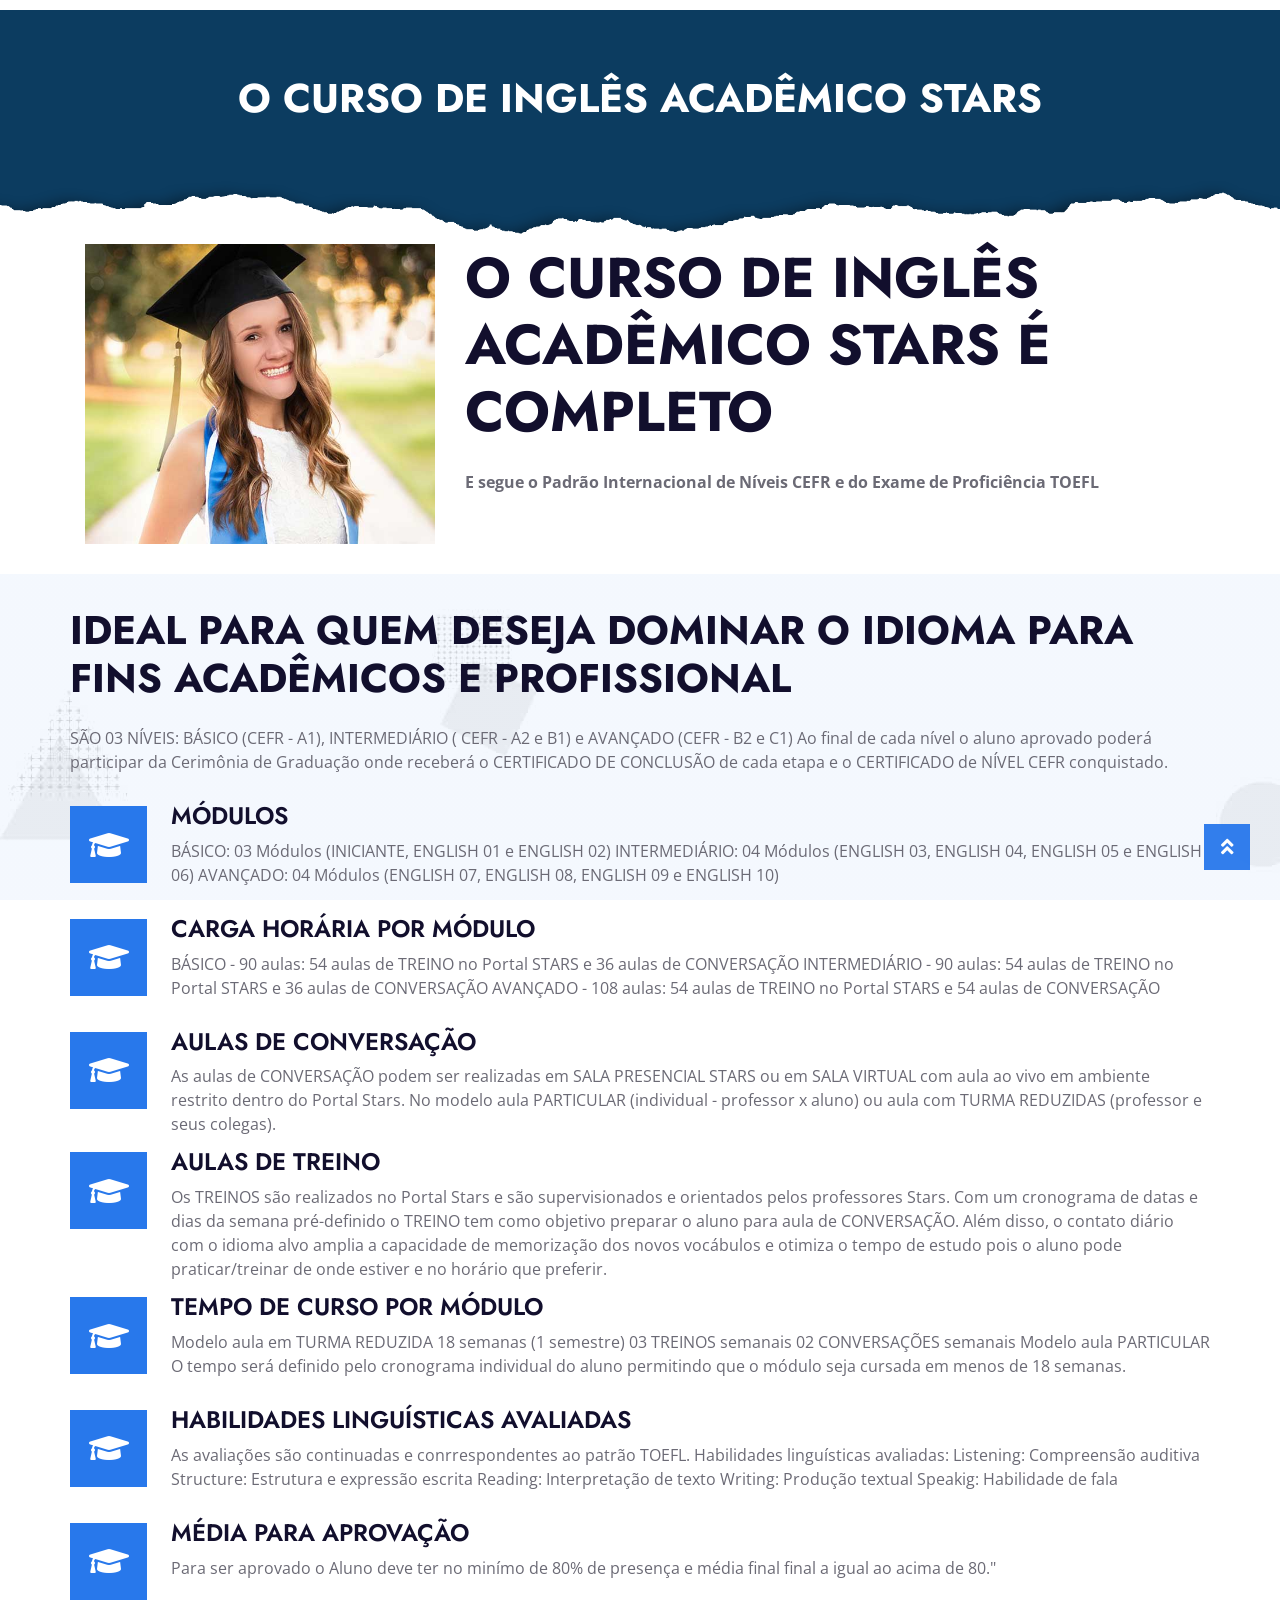
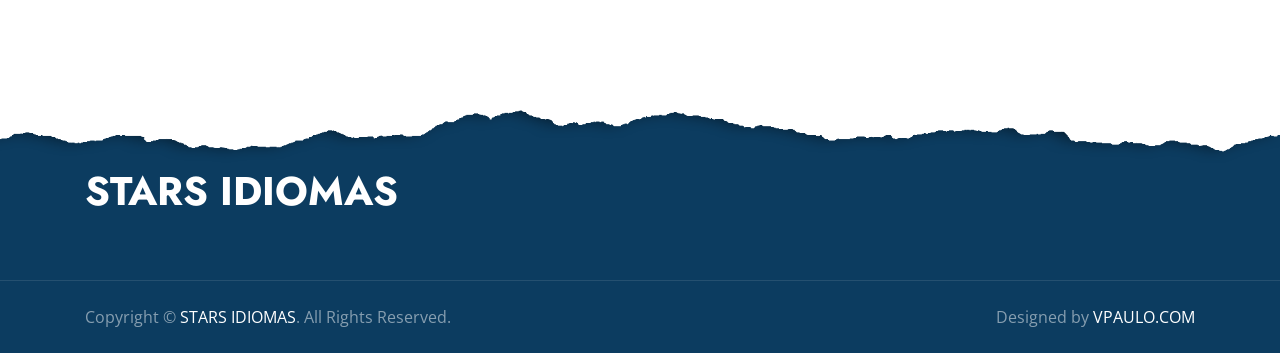
<file: index.html>
<!DOCTYPE html>
<html lang="en">

<head>
    <meta charset="utf-8">
    <title>STARS IDIOMAS</title>
    <meta content="width=device-width, initial-scale=1.0" name="viewport">
    <meta content="Free HTML Templates" name="keywords">
    <meta content="Free HTML Templates" name="description">

    <!-- Favicon -->
    <link href="img/favicon.ico" rel="icon">

    <!-- Google Web Fonts -->
    <link rel="preconnect" href="https://fonts.gstatic.com">
    <link href="https://fonts.googleapis.com/css2?family=Jost:wght@500;600;700&family=Open+Sans:wght@400;600&display=swap" rel="stylesheet"> 

    <!-- Font Awesome -->
    <link href="https://cdnjs.cloudflare.com/ajax/libs/font-awesome/5.10.0/css/all.min.css" rel="stylesheet">

    <!-- Libraries Stylesheet -->
    <link href="lib/owlcarousel/assets/owl.carousel.min.css" rel="stylesheet">

    <!-- Customized Bootstrap Stylesheet -->
    <link href="css/style.css" rel="stylesheet">
</head>

<body>
    <!-- Topbar Start -->
    <!-- <div class="container-fluid bg-dark">
        <div class="row py-2 px-lg-5">
            <div class="col-lg-6 text-center text-lg-left mb-2 mb-lg-0">
                <div class="d-inline-flex align-items-center text-white">
                    <small><i class="fa fa-phone-alt mr-2"></i>+012 345 6789</small>
                    <small class="px-3">|</small>
                    <small><i class="fa fa-envelope mr-2"></i>info@example.com</small>
                </div>
            </div>
            <div class="col-lg-6 text-center text-lg-right">
                <div class="d-inline-flex align-items-center">
                    <a class="text-white px-2" href="">
                        <i class="fab fa-facebook-f"></i>
                    </a>
                    <a class="text-white px-2" href="">
                        <i class="fab fa-twitter"></i>
                    </a>
                    <a class="text-white px-2" href="">
                        <i class="fab fa-linkedin-in"></i>
                    </a>
                    <a class="text-white px-2" href="">
                        <i class="fab fa-instagram"></i>
                    </a>
                    <a class="text-white pl-2" href="">
                        <i class="fab fa-youtube"></i>
                    </a>
                </div>
            </div>
        </div>
    </div> -->
    <!-- Topbar End -->


    <!-- Navbar Start -->
    <div class="container-fluid p-0">
        <nav class="navbar navbar-expand-lg bg-white navbar-light py-3 py-lg-0 px-lg-5">
            <a href="index.html" class="navbar-brand ml-lg-3">
                <!-- <h1 class="m-0 text-uppercase text-primary"><i class="fa fa-book-reader mr-3"></i>O CURSO DE INGLÊS ACADÊMICO STARS</h1> -->
            </a>
            <button type="button" class="navbar-toggler" data-toggle="collapse" data-target="#navbarCollapse">
                <span class="navbar-toggler-icon"></span>
            </button>
            <div class="collapse navbar-collapse justify-content-between px-lg-3" id="navbarCollapse">
                <div class="navbar-nav mx-auto py-0">
                    <!-- <a href="index.html" class="nav-item nav-link active">Home</a> -->
                    <!-- <a href="about.html" class="nav-item nav-link">About</a>
                    <a href="course.html" class="nav-item nav-link">Courses</a>
                    <div class="nav-item dropdown">
                        <a href="#" class="nav-link dropdown-toggle" data-toggle="dropdown">Pages</a>
                        <div class="dropdown-menu m-0">
                            <a href="detail.html" class="dropdown-item">Course Detail</a>
                            <a href="feature.html" class="dropdown-item">Our Features</a>
                            <a href="team.html" class="dropdown-item">Instructors</a>
                            <a href="testimonial.html" class="dropdown-item">Testimonial</a>
                        </div>
                    </div>
                    <a href="contact.html" class="nav-item nav-link">Contact</a>
                </div>
                <a href="" class="btn btn-primary py-2 px-4 d-none d-lg-block">Join Us</a>
            </div> -->
        </nav>
    </div>
    <!-- Navbar End -->


    <!-- Header Start -->
    <div class="jumbotron jumbotron-fluid position-relative overlay-bottom" style="margin-bottom: 10px;">
        <div class="container text-center my-9 py-9">
            <!-- <h1 class="text-white mt-4 mb-4">Learn From Home</h1> -->
            <h1 class="text-white display-5 mb-5">O CURSO DE INGLÊS ACADÊMICO STARS</h1>
            <div class="mx-auto mb-5" style="width: 100%; max-width: 600px;">
                <!-- <div class="input-group">
                    <div class="input-group-prepend">
                        <button class="btn btn-outline-light bg-white text-body px-4 dropdown-toggle" type="button" data-toggle="dropdown"
                            aria-haspopup="true" aria-expanded="false">Courses</button>
                        <div class="dropdown-menu">
                            <a class="dropdown-item" href="#">Courses 1</a>
                            <a class="dropdown-item" href="#">Courses 2</a>
                            <a class="dropdown-item" href="#">Courses 3</a>
                        </div>
                    </div>
                    <input type="text" class="form-control border-light" style="padding: 30px 25px;" placeholder="Keyword">
                    <div class="input-group-append">
                        <button class="btn btn-secondary px-4 px-lg-5">Search</button>
                    </div>
                </div> -->
            </div>
        </div>
    </div>
    <!-- Header End -->


    <!-- About Start -->
    <div class="container-fluid py-0">
        <div class="container py-0">
            <div class="row">
                <div class="col-lg-4 mb-4 mb-lg-0" style="min-height: 300px;">
                    <div class="position-relative h-100">
                        <img class="position-absolute w-100 h-100" src="img/about.jpg" style="object-fit: cover;">
                    </div>
                </div>
                <div class="col-lg-7">
                    <div class="section-title position-relative mb-4">
                        <!-- <h6 class="d-inline-block position-relative text-secondary text-uppercase pb-2">About Us</h6> -->
                        <h2 class="display-4">O CURSO DE INGLÊS ACADÊMICO STARS É COMPLETO</h2>
                    </div>
                    <p><b>E segue o Padrão Internacional de Níveis CEFR e do Exame de Proficiência TOEFL</b></p>
                    <div class="row pt-3 mx-0">
                        <!-- <div class="col-3 px-0">
                            <div class="bg-success text-center p-4">
                                <h1 class="text-white" data-toggle="counter-up">123</h1>
                                <h6 class="text-uppercase text-white">Available<span class="d-block">Subjects</span></h6>
                            </div>
                        </div>
                        <div class="col-3 px-0">
                            <div class="bg-primary text-center p-4">
                                <h1 class="text-white" data-toggle="counter-up">1234</h1>
                                <h6 class="text-uppercase text-white">Online<span class="d-block">Courses</span></h6>
                            </div>
                        </div>
                        <div class="col-3 px-0">
                            <div class="bg-secondary text-center p-4">
                                <h1 class="text-white" data-toggle="counter-up">123</h1>
                                <h6 class="text-uppercase text-white">Skilled<span class="d-block">Instructors</span></h6>
                            </div>
                        </div>
                        <div class="col-3 px-0">
                            <div class="bg-warning text-center p-4">
                                <h1 class="text-white" data-toggle="counter-up">1234</h1>
                                <h6 class="text-uppercase text-white">Happy<span class="d-block">Students</span></h6>
                            </div>
                        </div> -->
                    </div>
                </div>
            </div>
        </div>
    </div>
    <!-- About End -->


    <!-- Feature Start -->
    <div class="container-fluid bg-image" style="margin: 30px 0;">
        <div class="container">
            <div class="row">
                <div class="col-lg-15 my-3 pt-3 pb-lg-5">
                    <div class="section-title position-relative mb-4">
                        <!-- <h6 class="d-inline-block position-relative text-secondary text-uppercase pb-2">Why Choose Us?</h6> -->
                        <h1 class="display-5">IDEAL PARA QUEM DESEJA DOMINAR O IDIOMA PARA FINS ACADÊMICOS E PROFISSIONAL </h1>
                    </div>
                    <p class="mb-4 pb-2">SÃO 03 NÍVEIS: BÁSICO (CEFR - A1), INTERMEDIÁRIO ( CEFR - A2 e B1) e AVANÇADO (CEFR - B2 e C1)
                        Ao final de cada nível o aluno aprovado poderá participar da Cerimônia de Graduação onde receberá o CERTIFICADO DE CONCLUSÃO de cada etapa e o CERTIFICADO de NÍVEL  CEFR conquistado.</p>
                    <div class="d-flex mb-3">
                        <div class="btn-icon bg-primary mr-4">
                            <i class="fa fa-2x fa-graduation-cap text-white"></i>
                        </div>
                        <div class="mt-n1">
                            <h4>MÓDULOS</h4>
                            <p>BÁSICO: 03 Módulos (INICIANTE, ENGLISH 01 e ENGLISH 02)
                            INTERMEDIÁRIO: 04 Módulos (ENGLISH 03, ENGLISH 04, ENGLISH 05 e ENGLISH 06)
                            AVANÇADO: 04 Módulos (ENGLISH 07, ENGLISH 08, ENGLISH 09 e ENGLISH 10)</p>
                                
                        </div>
                    </div>
                    <div class="d-flex mb-3">
                        <div class="btn-icon bg-primary mr-4">
                            <i class="fa fa-2x fa-graduation-cap text-white"></i>
                        </div>
                        <div class="mt-n1">
                            <h4>CARGA HORÁRIA POR MÓDULO</h4>
                            <p>BÁSICO - 90 aulas: 54  aulas de TREINO no Portal  STARS e 36 aulas de CONVERSAÇÃO
                                INTERMEDIÁRIO - 90 aulas: 54  aulas de TREINO no Portal  STARS e 36 aulas de CONVERSAÇÃO
                                AVANÇADO - 108 aulas:  54  aulas de TREINO no Portal  STARS e 54 aulas de CONVERSAÇÃO
                                 </p>
                        </div>
                    </div>
                    <div class="d-flex mb-3">
                        <div class="btn-icon bg-primary mr-4">
                            <i class="fa fa-2x fa-graduation-cap text-white"></i>
                        </div>
                        <div class="mt-n1">
                            <h4>AULAS DE CONVERSAÇÃO</h4>
                            <p class="m-0">
                                As aulas de CONVERSAÇÃO podem ser realizadas em SALA PRESENCIAL STARS  ou em SALA VIRTUAL com aula ao vivo em ambiente restrito dentro do Portal Stars.  
                                No modelo aula PARTICULAR (individual - professor x aluno) ou aula com TURMA REDUZIDAS (professor e seus colegas).
                            </p>
                        </div>
                    </div>
                    
                    <!-- outra div -->
                    <div class="d-flex mb-3">
                        <div class="btn-icon bg-primary mr-4">
                            <i class="fa fa-2x fa-graduation-cap text-white"></i>
                        </div>
                        <div class="mt-n1">
                            <h4>AULAS DE TREINO</h4>
                            <p class="m-0">Os TREINOS são realizados no Portal Stars e são supervisionados e orientados pelos professores Stars.
                                Com um cronograma de datas e dias da semana pré-definido o TREINO tem como objetivo preparar o aluno para aula de CONVERSAÇÃO. 
                                Além disso, o contato diário com o idioma alvo amplia a capacidade de memorização dos novos vocábulos e otimiza o tempo de estudo pois 
                                o aluno pode praticar/treinar de onde estiver e no horário que preferir.
                                </p>
                        </div>
                    </div>
                    
                    <div class="d-flex mb-3">
                        <div class="btn-icon bg-primary mr-4">
                            <i class="fa fa-2x fa-graduation-cap text-white"></i>
                        </div>
                        <div class="mt-n1">
                            <h4>TEMPO DE CURSO POR MÓDULO</h4>
                            <p>
                                Modelo aula em TURMA REDUZIDA
                                18 semanas (1 semestre)
                                03 TREINOS semanais
                                02  CONVERSAÇÕES semanais
                          
                                Modelo aula PARTICULAR  
                                O tempo será definido pelo cronograma individual do aluno permitindo que o módulo seja cursada em menos de 18 semanas.
                      
                            </p>
                                
                        </div>
                    </div>
                    <div class="d-flex mb-3">
                        <div class="btn-icon bg-primary mr-4">
                            <i class="fa fa-2x fa-graduation-cap text-white"></i>
                        </div>
                        <div class="mt-n1">
                            <h4>HABILIDADES LINGUÍSTICAS AVALIADAS</h4>
                            <p>
                                As avaliações são continuadas e conrrespondentes ao patrão TOEFL.
                                Habilidades linguísticas avaliadas:
                                Listening: Compreensão auditiva
                                Structure: Estrutura e expressão escrita
                                Reading: Interpretação de texto
                                Writing:  Produção textual
                                Speakig: Habilidade de fala
                            </p>
                        </div>
                    </div>

                    <div class="d-flex mb-3">
                        <div class="btn-icon bg-primary mr-4">
                            <i class="fa fa-2x fa-graduation-cap text-white"></i>
                        </div>
                        <div class="mt-n1">
                            <h4>MÉDIA PARA APROVAÇÃO</h4>
                            <p>
                                Para ser aprovado o Aluno deve ter no minímo de 80% de presença e média final final a igual ao acima de 80."
                             
                            </p>
                        </div>
                    </div>
                    
                    <!-- outra div fim  -->

                </div>
                <!-- <div class="col-lg-5" style="min-height: 50px;">
                    <div class="position-relative h-100">
                         <img class="position-absolute w-100 h-100" src="img/feature.jpg" style="object-fit: cover;"> 
                    </div>
                </div> -->
            </div>
        </div>
    </div>
    <!-- Feature Start -->


    <!-- Courses Start -->
    <!-- <div class="container-fluid px-0 py-5">
        <div class="row mx-0 justify-content-center pt-5">
            <div class="col-lg-6">
                <div class="section-title text-center position-relative mb-4">
                    <h6 class="d-inline-block position-relative text-secondary text-uppercase pb-2">Our Courses</h6>
                    <h1 class="display-4">Checkout New Releases Of Our Courses</h1>
                </div>
            </div>
        </div>
        <div class="owl-carousel courses-carousel">
            <div class="courses-item position-relative">
                <img class="img-fluid" src="img/courses-1.jpg" alt="">
                <div class="courses-text">
                    <h4 class="text-center text-white px-3">Web design & development courses for beginners</h4>
                    <div class="border-top w-100 mt-3">
                        <div class="d-flex justify-content-between p-4">
                            <span class="text-white"><i class="fa fa-user mr-2"></i>Jhon Doe</span>
                            <span class="text-white"><i class="fa fa-star mr-2"></i>4.5 <small>(250)</small></span>
                        </div>
                    </div>
                    <div class="w-100 bg-white text-center p-4" >
                        <a class="btn btn-primary" href="detail.html">Course Detail</a>
                    </div>
                </div>
            </div>
            <div class="courses-item position-relative">
                <img class="img-fluid" src="img/courses-2.jpg" alt="">
                <div class="courses-text">
                    <h4 class="text-center text-white px-3">Web design & development courses for beginners</h4>
                    <div class="border-top w-100 mt-3">
                        <div class="d-flex justify-content-between p-4">
                            <span class="text-white"><i class="fa fa-user mr-2"></i>Jhon Doe</span>
                            <span class="text-white"><i class="fa fa-star mr-2"></i>4.5 <small>(250)</small></span>
                        </div>
                    </div>
                    <div class="w-100 bg-white text-center p-4" >
                        <a class="btn btn-primary" href="detail.html">Course Detail</a>
                    </div>
                </div>
            </div>
            <div class="courses-item position-relative">
                <img class="img-fluid" src="img/courses-3.jpg" alt="">
                <div class="courses-text">
                    <h4 class="text-center text-white px-3">Web design & development courses for beginners</h4>
                    <div class="border-top w-100 mt-3">
                        <div class="d-flex justify-content-between p-4">
                            <span class="text-white"><i class="fa fa-user mr-2"></i>Jhon Doe</span>
                            <span class="text-white"><i class="fa fa-star mr-2"></i>4.5 <small>(250)</small></span>
                        </div>
                    </div>
                    <div class="w-100 bg-white text-center p-4" >
                        <a class="btn btn-primary" href="detail.html">Course Detail</a>
                    </div>
                </div>
            </div>
            <div class="courses-item position-relative">
                <img class="img-fluid" src="img/courses-4.jpg" alt="">
                <div class="courses-text">
                    <h4 class="text-center text-white px-3">Web design & development courses for beginners</h4>
                    <div class="border-top w-100 mt-3">
                        <div class="d-flex justify-content-between p-4">
                            <span class="text-white"><i class="fa fa-user mr-2"></i>Jhon Doe</span>
                            <span class="text-white"><i class="fa fa-star mr-2"></i>4.5 <small>(250)</small></span>
                        </div>
                    </div>
                    <div class="w-100 bg-white text-center p-4" >
                        <a class="btn btn-primary" href="detail.html">Course Detail</a>
                    </div>
                </div>
            </div>
            <div class="courses-item position-relative">
                <img class="img-fluid" src="img/courses-5.jpg" alt="">
                <div class="courses-text">
                    <h4 class="text-center text-white px-3">Web design & development courses for beginners</h4>
                    <div class="border-top w-100 mt-3">
                        <div class="d-flex justify-content-between p-4">
                            <span class="text-white"><i class="fa fa-user mr-2"></i>Jhon Doe</span>
                            <span class="text-white"><i class="fa fa-star mr-2"></i>4.5 <small>(250)</small></span>
                        </div>
                    </div>
                    <div class="w-100 bg-white text-center p-4" >
                        <a class="btn btn-primary" href="detail.html">Course Detail</a>
                    </div>
                </div>
            </div>
            <div class="courses-item position-relative">
                <img class="img-fluid" src="img/courses-6.jpg" alt="">
                <div class="courses-text">
                    <h4 class="text-center text-white px-3">Web design & development courses for beginners</h4>
                    <div class="border-top w-100 mt-3">
                        <div class="d-flex justify-content-between p-4">
                            <span class="text-white"><i class="fa fa-user mr-2"></i>Jhon Doe</span>
                            <span class="text-white"><i class="fa fa-star mr-2"></i>4.5 <small>(250)</small></span>
                        </div>
                    </div>
                    <div class="w-100 bg-white text-center p-4" >
                        <a class="btn btn-primary" href="detail.html">Course Detail</a>
                    </div>
                </div>
            </div>
        </div>
        <div class="row justify-content-center bg-image mx-0 mb-5">
            <div class="col-lg-6 py-5">
                <div class="bg-white p-5 my-5">
                    <h1 class="text-center mb-4">30% Off For New Students</h1>
                    <form>
                        <div class="form-row">
                            <div class="col-sm-6">
                                <div class="form-group">
                                    <input type="text" class="form-control bg-light border-0" placeholder="Your Name" style="padding: 30px 20px;">
                                </div>
                            </div>
                            <div class="col-sm-6">
                                <div class="form-group">
                                    <input type="email" class="form-control bg-light border-0" placeholder="Your Email" style="padding: 30px 20px;">
                                </div>
                            </div>
                        </div>
                        <div class="form-row">
                            <div class="col-sm-6">
                                <div class="form-group">
                                    <select class="custom-select bg-light border-0 px-3" style="height: 60px;">
                                        <option selected>Select A courses</option>
                                        <option value="1">courses 1</option>
                                        <option value="2">courses 1</option>
                                        <option value="3">courses 1</option>
                                    </select>
                                </div>
                            </div>
                            <div class="col-sm-6">
                                <button class="btn btn-primary btn-block" type="submit" style="height: 60px;">Sign Up Now</button>
                            </div>
                        </div>
                    </form>
                </div>
            </div>
        </div>
    </div> -->
    <!-- Courses End -->


    <!-- Team Start -->
    <!-- <div class="container-fluid py-5">
        <div class="container py-5">
            <div class="section-title text-center position-relative mb-5">
                <h6 class="d-inline-block position-relative text-secondary text-uppercase pb-2">Instructors</h6>
                <h1 class="display-4">Meet Our Instructors</h1>
            </div>
            <div class="owl-carousel team-carousel position-relative" style="padding: 0 30px;">
                <div class="team-item">
                    <img class="img-fluid w-100" src="img/team-1.jpg" alt="">
                    <div class="bg-light text-center p-4">
                        <h5 class="mb-3">Instructor Name</h5>
                        <p class="mb-2">Web Design & Development</p>
                        <div class="d-flex justify-content-center">
                            <a class="mx-1 p-1" href="#"><i class="fab fa-twitter"></i></a>
                            <a class="mx-1 p-1" href="#"><i class="fab fa-facebook-f"></i></a>
                            <a class="mx-1 p-1" href="#"><i class="fab fa-linkedin-in"></i></a>
                            <a class="mx-1 p-1" href="#"><i class="fab fa-instagram"></i></a>
                            <a class="mx-1 p-1" href="#"><i class="fab fa-youtube"></i></a>
                        </div>
                    </div>
                </div>
                <div class="team-item">
                    <img class="img-fluid w-100" src="img/team-2.jpg" alt="">
                    <div class="bg-light text-center p-4">
                        <h5 class="mb-3">Instructor Name</h5>
                        <p class="mb-2">Web Design & Development</p>
                        <div class="d-flex justify-content-center">
                            <a class="mx-1 p-1" href="#"><i class="fab fa-twitter"></i></a>
                            <a class="mx-1 p-1" href="#"><i class="fab fa-facebook-f"></i></a>
                            <a class="mx-1 p-1" href="#"><i class="fab fa-linkedin-in"></i></a>
                            <a class="mx-1 p-1" href="#"><i class="fab fa-instagram"></i></a>
                            <a class="mx-1 p-1" href="#"><i class="fab fa-youtube"></i></a>
                        </div>
                    </div>
                </div>
                <div class="team-item">
                    <img class="img-fluid w-100" src="img/team-3.jpg" alt="">
                    <div class="bg-light text-center p-4">
                        <h5 class="mb-3">Instructor Name</h5>
                        <p class="mb-2">Web Design & Development</p>
                        <div class="d-flex justify-content-center">
                            <a class="mx-1 p-1" href="#"><i class="fab fa-twitter"></i></a>
                            <a class="mx-1 p-1" href="#"><i class="fab fa-facebook-f"></i></a>
                            <a class="mx-1 p-1" href="#"><i class="fab fa-linkedin-in"></i></a>
                            <a class="mx-1 p-1" href="#"><i class="fab fa-instagram"></i></a>
                            <a class="mx-1 p-1" href="#"><i class="fab fa-youtube"></i></a>
                        </div>
                    </div>
                </div>
                <div class="team-item">
                    <img class="img-fluid w-100" src="img/team-4.jpg" alt="">
                    <div class="bg-light text-center p-4">
                        <h5 class="mb-3">Instructor Name</h5>
                        <p class="mb-2">Web Design & Development</p>
                        <div class="d-flex justify-content-center">
                            <a class="mx-1 p-1" href="#"><i class="fab fa-twitter"></i></a>
                            <a class="mx-1 p-1" href="#"><i class="fab fa-facebook-f"></i></a>
                            <a class="mx-1 p-1" href="#"><i class="fab fa-linkedin-in"></i></a>
                            <a class="mx-1 p-1" href="#"><i class="fab fa-instagram"></i></a>
                            <a class="mx-1 p-1" href="#"><i class="fab fa-youtube"></i></a>
                        </div>
                    </div>
                </div>
            </div>
        </div>
    </div> -->
    <!-- Team End -->


    <!-- Testimonial Start -->
    <!-- <div class="container-fluid bg-image py-5" style="margin: 90px 0;">
        <div class="container py-5">
            <div class="row align-items-center">
                <div class="col-lg-5 mb-5 mb-lg-0">
                    <div class="section-title position-relative mb-4">
                        <h6 class="d-inline-block position-relative text-secondary text-uppercase pb-2">Testimonial</h6>
                        <h1 class="display-4">What Say Our Students</h1>
                    </div>
                    <p class="m-0">Dolor est dolores et nonumy sit labore dolores est sed rebum amet, justo duo ipsum sanctus dolore magna rebum sit et. Diam lorem ea sea at. Nonumy et at at sed justo est nonumy tempor. Vero sea ea eirmod, elitr ea amet diam ipsum at amet. Erat sed stet eos ipsum diam</p>
                </div>
                <div class="col-lg-7">
                    <div class="owl-carousel testimonial-carousel">
                        <div class="bg-white p-5">
                            <i class="fa fa-3x fa-quote-left text-primary mb-4"></i>
                            <p>Sed et elitr ipsum labore dolor diam, ipsum duo vero sed sit est est ipsum eos clita est ipsum. Est nonumy tempor at kasd. Sed at dolor duo ut dolor, et justo erat dolor magna sed stet amet elitr duo lorem</p>
                            <div class="d-flex flex-shrink-0 align-items-center mt-4">
                                <img class="img-fluid mr-4" src="img/testimonial-2.jpg" alt="">
                                <div>
                                    <h5>Student Name</h5>
                                    <span>Web Design</span>
                                </div>
                            </div>
                        </div>
                        <div class="bg-white p-5">
                            <i class="fa fa-3x fa-quote-left text-primary mb-4"></i>
                            <p>Sed et elitr ipsum labore dolor diam, ipsum duo vero sed sit est est ipsum eos clita est ipsum. Est nonumy tempor at kasd. Sed at dolor duo ut dolor, et justo erat dolor magna sed stet amet elitr duo lorem</p>
                            <div class="d-flex flex-shrink-0 align-items-center mt-4">
                                <img class="img-fluid mr-4" src="img/testimonial-1.jpg" alt="">
                                <div>
                                    <h5>Student Name</h5>
                                    <span>Web Design</span>
                                </div>
                            </div>
                        </div>
                    </div>
                </div>
            </div>
        </div>
    </div> -->
    <!-- Testimonial Start -->


    <!-- Contact Start -->
    <!-- <div class="container-fluid py-5">
        <div class="container py-5">
            <div class="row align-items-center">
                <div class="col-lg-5 mb-5 mb-lg-0">
                    <div class="bg-light d-flex flex-column justify-content-center px-5" style="height: 450px;">
                        <div class="d-flex align-items-center mb-5">
                            <div class="btn-icon bg-primary mr-4">
                                <i class="fa fa-2x fa-map-marker-alt text-white"></i>
                            </div>
                            <div class="mt-n1">
                                <h4>Our Location</h4>
                                <p class="m-0">123 Street, New York, USA</p>
                            </div>
                        </div>
                        <div class="d-flex align-items-center mb-5">
                            <div class="btn-icon bg-secondary mr-4">
                                <i class="fa fa-2x fa-phone-alt text-white"></i>
                            </div>
                            <div class="mt-n1">
                                <h4>Call Us</h4>
                                <p class="m-0">+012 345 6789</p>
                            </div>
                        </div>
                        <div class="d-flex align-items-center">
                            <div class="btn-icon bg-warning mr-4">
                                <i class="fa fa-2x fa-envelope text-white"></i>
                            </div>
                            <div class="mt-n1">
                                <h4>Email Us</h4>
                                <p class="m-0">info@example.com</p>
                            </div>
                        </div>
                    </div>
                </div>
                <div class="col-lg-7">
                    <div class="section-title position-relative mb-4">
                        <h6 class="d-inline-block position-relative text-secondary text-uppercase pb-2">Need Help?</h6>
                        <h1 class="display-4">Send Us A Message</h1>
                    </div>
                    <div class="contact-form">
                        <form>
                            <div class="row">
                                <div class="col-6 form-group">
                                    <input type="text" class="form-control border-top-0 border-right-0 border-left-0 p-0" placeholder="Your Name" required="required">
                                </div>
                                <div class="col-6 form-group">
                                    <input type="email" class="form-control border-top-0 border-right-0 border-left-0 p-0" placeholder="Your Email" required="required">
                                </div>
                            </div>
                            <div class="form-group">
                                <input type="text" class="form-control border-top-0 border-right-0 border-left-0 p-0" placeholder="Subject" required="required">
                            </div>
                            <div class="form-group">
                                <textarea class="form-control border-top-0 border-right-0 border-left-0 p-0" rows="5" placeholder="Message" required="required"></textarea>
                            </div>
                            <div>
                                <button class="btn btn-primary py-3 px-5" type="submit">Send Message</button>
                            </div>
                        </form>
                    </div>
                </div>
            </div>
        </div>
    </div> -->
    <!-- Contact End -->


    <!-- Footer Start -->
    <div class="container-fluid position-relative overlay-top bg-dark text-white-10 py-5" style="margin-top: 10px;">
        <div class="container mt-1 pt-1">
            <div class="row">
                <div class="col-md-6 mb-1">
                    <a href="index.html" class="navbar-brand">
                         <h1 class="mt-n1 text-uppercase text-white"> <!--<i class="fa fa-book-reader mr-3">  --> </i>STARS IDIOMAS</h1>
                    </a>
                    <!-- <p class="m-0">Accusam nonumy clita sed rebum kasd eirmod elitr. Ipsum ea lorem at et diam est, tempor rebum ipsum sit ea tempor stet et consetetur dolores. Justo stet diam ipsum lorem vero clita diam</p> -->
                </div>
                <!-- <div class="col-md-6 mb-5">
                    <h3 class="text-white mb-4">Newsletter</h3>
                    <div class="w-100">
                        <div class="input-group">
                            <input type="text" class="form-control border-light" style="padding: 30px;" placeholder="Your Email Address">
                            <div class="input-group-append">
                                <button class="btn btn-primary px-4">Sign Up</button>
                            </div>
                        </div>
                    </div>
                </div> -->
            </div>
            <!-- <div class="row">
                <div class="col-md-4 mb-5">
                    <h3 class="text-white mb-4">Get In Touch</h3>
                    <p><i class="fa fa-map-marker-alt mr-2"></i>123 Street, New York, USA</p>
                    <p><i class="fa fa-phone-alt mr-2"></i>+012 345 67890</p>
                    <p><i class="fa fa-envelope mr-2"></i>info@example.com</p>
                    <div class="d-flex justify-content-start mt-4">
                        <a class="text-white mr-4" href="#"><i class="fab fa-2x fa-twitter"></i></a>
                        <a class="text-white mr-4" href="#"><i class="fab fa-2x fa-facebook-f"></i></a>
                        <a class="text-white mr-4" href="#"><i class="fab fa-2x fa-linkedin-in"></i></a>
                        <a class="text-white" href="#"><i class="fab fa-2x fa-instagram"></i></a>
                    </div>
                </div>
                <div class="col-md-4 mb-5">
                    <h3 class="text-white mb-4">Our Courses</h3>
                    <div class="d-flex flex-column justify-content-start">
                        <a class="text-white-50 mb-2" href="#"><i class="fa fa-angle-right mr-2"></i>Web Design</a>
                        <a class="text-white-50 mb-2" href="#"><i class="fa fa-angle-right mr-2"></i>Apps Design</a>
                        <a class="text-white-50 mb-2" href="#"><i class="fa fa-angle-right mr-2"></i>Marketing</a>
                        <a class="text-white-50 mb-2" href="#"><i class="fa fa-angle-right mr-2"></i>Research</a>
                        <a class="text-white-50" href="#"><i class="fa fa-angle-right mr-2"></i>SEO</a>
                    </div>
                </div>
                <div class="col-md-4 mb-5">
                    <h3 class="text-white mb-4">Quick Links</h3>
                    <div class="d-flex flex-column justify-content-start">
                        <a class="text-white-50 mb-2" href="#"><i class="fa fa-angle-right mr-2"></i>Privacy Policy</a>
                        <a class="text-white-50 mb-2" href="#"><i class="fa fa-angle-right mr-2"></i>Terms & Condition</a>
                        <a class="text-white-50 mb-2" href="#"><i class="fa fa-angle-right mr-2"></i>Regular FAQs</a>
                        <a class="text-white-50 mb-2" href="#"><i class="fa fa-angle-right mr-2"></i>Help & Support</a>
                        <a class="text-white-50" href="#"><i class="fa fa-angle-right mr-2"></i>Contact</a>
                    </div>
                </div>
            </div> -->
        </div>
    </div>
    <div class="container-fluid bg-dark text-white-50 border-top py-4" style="border-color: rgba(256, 256, 256, .1) !important;">
        <div class="container">
            <div class="row">
                <div class="col-md-6 text-center text-md-left mb-1 mb-md-0">
                    <p class="m-0">Copyright &copy; <a class="text-white" href="#">STARS IDIOMAS</a>. All Rights Reserved.
                    </p>
                </div>
                <div class="col-md-6 text-center text-md-right">
                    <p class="m-0">Designed by <a class="text-white" href="#">VPAULO.COM</a>
                    </p>
                </div>
            </div>
        </div>
    </div>
    <!-- Footer End -->


    <!-- Back to Top -->
    <a href="#" class="btn btn-lg btn-primary rounded-0 btn-lg-square back-to-top"><i class="fa fa-angle-double-up"></i></a>


    <!-- JavaScript Libraries -->
    <script src="https://code.jquery.com/jquery-3.4.1.min.js"></script>
    <script src="https://stackpath.bootstrapcdn.com/bootstrap/4.4.1/js/bootstrap.bundle.min.js"></script>
    <script src="lib/easing/easing.min.js"></script>
    <script src="lib/waypoints/waypoints.min.js"></script>
    <script src="lib/counterup/counterup.min.js"></script>
    <script src="lib/owlcarousel/owl.carousel.min.js"></script>

    <!-- Template Javascript -->
    <script src="js/main.js"></script>
</body>

</html>
</file>
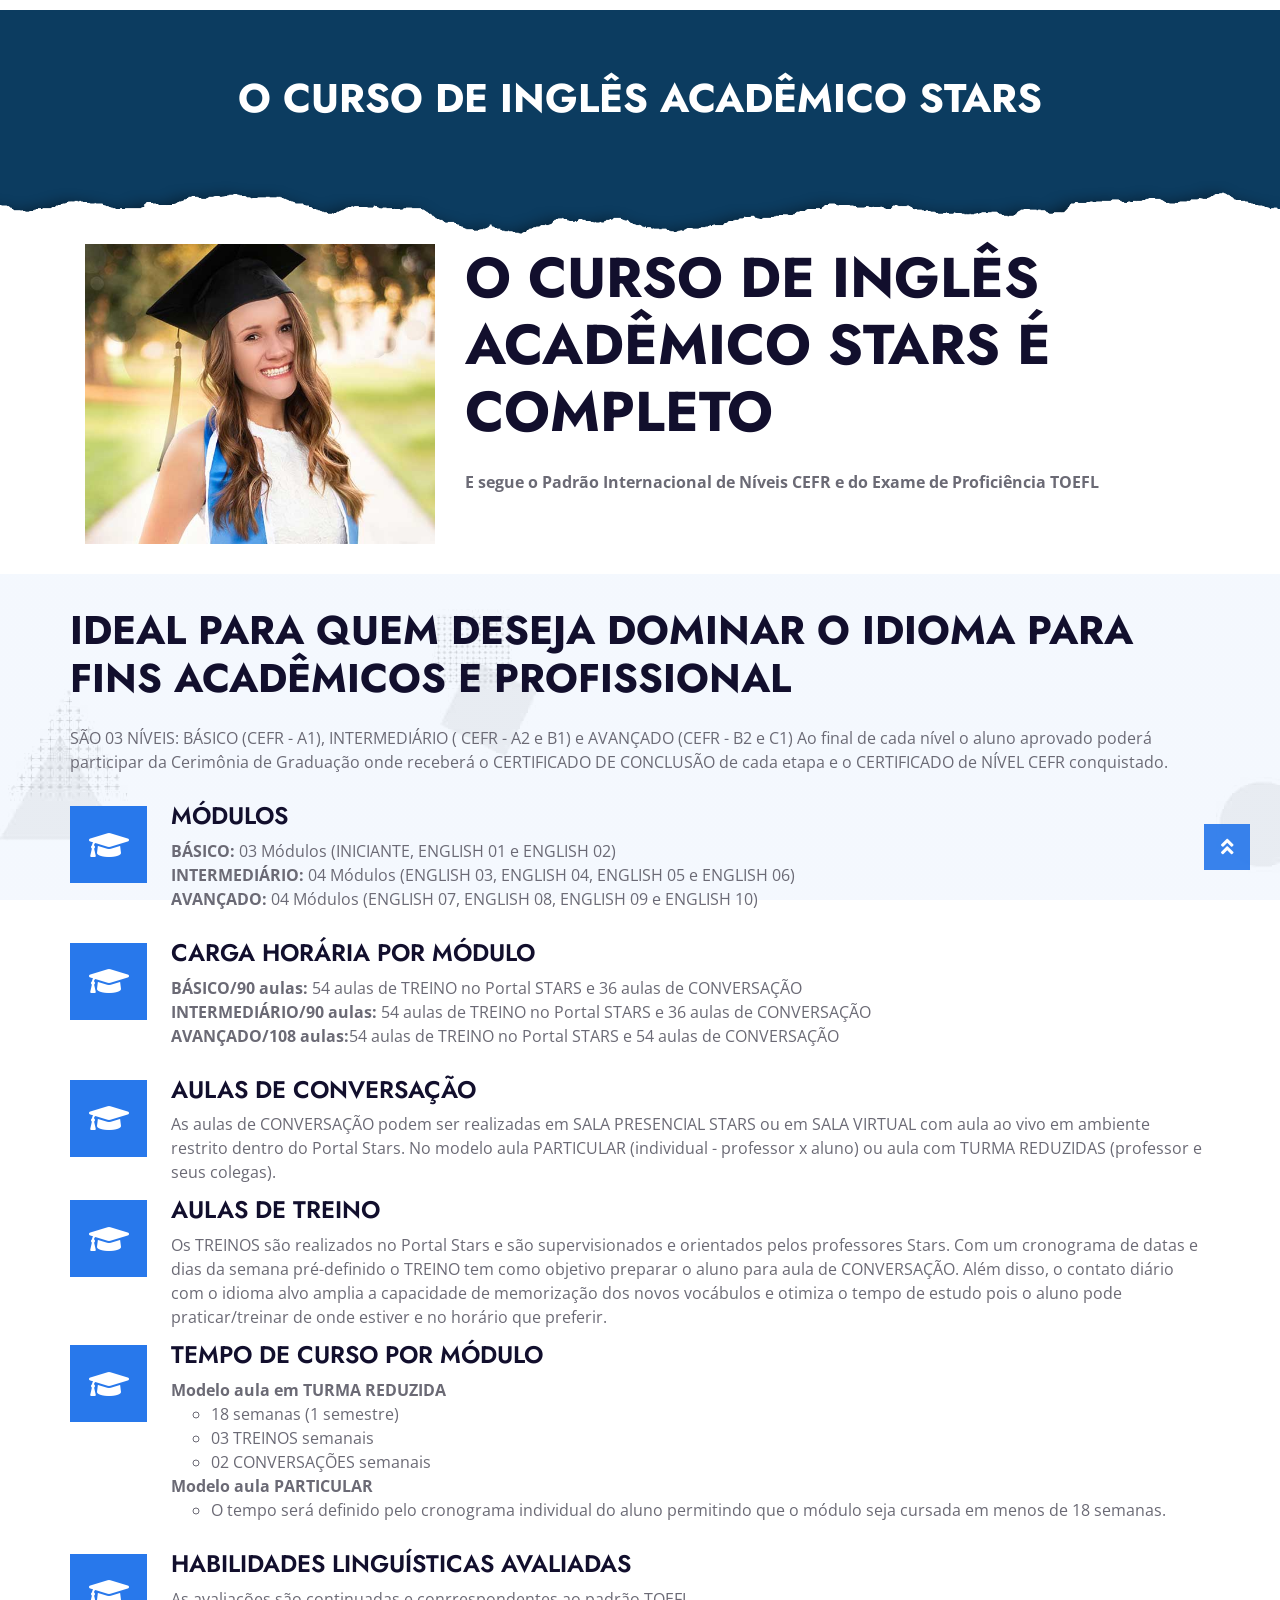
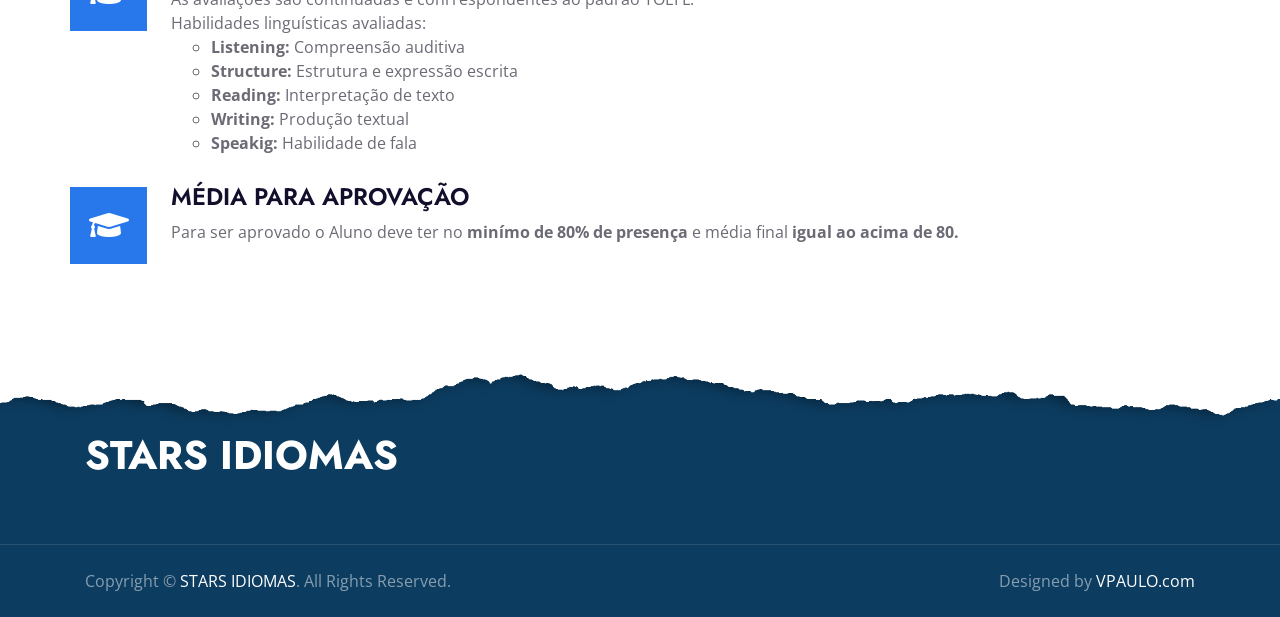
<file: public/index.html>
<!DOCTYPE html>
<html lang="en">

<head>
    <meta charset="utf-8">
    <title>STARS IDIOMAS</title>
    <meta content="width=device-width, initial-scale=1.0" name="viewport">
    <meta content="Free HTML Templates" name="keywords">
    <meta content="Free HTML Templates" name="description">

    <!-- Favicon -->
    <link href="img/favicon.ico" rel="icon">

    <!-- Google Web Fonts -->
    <link rel="preconnect" href="https://fonts.gstatic.com">
    <link href="https://fonts.googleapis.com/css2?family=Jost:wght@500;600;700&family=Open+Sans:wght@400;600&display=swap" rel="stylesheet"> 

    <!-- Font Awesome -->
    <link href="https://cdnjs.cloudflare.com/ajax/libs/font-awesome/5.10.0/css/all.min.css" rel="stylesheet">

    <!-- Libraries Stylesheet -->
    <link href="lib/owlcarousel/assets/owl.carousel.min.css" rel="stylesheet">

    <!-- Customized Bootstrap Stylesheet -->
    <link href="css/style.css" rel="stylesheet">
</head>

<body>
    <!-- Topbar Start -->
    <!-- <div class="container-fluid bg-dark">
        <div class="row py-2 px-lg-5">
            <div class="col-lg-6 text-center text-lg-left mb-2 mb-lg-0">
                <div class="d-inline-flex align-items-center text-white">
                    <small><i class="fa fa-phone-alt mr-2"></i>+012 345 6789</small>
                    <small class="px-3">|</small>
                    <small><i class="fa fa-envelope mr-2"></i>info@example.com</small>
                </div>
            </div>
            <div class="col-lg-6 text-center text-lg-right">
                <div class="d-inline-flex align-items-center">
                    <a class="text-white px-2" href="">
                        <i class="fab fa-facebook-f"></i>
                    </a>
                    <a class="text-white px-2" href="">
                        <i class="fab fa-twitter"></i>
                    </a>
                    <a class="text-white px-2" href="">
                        <i class="fab fa-linkedin-in"></i>
                    </a>
                    <a class="text-white px-2" href="">
                        <i class="fab fa-instagram"></i>
                    </a>
                    <a class="text-white pl-2" href="">
                        <i class="fab fa-youtube"></i>
                    </a>
                </div>
            </div>
        </div>
    </div> -->
    <!-- Topbar End -->


    <!-- Navbar Start -->
    <div class="container-fluid p-0">
        <nav class="navbar navbar-expand-lg bg-white navbar-light py-3 py-lg-0 px-lg-5">
            <a href="index.html" class="navbar-brand ml-lg-3">
                <!-- <h1 class="m-0 text-uppercase text-primary"><i class="fa fa-book-reader mr-3"></i>O CURSO DE INGLÊS ACADÊMICO STARS</h1> -->
            </a>
            <button type="button" class="navbar-toggler" data-toggle="collapse" data-target="#navbarCollapse">
                <span class="navbar-toggler-icon"></span>
            </button>
            <div class="collapse navbar-collapse justify-content-between px-lg-3" id="navbarCollapse">
                <div class="navbar-nav mx-auto py-0">
                    <!-- <a href="index.html" class="nav-item nav-link active">Home</a> -->
                    <!-- <a href="about.html" class="nav-item nav-link">About</a>
                    <a href="course.html" class="nav-item nav-link">Courses</a>
                    <div class="nav-item dropdown">
                        <a href="#" class="nav-link dropdown-toggle" data-toggle="dropdown">Pages</a>
                        <div class="dropdown-menu m-0">
                            <a href="detail.html" class="dropdown-item">Course Detail</a>
                            <a href="feature.html" class="dropdown-item">Our Features</a>
                            <a href="team.html" class="dropdown-item">Instructors</a>
                            <a href="testimonial.html" class="dropdown-item">Testimonial</a>
                        </div>
                    </div>
                    <a href="contact.html" class="nav-item nav-link">Contact</a>
                </div>
                <a href="" class="btn btn-primary py-2 px-4 d-none d-lg-block">Join Us</a>
            </div> -->
        </nav>
    </div>
    <!-- Navbar End -->


    <!-- Header Start -->
    <div class="jumbotron jumbotron-fluid position-relative overlay-bottom" style="margin-bottom: 10px;">
        <div class="container text-center my-9 py-9">
            <!-- <h1 class="text-white mt-4 mb-4">Learn From Home</h1> -->
            <h1 class="text-white display-5 mb-5">O CURSO DE INGLÊS ACADÊMICO STARS</h1>
            <div class="mx-auto mb-5" style="width: 100%; max-width: 600px;">
                <!-- <div class="input-group">
                    <div class="input-group-prepend">
                        <button class="btn btn-outline-light bg-white text-body px-4 dropdown-toggle" type="button" data-toggle="dropdown"
                            aria-haspopup="true" aria-expanded="false">Courses</button>
                        <div class="dropdown-menu">
                            <a class="dropdown-item" href="#">Courses 1</a>
                            <a class="dropdown-item" href="#">Courses 2</a>
                            <a class="dropdown-item" href="#">Courses 3</a>
                        </div>
                    </div>
                    <input type="text" class="form-control border-light" style="padding: 30px 25px;" placeholder="Keyword">
                    <div class="input-group-append">
                        <button class="btn btn-secondary px-4 px-lg-5">Search</button>
                    </div>
                </div> -->
            </div>
        </div>
    </div>
    <!-- Header End -->


    <!-- About Start -->
    <div class="container-fluid py-0">
        <div class="container py-0">
            <div class="row">
                <div class="col-lg-4 mb-4 mb-lg-0" style="min-height: 300px;">
                    <div class="position-relative h-100">
                        <img class="position-absolute w-100 h-100" src="img/about.jpg" style="object-fit: cover;">
                    </div>
                </div>
                <div class="col-lg-7">
                    <div class="section-title position-relative mb-4">
                        <!-- <h6 class="d-inline-block position-relative text-secondary text-uppercase pb-2">About Us</h6> -->
                        <h2 class="display-4">O CURSO DE INGLÊS ACADÊMICO STARS É COMPLETO</h2>
                    </div>
                    <p><b>E segue o Padrão Internacional de Níveis CEFR e do Exame de Proficiência TOEFL</b></p>
                    <div class="row pt-3 mx-0">
                        <!-- <div class="col-3 px-0">
                            <div class="bg-success text-center p-4">
                                <h1 class="text-white" data-toggle="counter-up">123</h1>
                                <h6 class="text-uppercase text-white">Available<span class="d-block">Subjects</span></h6>
                            </div>
                        </div>
                        <div class="col-3 px-0">
                            <div class="bg-primary text-center p-4">
                                <h1 class="text-white" data-toggle="counter-up">1234</h1>
                                <h6 class="text-uppercase text-white">Online<span class="d-block">Courses</span></h6>
                            </div>
                        </div>
                        <div class="col-3 px-0">
                            <div class="bg-secondary text-center p-4">
                                <h1 class="text-white" data-toggle="counter-up">123</h1>
                                <h6 class="text-uppercase text-white">Skilled<span class="d-block">Instructors</span></h6>
                            </div>
                        </div>
                        <div class="col-3 px-0">
                            <div class="bg-warning text-center p-4">
                                <h1 class="text-white" data-toggle="counter-up">1234</h1>
                                <h6 class="text-uppercase text-white">Happy<span class="d-block">Students</span></h6>
                            </div>
                        </div> -->
                    </div>
                </div>
            </div>
        </div>
    </div>
    <!-- About End -->


    <!-- Feature Start -->
    <div class="container-fluid bg-image" style="margin: 30px 0;">
        <div class="container">
            <div class="row">
                <div class="col-lg-15 my-3 pt-3 pb-lg-5">
                    <div class="section-title position-relative mb-4">
                        <!-- <h6 class="d-inline-block position-relative text-secondary text-uppercase pb-2">Why Choose Us?</h6> -->
                        <h1 class="display-5">IDEAL PARA QUEM DESEJA DOMINAR O IDIOMA PARA FINS ACADÊMICOS E PROFISSIONAL </h1>
                    </div>
                    <p class="mb-4 pb-2">SÃO 03 NÍVEIS: BÁSICO (CEFR - A1), INTERMEDIÁRIO ( CEFR - A2 e B1) e AVANÇADO (CEFR - B2 e C1)
                        Ao final de cada nível o aluno aprovado poderá participar da Cerimônia de Graduação onde receberá o CERTIFICADO DE CONCLUSÃO de cada etapa e o CERTIFICADO de NÍVEL  CEFR conquistado.</p>
                    <div class="d-flex mb-3">
                        <div class="btn-icon bg-primary mr-4">
                            <i class="fa fa-2x fa-graduation-cap text-white"></i>
                        </div>
                        <div class="mt-n1">
                            <h4>MÓDULOS</h4>
                            <ul class="list-unstyled">
                                <li><strong>BÁSICO:</strong> 03 Módulos (INICIANTE, ENGLISH 01 e ENGLISH 02)</li>
                                <li><strong>INTERMEDIÁRIO:</strong> 04 Módulos (ENGLISH 03, ENGLISH 04, ENGLISH 05 e ENGLISH 06)</li>
                                <li><strong>AVANÇADO:</strong> 04 Módulos (ENGLISH 07, ENGLISH 08, ENGLISH 09 e ENGLISH 10)</li>
                            </ul>  
                        </div>
                    </div>
                    <div class="d-flex mb-3">
                        <div class="btn-icon bg-primary mr-4">
                            <i class="fa fa-2x fa-graduation-cap text-white"></i>
                        </div>
                        <div class="mt-n1">
                            <h4>CARGA HORÁRIA POR MÓDULO</h4>
                            <ul class="list-unstyled">
                                <li><strong>BÁSICO/90 aulas:</strong> 54  aulas de TREINO no Portal  STARS e 36 aulas de CONVERSAÇÃO</li>
                                <li><strong>INTERMEDIÁRIO/90 aulas:</strong> 54  aulas de TREINO no Portal  STARS e 36 aulas de CONVERSAÇÃO</li>
                                <li><strong>AVANÇADO/108 aulas:</strong>54  aulas de TREINO no Portal  STARS e 54 aulas de CONVERSAÇÃO</li>
                            </ul>  
                        </div>
                    </div>
                    <div class="d-flex mb-3">
                        <div class="btn-icon bg-primary mr-4">
                            <i class="fa fa-2x fa-graduation-cap text-white"></i>
                        </div>
                        <div class="mt-n1">
                            <h4>AULAS DE CONVERSAÇÃO</h4>
                            <p class="m-0">
                                As aulas de CONVERSAÇÃO podem ser realizadas em SALA PRESENCIAL STARS  ou em SALA VIRTUAL com aula ao vivo em ambiente restrito dentro do Portal Stars.  
                                No modelo aula PARTICULAR (individual - professor x aluno) ou aula com TURMA REDUZIDAS (professor e seus colegas).
                            </p>
                        </div>
                    </div>
                    
                    <!-- outra div -->
                    <div class="d-flex mb-3">
                        <div class="btn-icon bg-primary mr-4">
                            <i class="fa fa-2x fa-graduation-cap text-white"></i>
                        </div>
                        <div class="mt-n1">
                            <h4>AULAS DE TREINO</h4>
                            <p class="m-0">Os TREINOS são realizados no Portal Stars e são supervisionados e orientados pelos professores Stars.
                                Com um cronograma de datas e dias da semana pré-definido o TREINO tem como objetivo preparar o aluno para aula de CONVERSAÇÃO. 
                                Além disso, o contato diário com o idioma alvo amplia a capacidade de memorização dos novos vocábulos e otimiza o tempo de estudo pois 
                                o aluno pode praticar/treinar de onde estiver e no horário que preferir.
                                </p>
                        </div>
                    </div>
                    
                    <div class="d-flex mb-3">
                        <div class="btn-icon bg-primary mr-4">
                            <i class="fa fa-2x fa-graduation-cap text-white"></i>
                        </div>
                        <div class="mt-n1">
                            <h4>TEMPO DE CURSO POR MÓDULO</h4>
                            <ul class="list-unstyled">
                                <li><strong>Modelo aula em TURMA REDUZIDA</strong></li>
                                    <ul>
                                        <li>18 semanas (1 semestre)</li>
                                        <li>03 TREINOS semanais</li>
                                        <li>02 CONVERSAÇÕES semanais</li>
                                    </ul>
                                <li><strong>Modelo aula PARTICULAR</strong></li>
                                    <ul>
                                        <li>O tempo será definido pelo cronograma individual do aluno permitindo que o módulo seja cursada em menos de 18 semanas.</li>
                                    </ul>
                            </ul>
                        </div>
                    </div>
                    <div class="d-flex mb-3">
                        <div class="btn-icon bg-primary mr-4">
                            <i class="fa fa-2x fa-graduation-cap text-white"></i>
                        </div>
                        <div class="mt-n1">
                            <h4>HABILIDADES LINGUÍSTICAS AVALIADAS</h4>
                            <ul class="list-unstyled">
                                <li>As avaliações são continuadas e conrrespondentes ao padrão TOEFL.</li>
                                <li>Habilidades linguísticas avaliadas:</li>
                                    <ul>
                                        <li><strong>Listening: </strong>Compreensão auditiva</li>
                                        <li><strong>Structure: </strong>Estrutura e expressão escrita</li>
                                        <li><strong>Reading: </strong>Interpretação de texto</li>
                                        <li><strong>Writing: </strong>Produção textual</li>
                                        <li><strong>Speakig: </strong>Habilidade de fala</li>
                                    </ul>  
                            </ul>
                        </div>
                    </div>

                    <div class="d-flex mb-3">
                        <div class="btn-icon bg-primary mr-4">
                            <i class="fa fa-2x fa-graduation-cap text-white"></i>
                        </div>
                        <div class="mt-n1">
                            <h4>MÉDIA PARA APROVAÇÃO</h4>
                            <p>
                                Para ser aprovado o Aluno deve ter no <strong>minímo de 80% de presença</strong> e média final <strong>igual ao acima de 80.</strong>
                            </p>
                        </div>
                    </div>
                    
                    <!-- outra div fim  -->

                </div>
                <!-- <div class="col-lg-5" style="min-height: 50px;">
                    <div class="position-relative h-100">
                         <img class="position-absolute w-100 h-100" src="img/feature.jpg" style="object-fit: cover;"> 
                    </div>
                </div> -->
            </div>
        </div>
    </div>
    <!-- Feature Start -->


    <!-- Courses Start -->
    <!-- <div class="container-fluid px-0 py-5">
        <div class="row mx-0 justify-content-center pt-5">
            <div class="col-lg-6">
                <div class="section-title text-center position-relative mb-4">
                    <h6 class="d-inline-block position-relative text-secondary text-uppercase pb-2">Our Courses</h6>
                    <h1 class="display-4">Checkout New Releases Of Our Courses</h1>
                </div>
            </div>
        </div>
        <div class="owl-carousel courses-carousel">
            <div class="courses-item position-relative">
                <img class="img-fluid" src="img/courses-1.jpg" alt="">
                <div class="courses-text">
                    <h4 class="text-center text-white px-3">Web design & development courses for beginners</h4>
                    <div class="border-top w-100 mt-3">
                        <div class="d-flex justify-content-between p-4">
                            <span class="text-white"><i class="fa fa-user mr-2"></i>Jhon Doe</span>
                            <span class="text-white"><i class="fa fa-star mr-2"></i>4.5 <small>(250)</small></span>
                        </div>
                    </div>
                    <div class="w-100 bg-white text-center p-4" >
                        <a class="btn btn-primary" href="detail.html">Course Detail</a>
                    </div>
                </div>
            </div>
            <div class="courses-item position-relative">
                <img class="img-fluid" src="img/courses-2.jpg" alt="">
                <div class="courses-text">
                    <h4 class="text-center text-white px-3">Web design & development courses for beginners</h4>
                    <div class="border-top w-100 mt-3">
                        <div class="d-flex justify-content-between p-4">
                            <span class="text-white"><i class="fa fa-user mr-2"></i>Jhon Doe</span>
                            <span class="text-white"><i class="fa fa-star mr-2"></i>4.5 <small>(250)</small></span>
                        </div>
                    </div>
                    <div class="w-100 bg-white text-center p-4" >
                        <a class="btn btn-primary" href="detail.html">Course Detail</a>
                    </div>
                </div>
            </div>
            <div class="courses-item position-relative">
                <img class="img-fluid" src="img/courses-3.jpg" alt="">
                <div class="courses-text">
                    <h4 class="text-center text-white px-3">Web design & development courses for beginners</h4>
                    <div class="border-top w-100 mt-3">
                        <div class="d-flex justify-content-between p-4">
                            <span class="text-white"><i class="fa fa-user mr-2"></i>Jhon Doe</span>
                            <span class="text-white"><i class="fa fa-star mr-2"></i>4.5 <small>(250)</small></span>
                        </div>
                    </div>
                    <div class="w-100 bg-white text-center p-4" >
                        <a class="btn btn-primary" href="detail.html">Course Detail</a>
                    </div>
                </div>
            </div>
            <div class="courses-item position-relative">
                <img class="img-fluid" src="img/courses-4.jpg" alt="">
                <div class="courses-text">
                    <h4 class="text-center text-white px-3">Web design & development courses for beginners</h4>
                    <div class="border-top w-100 mt-3">
                        <div class="d-flex justify-content-between p-4">
                            <span class="text-white"><i class="fa fa-user mr-2"></i>Jhon Doe</span>
                            <span class="text-white"><i class="fa fa-star mr-2"></i>4.5 <small>(250)</small></span>
                        </div>
                    </div>
                    <div class="w-100 bg-white text-center p-4" >
                        <a class="btn btn-primary" href="detail.html">Course Detail</a>
                    </div>
                </div>
            </div>
            <div class="courses-item position-relative">
                <img class="img-fluid" src="img/courses-5.jpg" alt="">
                <div class="courses-text">
                    <h4 class="text-center text-white px-3">Web design & development courses for beginners</h4>
                    <div class="border-top w-100 mt-3">
                        <div class="d-flex justify-content-between p-4">
                            <span class="text-white"><i class="fa fa-user mr-2"></i>Jhon Doe</span>
                            <span class="text-white"><i class="fa fa-star mr-2"></i>4.5 <small>(250)</small></span>
                        </div>
                    </div>
                    <div class="w-100 bg-white text-center p-4" >
                        <a class="btn btn-primary" href="detail.html">Course Detail</a>
                    </div>
                </div>
            </div>
            <div class="courses-item position-relative">
                <img class="img-fluid" src="img/courses-6.jpg" alt="">
                <div class="courses-text">
                    <h4 class="text-center text-white px-3">Web design & development courses for beginners</h4>
                    <div class="border-top w-100 mt-3">
                        <div class="d-flex justify-content-between p-4">
                            <span class="text-white"><i class="fa fa-user mr-2"></i>Jhon Doe</span>
                            <span class="text-white"><i class="fa fa-star mr-2"></i>4.5 <small>(250)</small></span>
                        </div>
                    </div>
                    <div class="w-100 bg-white text-center p-4" >
                        <a class="btn btn-primary" href="detail.html">Course Detail</a>
                    </div>
                </div>
            </div>
        </div>
        <div class="row justify-content-center bg-image mx-0 mb-5">
            <div class="col-lg-6 py-5">
                <div class="bg-white p-5 my-5">
                    <h1 class="text-center mb-4">30% Off For New Students</h1>
                    <form>
                        <div class="form-row">
                            <div class="col-sm-6">
                                <div class="form-group">
                                    <input type="text" class="form-control bg-light border-0" placeholder="Your Name" style="padding: 30px 20px;">
                                </div>
                            </div>
                            <div class="col-sm-6">
                                <div class="form-group">
                                    <input type="email" class="form-control bg-light border-0" placeholder="Your Email" style="padding: 30px 20px;">
                                </div>
                            </div>
                        </div>
                        <div class="form-row">
                            <div class="col-sm-6">
                                <div class="form-group">
                                    <select class="custom-select bg-light border-0 px-3" style="height: 60px;">
                                        <option selected>Select A courses</option>
                                        <option value="1">courses 1</option>
                                        <option value="2">courses 1</option>
                                        <option value="3">courses 1</option>
                                    </select>
                                </div>
                            </div>
                            <div class="col-sm-6">
                                <button class="btn btn-primary btn-block" type="submit" style="height: 60px;">Sign Up Now</button>
                            </div>
                        </div>
                    </form>
                </div>
            </div>
        </div>
    </div> -->
    <!-- Courses End -->


    <!-- Team Start -->
    <!-- <div class="container-fluid py-5">
        <div class="container py-5">
            <div class="section-title text-center position-relative mb-5">
                <h6 class="d-inline-block position-relative text-secondary text-uppercase pb-2">Instructors</h6>
                <h1 class="display-4">Meet Our Instructors</h1>
            </div>
            <div class="owl-carousel team-carousel position-relative" style="padding: 0 30px;">
                <div class="team-item">
                    <img class="img-fluid w-100" src="img/team-1.jpg" alt="">
                    <div class="bg-light text-center p-4">
                        <h5 class="mb-3">Instructor Name</h5>
                        <p class="mb-2">Web Design & Development</p>
                        <div class="d-flex justify-content-center">
                            <a class="mx-1 p-1" href="#"><i class="fab fa-twitter"></i></a>
                            <a class="mx-1 p-1" href="#"><i class="fab fa-facebook-f"></i></a>
                            <a class="mx-1 p-1" href="#"><i class="fab fa-linkedin-in"></i></a>
                            <a class="mx-1 p-1" href="#"><i class="fab fa-instagram"></i></a>
                            <a class="mx-1 p-1" href="#"><i class="fab fa-youtube"></i></a>
                        </div>
                    </div>
                </div>
                <div class="team-item">
                    <img class="img-fluid w-100" src="img/team-2.jpg" alt="">
                    <div class="bg-light text-center p-4">
                        <h5 class="mb-3">Instructor Name</h5>
                        <p class="mb-2">Web Design & Development</p>
                        <div class="d-flex justify-content-center">
                            <a class="mx-1 p-1" href="#"><i class="fab fa-twitter"></i></a>
                            <a class="mx-1 p-1" href="#"><i class="fab fa-facebook-f"></i></a>
                            <a class="mx-1 p-1" href="#"><i class="fab fa-linkedin-in"></i></a>
                            <a class="mx-1 p-1" href="#"><i class="fab fa-instagram"></i></a>
                            <a class="mx-1 p-1" href="#"><i class="fab fa-youtube"></i></a>
                        </div>
                    </div>
                </div>
                <div class="team-item">
                    <img class="img-fluid w-100" src="img/team-3.jpg" alt="">
                    <div class="bg-light text-center p-4">
                        <h5 class="mb-3">Instructor Name</h5>
                        <p class="mb-2">Web Design & Development</p>
                        <div class="d-flex justify-content-center">
                            <a class="mx-1 p-1" href="#"><i class="fab fa-twitter"></i></a>
                            <a class="mx-1 p-1" href="#"><i class="fab fa-facebook-f"></i></a>
                            <a class="mx-1 p-1" href="#"><i class="fab fa-linkedin-in"></i></a>
                            <a class="mx-1 p-1" href="#"><i class="fab fa-instagram"></i></a>
                            <a class="mx-1 p-1" href="#"><i class="fab fa-youtube"></i></a>
                        </div>
                    </div>
                </div>
                <div class="team-item">
                    <img class="img-fluid w-100" src="img/team-4.jpg" alt="">
                    <div class="bg-light text-center p-4">
                        <h5 class="mb-3">Instructor Name</h5>
                        <p class="mb-2">Web Design & Development</p>
                        <div class="d-flex justify-content-center">
                            <a class="mx-1 p-1" href="#"><i class="fab fa-twitter"></i></a>
                            <a class="mx-1 p-1" href="#"><i class="fab fa-facebook-f"></i></a>
                            <a class="mx-1 p-1" href="#"><i class="fab fa-linkedin-in"></i></a>
                            <a class="mx-1 p-1" href="#"><i class="fab fa-instagram"></i></a>
                            <a class="mx-1 p-1" href="#"><i class="fab fa-youtube"></i></a>
                        </div>
                    </div>
                </div>
            </div>
        </div>
    </div> -->
    <!-- Team End -->


    <!-- Testimonial Start -->
    <!-- <div class="container-fluid bg-image py-5" style="margin: 90px 0;">
        <div class="container py-5">
            <div class="row align-items-center">
                <div class="col-lg-5 mb-5 mb-lg-0">
                    <div class="section-title position-relative mb-4">
                        <h6 class="d-inline-block position-relative text-secondary text-uppercase pb-2">Testimonial</h6>
                        <h1 class="display-4">What Say Our Students</h1>
                    </div>
                    <p class="m-0">Dolor est dolores et nonumy sit labore dolores est sed rebum amet, justo duo ipsum sanctus dolore magna rebum sit et. Diam lorem ea sea at. Nonumy et at at sed justo est nonumy tempor. Vero sea ea eirmod, elitr ea amet diam ipsum at amet. Erat sed stet eos ipsum diam</p>
                </div>
                <div class="col-lg-7">
                    <div class="owl-carousel testimonial-carousel">
                        <div class="bg-white p-5">
                            <i class="fa fa-3x fa-quote-left text-primary mb-4"></i>
                            <p>Sed et elitr ipsum labore dolor diam, ipsum duo vero sed sit est est ipsum eos clita est ipsum. Est nonumy tempor at kasd. Sed at dolor duo ut dolor, et justo erat dolor magna sed stet amet elitr duo lorem</p>
                            <div class="d-flex flex-shrink-0 align-items-center mt-4">
                                <img class="img-fluid mr-4" src="img/testimonial-2.jpg" alt="">
                                <div>
                                    <h5>Student Name</h5>
                                    <span>Web Design</span>
                                </div>
                            </div>
                        </div>
                        <div class="bg-white p-5">
                            <i class="fa fa-3x fa-quote-left text-primary mb-4"></i>
                            <p>Sed et elitr ipsum labore dolor diam, ipsum duo vero sed sit est est ipsum eos clita est ipsum. Est nonumy tempor at kasd. Sed at dolor duo ut dolor, et justo erat dolor magna sed stet amet elitr duo lorem</p>
                            <div class="d-flex flex-shrink-0 align-items-center mt-4">
                                <img class="img-fluid mr-4" src="img/testimonial-1.jpg" alt="">
                                <div>
                                    <h5>Student Name</h5>
                                    <span>Web Design</span>
                                </div>
                            </div>
                        </div>
                    </div>
                </div>
            </div>
        </div>
    </div> -->
    <!-- Testimonial Start -->


    <!-- Contact Start -->
    <!-- <div class="container-fluid py-5">
        <div class="container py-5">
            <div class="row align-items-center">
                <div class="col-lg-5 mb-5 mb-lg-0">
                    <div class="bg-light d-flex flex-column justify-content-center px-5" style="height: 450px;">
                        <div class="d-flex align-items-center mb-5">
                            <div class="btn-icon bg-primary mr-4">
                                <i class="fa fa-2x fa-map-marker-alt text-white"></i>
                            </div>
                            <div class="mt-n1">
                                <h4>Our Location</h4>
                                <p class="m-0">123 Street, New York, USA</p>
                            </div>
                        </div>
                        <div class="d-flex align-items-center mb-5">
                            <div class="btn-icon bg-secondary mr-4">
                                <i class="fa fa-2x fa-phone-alt text-white"></i>
                            </div>
                            <div class="mt-n1">
                                <h4>Call Us</h4>
                                <p class="m-0">+012 345 6789</p>
                            </div>
                        </div>
                        <div class="d-flex align-items-center">
                            <div class="btn-icon bg-warning mr-4">
                                <i class="fa fa-2x fa-envelope text-white"></i>
                            </div>
                            <div class="mt-n1">
                                <h4>Email Us</h4>
                                <p class="m-0">info@example.com</p>
                            </div>
                        </div>
                    </div>
                </div>
                <div class="col-lg-7">
                    <div class="section-title position-relative mb-4">
                        <h6 class="d-inline-block position-relative text-secondary text-uppercase pb-2">Need Help?</h6>
                        <h1 class="display-4">Send Us A Message</h1>
                    </div>
                    <div class="contact-form">
                        <form>
                            <div class="row">
                                <div class="col-6 form-group">
                                    <input type="text" class="form-control border-top-0 border-right-0 border-left-0 p-0" placeholder="Your Name" required="required">
                                </div>
                                <div class="col-6 form-group">
                                    <input type="email" class="form-control border-top-0 border-right-0 border-left-0 p-0" placeholder="Your Email" required="required">
                                </div>
                            </div>
                            <div class="form-group">
                                <input type="text" class="form-control border-top-0 border-right-0 border-left-0 p-0" placeholder="Subject" required="required">
                            </div>
                            <div class="form-group">
                                <textarea class="form-control border-top-0 border-right-0 border-left-0 p-0" rows="5" placeholder="Message" required="required"></textarea>
                            </div>
                            <div>
                                <button class="btn btn-primary py-3 px-5" type="submit">Send Message</button>
                            </div>
                        </form>
                    </div>
                </div>
            </div>
        </div>
    </div> -->
    <!-- Contact End -->


    <!-- Footer Start -->
    <div class="container-fluid position-relative overlay-top bg-dark text-white-10 py-5" style="margin-top: 10px;">
        <div class="container mt-1 pt-1">
            <div class="row">
                <div class="col-md-6 mb-1">
                    <a href="index.html" class="navbar-brand">
                         <h1 class="mt-n1 text-uppercase text-white"> <!--<i class="fa fa-book-reader mr-3">  --> </i>STARS IDIOMAS</h1>
                    </a>
                    <!-- <p class="m-0">Accusam nonumy clita sed rebum kasd eirmod elitr. Ipsum ea lorem at et diam est, tempor rebum ipsum sit ea tempor stet et consetetur dolores. Justo stet diam ipsum lorem vero clita diam</p> -->
                </div>
                <!-- <div class="col-md-6 mb-5">
                    <h3 class="text-white mb-4">Newsletter</h3>
                    <div class="w-100">
                        <div class="input-group">
                            <input type="text" class="form-control border-light" style="padding: 30px;" placeholder="Your Email Address">
                            <div class="input-group-append">
                                <button class="btn btn-primary px-4">Sign Up</button>
                            </div>
                        </div>
                    </div>
                </div> -->
            </div>
            <!-- <div class="row">
                <div class="col-md-4 mb-5">
                    <h3 class="text-white mb-4">Get In Touch</h3>
                    <p><i class="fa fa-map-marker-alt mr-2"></i>123 Street, New York, USA</p>
                    <p><i class="fa fa-phone-alt mr-2"></i>+012 345 67890</p>
                    <p><i class="fa fa-envelope mr-2"></i>info@example.com</p>
                    <div class="d-flex justify-content-start mt-4">
                        <a class="text-white mr-4" href="#"><i class="fab fa-2x fa-twitter"></i></a>
                        <a class="text-white mr-4" href="#"><i class="fab fa-2x fa-facebook-f"></i></a>
                        <a class="text-white mr-4" href="#"><i class="fab fa-2x fa-linkedin-in"></i></a>
                        <a class="text-white" href="#"><i class="fab fa-2x fa-instagram"></i></a>
                    </div>
                </div>
                <div class="col-md-4 mb-5">
                    <h3 class="text-white mb-4">Our Courses</h3>
                    <div class="d-flex flex-column justify-content-start">
                        <a class="text-white-50 mb-2" href="#"><i class="fa fa-angle-right mr-2"></i>Web Design</a>
                        <a class="text-white-50 mb-2" href="#"><i class="fa fa-angle-right mr-2"></i>Apps Design</a>
                        <a class="text-white-50 mb-2" href="#"><i class="fa fa-angle-right mr-2"></i>Marketing</a>
                        <a class="text-white-50 mb-2" href="#"><i class="fa fa-angle-right mr-2"></i>Research</a>
                        <a class="text-white-50" href="#"><i class="fa fa-angle-right mr-2"></i>SEO</a>
                    </div>
                </div>
                <div class="col-md-4 mb-5">
                    <h3 class="text-white mb-4">Quick Links</h3>
                    <div class="d-flex flex-column justify-content-start">
                        <a class="text-white-50 mb-2" href="#"><i class="fa fa-angle-right mr-2"></i>Privacy Policy</a>
                        <a class="text-white-50 mb-2" href="#"><i class="fa fa-angle-right mr-2"></i>Terms & Condition</a>
                        <a class="text-white-50 mb-2" href="#"><i class="fa fa-angle-right mr-2"></i>Regular FAQs</a>
                        <a class="text-white-50 mb-2" href="#"><i class="fa fa-angle-right mr-2"></i>Help & Support</a>
                        <a class="text-white-50" href="#"><i class="fa fa-angle-right mr-2"></i>Contact</a>
                    </div>
                </div>
            </div> -->
        </div>
    </div>
    <div class="container-fluid bg-dark text-white-50 border-top py-4" style="border-color: rgba(256, 256, 256, .1) !important;">
        <div class="container">
            <div class="row">
                <div class="col-md-6 text-center text-md-left mb-1 mb-md-0">
                    <p class="m-0">Copyright &copy; <a class="text-white" href="#">STARS IDIOMAS</a>. All Rights Reserved.
                    </p>
                </div>
                <div class="col-md-6 text-center text-md-right">
                    <p class="m-0">Designed by <a class="text-white" href="#">VPAULO.com</a>
                    </p>
                </div>
            </div>
        </div>
    </div>
    <!-- Footer End -->


    <!-- Back to Top -->
    <a href="#" class="btn btn-lg btn-primary rounded-0 btn-lg-square back-to-top"><i class="fa fa-angle-double-up"></i></a>


    <!-- JavaScript Libraries -->
    <script src="https://code.jquery.com/jquery-3.4.1.min.js"></script>
    <script src="https://stackpath.bootstrapcdn.com/bootstrap/4.4.1/js/bootstrap.bundle.min.js"></script>
    <script src="lib/easing/easing.min.js"></script>
    <script src="lib/waypoints/waypoints.min.js"></script>
    <script src="lib/counterup/counterup.min.js"></script>
    <script src="lib/owlcarousel/owl.carousel.min.js"></script>

    <!-- Template Javascript -->
    <script src="js/main.js"></script>
</body>

</html>
</file>
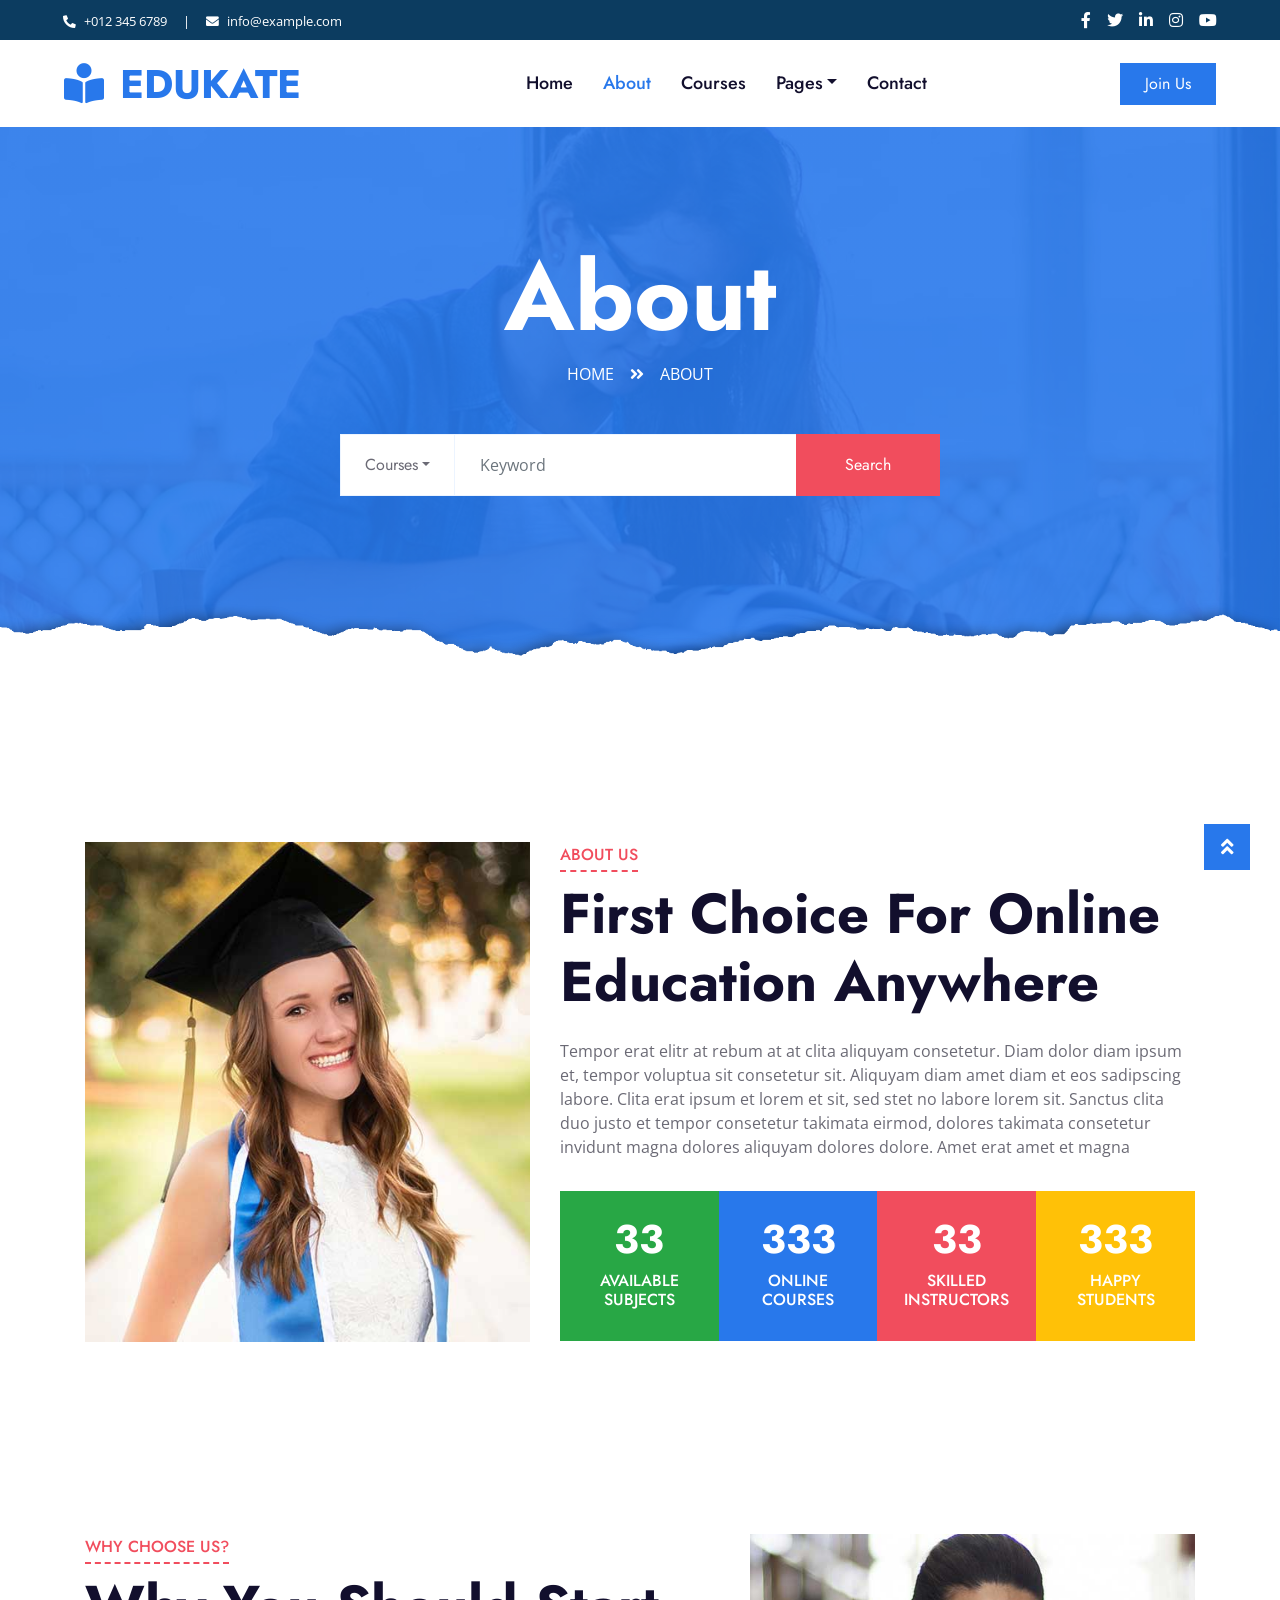
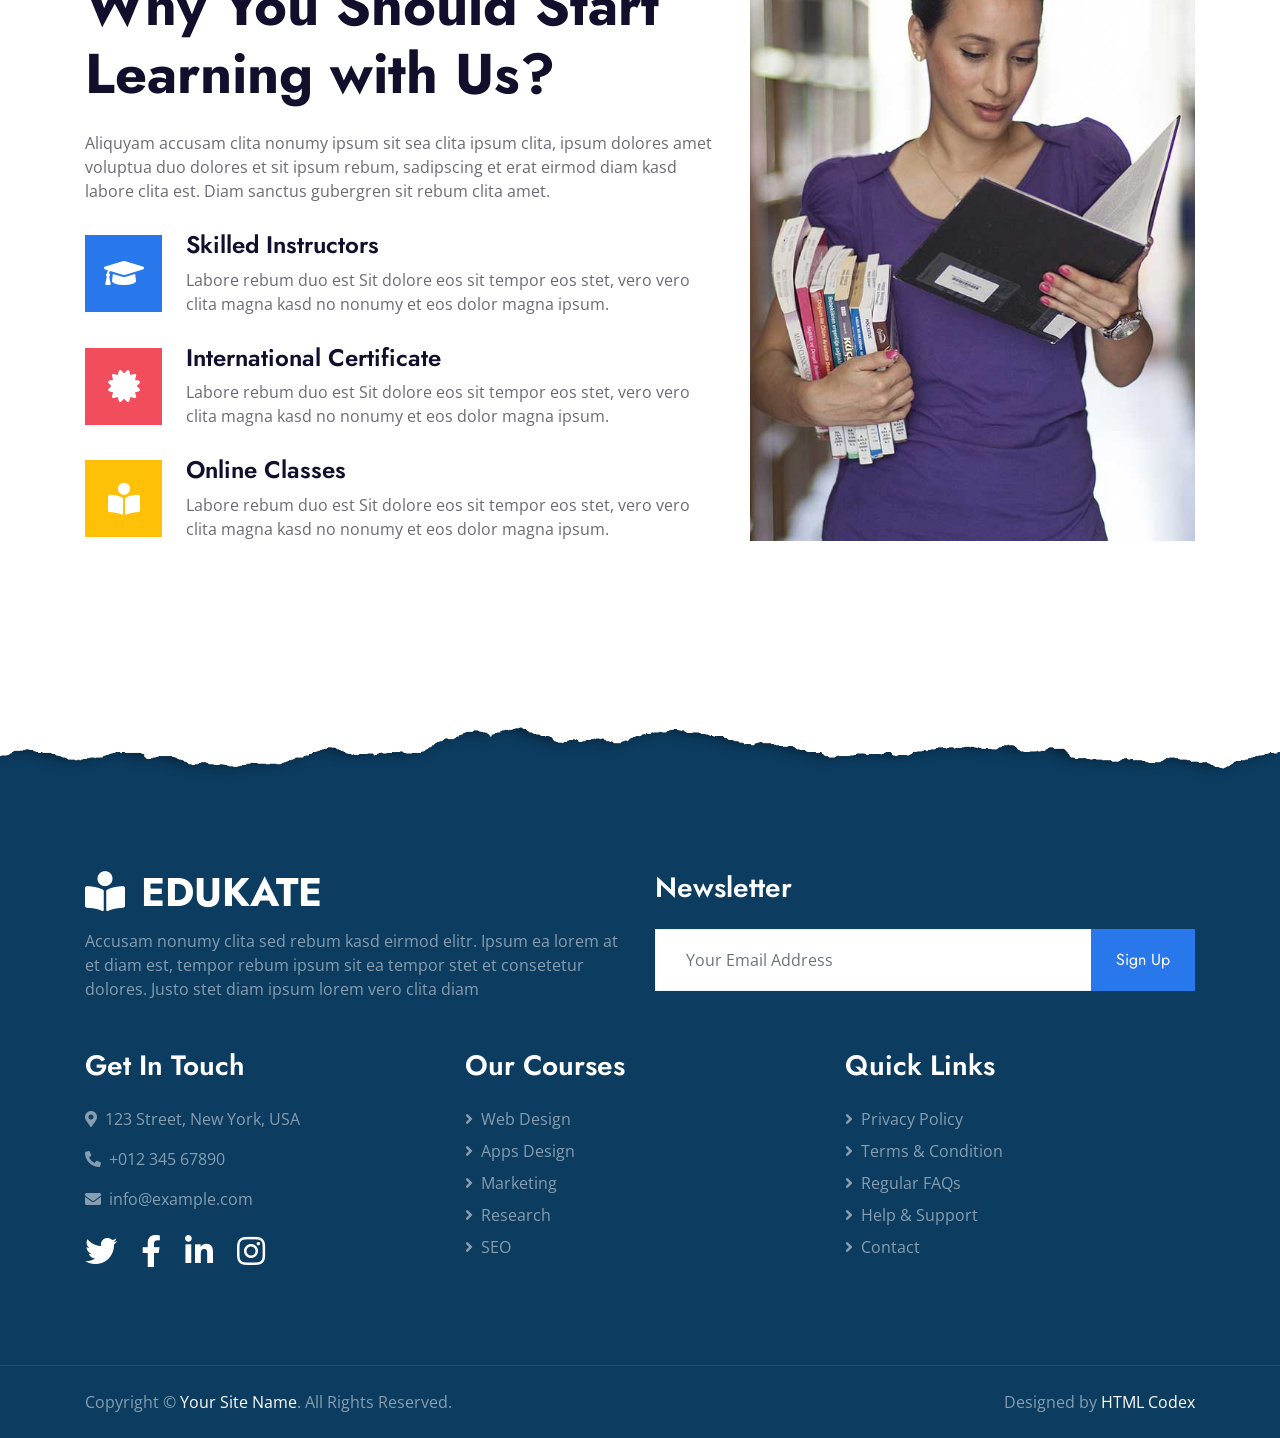
<file: about.html>
<!DOCTYPE html>
<html lang="en">

<head>
    <meta charset="utf-8">
    <title>Edukate - Online Education Website Template</title>
    <meta content="width=device-width, initial-scale=1.0" name="viewport">
    <meta content="Free HTML Templates" name="keywords">
    <meta content="Free HTML Templates" name="description">

    <!-- Favicon -->
    <link href="img/favicon.ico" rel="icon">

    <!-- Google Web Fonts -->
    <link rel="preconnect" href="https://fonts.gstatic.com">
    <link href="https://fonts.googleapis.com/css2?family=Jost:wght@500;600;700&family=Open+Sans:wght@400;600&display=swap" rel="stylesheet"> 

    <!-- Font Awesome -->
    <link href="https://cdnjs.cloudflare.com/ajax/libs/font-awesome/5.10.0/css/all.min.css" rel="stylesheet">

    <!-- Libraries Stylesheet -->
    <link href="lib/owlcarousel/assets/owl.carousel.min.css" rel="stylesheet">

    <!-- Customized Bootstrap Stylesheet -->
    <link href="css/style.css" rel="stylesheet">
</head>

<body>
    <!-- Topbar Start -->
    <div class="container-fluid bg-dark">
        <div class="row py-2 px-lg-5">
            <div class="col-lg-6 text-center text-lg-left mb-2 mb-lg-0">
                <div class="d-inline-flex align-items-center text-white">
                    <small><i class="fa fa-phone-alt mr-2"></i>+012 345 6789</small>
                    <small class="px-3">|</small>
                    <small><i class="fa fa-envelope mr-2"></i>info@example.com</small>
                </div>
            </div>
            <div class="col-lg-6 text-center text-lg-right">
                <div class="d-inline-flex align-items-center">
                    <a class="text-white px-2" href="">
                        <i class="fab fa-facebook-f"></i>
                    </a>
                    <a class="text-white px-2" href="">
                        <i class="fab fa-twitter"></i>
                    </a>
                    <a class="text-white px-2" href="">
                        <i class="fab fa-linkedin-in"></i>
                    </a>
                    <a class="text-white px-2" href="">
                        <i class="fab fa-instagram"></i>
                    </a>
                    <a class="text-white pl-2" href="">
                        <i class="fab fa-youtube"></i>
                    </a>
                </div>
            </div>
        </div>
    </div>
    <!-- Topbar End -->


    <!-- Navbar Start -->
    <div class="container-fluid p-0">
        <nav class="navbar navbar-expand-lg bg-white navbar-light py-3 py-lg-0 px-lg-5">
            <a href="index.html" class="navbar-brand ml-lg-3">
                <h1 class="m-0 text-uppercase text-primary"><i class="fa fa-book-reader mr-3"></i>Edukate</h1>
            </a>
            <button type="button" class="navbar-toggler" data-toggle="collapse" data-target="#navbarCollapse">
                <span class="navbar-toggler-icon"></span>
            </button>
            <div class="collapse navbar-collapse justify-content-between px-lg-3" id="navbarCollapse">
                <div class="navbar-nav mx-auto py-0">
                    <a href="index.html" class="nav-item nav-link">Home</a>
                    <a href="about.html" class="nav-item nav-link active">About</a>
                    <a href="course.html" class="nav-item nav-link">Courses</a>
                    <div class="nav-item dropdown">
                        <a href="#" class="nav-link dropdown-toggle" data-toggle="dropdown">Pages</a>
                        <div class="dropdown-menu m-0">
                            <a href="detail.html" class="dropdown-item">Course Detail</a>
                            <a href="feature.html" class="dropdown-item">Our Features</a>
                            <a href="team.html" class="dropdown-item">Instructors</a>
                            <a href="testimonial.html" class="dropdown-item">Testimonial</a>
                        </div>
                    </div>
                    <a href="contact.html" class="nav-item nav-link">Contact</a>
                </div>
                <a href="" class="btn btn-primary py-2 px-4 d-none d-lg-block">Join Us</a>
            </div>
        </nav>
    </div>
    <!-- Navbar End -->


    <!-- Header Start -->
    <div class="jumbotron jumbotron-fluid page-header position-relative overlay-bottom" style="margin-bottom: 90px;">
        <div class="container text-center py-5">
            <h1 class="text-white display-1">About</h1>
            <div class="d-inline-flex text-white mb-5">
                <p class="m-0 text-uppercase"><a class="text-white" href="">Home</a></p>
                <i class="fa fa-angle-double-right pt-1 px-3"></i>
                <p class="m-0 text-uppercase">About</p>
            </div>
            <div class="mx-auto mb-5" style="width: 100%; max-width: 600px;">
                <div class="input-group">
                    <div class="input-group-prepend">
                        <button class="btn btn-outline-light bg-white text-body px-4 dropdown-toggle" type="button" data-toggle="dropdown"
                            aria-haspopup="true" aria-expanded="false">Courses</button>
                        <div class="dropdown-menu">
                            <a class="dropdown-item" href="#">Courses 1</a>
                            <a class="dropdown-item" href="#">Courses 2</a>
                            <a class="dropdown-item" href="#">Courses 3</a>
                        </div>
                    </div>
                    <input type="text" class="form-control border-light" style="padding: 30px 25px;" placeholder="Keyword">
                    <div class="input-group-append">
                        <button class="btn btn-secondary px-4 px-lg-5">Search</button>
                    </div>
                </div>
            </div>
        </div>
    </div>
    <!-- Header End -->


    <!-- About Start -->
    <div class="container-fluid py-5">
        <div class="container py-5">
            <div class="row">
                <div class="col-lg-5 mb-5 mb-lg-0" style="min-height: 500px;">
                    <div class="position-relative h-100">
                        <img class="position-absolute w-100 h-100" src="img/about.jpg" style="object-fit: cover;">
                    </div>
                </div>
                <div class="col-lg-7">
                    <div class="section-title position-relative mb-4">
                        <h6 class="d-inline-block position-relative text-secondary text-uppercase pb-2">About Us</h6>
                        <h1 class="display-4">First Choice For Online Education Anywhere</h1>
                    </div>
                    <p>Tempor erat elitr at rebum at at clita aliquyam consetetur. Diam dolor diam ipsum et, tempor voluptua sit consetetur sit. Aliquyam diam amet diam et eos sadipscing labore. Clita erat ipsum et lorem et sit, sed stet no labore lorem sit. Sanctus clita duo justo et tempor consetetur takimata eirmod, dolores takimata consetetur invidunt magna dolores aliquyam dolores dolore. Amet erat amet et magna</p>
                    <div class="row pt-3 mx-0">
                        <div class="col-3 px-0">
                            <div class="bg-success text-center p-4">
                                <h1 class="text-white" data-toggle="counter-up">123</h1>
                                <h6 class="text-uppercase text-white">Available<span class="d-block">Subjects</span></h6>
                            </div>
                        </div>
                        <div class="col-3 px-0">
                            <div class="bg-primary text-center p-4">
                                <h1 class="text-white" data-toggle="counter-up">1234</h1>
                                <h6 class="text-uppercase text-white">Online<span class="d-block">Courses</span></h6>
                            </div>
                        </div>
                        <div class="col-3 px-0">
                            <div class="bg-secondary text-center p-4">
                                <h1 class="text-white" data-toggle="counter-up">123</h1>
                                <h6 class="text-uppercase text-white">Skilled<span class="d-block">Instructors</span></h6>
                            </div>
                        </div>
                        <div class="col-3 px-0">
                            <div class="bg-warning text-center p-4">
                                <h1 class="text-white" data-toggle="counter-up">1234</h1>
                                <h6 class="text-uppercase text-white">Happy<span class="d-block">Students</span></h6>
                            </div>
                        </div>
                    </div>
                </div>
            </div>
        </div>
    </div>
    <!-- About End -->


    <!-- Feature Start -->
    <div class="container-fluid py-5">
        <div class="container py-5">
            <div class="row">
                <div class="col-lg-7 mb-5 mb-lg-0">
                    <div class="section-title position-relative mb-4">
                        <h6 class="d-inline-block position-relative text-secondary text-uppercase pb-2">Why Choose Us?</h6>
                        <h1 class="display-4">Why You Should Start Learning with Us?</h1>
                    </div>
                    <p class="mb-4 pb-2">Aliquyam accusam clita nonumy ipsum sit sea clita ipsum clita, ipsum dolores amet voluptua duo dolores et sit ipsum rebum, sadipscing et erat eirmod diam kasd labore clita est. Diam sanctus gubergren sit rebum clita amet.</p>
                    <div class="d-flex mb-3">
                        <div class="btn-icon bg-primary mr-4">
                            <i class="fa fa-2x fa-graduation-cap text-white"></i>
                        </div>
                        <div class="mt-n1">
                            <h4>Skilled Instructors</h4>
                            <p>Labore rebum duo est Sit dolore eos sit tempor eos stet, vero vero clita magna kasd no nonumy et eos dolor magna ipsum.</p>
                        </div>
                    </div>
                    <div class="d-flex mb-3">
                        <div class="btn-icon bg-secondary mr-4">
                            <i class="fa fa-2x fa-certificate text-white"></i>
                        </div>
                        <div class="mt-n1">
                            <h4>International Certificate</h4>
                            <p>Labore rebum duo est Sit dolore eos sit tempor eos stet, vero vero clita magna kasd no nonumy et eos dolor magna ipsum.</p>
                        </div>
                    </div>
                    <div class="d-flex">
                        <div class="btn-icon bg-warning mr-4">
                            <i class="fa fa-2x fa-book-reader text-white"></i>
                        </div>
                        <div class="mt-n1">
                            <h4>Online Classes</h4>
                            <p class="m-0">Labore rebum duo est Sit dolore eos sit tempor eos stet, vero vero clita magna kasd no nonumy et eos dolor magna ipsum.</p>
                        </div>
                    </div>
                </div>
                <div class="col-lg-5" style="min-height: 500px;">
                    <div class="position-relative h-100">
                        <img class="position-absolute w-100 h-100" src="img/feature.jpg" style="object-fit: cover;">
                    </div>
                </div>
            </div>
        </div>
    </div>
    <!-- Feature Start -->


    <!-- Footer Start -->
    <div class="container-fluid position-relative overlay-top bg-dark text-white-50 py-5" style="margin-top: 90px;">
        <div class="container mt-5 pt-5">
            <div class="row">
                <div class="col-md-6 mb-5">
                    <a href="index.html" class="navbar-brand">
                        <h1 class="mt-n2 text-uppercase text-white"><i class="fa fa-book-reader mr-3"></i>Edukate</h1>
                    </a>
                    <p class="m-0">Accusam nonumy clita sed rebum kasd eirmod elitr. Ipsum ea lorem at et diam est, tempor rebum ipsum sit ea tempor stet et consetetur dolores. Justo stet diam ipsum lorem vero clita diam</p>
                </div>
                <div class="col-md-6 mb-5">
                    <h3 class="text-white mb-4">Newsletter</h3>
                    <div class="w-100">
                        <div class="input-group">
                            <input type="text" class="form-control border-light" style="padding: 30px;" placeholder="Your Email Address">
                            <div class="input-group-append">
                                <button class="btn btn-primary px-4">Sign Up</button>
                            </div>
                        </div>
                    </div>
                </div>
            </div>
            <div class="row">
                <div class="col-md-4 mb-5">
                    <h3 class="text-white mb-4">Get In Touch</h3>
                    <p><i class="fa fa-map-marker-alt mr-2"></i>123 Street, New York, USA</p>
                    <p><i class="fa fa-phone-alt mr-2"></i>+012 345 67890</p>
                    <p><i class="fa fa-envelope mr-2"></i>info@example.com</p>
                    <div class="d-flex justify-content-start mt-4">
                        <a class="text-white mr-4" href="#"><i class="fab fa-2x fa-twitter"></i></a>
                        <a class="text-white mr-4" href="#"><i class="fab fa-2x fa-facebook-f"></i></a>
                        <a class="text-white mr-4" href="#"><i class="fab fa-2x fa-linkedin-in"></i></a>
                        <a class="text-white" href="#"><i class="fab fa-2x fa-instagram"></i></a>
                    </div>
                </div>
                <div class="col-md-4 mb-5">
                    <h3 class="text-white mb-4">Our Courses</h3>
                    <div class="d-flex flex-column justify-content-start">
                        <a class="text-white-50 mb-2" href="#"><i class="fa fa-angle-right mr-2"></i>Web Design</a>
                        <a class="text-white-50 mb-2" href="#"><i class="fa fa-angle-right mr-2"></i>Apps Design</a>
                        <a class="text-white-50 mb-2" href="#"><i class="fa fa-angle-right mr-2"></i>Marketing</a>
                        <a class="text-white-50 mb-2" href="#"><i class="fa fa-angle-right mr-2"></i>Research</a>
                        <a class="text-white-50" href="#"><i class="fa fa-angle-right mr-2"></i>SEO</a>
                    </div>
                </div>
                <div class="col-md-4 mb-5">
                    <h3 class="text-white mb-4">Quick Links</h3>
                    <div class="d-flex flex-column justify-content-start">
                        <a class="text-white-50 mb-2" href="#"><i class="fa fa-angle-right mr-2"></i>Privacy Policy</a>
                        <a class="text-white-50 mb-2" href="#"><i class="fa fa-angle-right mr-2"></i>Terms & Condition</a>
                        <a class="text-white-50 mb-2" href="#"><i class="fa fa-angle-right mr-2"></i>Regular FAQs</a>
                        <a class="text-white-50 mb-2" href="#"><i class="fa fa-angle-right mr-2"></i>Help & Support</a>
                        <a class="text-white-50" href="#"><i class="fa fa-angle-right mr-2"></i>Contact</a>
                    </div>
                </div>
            </div>
        </div>
    </div>
    <div class="container-fluid bg-dark text-white-50 border-top py-4" style="border-color: rgba(256, 256, 256, .1) !important;">
        <div class="container">
            <div class="row">
                <div class="col-md-6 text-center text-md-left mb-3 mb-md-0">
                    <p class="m-0">Copyright &copy; <a class="text-white" href="#">Your Site Name</a>. All Rights Reserved.
                    </p>
                </div>
                <div class="col-md-6 text-center text-md-right">
                    <p class="m-0">Designed by <a class="text-white" href="https://htmlcodex.com">HTML Codex</a>
                    </p>
                </div>
            </div>
        </div>
    </div>
    <!-- Footer End -->


    <!-- Back to Top -->
    <a href="#" class="btn btn-lg btn-primary rounded-0 btn-lg-square back-to-top"><i class="fa fa-angle-double-up"></i></a>


    <!-- JavaScript Libraries -->
    <script src="https://code.jquery.com/jquery-3.4.1.min.js"></script>
    <script src="https://stackpath.bootstrapcdn.com/bootstrap/4.4.1/js/bootstrap.bundle.min.js"></script>
    <script src="lib/easing/easing.min.js"></script>
    <script src="lib/waypoints/waypoints.min.js"></script>
    <script src="lib/counterup/counterup.min.js"></script>
    <script src="lib/owlcarousel/owl.carousel.min.js"></script>

    <!-- Template Javascript -->
    <script src="js/main.js"></script>
</body>

</html>
</file>
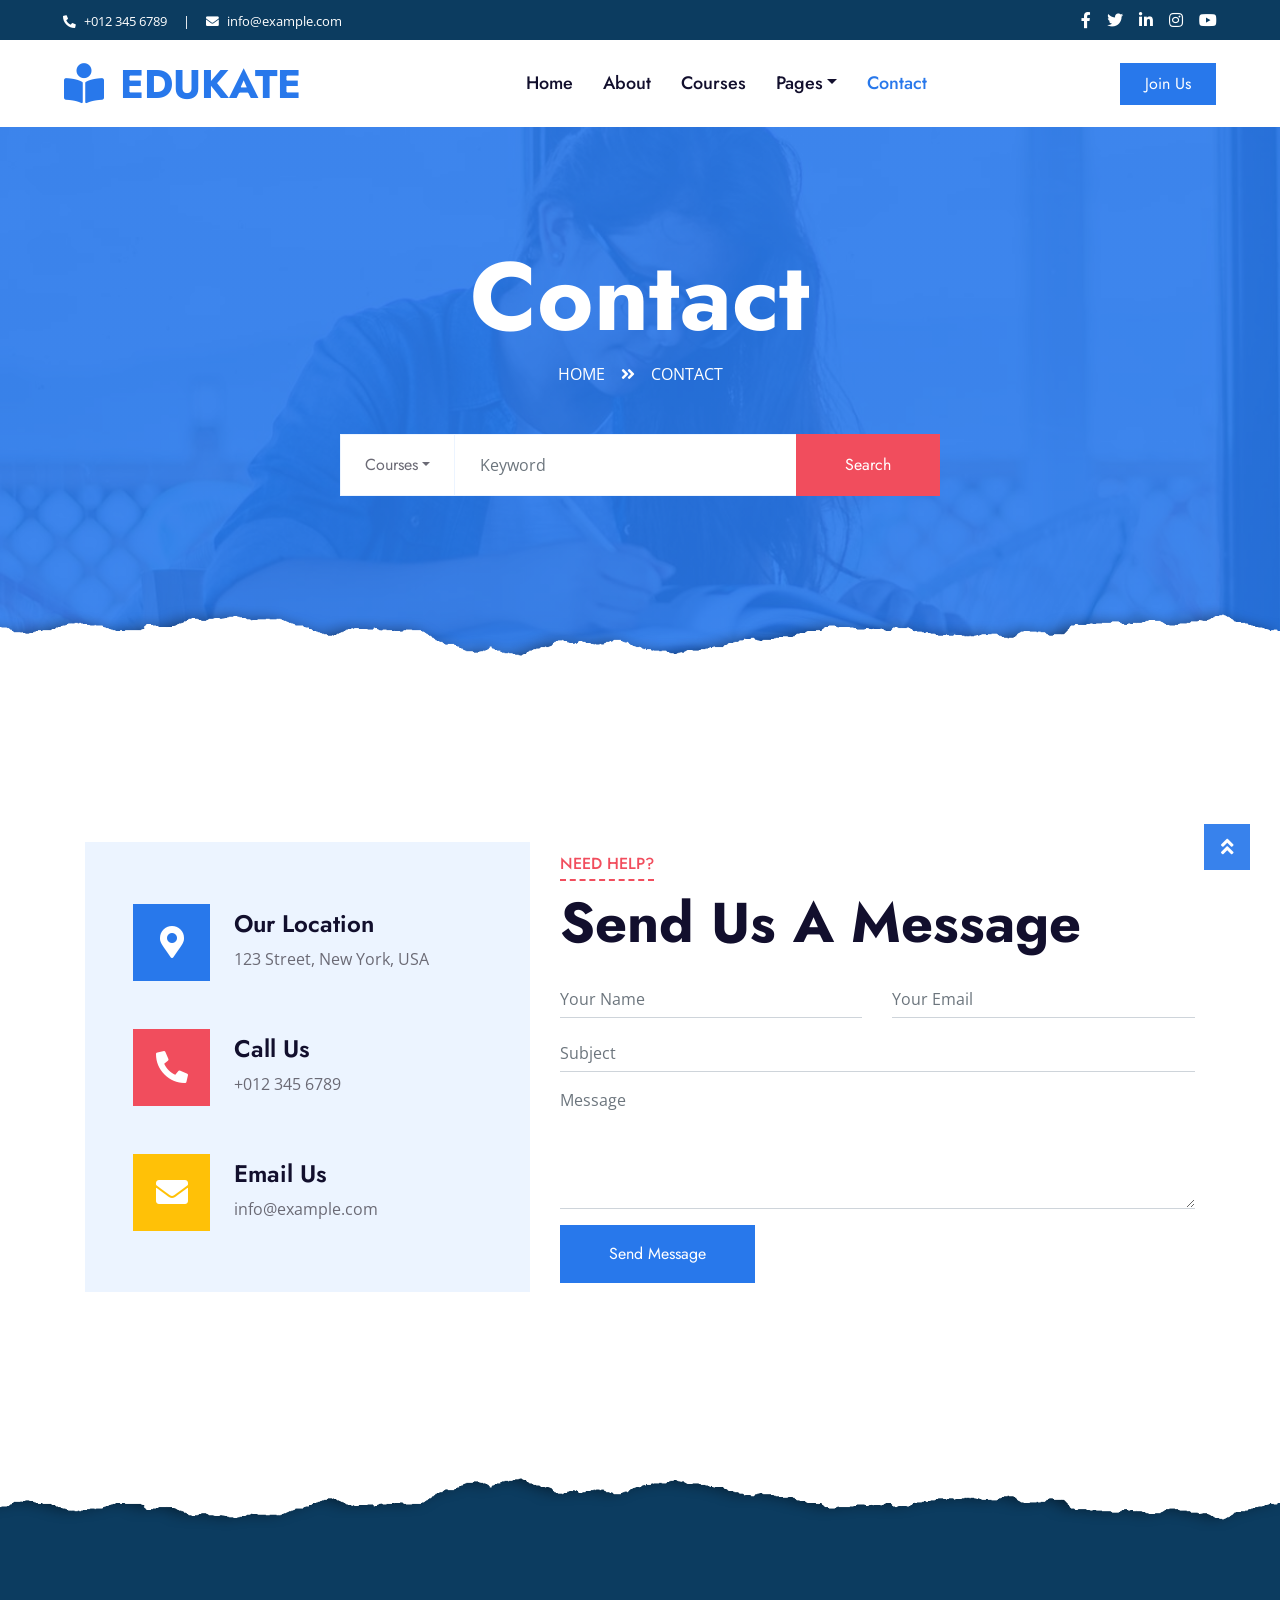
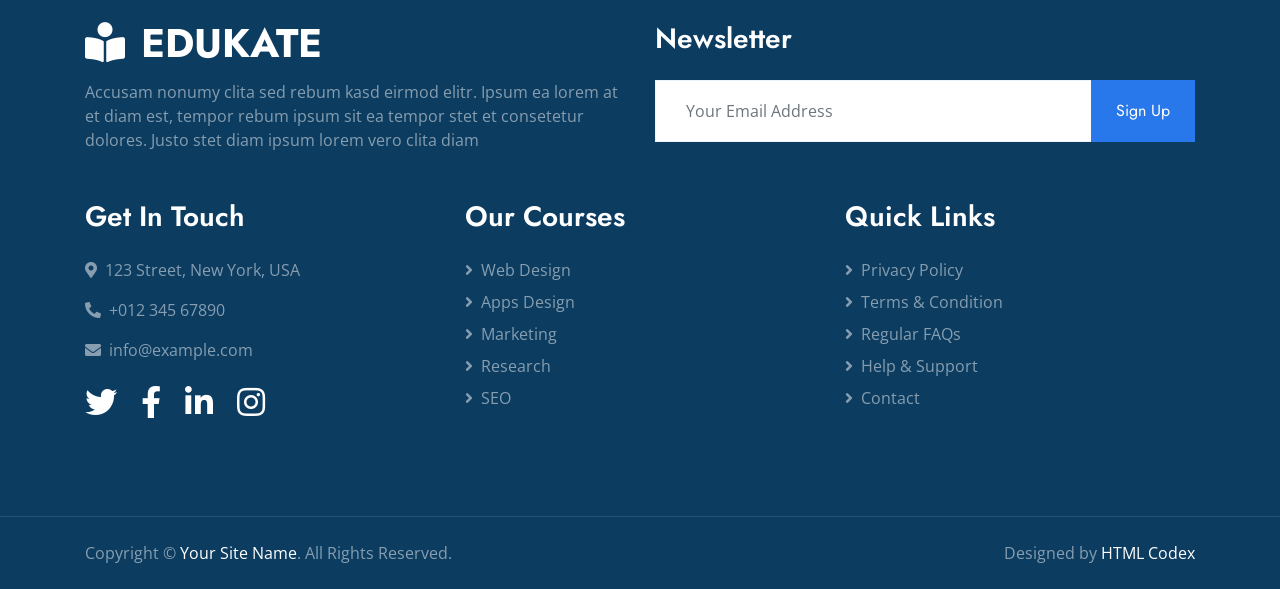
<file: contact.html>
<!DOCTYPE html>
<html lang="en">

<head>
    <meta charset="utf-8">
    <title>Edukate - Online Education Website Template</title>
    <meta content="width=device-width, initial-scale=1.0" name="viewport">
    <meta content="Free HTML Templates" name="keywords">
    <meta content="Free HTML Templates" name="description">

    <!-- Favicon -->
    <link href="img/favicon.ico" rel="icon">

    <!-- Google Web Fonts -->
    <link rel="preconnect" href="https://fonts.gstatic.com">
    <link href="https://fonts.googleapis.com/css2?family=Jost:wght@500;600;700&family=Open+Sans:wght@400;600&display=swap" rel="stylesheet"> 

    <!-- Font Awesome -->
    <link href="https://cdnjs.cloudflare.com/ajax/libs/font-awesome/5.10.0/css/all.min.css" rel="stylesheet">

    <!-- Libraries Stylesheet -->
    <link href="lib/owlcarousel/assets/owl.carousel.min.css" rel="stylesheet">

    <!-- Customized Bootstrap Stylesheet -->
    <link href="css/style.css" rel="stylesheet">
</head>

<body>
    <!-- Topbar Start -->
    <div class="container-fluid bg-dark">
        <div class="row py-2 px-lg-5">
            <div class="col-lg-6 text-center text-lg-left mb-2 mb-lg-0">
                <div class="d-inline-flex align-items-center text-white">
                    <small><i class="fa fa-phone-alt mr-2"></i>+012 345 6789</small>
                    <small class="px-3">|</small>
                    <small><i class="fa fa-envelope mr-2"></i>info@example.com</small>
                </div>
            </div>
            <div class="col-lg-6 text-center text-lg-right">
                <div class="d-inline-flex align-items-center">
                    <a class="text-white px-2" href="">
                        <i class="fab fa-facebook-f"></i>
                    </a>
                    <a class="text-white px-2" href="">
                        <i class="fab fa-twitter"></i>
                    </a>
                    <a class="text-white px-2" href="">
                        <i class="fab fa-linkedin-in"></i>
                    </a>
                    <a class="text-white px-2" href="">
                        <i class="fab fa-instagram"></i>
                    </a>
                    <a class="text-white pl-2" href="">
                        <i class="fab fa-youtube"></i>
                    </a>
                </div>
            </div>
        </div>
    </div>
    <!-- Topbar End -->


    <!-- Navbar Start -->
    <div class="container-fluid p-0">
        <nav class="navbar navbar-expand-lg bg-white navbar-light py-3 py-lg-0 px-lg-5">
            <a href="index.html" class="navbar-brand ml-lg-3">
                <h1 class="m-0 text-uppercase text-primary"><i class="fa fa-book-reader mr-3"></i>Edukate</h1>
            </a>
            <button type="button" class="navbar-toggler" data-toggle="collapse" data-target="#navbarCollapse">
                <span class="navbar-toggler-icon"></span>
            </button>
            <div class="collapse navbar-collapse justify-content-between px-lg-3" id="navbarCollapse">
                <div class="navbar-nav mx-auto py-0">
                    <a href="index.html" class="nav-item nav-link">Home</a>
                    <a href="about.html" class="nav-item nav-link">About</a>
                    <a href="course.html" class="nav-item nav-link">Courses</a>
                    <div class="nav-item dropdown">
                        <a href="#" class="nav-link dropdown-toggle" data-toggle="dropdown">Pages</a>
                        <div class="dropdown-menu m-0">
                            <a href="detail.html" class="dropdown-item">Course Detail</a>
                            <a href="feature.html" class="dropdown-item">Our Features</a>
                            <a href="team.html" class="dropdown-item">Instructors</a>
                            <a href="testimonial.html" class="dropdown-item">Testimonial</a>
                        </div>
                    </div>
                    <a href="contact.html" class="nav-item nav-link active">Contact</a>
                </div>
                <a href="" class="btn btn-primary py-2 px-4 d-none d-lg-block">Join Us</a>
            </div>
        </nav>
    </div>
    <!-- Navbar End -->


    <!-- Header Start -->
    <div class="jumbotron jumbotron-fluid page-header position-relative overlay-bottom" style="margin-bottom: 90px;">
        <div class="container text-center py-5">
            <h1 class="text-white display-1">Contact</h1>
            <div class="d-inline-flex text-white mb-5">
                <p class="m-0 text-uppercase"><a class="text-white" href="">Home</a></p>
                <i class="fa fa-angle-double-right pt-1 px-3"></i>
                <p class="m-0 text-uppercase">Contact</p>
            </div>
            <div class="mx-auto mb-5" style="width: 100%; max-width: 600px;">
                <div class="input-group">
                    <div class="input-group-prepend">
                        <button class="btn btn-outline-light bg-white text-body px-4 dropdown-toggle" type="button" data-toggle="dropdown"
                            aria-haspopup="true" aria-expanded="false">Courses</button>
                        <div class="dropdown-menu">
                            <a class="dropdown-item" href="#">Courses 1</a>
                            <a class="dropdown-item" href="#">Courses 2</a>
                            <a class="dropdown-item" href="#">Courses 3</a>
                        </div>
                    </div>
                    <input type="text" class="form-control border-light" style="padding: 30px 25px;" placeholder="Keyword">
                    <div class="input-group-append">
                        <button class="btn btn-secondary px-4 px-lg-5">Search</button>
                    </div>
                </div>
            </div>
        </div>
    </div>
    <!-- Header End -->


    <!-- Contact Start -->
    <div class="container-fluid py-5">
        <div class="container py-5">
            <div class="row align-items-center">
                <div class="col-lg-5 mb-5 mb-lg-0">
                    <div class="bg-light d-flex flex-column justify-content-center px-5" style="height: 450px;">
                        <div class="d-flex align-items-center mb-5">
                            <div class="btn-icon bg-primary mr-4">
                                <i class="fa fa-2x fa-map-marker-alt text-white"></i>
                            </div>
                            <div class="mt-n1">
                                <h4>Our Location</h4>
                                <p class="m-0">123 Street, New York, USA</p>
                            </div>
                        </div>
                        <div class="d-flex align-items-center mb-5">
                            <div class="btn-icon bg-secondary mr-4">
                                <i class="fa fa-2x fa-phone-alt text-white"></i>
                            </div>
                            <div class="mt-n1">
                                <h4>Call Us</h4>
                                <p class="m-0">+012 345 6789</p>
                            </div>
                        </div>
                        <div class="d-flex align-items-center">
                            <div class="btn-icon bg-warning mr-4">
                                <i class="fa fa-2x fa-envelope text-white"></i>
                            </div>
                            <div class="mt-n1">
                                <h4>Email Us</h4>
                                <p class="m-0">info@example.com</p>
                            </div>
                        </div>
                    </div>
                </div>
                <div class="col-lg-7">
                    <div class="section-title position-relative mb-4">
                        <h6 class="d-inline-block position-relative text-secondary text-uppercase pb-2">Need Help?</h6>
                        <h1 class="display-4">Send Us A Message</h1>
                    </div>
                    <div class="contact-form">
                        <form>
                            <div class="row">
                                <div class="col-6 form-group">
                                    <input type="text" class="form-control border-top-0 border-right-0 border-left-0 p-0" placeholder="Your Name" required="required">
                                </div>
                                <div class="col-6 form-group">
                                    <input type="email" class="form-control border-top-0 border-right-0 border-left-0 p-0" placeholder="Your Email" required="required">
                                </div>
                            </div>
                            <div class="form-group">
                                <input type="text" class="form-control border-top-0 border-right-0 border-left-0 p-0" placeholder="Subject" required="required">
                            </div>
                            <div class="form-group">
                                <textarea class="form-control border-top-0 border-right-0 border-left-0 p-0" rows="5" placeholder="Message" required="required"></textarea>
                            </div>
                            <div>
                                <button class="btn btn-primary py-3 px-5" type="submit">Send Message</button>
                            </div>
                        </form>
                    </div>
                </div>
            </div>
        </div>
    </div>
    <!-- Contact End -->


    <!-- Footer Start -->
    <div class="container-fluid position-relative overlay-top bg-dark text-white-50 py-5" style="margin-top: 90px;">
        <div class="container mt-5 pt-5">
            <div class="row">
                <div class="col-md-6 mb-5">
                    <a href="index.html" class="navbar-brand">
                        <h1 class="mt-n2 text-uppercase text-white"><i class="fa fa-book-reader mr-3"></i>Edukate</h1>
                    </a>
                    <p class="m-0">Accusam nonumy clita sed rebum kasd eirmod elitr. Ipsum ea lorem at et diam est, tempor rebum ipsum sit ea tempor stet et consetetur dolores. Justo stet diam ipsum lorem vero clita diam</p>
                </div>
                <div class="col-md-6 mb-5">
                    <h3 class="text-white mb-4">Newsletter</h3>
                    <div class="w-100">
                        <div class="input-group">
                            <input type="text" class="form-control border-light" style="padding: 30px;" placeholder="Your Email Address">
                            <div class="input-group-append">
                                <button class="btn btn-primary px-4">Sign Up</button>
                            </div>
                        </div>
                    </div>
                </div>
            </div>
            <div class="row">
                <div class="col-md-4 mb-5">
                    <h3 class="text-white mb-4">Get In Touch</h3>
                    <p><i class="fa fa-map-marker-alt mr-2"></i>123 Street, New York, USA</p>
                    <p><i class="fa fa-phone-alt mr-2"></i>+012 345 67890</p>
                    <p><i class="fa fa-envelope mr-2"></i>info@example.com</p>
                    <div class="d-flex justify-content-start mt-4">
                        <a class="text-white mr-4" href="#"><i class="fab fa-2x fa-twitter"></i></a>
                        <a class="text-white mr-4" href="#"><i class="fab fa-2x fa-facebook-f"></i></a>
                        <a class="text-white mr-4" href="#"><i class="fab fa-2x fa-linkedin-in"></i></a>
                        <a class="text-white" href="#"><i class="fab fa-2x fa-instagram"></i></a>
                    </div>
                </div>
                <div class="col-md-4 mb-5">
                    <h3 class="text-white mb-4">Our Courses</h3>
                    <div class="d-flex flex-column justify-content-start">
                        <a class="text-white-50 mb-2" href="#"><i class="fa fa-angle-right mr-2"></i>Web Design</a>
                        <a class="text-white-50 mb-2" href="#"><i class="fa fa-angle-right mr-2"></i>Apps Design</a>
                        <a class="text-white-50 mb-2" href="#"><i class="fa fa-angle-right mr-2"></i>Marketing</a>
                        <a class="text-white-50 mb-2" href="#"><i class="fa fa-angle-right mr-2"></i>Research</a>
                        <a class="text-white-50" href="#"><i class="fa fa-angle-right mr-2"></i>SEO</a>
                    </div>
                </div>
                <div class="col-md-4 mb-5">
                    <h3 class="text-white mb-4">Quick Links</h3>
                    <div class="d-flex flex-column justify-content-start">
                        <a class="text-white-50 mb-2" href="#"><i class="fa fa-angle-right mr-2"></i>Privacy Policy</a>
                        <a class="text-white-50 mb-2" href="#"><i class="fa fa-angle-right mr-2"></i>Terms & Condition</a>
                        <a class="text-white-50 mb-2" href="#"><i class="fa fa-angle-right mr-2"></i>Regular FAQs</a>
                        <a class="text-white-50 mb-2" href="#"><i class="fa fa-angle-right mr-2"></i>Help & Support</a>
                        <a class="text-white-50" href="#"><i class="fa fa-angle-right mr-2"></i>Contact</a>
                    </div>
                </div>
            </div>
        </div>
    </div>
    <div class="container-fluid bg-dark text-white-50 border-top py-4" style="border-color: rgba(256, 256, 256, .1) !important;">
        <div class="container">
            <div class="row">
                <div class="col-md-6 text-center text-md-left mb-3 mb-md-0">
                    <p class="m-0">Copyright &copy; <a class="text-white" href="#">Your Site Name</a>. All Rights Reserved.
                    </p>
                </div>
                <div class="col-md-6 text-center text-md-right">
                    <p class="m-0">Designed by <a class="text-white" href="https://htmlcodex.com">HTML Codex</a>
                    </p>
                </div>
            </div>
        </div>
    </div>
    <!-- Footer End -->


    <!-- Back to Top -->
    <a href="#" class="btn btn-lg btn-primary rounded-0 btn-lg-square back-to-top"><i class="fa fa-angle-double-up"></i></a>


    <!-- JavaScript Libraries -->
    <script src="https://code.jquery.com/jquery-3.4.1.min.js"></script>
    <script src="https://stackpath.bootstrapcdn.com/bootstrap/4.4.1/js/bootstrap.bundle.min.js"></script>
    <script src="lib/easing/easing.min.js"></script>
    <script src="lib/waypoints/waypoints.min.js"></script>
    <script src="lib/counterup/counterup.min.js"></script>
    <script src="lib/owlcarousel/owl.carousel.min.js"></script>

    <!-- Template Javascript -->
    <script src="js/main.js"></script>
</body>

</html>
</file>
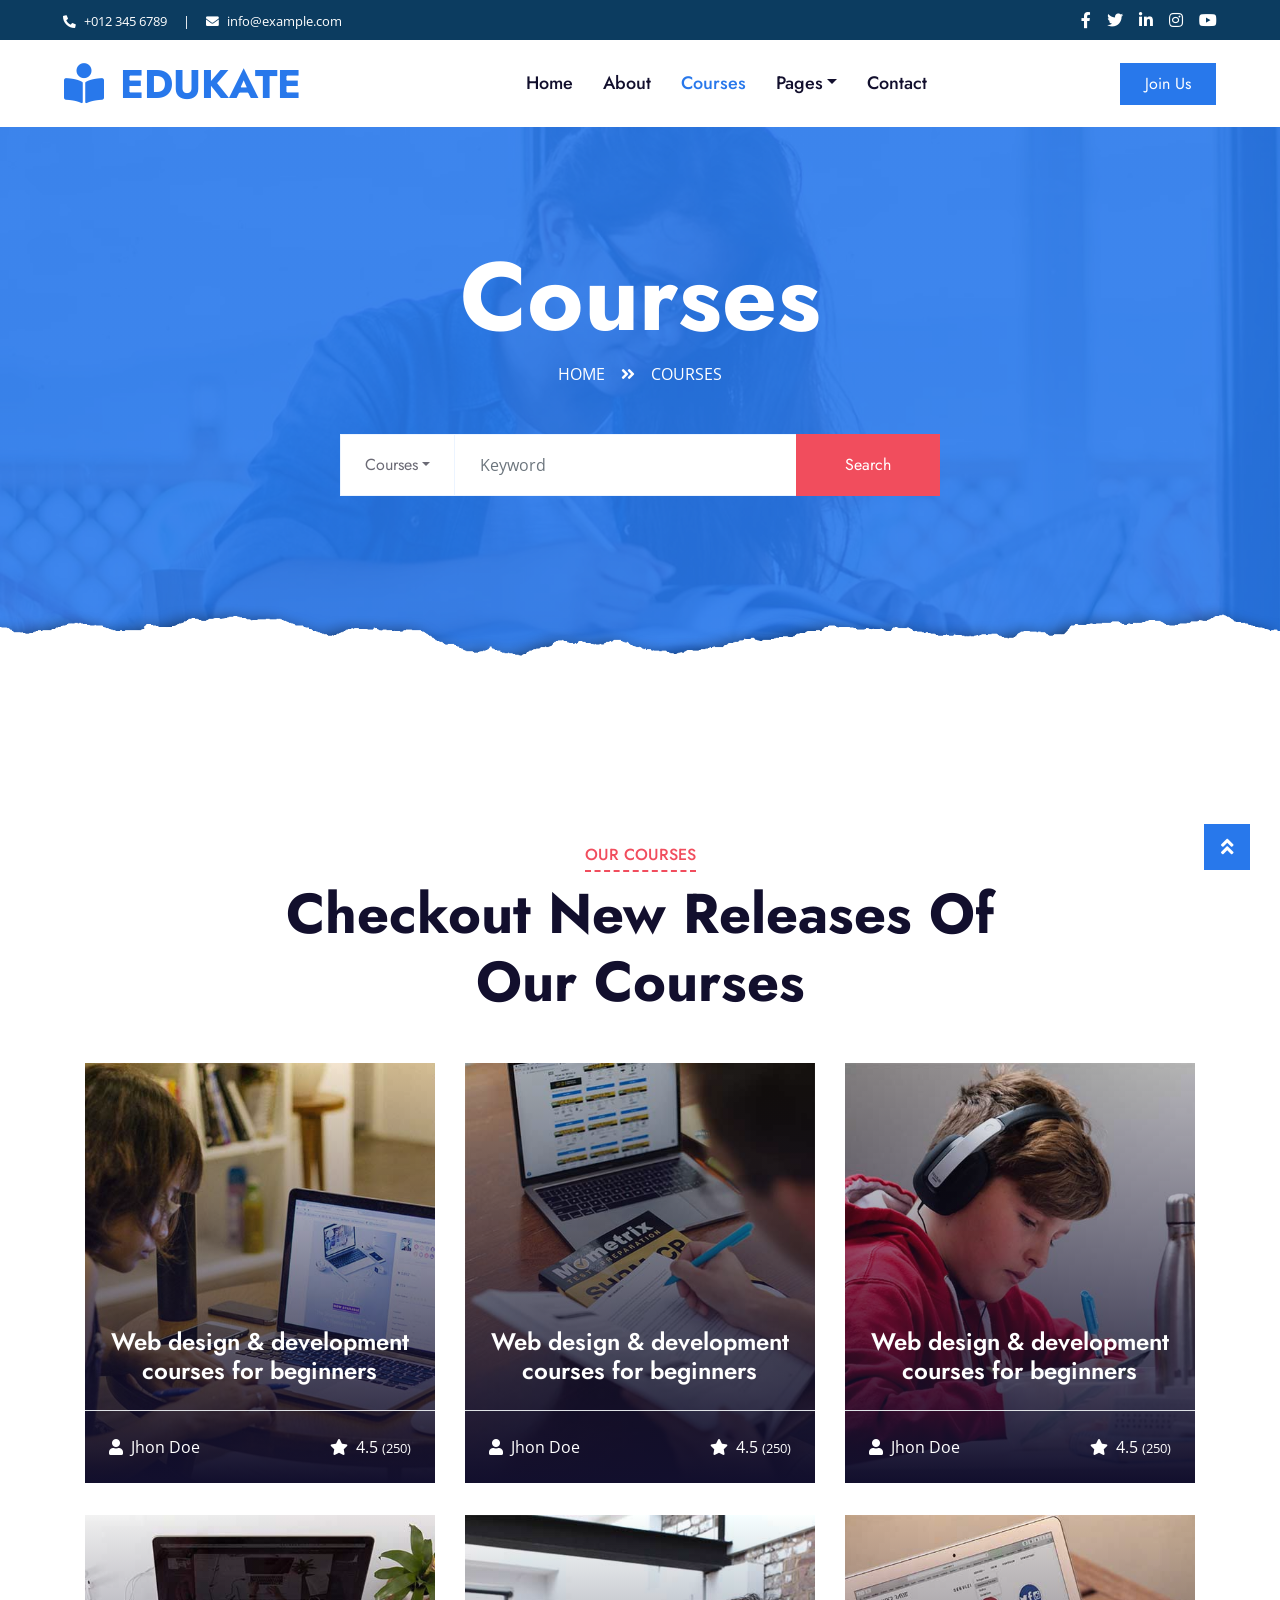
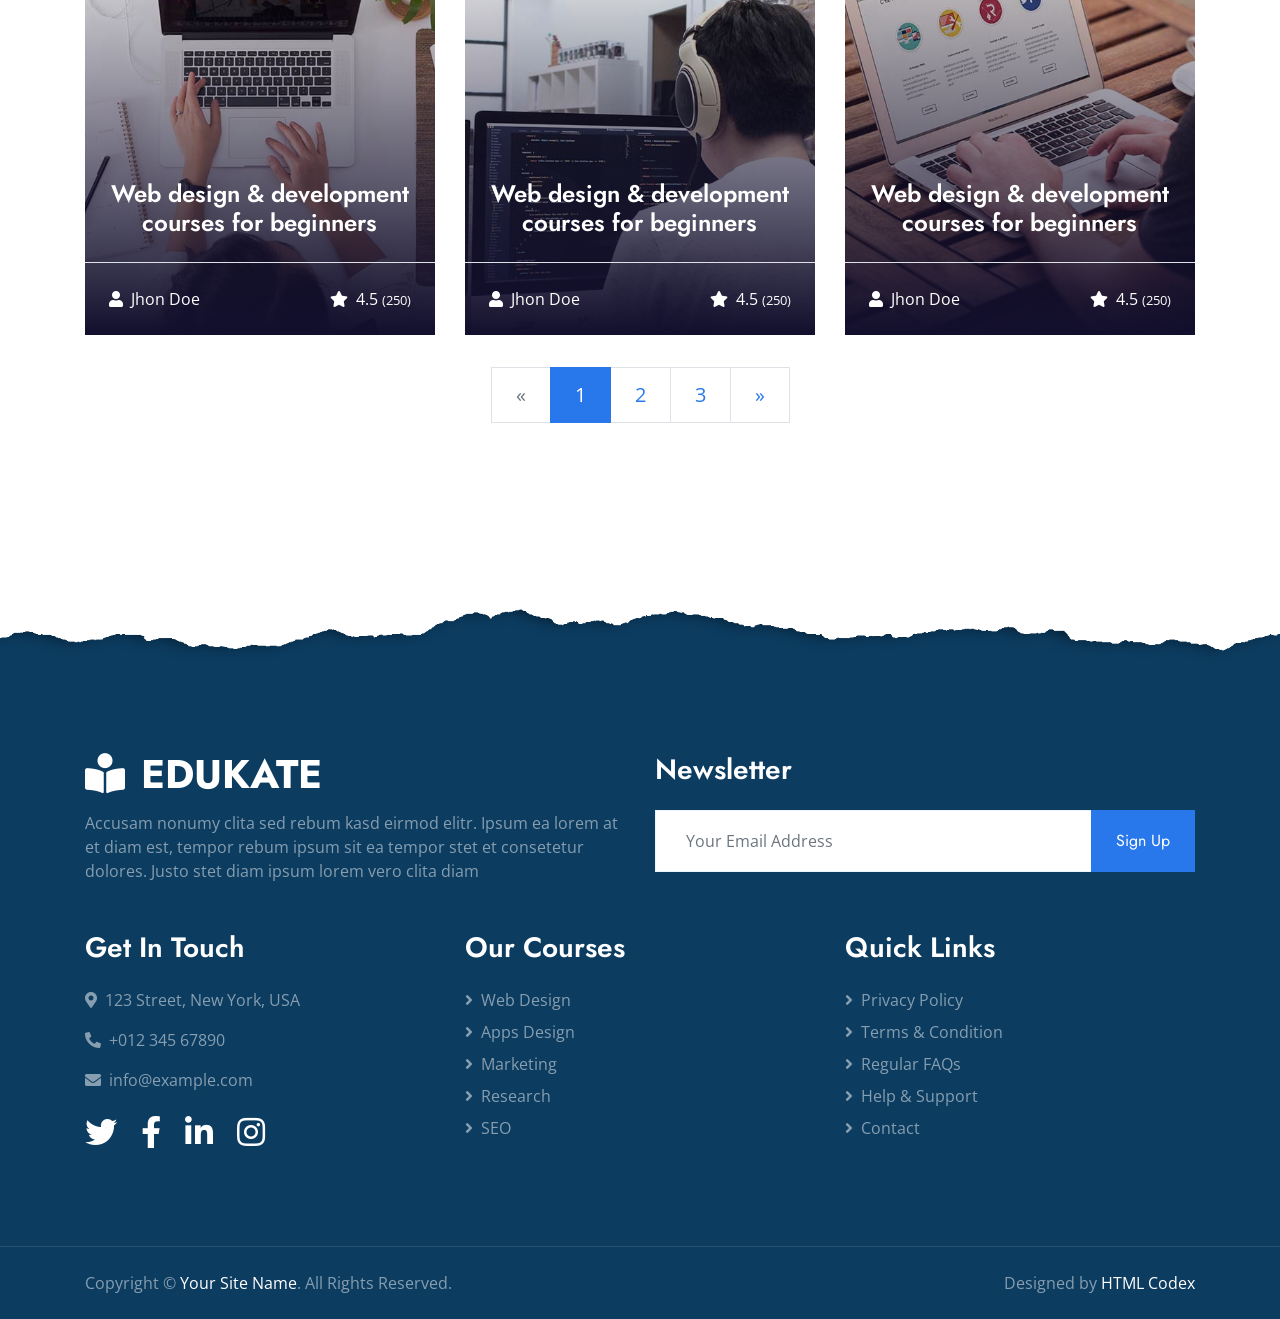
<file: course.html>
<!DOCTYPE html>
<html lang="en">

<head>
    <meta charset="utf-8">
    <title>Edukate - Online Education Website Template</title>
    <meta content="width=device-width, initial-scale=1.0" name="viewport">
    <meta content="Free HTML Templates" name="keywords">
    <meta content="Free HTML Templates" name="description">

    <!-- Favicon -->
    <link href="img/favicon.ico" rel="icon">

    <!-- Google Web Fonts -->
    <link rel="preconnect" href="https://fonts.gstatic.com">
    <link href="https://fonts.googleapis.com/css2?family=Jost:wght@500;600;700&family=Open+Sans:wght@400;600&display=swap" rel="stylesheet"> 

    <!-- Font Awesome -->
    <link href="https://cdnjs.cloudflare.com/ajax/libs/font-awesome/5.10.0/css/all.min.css" rel="stylesheet">

    <!-- Libraries Stylesheet -->
    <link href="lib/owlcarousel/assets/owl.carousel.min.css" rel="stylesheet">

    <!-- Customized Bootstrap Stylesheet -->
    <link href="css/style.css" rel="stylesheet">
</head>

<body>
    <!-- Topbar Start -->
    <div class="container-fluid bg-dark">
        <div class="row py-2 px-lg-5">
            <div class="col-lg-6 text-center text-lg-left mb-2 mb-lg-0">
                <div class="d-inline-flex align-items-center text-white">
                    <small><i class="fa fa-phone-alt mr-2"></i>+012 345 6789</small>
                    <small class="px-3">|</small>
                    <small><i class="fa fa-envelope mr-2"></i>info@example.com</small>
                </div>
            </div>
            <div class="col-lg-6 text-center text-lg-right">
                <div class="d-inline-flex align-items-center">
                    <a class="text-white px-2" href="">
                        <i class="fab fa-facebook-f"></i>
                    </a>
                    <a class="text-white px-2" href="">
                        <i class="fab fa-twitter"></i>
                    </a>
                    <a class="text-white px-2" href="">
                        <i class="fab fa-linkedin-in"></i>
                    </a>
                    <a class="text-white px-2" href="">
                        <i class="fab fa-instagram"></i>
                    </a>
                    <a class="text-white pl-2" href="">
                        <i class="fab fa-youtube"></i>
                    </a>
                </div>
            </div>
        </div>
    </div>
    <!-- Topbar End -->


    <!-- Navbar Start -->
    <div class="container-fluid p-0">
        <nav class="navbar navbar-expand-lg bg-white navbar-light py-3 py-lg-0 px-lg-5">
            <a href="index.html" class="navbar-brand ml-lg-3">
                <h1 class="m-0 text-uppercase text-primary"><i class="fa fa-book-reader mr-3"></i>Edukate</h1>
            </a>
            <button type="button" class="navbar-toggler" data-toggle="collapse" data-target="#navbarCollapse">
                <span class="navbar-toggler-icon"></span>
            </button>
            <div class="collapse navbar-collapse justify-content-between px-lg-3" id="navbarCollapse">
                <div class="navbar-nav mx-auto py-0">
                    <a href="index.html" class="nav-item nav-link">Home</a>
                    <a href="about.html" class="nav-item nav-link">About</a>
                    <a href="course.html" class="nav-item nav-link active">Courses</a>
                    <div class="nav-item dropdown">
                        <a href="#" class="nav-link dropdown-toggle" data-toggle="dropdown">Pages</a>
                        <div class="dropdown-menu m-0">
                            <a href="detail.html" class="dropdown-item">Course Detail</a>
                            <a href="feature.html" class="dropdown-item">Our Features</a>
                            <a href="team.html" class="dropdown-item">Instructors</a>
                            <a href="testimonial.html" class="dropdown-item">Testimonial</a>
                        </div>
                    </div>
                    <a href="contact.html" class="nav-item nav-link">Contact</a>
                </div>
                <a href="" class="btn btn-primary py-2 px-4 d-none d-lg-block">Join Us</a>
            </div>
        </nav>
    </div>
    <!-- Navbar End -->


    <!-- Header Start -->
    <div class="jumbotron jumbotron-fluid page-header position-relative overlay-bottom" style="margin-bottom: 90px;">
        <div class="container text-center py-5">
            <h1 class="text-white display-1">Courses</h1>
            <div class="d-inline-flex text-white mb-5">
                <p class="m-0 text-uppercase"><a class="text-white" href="">Home</a></p>
                <i class="fa fa-angle-double-right pt-1 px-3"></i>
                <p class="m-0 text-uppercase">Courses</p>
            </div>
            <div class="mx-auto mb-5" style="width: 100%; max-width: 600px;">
                <div class="input-group">
                    <div class="input-group-prepend">
                        <button class="btn btn-outline-light bg-white text-body px-4 dropdown-toggle" type="button" data-toggle="dropdown"
                            aria-haspopup="true" aria-expanded="false">Courses</button>
                        <div class="dropdown-menu">
                            <a class="dropdown-item" href="#">Courses 1</a>
                            <a class="dropdown-item" href="#">Courses 2</a>
                            <a class="dropdown-item" href="#">Courses 3</a>
                        </div>
                    </div>
                    <input type="text" class="form-control border-light" style="padding: 30px 25px;" placeholder="Keyword">
                    <div class="input-group-append">
                        <button class="btn btn-secondary px-4 px-lg-5">Search</button>
                    </div>
                </div>
            </div>
        </div>
    </div>
    <!-- Header End -->


    <!-- Courses Start -->
    <div class="container-fluid py-5">
        <div class="container py-5">
            <div class="row mx-0 justify-content-center">
                <div class="col-lg-8">
                    <div class="section-title text-center position-relative mb-5">
                        <h6 class="d-inline-block position-relative text-secondary text-uppercase pb-2">Our Courses</h6>
                        <h1 class="display-4">Checkout New Releases Of Our Courses</h1>
                    </div>
                </div>
            </div>
            <div class="row">
                <div class="col-lg-4 col-md-6 pb-4">
                    <a class="courses-list-item position-relative d-block overflow-hidden mb-2" href="detail.html">
                        <img class="img-fluid" src="img/courses-1.jpg" alt="">
                        <div class="courses-text">
                            <h4 class="text-center text-white px-3">Web design & development courses for
                                beginners</h4>
                            <div class="border-top w-100 mt-3">
                                <div class="d-flex justify-content-between p-4">
                                    <span class="text-white"><i class="fa fa-user mr-2"></i>Jhon Doe</span>
                                    <span class="text-white"><i class="fa fa-star mr-2"></i>4.5
                                        <small>(250)</small></span>
                                </div>
                            </div>
                        </div>
                    </a>
                </div>
                <div class="col-lg-4 col-md-6 pb-4">
                    <a class="courses-list-item position-relative d-block overflow-hidden mb-2" href="detail.html">
                        <img class="img-fluid" src="img/courses-2.jpg" alt="">
                        <div class="courses-text">
                            <h4 class="text-center text-white px-3">Web design & development courses for
                                beginners</h4>
                            <div class="border-top w-100 mt-3">
                                <div class="d-flex justify-content-between p-4">
                                    <span class="text-white"><i class="fa fa-user mr-2"></i>Jhon Doe</span>
                                    <span class="text-white"><i class="fa fa-star mr-2"></i>4.5
                                        <small>(250)</small></span>
                                </div>
                            </div>
                        </div>
                    </a>
                </div>
                <div class="col-lg-4 col-md-6 pb-4">
                    <a class="courses-list-item position-relative d-block overflow-hidden mb-2" href="detail.html">
                        <img class="img-fluid" src="img/courses-3.jpg" alt="">
                        <div class="courses-text">
                            <h4 class="text-center text-white px-3">Web design & development courses for
                                beginners</h4>
                            <div class="border-top w-100 mt-3">
                                <div class="d-flex justify-content-between p-4">
                                    <span class="text-white"><i class="fa fa-user mr-2"></i>Jhon Doe</span>
                                    <span class="text-white"><i class="fa fa-star mr-2"></i>4.5
                                        <small>(250)</small></span>
                                </div>
                            </div>
                        </div>
                    </a>
                </div>
                <div class="col-lg-4 col-md-6 pb-4">
                    <a class="courses-list-item position-relative d-block overflow-hidden mb-2" href="detail.html">
                        <img class="img-fluid" src="img/courses-4.jpg" alt="">
                        <div class="courses-text">
                            <h4 class="text-center text-white px-3">Web design & development courses for
                                beginners</h4>
                            <div class="border-top w-100 mt-3">
                                <div class="d-flex justify-content-between p-4">
                                    <span class="text-white"><i class="fa fa-user mr-2"></i>Jhon Doe</span>
                                    <span class="text-white"><i class="fa fa-star mr-2"></i>4.5
                                        <small>(250)</small></span>
                                </div>
                            </div>
                        </div>
                    </a>
                </div>
                <div class="col-lg-4 col-md-6 pb-4">
                    <a class="courses-list-item position-relative d-block overflow-hidden mb-2" href="detail.html">
                        <img class="img-fluid" src="img/courses-5.jpg" alt="">
                        <div class="courses-text">
                            <h4 class="text-center text-white px-3">Web design & development courses for
                                beginners</h4>
                            <div class="border-top w-100 mt-3">
                                <div class="d-flex justify-content-between p-4">
                                    <span class="text-white"><i class="fa fa-user mr-2"></i>Jhon Doe</span>
                                    <span class="text-white"><i class="fa fa-star mr-2"></i>4.5
                                        <small>(250)</small></span>
                                </div>
                            </div>
                        </div>
                    </a>
                </div>
                <div class="col-lg-4 col-md-6 pb-4">
                    <a class="courses-list-item position-relative d-block overflow-hidden mb-2" href="detail.html">
                        <img class="img-fluid" src="img/courses-6.jpg" alt="">
                        <div class="courses-text">
                            <h4 class="text-center text-white px-3">Web design & development courses for
                                beginners</h4>
                            <div class="border-top w-100 mt-3">
                                <div class="d-flex justify-content-between p-4">
                                    <span class="text-white"><i class="fa fa-user mr-2"></i>Jhon Doe</span>
                                    <span class="text-white"><i class="fa fa-star mr-2"></i>4.5
                                        <small>(250)</small></span>
                                </div>
                            </div>
                        </div>
                    </a>
                </div>
                <div class="col-12">
                    <nav aria-label="Page navigation">
                        <ul class="pagination pagination-lg justify-content-center mb-0">
                          <li class="page-item disabled">
                            <a class="page-link rounded-0" href="#" aria-label="Previous">
                              <span aria-hidden="true">&laquo;</span>
                              <span class="sr-only">Previous</span>
                            </a>
                          </li>
                          <li class="page-item active"><a class="page-link" href="#">1</a></li>
                          <li class="page-item"><a class="page-link" href="#">2</a></li>
                          <li class="page-item"><a class="page-link" href="#">3</a></li>
                          <li class="page-item">
                            <a class="page-link rounded-0" href="#" aria-label="Next">
                              <span aria-hidden="true">&raquo;</span>
                              <span class="sr-only">Next</span>
                            </a>
                          </li>
                        </ul>
                      </nav>
                </div>
            </div>
        </div>
    </div>
    <!-- Courses End -->


    <!-- Footer Start -->
    <div class="container-fluid position-relative overlay-top bg-dark text-white-50 py-5" style="margin-top: 90px;">
        <div class="container mt-5 pt-5">
            <div class="row">
                <div class="col-md-6 mb-5">
                    <a href="index.html" class="navbar-brand">
                        <h1 class="mt-n2 text-uppercase text-white"><i class="fa fa-book-reader mr-3"></i>Edukate</h1>
                    </a>
                    <p class="m-0">Accusam nonumy clita sed rebum kasd eirmod elitr. Ipsum ea lorem at et diam est, tempor rebum ipsum sit ea tempor stet et consetetur dolores. Justo stet diam ipsum lorem vero clita diam</p>
                </div>
                <div class="col-md-6 mb-5">
                    <h3 class="text-white mb-4">Newsletter</h3>
                    <div class="w-100">
                        <div class="input-group">
                            <input type="text" class="form-control border-light" style="padding: 30px;" placeholder="Your Email Address">
                            <div class="input-group-append">
                                <button class="btn btn-primary px-4">Sign Up</button>
                            </div>
                        </div>
                    </div>
                </div>
            </div>
            <div class="row">
                <div class="col-md-4 mb-5">
                    <h3 class="text-white mb-4">Get In Touch</h3>
                    <p><i class="fa fa-map-marker-alt mr-2"></i>123 Street, New York, USA</p>
                    <p><i class="fa fa-phone-alt mr-2"></i>+012 345 67890</p>
                    <p><i class="fa fa-envelope mr-2"></i>info@example.com</p>
                    <div class="d-flex justify-content-start mt-4">
                        <a class="text-white mr-4" href="#"><i class="fab fa-2x fa-twitter"></i></a>
                        <a class="text-white mr-4" href="#"><i class="fab fa-2x fa-facebook-f"></i></a>
                        <a class="text-white mr-4" href="#"><i class="fab fa-2x fa-linkedin-in"></i></a>
                        <a class="text-white" href="#"><i class="fab fa-2x fa-instagram"></i></a>
                    </div>
                </div>
                <div class="col-md-4 mb-5">
                    <h3 class="text-white mb-4">Our Courses</h3>
                    <div class="d-flex flex-column justify-content-start">
                        <a class="text-white-50 mb-2" href="#"><i class="fa fa-angle-right mr-2"></i>Web Design</a>
                        <a class="text-white-50 mb-2" href="#"><i class="fa fa-angle-right mr-2"></i>Apps Design</a>
                        <a class="text-white-50 mb-2" href="#"><i class="fa fa-angle-right mr-2"></i>Marketing</a>
                        <a class="text-white-50 mb-2" href="#"><i class="fa fa-angle-right mr-2"></i>Research</a>
                        <a class="text-white-50" href="#"><i class="fa fa-angle-right mr-2"></i>SEO</a>
                    </div>
                </div>
                <div class="col-md-4 mb-5">
                    <h3 class="text-white mb-4">Quick Links</h3>
                    <div class="d-flex flex-column justify-content-start">
                        <a class="text-white-50 mb-2" href="#"><i class="fa fa-angle-right mr-2"></i>Privacy Policy</a>
                        <a class="text-white-50 mb-2" href="#"><i class="fa fa-angle-right mr-2"></i>Terms & Condition</a>
                        <a class="text-white-50 mb-2" href="#"><i class="fa fa-angle-right mr-2"></i>Regular FAQs</a>
                        <a class="text-white-50 mb-2" href="#"><i class="fa fa-angle-right mr-2"></i>Help & Support</a>
                        <a class="text-white-50" href="#"><i class="fa fa-angle-right mr-2"></i>Contact</a>
                    </div>
                </div>
            </div>
        </div>
    </div>
    <div class="container-fluid bg-dark text-white-50 border-top py-4" style="border-color: rgba(256, 256, 256, .1) !important;">
        <div class="container">
            <div class="row">
                <div class="col-md-6 text-center text-md-left mb-3 mb-md-0">
                    <p class="m-0">Copyright &copy; <a class="text-white" href="#">Your Site Name</a>. All Rights Reserved.
                    </p>
                </div>
                <div class="col-md-6 text-center text-md-right">
                    <p class="m-0">Designed by <a class="text-white" href="https://htmlcodex.com">HTML Codex</a>
                    </p>
                </div>
            </div>
        </div>
    </div>
    <!-- Footer End -->


    <!-- Back to Top -->
    <a href="#" class="btn btn-lg btn-primary rounded-0 btn-lg-square back-to-top"><i class="fa fa-angle-double-up"></i></a>


    <!-- JavaScript Libraries -->
    <script src="https://code.jquery.com/jquery-3.4.1.min.js"></script>
    <script src="https://stackpath.bootstrapcdn.com/bootstrap/4.4.1/js/bootstrap.bundle.min.js"></script>
    <script src="lib/easing/easing.min.js"></script>
    <script src="lib/waypoints/waypoints.min.js"></script>
    <script src="lib/counterup/counterup.min.js"></script>
    <script src="lib/owlcarousel/owl.carousel.min.js"></script>

    <!-- Template Javascript -->
    <script src="js/main.js"></script>
</body>

</html>
</file>
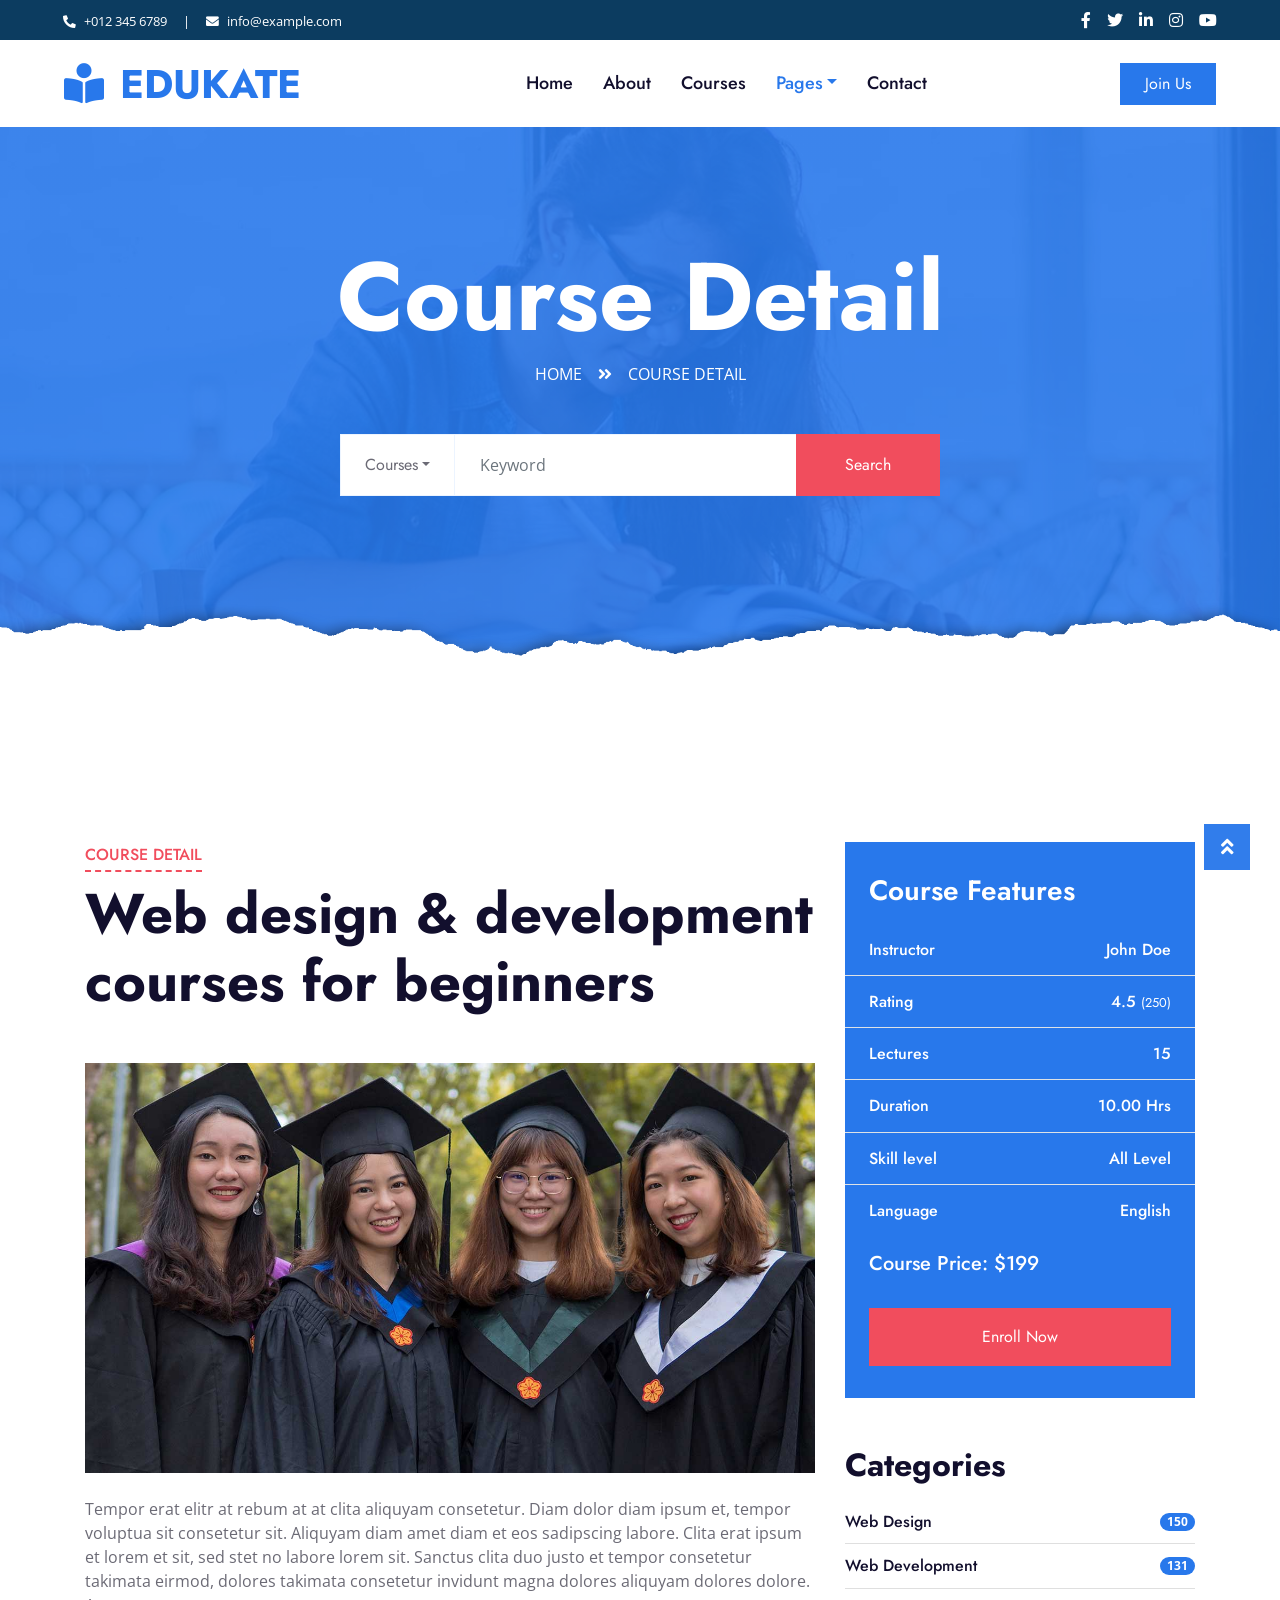
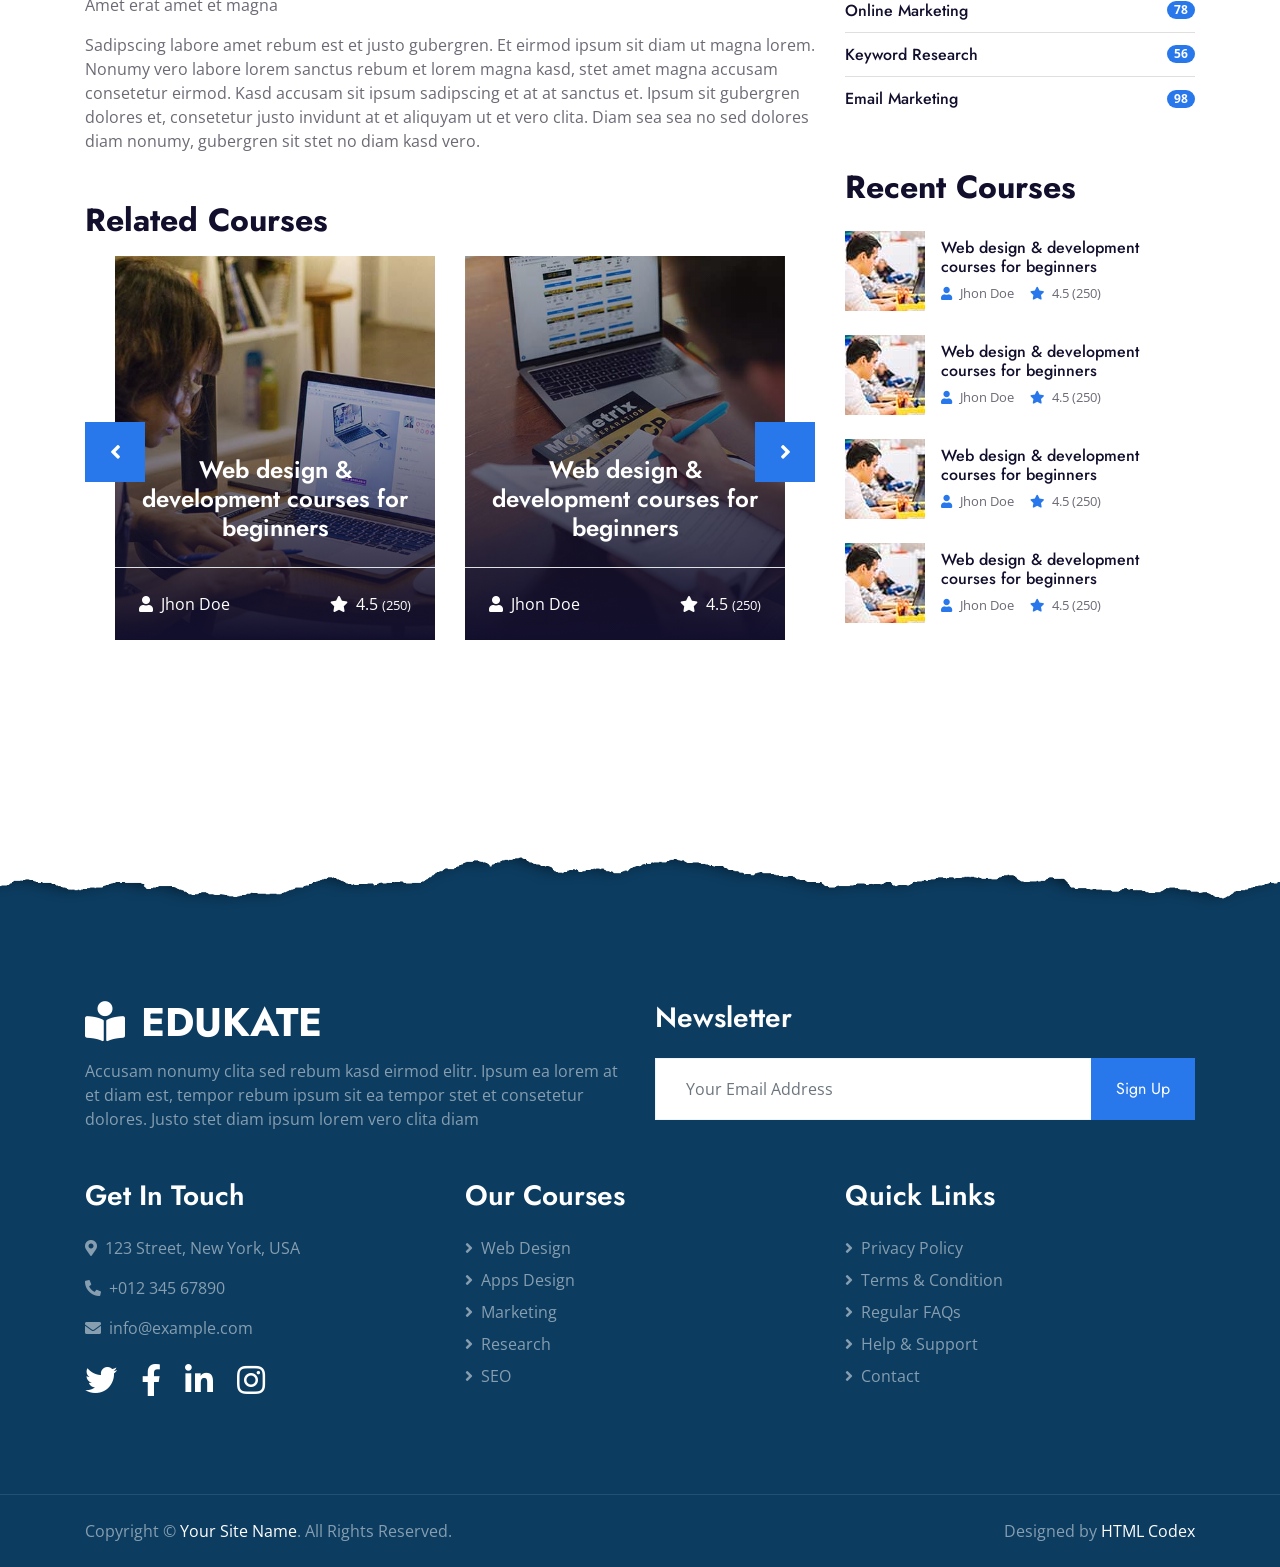
<file: detail.html>
<!DOCTYPE html>
<html lang="en">

<head>
    <meta charset="utf-8">
    <title>Edukate - Online Education Website Template</title>
    <meta content="width=device-width, initial-scale=1.0" name="viewport">
    <meta content="Free HTML Templates" name="keywords">
    <meta content="Free HTML Templates" name="description">

    <!-- Favicon -->
    <link href="img/favicon.ico" rel="icon">

    <!-- Google Web Fonts -->
    <link rel="preconnect" href="https://fonts.gstatic.com">
    <link href="https://fonts.googleapis.com/css2?family=Jost:wght@500;600;700&family=Open+Sans:wght@400;600&display=swap" rel="stylesheet"> 

    <!-- Font Awesome -->
    <link href="https://cdnjs.cloudflare.com/ajax/libs/font-awesome/5.10.0/css/all.min.css" rel="stylesheet">

    <!-- Libraries Stylesheet -->
    <link href="lib/owlcarousel/assets/owl.carousel.min.css" rel="stylesheet">

    <!-- Customized Bootstrap Stylesheet -->
    <link href="css/style.css" rel="stylesheet">
</head>

<body>
    <!-- Topbar Start -->
    <div class="container-fluid bg-dark">
        <div class="row py-2 px-lg-5">
            <div class="col-lg-6 text-center text-lg-left mb-2 mb-lg-0">
                <div class="d-inline-flex align-items-center text-white">
                    <small><i class="fa fa-phone-alt mr-2"></i>+012 345 6789</small>
                    <small class="px-3">|</small>
                    <small><i class="fa fa-envelope mr-2"></i>info@example.com</small>
                </div>
            </div>
            <div class="col-lg-6 text-center text-lg-right">
                <div class="d-inline-flex align-items-center">
                    <a class="text-white px-2" href="">
                        <i class="fab fa-facebook-f"></i>
                    </a>
                    <a class="text-white px-2" href="">
                        <i class="fab fa-twitter"></i>
                    </a>
                    <a class="text-white px-2" href="">
                        <i class="fab fa-linkedin-in"></i>
                    </a>
                    <a class="text-white px-2" href="">
                        <i class="fab fa-instagram"></i>
                    </a>
                    <a class="text-white pl-2" href="">
                        <i class="fab fa-youtube"></i>
                    </a>
                </div>
            </div>
        </div>
    </div>
    <!-- Topbar End -->


    <!-- Navbar Start -->
    <div class="container-fluid p-0">
        <nav class="navbar navbar-expand-lg bg-white navbar-light py-3 py-lg-0 px-lg-5">
            <a href="index.html" class="navbar-brand ml-lg-3">
                <h1 class="m-0 text-uppercase text-primary"><i class="fa fa-book-reader mr-3"></i>Edukate</h1>
            </a>
            <button type="button" class="navbar-toggler" data-toggle="collapse" data-target="#navbarCollapse">
                <span class="navbar-toggler-icon"></span>
            </button>
            <div class="collapse navbar-collapse justify-content-between px-lg-3" id="navbarCollapse">
                <div class="navbar-nav mx-auto py-0">
                    <a href="index.html" class="nav-item nav-link">Home</a>
                    <a href="about.html" class="nav-item nav-link">About</a>
                    <a href="course.html" class="nav-item nav-link">Courses</a>
                    <div class="nav-item dropdown">
                        <a href="#" class="nav-link dropdown-toggle active" data-toggle="dropdown">Pages</a>
                        <div class="dropdown-menu m-0">
                            <a href="detail.html" class="dropdown-item active">Course Detail</a>
                            <a href="feature.html" class="dropdown-item">Our Features</a>
                            <a href="team.html" class="dropdown-item">Instructors</a>
                            <a href="testimonial.html" class="dropdown-item">Testimonial</a>
                        </div>
                    </div>
                    <a href="contact.html" class="nav-item nav-link">Contact</a>
                </div>
                <a href="" class="btn btn-primary py-2 px-4 d-none d-lg-block">Join Us</a>
            </div>
        </nav>
    </div>
    <!-- Navbar End -->


    <!-- Header Start -->
    <div class="jumbotron jumbotron-fluid page-header position-relative overlay-bottom" style="margin-bottom: 90px;">
        <div class="container text-center py-5">
            <h1 class="text-white display-1">Course Detail</h1>
            <div class="d-inline-flex text-white mb-5">
                <p class="m-0 text-uppercase"><a class="text-white" href="">Home</a></p>
                <i class="fa fa-angle-double-right pt-1 px-3"></i>
                <p class="m-0 text-uppercase">Course Detail</p>
            </div>
            <div class="mx-auto mb-5" style="width: 100%; max-width: 600px;">
                <div class="input-group">
                    <div class="input-group-prepend">
                        <button class="btn btn-outline-light bg-white text-body px-4 dropdown-toggle" type="button" data-toggle="dropdown"
                            aria-haspopup="true" aria-expanded="false">Courses</button>
                        <div class="dropdown-menu">
                            <a class="dropdown-item" href="#">Courses 1</a>
                            <a class="dropdown-item" href="#">Courses 2</a>
                            <a class="dropdown-item" href="#">Courses 3</a>
                        </div>
                    </div>
                    <input type="text" class="form-control border-light" style="padding: 30px 25px;" placeholder="Keyword">
                    <div class="input-group-append">
                        <button class="btn btn-secondary px-4 px-lg-5">Search</button>
                    </div>
                </div>
            </div>
        </div>
    </div>
    <!-- Header End -->


    <!-- Detail Start -->
    <div class="container-fluid py-5">
        <div class="container py-5">
            <div class="row">
                <div class="col-lg-8">
                    <div class="mb-5">
                        <div class="section-title position-relative mb-5">
                            <h6 class="d-inline-block position-relative text-secondary text-uppercase pb-2">Course Detail</h6>
                            <h1 class="display-4">Web design & development courses for beginners</h1>
                        </div>
                        <img class="img-fluid rounded w-100 mb-4" src="img/header.jpg" alt="Image">
                        <p>Tempor erat elitr at rebum at at clita aliquyam consetetur. Diam dolor diam ipsum et, tempor voluptua sit consetetur sit. Aliquyam diam amet diam et eos sadipscing labore. Clita erat ipsum et lorem et sit, sed stet no labore lorem sit. Sanctus clita duo justo et tempor consetetur takimata eirmod, dolores takimata consetetur invidunt magna dolores aliquyam dolores dolore. Amet erat amet et magna</p>
                        
                        <p>Sadipscing labore amet rebum est et justo gubergren. Et eirmod ipsum sit diam ut magna lorem.
                            Nonumy vero labore lorem sanctus rebum et lorem magna kasd, stet amet magna accusam
                            consetetur eirmod. Kasd accusam sit ipsum sadipscing et at at sanctus et. Ipsum sit
                            gubergren dolores et, consetetur justo invidunt at et aliquyam ut et vero clita. Diam sea
                            sea no sed dolores diam nonumy, gubergren sit stet no diam kasd vero.</p>
                    </div>

                    <h2 class="mb-3">Related Courses</h2>
                    <div class="owl-carousel related-carousel position-relative" style="padding: 0 30px;">
                        <a class="courses-list-item position-relative d-block overflow-hidden mb-2" href="detail.html">
                            <img class="img-fluid" src="img/courses-1.jpg" alt="">
                            <div class="courses-text">
                                <h4 class="text-center text-white px-3">Web design & development courses for
                                    beginners</h4>
                                <div class="border-top w-100 mt-3">
                                    <div class="d-flex justify-content-between p-4">
                                        <span class="text-white"><i class="fa fa-user mr-2"></i>Jhon Doe</span>
                                        <span class="text-white"><i class="fa fa-star mr-2"></i>4.5
                                            <small>(250)</small></span>
                                    </div>
                                </div>
                            </div>
                        </a>
                        <a class="courses-list-item position-relative d-block overflow-hidden mb-2" href="detail.html">
                            <img class="img-fluid" src="img/courses-2.jpg" alt="">
                            <div class="courses-text">
                                <h4 class="text-center text-white px-3">Web design & development courses for
                                    beginners</h4>
                                <div class="border-top w-100 mt-3">
                                    <div class="d-flex justify-content-between p-4">
                                        <span class="text-white"><i class="fa fa-user mr-2"></i>Jhon Doe</span>
                                        <span class="text-white"><i class="fa fa-star mr-2"></i>4.5
                                            <small>(250)</small></span>
                                    </div>
                                </div>
                            </div>
                        </a>
                        <a class="courses-list-item position-relative d-block overflow-hidden mb-2" href="detail.html">
                            <img class="img-fluid" src="img/courses-3.jpg" alt="">
                            <div class="courses-text">
                                <h4 class="text-center text-white px-3">Web design & development courses for
                                    beginners</h4>
                                <div class="border-top w-100 mt-3">
                                    <div class="d-flex justify-content-between p-4">
                                        <span class="text-white"><i class="fa fa-user mr-2"></i>Jhon Doe</span>
                                        <span class="text-white"><i class="fa fa-star mr-2"></i>4.5
                                            <small>(250)</small></span>
                                    </div>
                                </div>
                            </div>
                        </a>
                    </div>
               </div>

                <div class="col-lg-4 mt-5 mt-lg-0">
                    <div class="bg-primary mb-5 py-3">
                        <h3 class="text-white py-3 px-4 m-0">Course Features</h3>
                        <div class="d-flex justify-content-between border-bottom px-4">
                            <h6 class="text-white my-3">Instructor</h6>
                            <h6 class="text-white my-3">John Doe</h6>
                        </div>
                        <div class="d-flex justify-content-between border-bottom px-4">
                            <h6 class="text-white my-3">Rating</h6>
                            <h6 class="text-white my-3">4.5 <small>(250)</small></h6>
                        </div>
                        <div class="d-flex justify-content-between border-bottom px-4">
                            <h6 class="text-white my-3">Lectures</h6>
                            <h6 class="text-white my-3">15</h6>
                        </div>
                        <div class="d-flex justify-content-between border-bottom px-4">
                            <h6 class="text-white my-3">Duration</h6>
                            <h6 class="text-white my-3">10.00 Hrs</h6>
                        </div>
                        <div class="d-flex justify-content-between border-bottom px-4">
                            <h6 class="text-white my-3">Skill level</h6>
                            <h6 class="text-white my-3">All Level</h6>
                        </div>
                        <div class="d-flex justify-content-between px-4">
                            <h6 class="text-white my-3">Language</h6>
                            <h6 class="text-white my-3">English</h6>
                        </div>
                        <h5 class="text-white py-3 px-4 m-0">Course Price: $199</h5>
                        <div class="py-3 px-4">
                            <a class="btn btn-block btn-secondary py-3 px-5" href="">Enroll Now</a>
                        </div>
                    </div>

                    <div class="mb-5">
                        <h2 class="mb-3">Categories</h2>
                        <ul class="list-group list-group-flush">
                            <li class="list-group-item d-flex justify-content-between align-items-center px-0">
                                <a href="" class="text-decoration-none h6 m-0">Web Design</a>
                                <span class="badge badge-primary badge-pill">150</span>
                            </li>
                            <li class="list-group-item d-flex justify-content-between align-items-center px-0">
                                <a href="" class="text-decoration-none h6 m-0">Web Development</a>
                                <span class="badge badge-primary badge-pill">131</span>
                            </li>
                            <li class="list-group-item d-flex justify-content-between align-items-center px-0">
                                <a href="" class="text-decoration-none h6 m-0">Online Marketing</a>
                                <span class="badge badge-primary badge-pill">78</span>
                            </li>
                            <li class="list-group-item d-flex justify-content-between align-items-center px-0">
                                <a href="" class="text-decoration-none h6 m-0">Keyword Research</a>
                                <span class="badge badge-primary badge-pill">56</span>
                            </li>
                            <li class="list-group-item d-flex justify-content-between align-items-center px-0">
                                <a href="" class="text-decoration-none h6 m-0">Email Marketing</a>
                                <span class="badge badge-primary badge-pill">98</span>
                            </li>
                        </ul>
                    </div>

                    <div class="mb-5">
                        <h2 class="mb-4">Recent Courses</h2>
                        <a class="d-flex align-items-center text-decoration-none mb-4" href="">
                            <img class="img-fluid rounded" src="img/courses-80x80.jpg" alt="">
                            <div class="pl-3">
                                <h6>Web design & development courses for beginners</h6>
                                <div class="d-flex">
                                    <small class="text-body mr-3"><i class="fa fa-user text-primary mr-2"></i>Jhon Doe</small>
                                    <small class="text-body"><i class="fa fa-star text-primary mr-2"></i>4.5 (250)</small>
                                </div>
                            </div>
                        </a>
                        <a class="d-flex align-items-center text-decoration-none mb-4" href="">
                            <img class="img-fluid rounded" src="img/courses-80x80.jpg" alt="">
                            <div class="pl-3">
                                <h6>Web design & development courses for beginners</h6>
                                <div class="d-flex">
                                    <small class="text-body mr-3"><i class="fa fa-user text-primary mr-2"></i>Jhon Doe</small>
                                    <small class="text-body"><i class="fa fa-star text-primary mr-2"></i>4.5 (250)</small>
                                </div>
                            </div>
                        </a>
                        <a class="d-flex align-items-center text-decoration-none mb-4" href="">
                            <img class="img-fluid rounded" src="img/courses-80x80.jpg" alt="">
                            <div class="pl-3">
                                <h6>Web design & development courses for beginners</h6>
                                <div class="d-flex">
                                    <small class="text-body mr-3"><i class="fa fa-user text-primary mr-2"></i>Jhon Doe</small>
                                    <small class="text-body"><i class="fa fa-star text-primary mr-2"></i>4.5 (250)</small>
                                </div>
                            </div>
                        </a>
                        <a class="d-flex align-items-center text-decoration-none" href="">
                            <img class="img-fluid rounded" src="img/courses-80x80.jpg" alt="">
                            <div class="pl-3">
                                <h6>Web design & development courses for beginners</h6>
                                <div class="d-flex">
                                    <small class="text-body mr-3"><i class="fa fa-user text-primary mr-2"></i>Jhon Doe</small>
                                    <small class="text-body"><i class="fa fa-star text-primary mr-2"></i>4.5 (250)</small>
                                </div>
                            </div>
                        </a>
                    </div>
                </div>
            </div>
        </div>
    </div>
    <!-- Detail End -->


    <!-- Footer Start -->
    <div class="container-fluid position-relative overlay-top bg-dark text-white-50 py-5" style="margin-top: 90px;">
        <div class="container mt-5 pt-5">
            <div class="row">
                <div class="col-md-6 mb-5">
                    <a href="index.html" class="navbar-brand">
                        <h1 class="mt-n2 text-uppercase text-white"><i class="fa fa-book-reader mr-3"></i>Edukate</h1>
                    </a>
                    <p class="m-0">Accusam nonumy clita sed rebum kasd eirmod elitr. Ipsum ea lorem at et diam est, tempor rebum ipsum sit ea tempor stet et consetetur dolores. Justo stet diam ipsum lorem vero clita diam</p>
                </div>
                <div class="col-md-6 mb-5">
                    <h3 class="text-white mb-4">Newsletter</h3>
                    <div class="w-100">
                        <div class="input-group">
                            <input type="text" class="form-control border-light" style="padding: 30px;" placeholder="Your Email Address">
                            <div class="input-group-append">
                                <button class="btn btn-primary px-4">Sign Up</button>
                            </div>
                        </div>
                    </div>
                </div>
            </div>
            <div class="row">
                <div class="col-md-4 mb-5">
                    <h3 class="text-white mb-4">Get In Touch</h3>
                    <p><i class="fa fa-map-marker-alt mr-2"></i>123 Street, New York, USA</p>
                    <p><i class="fa fa-phone-alt mr-2"></i>+012 345 67890</p>
                    <p><i class="fa fa-envelope mr-2"></i>info@example.com</p>
                    <div class="d-flex justify-content-start mt-4">
                        <a class="text-white mr-4" href="#"><i class="fab fa-2x fa-twitter"></i></a>
                        <a class="text-white mr-4" href="#"><i class="fab fa-2x fa-facebook-f"></i></a>
                        <a class="text-white mr-4" href="#"><i class="fab fa-2x fa-linkedin-in"></i></a>
                        <a class="text-white" href="#"><i class="fab fa-2x fa-instagram"></i></a>
                    </div>
                </div>
                <div class="col-md-4 mb-5">
                    <h3 class="text-white mb-4">Our Courses</h3>
                    <div class="d-flex flex-column justify-content-start">
                        <a class="text-white-50 mb-2" href="#"><i class="fa fa-angle-right mr-2"></i>Web Design</a>
                        <a class="text-white-50 mb-2" href="#"><i class="fa fa-angle-right mr-2"></i>Apps Design</a>
                        <a class="text-white-50 mb-2" href="#"><i class="fa fa-angle-right mr-2"></i>Marketing</a>
                        <a class="text-white-50 mb-2" href="#"><i class="fa fa-angle-right mr-2"></i>Research</a>
                        <a class="text-white-50" href="#"><i class="fa fa-angle-right mr-2"></i>SEO</a>
                    </div>
                </div>
                <div class="col-md-4 mb-5">
                    <h3 class="text-white mb-4">Quick Links</h3>
                    <div class="d-flex flex-column justify-content-start">
                        <a class="text-white-50 mb-2" href="#"><i class="fa fa-angle-right mr-2"></i>Privacy Policy</a>
                        <a class="text-white-50 mb-2" href="#"><i class="fa fa-angle-right mr-2"></i>Terms & Condition</a>
                        <a class="text-white-50 mb-2" href="#"><i class="fa fa-angle-right mr-2"></i>Regular FAQs</a>
                        <a class="text-white-50 mb-2" href="#"><i class="fa fa-angle-right mr-2"></i>Help & Support</a>
                        <a class="text-white-50" href="#"><i class="fa fa-angle-right mr-2"></i>Contact</a>
                    </div>
                </div>
            </div>
        </div>
    </div>
    <div class="container-fluid bg-dark text-white-50 border-top py-4" style="border-color: rgba(256, 256, 256, .1) !important;">
        <div class="container">
            <div class="row">
                <div class="col-md-6 text-center text-md-left mb-3 mb-md-0">
                    <p class="m-0">Copyright &copy; <a class="text-white" href="#">Your Site Name</a>. All Rights Reserved.
                    </p>
                </div>
                <div class="col-md-6 text-center text-md-right">
                    <p class="m-0">Designed by <a class="text-white" href="https://htmlcodex.com">HTML Codex</a>
                    </p>
                </div>
            </div>
        </div>
    </div>
    <!-- Footer End -->


    <!-- Back to Top -->
    <a href="#" class="btn btn-lg btn-primary rounded-0 btn-lg-square back-to-top"><i class="fa fa-angle-double-up"></i></a>


    <!-- JavaScript Libraries -->
    <script src="https://code.jquery.com/jquery-3.4.1.min.js"></script>
    <script src="https://stackpath.bootstrapcdn.com/bootstrap/4.4.1/js/bootstrap.bundle.min.js"></script>
    <script src="lib/easing/easing.min.js"></script>
    <script src="lib/waypoints/waypoints.min.js"></script>
    <script src="lib/counterup/counterup.min.js"></script>
    <script src="lib/owlcarousel/owl.carousel.min.js"></script>

    <!-- Template Javascript -->
    <script src="js/main.js"></script>
</body>

</html>
</file>
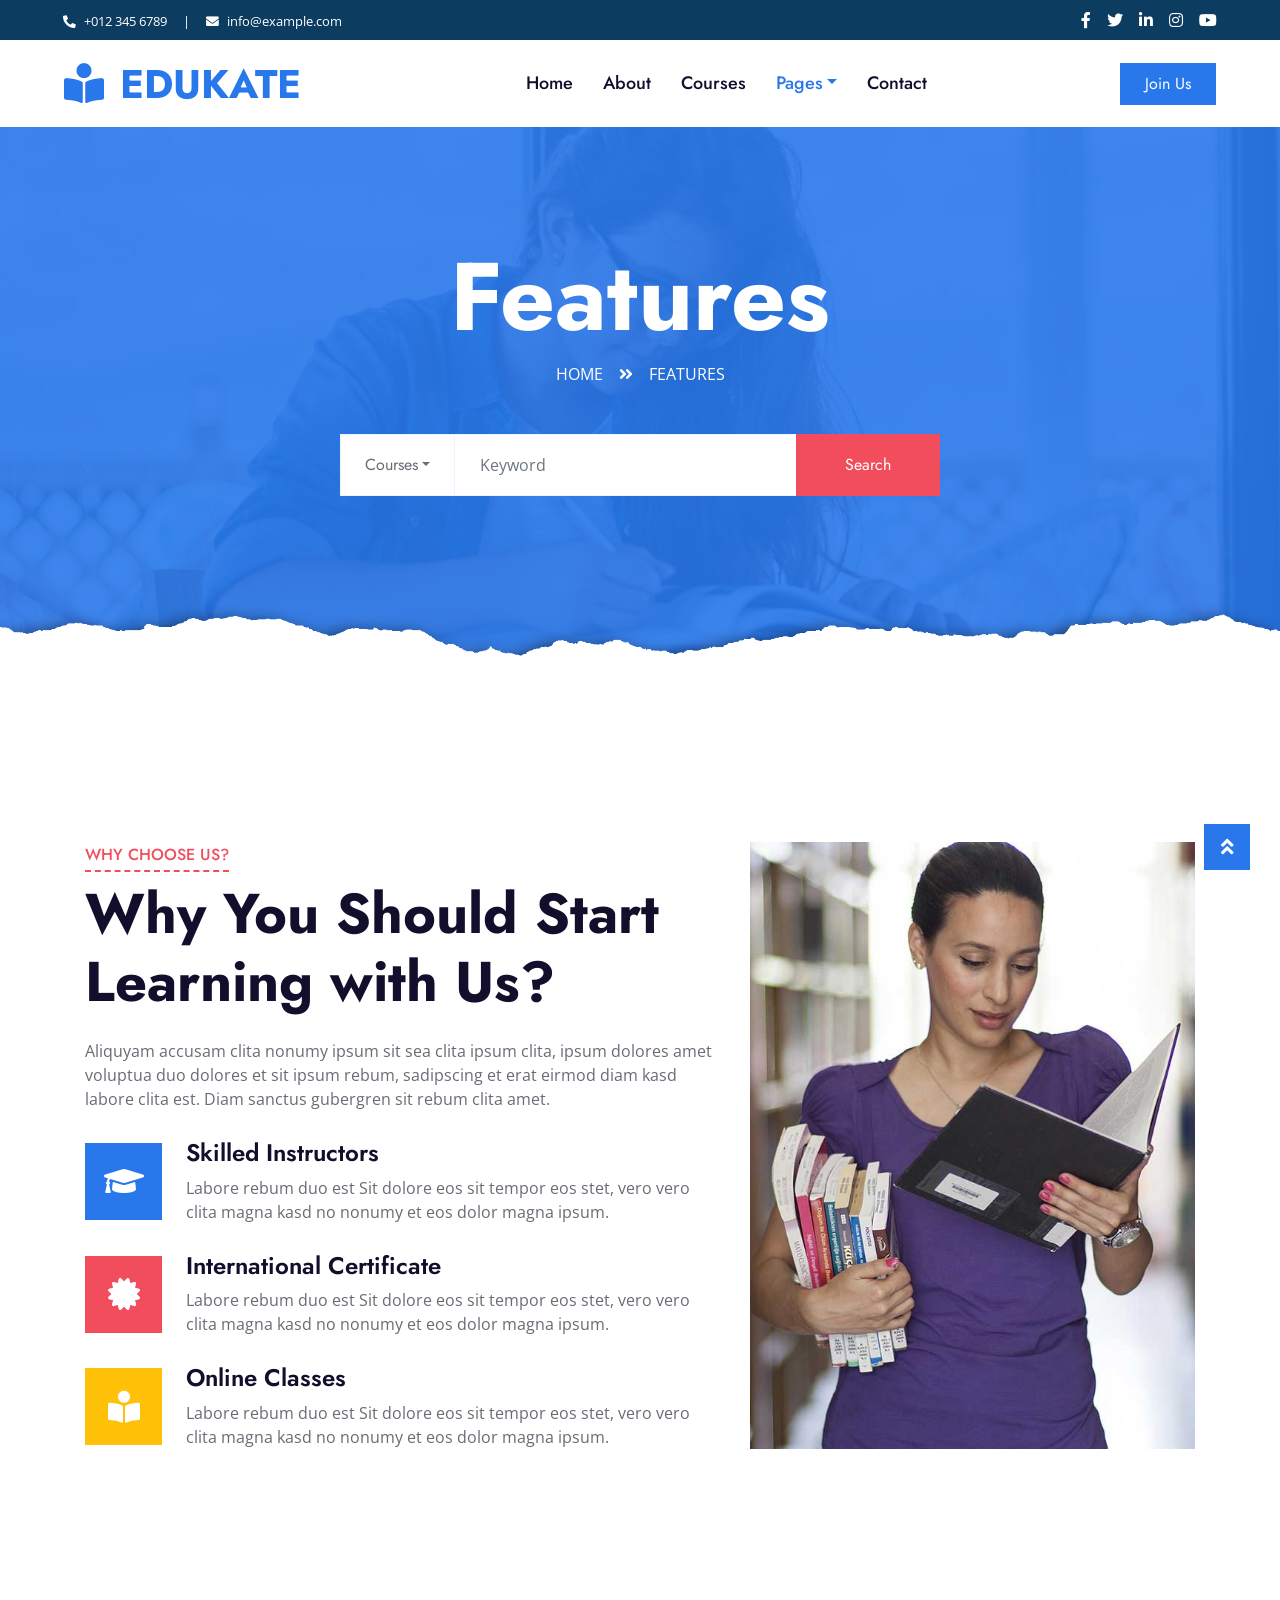
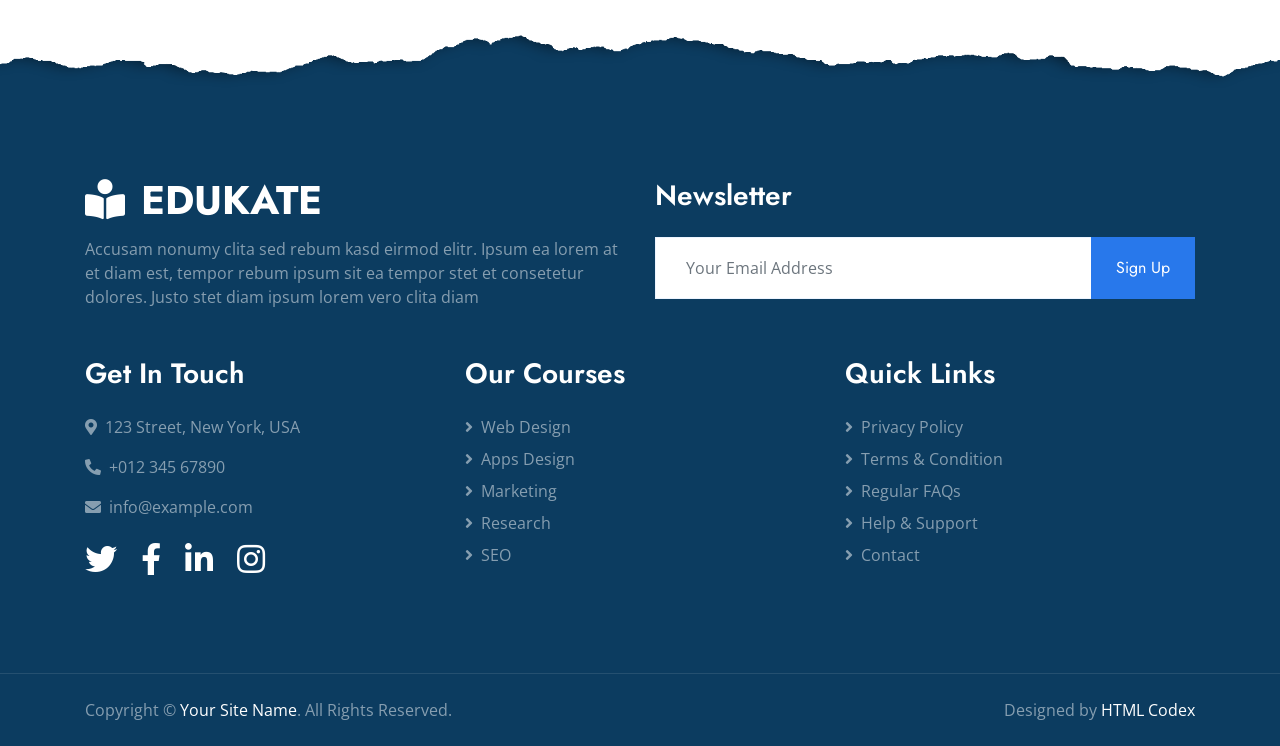
<file: feature.html>
<!DOCTYPE html>
<html lang="en">

<head>
    <meta charset="utf-8">
    <title>Edukate - Online Education Website Template</title>
    <meta content="width=device-width, initial-scale=1.0" name="viewport">
    <meta content="Free HTML Templates" name="keywords">
    <meta content="Free HTML Templates" name="description">

    <!-- Favicon -->
    <link href="img/favicon.ico" rel="icon">

    <!-- Google Web Fonts -->
    <link rel="preconnect" href="https://fonts.gstatic.com">
    <link href="https://fonts.googleapis.com/css2?family=Jost:wght@500;600;700&family=Open+Sans:wght@400;600&display=swap" rel="stylesheet"> 

    <!-- Font Awesome -->
    <link href="https://cdnjs.cloudflare.com/ajax/libs/font-awesome/5.10.0/css/all.min.css" rel="stylesheet">

    <!-- Libraries Stylesheet -->
    <link href="lib/owlcarousel/assets/owl.carousel.min.css" rel="stylesheet">

    <!-- Customized Bootstrap Stylesheet -->
    <link href="css/style.css" rel="stylesheet">
</head>

<body>
    <!-- Topbar Start -->
    <div class="container-fluid bg-dark">
        <div class="row py-2 px-lg-5">
            <div class="col-lg-6 text-center text-lg-left mb-2 mb-lg-0">
                <div class="d-inline-flex align-items-center text-white">
                    <small><i class="fa fa-phone-alt mr-2"></i>+012 345 6789</small>
                    <small class="px-3">|</small>
                    <small><i class="fa fa-envelope mr-2"></i>info@example.com</small>
                </div>
            </div>
            <div class="col-lg-6 text-center text-lg-right">
                <div class="d-inline-flex align-items-center">
                    <a class="text-white px-2" href="">
                        <i class="fab fa-facebook-f"></i>
                    </a>
                    <a class="text-white px-2" href="">
                        <i class="fab fa-twitter"></i>
                    </a>
                    <a class="text-white px-2" href="">
                        <i class="fab fa-linkedin-in"></i>
                    </a>
                    <a class="text-white px-2" href="">
                        <i class="fab fa-instagram"></i>
                    </a>
                    <a class="text-white pl-2" href="">
                        <i class="fab fa-youtube"></i>
                    </a>
                </div>
            </div>
        </div>
    </div>
    <!-- Topbar End -->


    <!-- Navbar Start -->
    <div class="container-fluid p-0">
        <nav class="navbar navbar-expand-lg bg-white navbar-light py-3 py-lg-0 px-lg-5">
            <a href="index.html" class="navbar-brand ml-lg-3">
                <h1 class="m-0 text-uppercase text-primary"><i class="fa fa-book-reader mr-3"></i>Edukate</h1>
            </a>
            <button type="button" class="navbar-toggler" data-toggle="collapse" data-target="#navbarCollapse">
                <span class="navbar-toggler-icon"></span>
            </button>
            <div class="collapse navbar-collapse justify-content-between px-lg-3" id="navbarCollapse">
                <div class="navbar-nav mx-auto py-0">
                    <a href="index.html" class="nav-item nav-link">Home</a>
                    <a href="about.html" class="nav-item nav-link">About</a>
                    <a href="course.html" class="nav-item nav-link">Courses</a>
                    <div class="nav-item dropdown">
                        <a href="#" class="nav-link dropdown-toggle active" data-toggle="dropdown">Pages</a>
                        <div class="dropdown-menu m-0">
                            <a href="detail.html" class="dropdown-item">Course Detail</a>
                            <a href="feature.html" class="dropdown-item active">Our Features</a>
                            <a href="team.html" class="dropdown-item">Instructors</a>
                            <a href="testimonial.html" class="dropdown-item">Testimonial</a>
                        </div>
                    </div>
                    <a href="contact.html" class="nav-item nav-link">Contact</a>
                </div>
                <a href="" class="btn btn-primary py-2 px-4 d-none d-lg-block">Join Us</a>
            </div>
        </nav>
    </div>
    <!-- Navbar End -->


    <!-- Header Start -->
    <div class="jumbotron jumbotron-fluid page-header position-relative overlay-bottom" style="margin-bottom: 90px;">
        <div class="container text-center py-5">
            <h1 class="text-white display-1">Features</h1>
            <div class="d-inline-flex text-white mb-5">
                <p class="m-0 text-uppercase"><a class="text-white" href="">Home</a></p>
                <i class="fa fa-angle-double-right pt-1 px-3"></i>
                <p class="m-0 text-uppercase">Features</p>
            </div>
            <div class="mx-auto mb-5" style="width: 100%; max-width: 600px;">
                <div class="input-group">
                    <div class="input-group-prepend">
                        <button class="btn btn-outline-light bg-white text-body px-4 dropdown-toggle" type="button" data-toggle="dropdown"
                            aria-haspopup="true" aria-expanded="false">Courses</button>
                        <div class="dropdown-menu">
                            <a class="dropdown-item" href="#">Courses 1</a>
                            <a class="dropdown-item" href="#">Courses 2</a>
                            <a class="dropdown-item" href="#">Courses 3</a>
                        </div>
                    </div>
                    <input type="text" class="form-control border-light" style="padding: 30px 25px;" placeholder="Keyword">
                    <div class="input-group-append">
                        <button class="btn btn-secondary px-4 px-lg-5">Search</button>
                    </div>
                </div>
            </div>
        </div>
    </div>
    <!-- Header End -->


    <!-- Feature Start -->
    <div class="container-fluid py-5">
        <div class="container py-5">
            <div class="row">
                <div class="col-lg-7 mb-5 mb-lg-0">
                    <div class="section-title position-relative mb-4">
                        <h6 class="d-inline-block position-relative text-secondary text-uppercase pb-2">Why Choose Us?</h6>
                        <h1 class="display-4">Why You Should Start Learning with Us?</h1>
                    </div>
                    <p class="mb-4 pb-2">Aliquyam accusam clita nonumy ipsum sit sea clita ipsum clita, ipsum dolores amet voluptua duo dolores et sit ipsum rebum, sadipscing et erat eirmod diam kasd labore clita est. Diam sanctus gubergren sit rebum clita amet.</p>
                    <div class="d-flex mb-3">
                        <div class="btn-icon bg-primary mr-4">
                            <i class="fa fa-2x fa-graduation-cap text-white"></i>
                        </div>
                        <div class="mt-n1">
                            <h4>Skilled Instructors</h4>
                            <p>Labore rebum duo est Sit dolore eos sit tempor eos stet, vero vero clita magna kasd no nonumy et eos dolor magna ipsum.</p>
                        </div>
                    </div>
                    <div class="d-flex mb-3">
                        <div class="btn-icon bg-secondary mr-4">
                            <i class="fa fa-2x fa-certificate text-white"></i>
                        </div>
                        <div class="mt-n1">
                            <h4>International Certificate</h4>
                            <p>Labore rebum duo est Sit dolore eos sit tempor eos stet, vero vero clita magna kasd no nonumy et eos dolor magna ipsum.</p>
                        </div>
                    </div>
                    <div class="d-flex">
                        <div class="btn-icon bg-warning mr-4">
                            <i class="fa fa-2x fa-book-reader text-white"></i>
                        </div>
                        <div class="mt-n1">
                            <h4>Online Classes</h4>
                            <p class="m-0">Labore rebum duo est Sit dolore eos sit tempor eos stet, vero vero clita magna kasd no nonumy et eos dolor magna ipsum.</p>
                        </div>
                    </div>
                </div>
                <div class="col-lg-5" style="min-height: 500px;">
                    <div class="position-relative h-100">
                        <img class="position-absolute w-100 h-100" src="img/feature.jpg" style="object-fit: cover;">
                    </div>
                </div>
            </div>
        </div>
    </div>
    <!-- Feature Start -->


    <!-- Footer Start -->
    <div class="container-fluid position-relative overlay-top bg-dark text-white-50 py-5" style="margin-top: 90px;">
        <div class="container mt-5 pt-5">
            <div class="row">
                <div class="col-md-6 mb-5">
                    <a href="index.html" class="navbar-brand">
                        <h1 class="mt-n2 text-uppercase text-white"><i class="fa fa-book-reader mr-3"></i>Edukate</h1>
                    </a>
                    <p class="m-0">Accusam nonumy clita sed rebum kasd eirmod elitr. Ipsum ea lorem at et diam est, tempor rebum ipsum sit ea tempor stet et consetetur dolores. Justo stet diam ipsum lorem vero clita diam</p>
                </div>
                <div class="col-md-6 mb-5">
                    <h3 class="text-white mb-4">Newsletter</h3>
                    <div class="w-100">
                        <div class="input-group">
                            <input type="text" class="form-control border-light" style="padding: 30px;" placeholder="Your Email Address">
                            <div class="input-group-append">
                                <button class="btn btn-primary px-4">Sign Up</button>
                            </div>
                        </div>
                    </div>
                </div>
            </div>
            <div class="row">
                <div class="col-md-4 mb-5">
                    <h3 class="text-white mb-4">Get In Touch</h3>
                    <p><i class="fa fa-map-marker-alt mr-2"></i>123 Street, New York, USA</p>
                    <p><i class="fa fa-phone-alt mr-2"></i>+012 345 67890</p>
                    <p><i class="fa fa-envelope mr-2"></i>info@example.com</p>
                    <div class="d-flex justify-content-start mt-4">
                        <a class="text-white mr-4" href="#"><i class="fab fa-2x fa-twitter"></i></a>
                        <a class="text-white mr-4" href="#"><i class="fab fa-2x fa-facebook-f"></i></a>
                        <a class="text-white mr-4" href="#"><i class="fab fa-2x fa-linkedin-in"></i></a>
                        <a class="text-white" href="#"><i class="fab fa-2x fa-instagram"></i></a>
                    </div>
                </div>
                <div class="col-md-4 mb-5">
                    <h3 class="text-white mb-4">Our Courses</h3>
                    <div class="d-flex flex-column justify-content-start">
                        <a class="text-white-50 mb-2" href="#"><i class="fa fa-angle-right mr-2"></i>Web Design</a>
                        <a class="text-white-50 mb-2" href="#"><i class="fa fa-angle-right mr-2"></i>Apps Design</a>
                        <a class="text-white-50 mb-2" href="#"><i class="fa fa-angle-right mr-2"></i>Marketing</a>
                        <a class="text-white-50 mb-2" href="#"><i class="fa fa-angle-right mr-2"></i>Research</a>
                        <a class="text-white-50" href="#"><i class="fa fa-angle-right mr-2"></i>SEO</a>
                    </div>
                </div>
                <div class="col-md-4 mb-5">
                    <h3 class="text-white mb-4">Quick Links</h3>
                    <div class="d-flex flex-column justify-content-start">
                        <a class="text-white-50 mb-2" href="#"><i class="fa fa-angle-right mr-2"></i>Privacy Policy</a>
                        <a class="text-white-50 mb-2" href="#"><i class="fa fa-angle-right mr-2"></i>Terms & Condition</a>
                        <a class="text-white-50 mb-2" href="#"><i class="fa fa-angle-right mr-2"></i>Regular FAQs</a>
                        <a class="text-white-50 mb-2" href="#"><i class="fa fa-angle-right mr-2"></i>Help & Support</a>
                        <a class="text-white-50" href="#"><i class="fa fa-angle-right mr-2"></i>Contact</a>
                    </div>
                </div>
            </div>
        </div>
    </div>
    <div class="container-fluid bg-dark text-white-50 border-top py-4" style="border-color: rgba(256, 256, 256, .1) !important;">
        <div class="container">
            <div class="row">
                <div class="col-md-6 text-center text-md-left mb-3 mb-md-0">
                    <p class="m-0">Copyright &copy; <a class="text-white" href="#">Your Site Name</a>. All Rights Reserved.
                    </p>
                </div>
                <div class="col-md-6 text-center text-md-right">
                    <p class="m-0">Designed by <a class="text-white" href="https://htmlcodex.com">HTML Codex</a>
                    </p>
                </div>
            </div>
        </div>
    </div>
    <!-- Footer End -->


    <!-- Back to Top -->
    <a href="#" class="btn btn-lg btn-primary rounded-0 btn-lg-square back-to-top"><i class="fa fa-angle-double-up"></i></a>


    <!-- JavaScript Libraries -->
    <script src="https://code.jquery.com/jquery-3.4.1.min.js"></script>
    <script src="https://stackpath.bootstrapcdn.com/bootstrap/4.4.1/js/bootstrap.bundle.min.js"></script>
    <script src="lib/easing/easing.min.js"></script>
    <script src="lib/waypoints/waypoints.min.js"></script>
    <script src="lib/counterup/counterup.min.js"></script>
    <script src="lib/owlcarousel/owl.carousel.min.js"></script>

    <!-- Template Javascript -->
    <script src="js/main.js"></script>
</body>

</html>
</file>
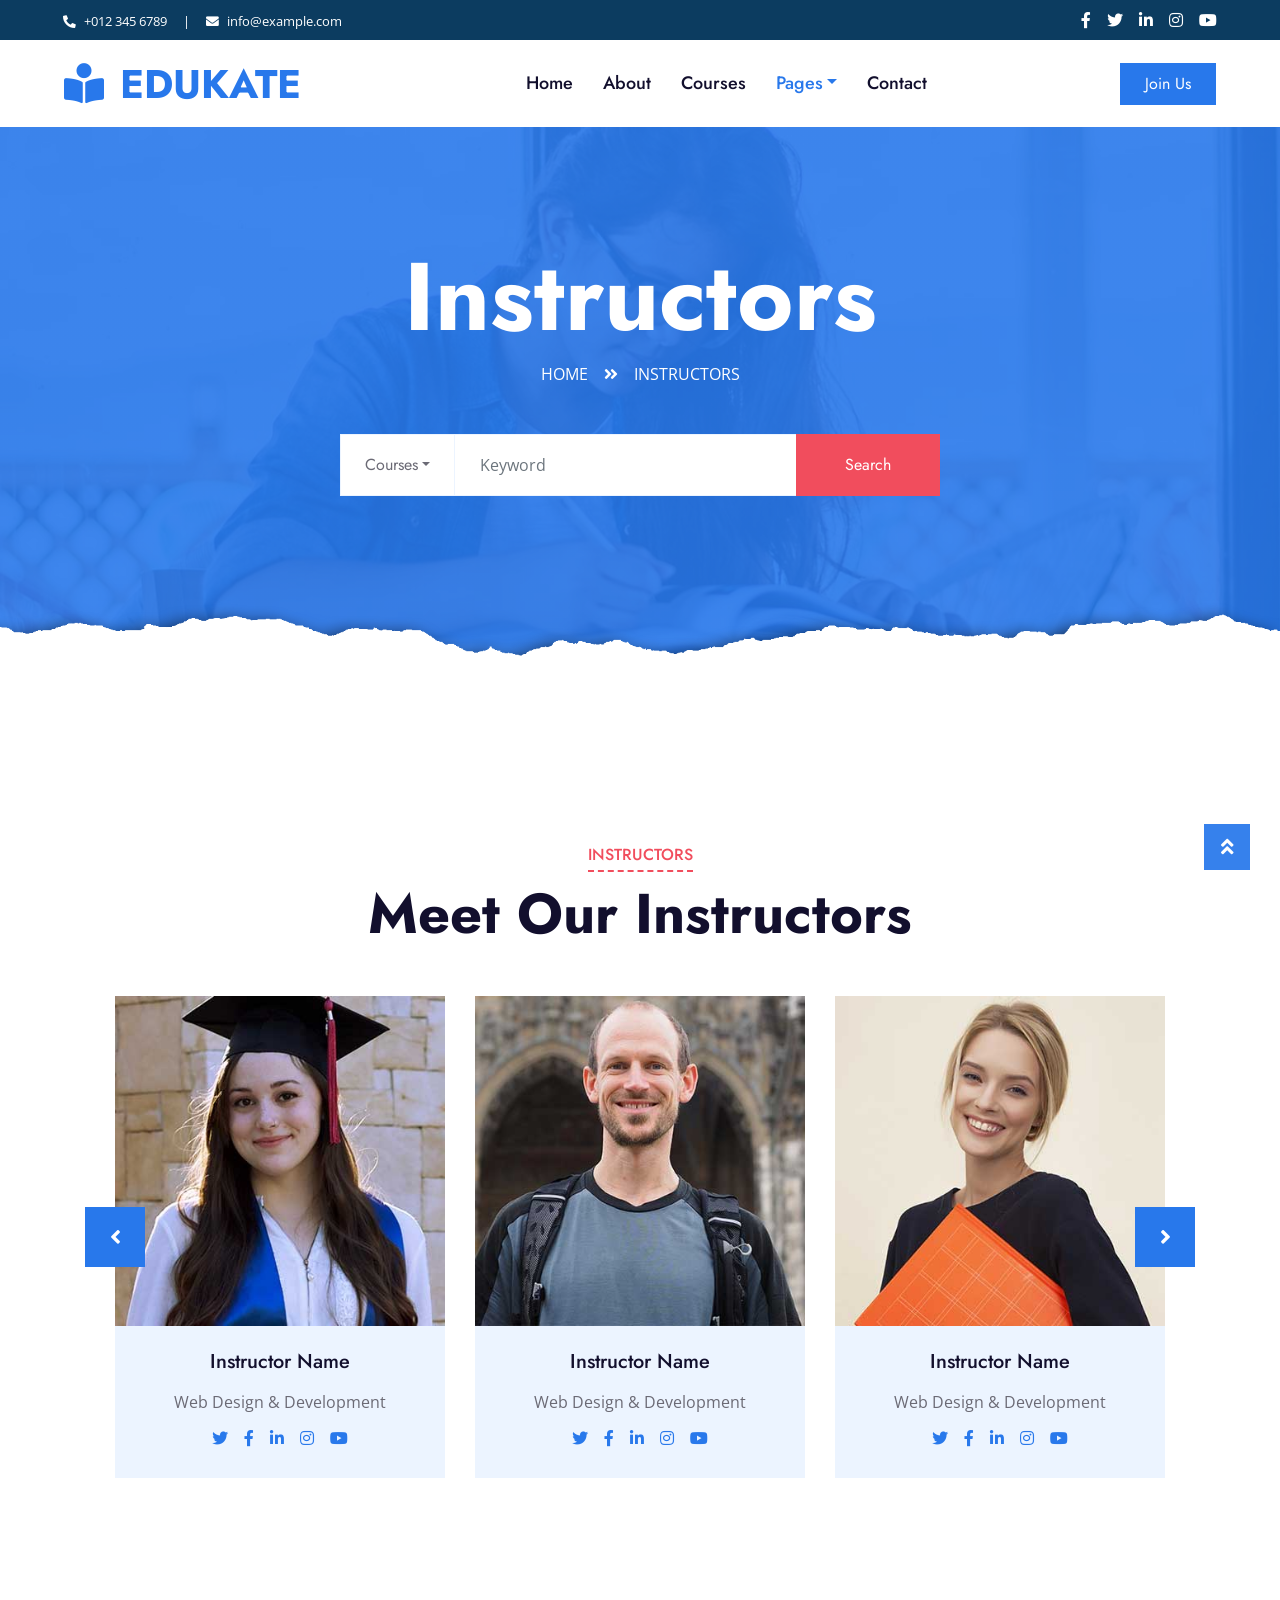
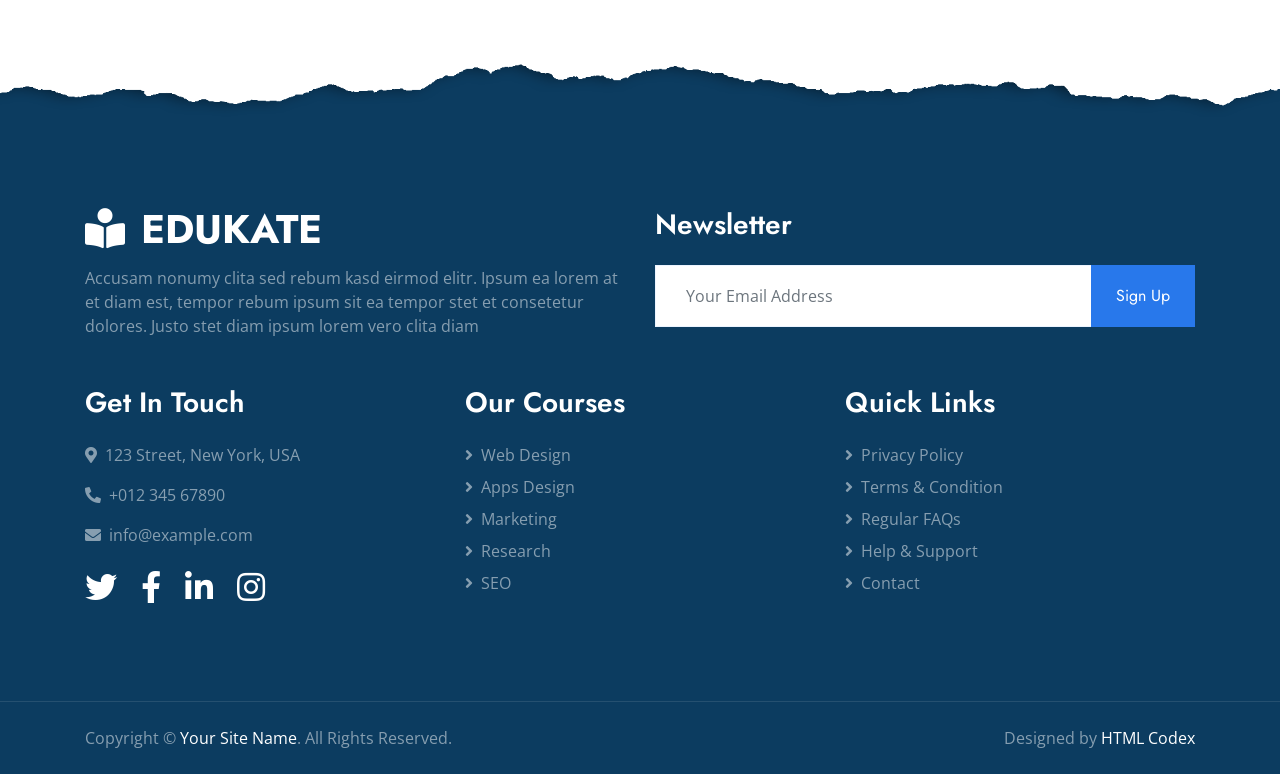
<file: team.html>
<!DOCTYPE html>
<html lang="en">

<head>
    <meta charset="utf-8">
    <title>Edukate - Online Education Website Template</title>
    <meta content="width=device-width, initial-scale=1.0" name="viewport">
    <meta content="Free HTML Templates" name="keywords">
    <meta content="Free HTML Templates" name="description">

    <!-- Favicon -->
    <link href="img/favicon.ico" rel="icon">

    <!-- Google Web Fonts -->
    <link rel="preconnect" href="https://fonts.gstatic.com">
    <link href="https://fonts.googleapis.com/css2?family=Jost:wght@500;600;700&family=Open+Sans:wght@400;600&display=swap" rel="stylesheet"> 

    <!-- Font Awesome -->
    <link href="https://cdnjs.cloudflare.com/ajax/libs/font-awesome/5.10.0/css/all.min.css" rel="stylesheet">

    <!-- Libraries Stylesheet -->
    <link href="lib/owlcarousel/assets/owl.carousel.min.css" rel="stylesheet">

    <!-- Customized Bootstrap Stylesheet -->
    <link href="css/style.css" rel="stylesheet">
</head>

<body>
    <!-- Topbar Start -->
    <div class="container-fluid bg-dark">
        <div class="row py-2 px-lg-5">
            <div class="col-lg-6 text-center text-lg-left mb-2 mb-lg-0">
                <div class="d-inline-flex align-items-center text-white">
                    <small><i class="fa fa-phone-alt mr-2"></i>+012 345 6789</small>
                    <small class="px-3">|</small>
                    <small><i class="fa fa-envelope mr-2"></i>info@example.com</small>
                </div>
            </div>
            <div class="col-lg-6 text-center text-lg-right">
                <div class="d-inline-flex align-items-center">
                    <a class="text-white px-2" href="">
                        <i class="fab fa-facebook-f"></i>
                    </a>
                    <a class="text-white px-2" href="">
                        <i class="fab fa-twitter"></i>
                    </a>
                    <a class="text-white px-2" href="">
                        <i class="fab fa-linkedin-in"></i>
                    </a>
                    <a class="text-white px-2" href="">
                        <i class="fab fa-instagram"></i>
                    </a>
                    <a class="text-white pl-2" href="">
                        <i class="fab fa-youtube"></i>
                    </a>
                </div>
            </div>
        </div>
    </div>
    <!-- Topbar End -->


    <!-- Navbar Start -->
    <div class="container-fluid p-0">
        <nav class="navbar navbar-expand-lg bg-white navbar-light py-3 py-lg-0 px-lg-5">
            <a href="index.html" class="navbar-brand ml-lg-3">
                <h1 class="m-0 text-uppercase text-primary"><i class="fa fa-book-reader mr-3"></i>Edukate</h1>
            </a>
            <button type="button" class="navbar-toggler" data-toggle="collapse" data-target="#navbarCollapse">
                <span class="navbar-toggler-icon"></span>
            </button>
            <div class="collapse navbar-collapse justify-content-between px-lg-3" id="navbarCollapse">
                <div class="navbar-nav mx-auto py-0">
                    <a href="index.html" class="nav-item nav-link">Home</a>
                    <a href="about.html" class="nav-item nav-link">About</a>
                    <a href="course.html" class="nav-item nav-link">Courses</a>
                    <div class="nav-item dropdown">
                        <a href="#" class="nav-link dropdown-toggle active" data-toggle="dropdown">Pages</a>
                        <div class="dropdown-menu m-0">
                            <a href="detail.html" class="dropdown-item">Course Detail</a>
                            <a href="feature.html" class="dropdown-item">Our Features</a>
                            <a href="team.html" class="dropdown-item active">Instructors</a>
                            <a href="testimonial.html" class="dropdown-item">Testimonial</a>
                        </div>
                    </div>
                    <a href="contact.html" class="nav-item nav-link">Contact</a>
                </div>
                <a href="" class="btn btn-primary py-2 px-4 d-none d-lg-block">Join Us</a>
            </div>
        </nav>
    </div>
    <!-- Navbar End -->


    <!-- Header Start -->
    <div class="jumbotron jumbotron-fluid page-header position-relative overlay-bottom" style="margin-bottom: 90px;">
        <div class="container text-center py-5">
            <h1 class="text-white display-1">Instructors</h1>
            <div class="d-inline-flex text-white mb-5">
                <p class="m-0 text-uppercase"><a class="text-white" href="">Home</a></p>
                <i class="fa fa-angle-double-right pt-1 px-3"></i>
                <p class="m-0 text-uppercase">Instructors</p>
            </div>
            <div class="mx-auto mb-5" style="width: 100%; max-width: 600px;">
                <div class="input-group">
                    <div class="input-group-prepend">
                        <button class="btn btn-outline-light bg-white text-body px-4 dropdown-toggle" type="button" data-toggle="dropdown"
                            aria-haspopup="true" aria-expanded="false">Courses</button>
                        <div class="dropdown-menu">
                            <a class="dropdown-item" href="#">Courses 1</a>
                            <a class="dropdown-item" href="#">Courses 2</a>
                            <a class="dropdown-item" href="#">Courses 3</a>
                        </div>
                    </div>
                    <input type="text" class="form-control border-light" style="padding: 30px 25px;" placeholder="Keyword">
                    <div class="input-group-append">
                        <button class="btn btn-secondary px-4 px-lg-5">Search</button>
                    </div>
                </div>
            </div>
        </div>
    </div>
    <!-- Header End -->


    <!-- Team Start -->
    <div class="container-fluid py-5">
        <div class="container py-5">
            <div class="section-title text-center position-relative mb-5">
                <h6 class="d-inline-block position-relative text-secondary text-uppercase pb-2">Instructors</h6>
                <h1 class="display-4">Meet Our Instructors</h1>
            </div>
            <div class="owl-carousel team-carousel position-relative" style="padding: 0 30px;">
                <div class="team-item">
                    <img class="img-fluid w-100" src="img/team-1.jpg" alt="">
                    <div class="bg-light text-center p-4">
                        <h5 class="mb-3">Instructor Name</h5>
                        <p class="mb-2">Web Design & Development</p>
                        <div class="d-flex justify-content-center">
                            <a class="mx-1 p-1" href="#"><i class="fab fa-twitter"></i></a>
                            <a class="mx-1 p-1" href="#"><i class="fab fa-facebook-f"></i></a>
                            <a class="mx-1 p-1" href="#"><i class="fab fa-linkedin-in"></i></a>
                            <a class="mx-1 p-1" href="#"><i class="fab fa-instagram"></i></a>
                            <a class="mx-1 p-1" href="#"><i class="fab fa-youtube"></i></a>
                        </div>
                    </div>
                </div>
                <div class="team-item">
                    <img class="img-fluid w-100" src="img/team-2.jpg" alt="">
                    <div class="bg-light text-center p-4">
                        <h5 class="mb-3">Instructor Name</h5>
                        <p class="mb-2">Web Design & Development</p>
                        <div class="d-flex justify-content-center">
                            <a class="mx-1 p-1" href="#"><i class="fab fa-twitter"></i></a>
                            <a class="mx-1 p-1" href="#"><i class="fab fa-facebook-f"></i></a>
                            <a class="mx-1 p-1" href="#"><i class="fab fa-linkedin-in"></i></a>
                            <a class="mx-1 p-1" href="#"><i class="fab fa-instagram"></i></a>
                            <a class="mx-1 p-1" href="#"><i class="fab fa-youtube"></i></a>
                        </div>
                    </div>
                </div>
                <div class="team-item">
                    <img class="img-fluid w-100" src="img/team-3.jpg" alt="">
                    <div class="bg-light text-center p-4">
                        <h5 class="mb-3">Instructor Name</h5>
                        <p class="mb-2">Web Design & Development</p>
                        <div class="d-flex justify-content-center">
                            <a class="mx-1 p-1" href="#"><i class="fab fa-twitter"></i></a>
                            <a class="mx-1 p-1" href="#"><i class="fab fa-facebook-f"></i></a>
                            <a class="mx-1 p-1" href="#"><i class="fab fa-linkedin-in"></i></a>
                            <a class="mx-1 p-1" href="#"><i class="fab fa-instagram"></i></a>
                            <a class="mx-1 p-1" href="#"><i class="fab fa-youtube"></i></a>
                        </div>
                    </div>
                </div>
                <div class="team-item">
                    <img class="img-fluid w-100" src="img/team-4.jpg" alt="">
                    <div class="bg-light text-center p-4">
                        <h5 class="mb-3">Instructor Name</h5>
                        <p class="mb-2">Web Design & Development</p>
                        <div class="d-flex justify-content-center">
                            <a class="mx-1 p-1" href="#"><i class="fab fa-twitter"></i></a>
                            <a class="mx-1 p-1" href="#"><i class="fab fa-facebook-f"></i></a>
                            <a class="mx-1 p-1" href="#"><i class="fab fa-linkedin-in"></i></a>
                            <a class="mx-1 p-1" href="#"><i class="fab fa-instagram"></i></a>
                            <a class="mx-1 p-1" href="#"><i class="fab fa-youtube"></i></a>
                        </div>
                    </div>
                </div>
            </div>
        </div>
    </div>
    <!-- Team End -->


    <!-- Footer Start -->
    <div class="container-fluid position-relative overlay-top bg-dark text-white-50 py-5" style="margin-top: 90px;">
        <div class="container mt-5 pt-5">
            <div class="row">
                <div class="col-md-6 mb-5">
                    <a href="index.html" class="navbar-brand">
                        <h1 class="mt-n2 text-uppercase text-white"><i class="fa fa-book-reader mr-3"></i>Edukate</h1>
                    </a>
                    <p class="m-0">Accusam nonumy clita sed rebum kasd eirmod elitr. Ipsum ea lorem at et diam est, tempor rebum ipsum sit ea tempor stet et consetetur dolores. Justo stet diam ipsum lorem vero clita diam</p>
                </div>
                <div class="col-md-6 mb-5">
                    <h3 class="text-white mb-4">Newsletter</h3>
                    <div class="w-100">
                        <div class="input-group">
                            <input type="text" class="form-control border-light" style="padding: 30px;" placeholder="Your Email Address">
                            <div class="input-group-append">
                                <button class="btn btn-primary px-4">Sign Up</button>
                            </div>
                        </div>
                    </div>
                </div>
            </div>
            <div class="row">
                <div class="col-md-4 mb-5">
                    <h3 class="text-white mb-4">Get In Touch</h3>
                    <p><i class="fa fa-map-marker-alt mr-2"></i>123 Street, New York, USA</p>
                    <p><i class="fa fa-phone-alt mr-2"></i>+012 345 67890</p>
                    <p><i class="fa fa-envelope mr-2"></i>info@example.com</p>
                    <div class="d-flex justify-content-start mt-4">
                        <a class="text-white mr-4" href="#"><i class="fab fa-2x fa-twitter"></i></a>
                        <a class="text-white mr-4" href="#"><i class="fab fa-2x fa-facebook-f"></i></a>
                        <a class="text-white mr-4" href="#"><i class="fab fa-2x fa-linkedin-in"></i></a>
                        <a class="text-white" href="#"><i class="fab fa-2x fa-instagram"></i></a>
                    </div>
                </div>
                <div class="col-md-4 mb-5">
                    <h3 class="text-white mb-4">Our Courses</h3>
                    <div class="d-flex flex-column justify-content-start">
                        <a class="text-white-50 mb-2" href="#"><i class="fa fa-angle-right mr-2"></i>Web Design</a>
                        <a class="text-white-50 mb-2" href="#"><i class="fa fa-angle-right mr-2"></i>Apps Design</a>
                        <a class="text-white-50 mb-2" href="#"><i class="fa fa-angle-right mr-2"></i>Marketing</a>
                        <a class="text-white-50 mb-2" href="#"><i class="fa fa-angle-right mr-2"></i>Research</a>
                        <a class="text-white-50" href="#"><i class="fa fa-angle-right mr-2"></i>SEO</a>
                    </div>
                </div>
                <div class="col-md-4 mb-5">
                    <h3 class="text-white mb-4">Quick Links</h3>
                    <div class="d-flex flex-column justify-content-start">
                        <a class="text-white-50 mb-2" href="#"><i class="fa fa-angle-right mr-2"></i>Privacy Policy</a>
                        <a class="text-white-50 mb-2" href="#"><i class="fa fa-angle-right mr-2"></i>Terms & Condition</a>
                        <a class="text-white-50 mb-2" href="#"><i class="fa fa-angle-right mr-2"></i>Regular FAQs</a>
                        <a class="text-white-50 mb-2" href="#"><i class="fa fa-angle-right mr-2"></i>Help & Support</a>
                        <a class="text-white-50" href="#"><i class="fa fa-angle-right mr-2"></i>Contact</a>
                    </div>
                </div>
            </div>
        </div>
    </div>
    <div class="container-fluid bg-dark text-white-50 border-top py-4" style="border-color: rgba(256, 256, 256, .1) !important;">
        <div class="container">
            <div class="row">
                <div class="col-md-6 text-center text-md-left mb-3 mb-md-0">
                    <p class="m-0">Copyright &copy; <a class="text-white" href="#">Your Site Name</a>. All Rights Reserved.
                    </p>
                </div>
                <div class="col-md-6 text-center text-md-right">
                    <p class="m-0">Designed by <a class="text-white" href="https://htmlcodex.com">HTML Codex</a>
                    </p>
                </div>
            </div>
        </div>
    </div>
    <!-- Footer End -->


    <!-- Back to Top -->
    <a href="#" class="btn btn-lg btn-primary rounded-0 btn-lg-square back-to-top"><i class="fa fa-angle-double-up"></i></a>


    <!-- JavaScript Libraries -->
    <script src="https://code.jquery.com/jquery-3.4.1.min.js"></script>
    <script src="https://stackpath.bootstrapcdn.com/bootstrap/4.4.1/js/bootstrap.bundle.min.js"></script>
    <script src="lib/easing/easing.min.js"></script>
    <script src="lib/waypoints/waypoints.min.js"></script>
    <script src="lib/counterup/counterup.min.js"></script>
    <script src="lib/owlcarousel/owl.carousel.min.js"></script>

    <!-- Template Javascript -->
    <script src="js/main.js"></script>
</body>

</html>
</file>
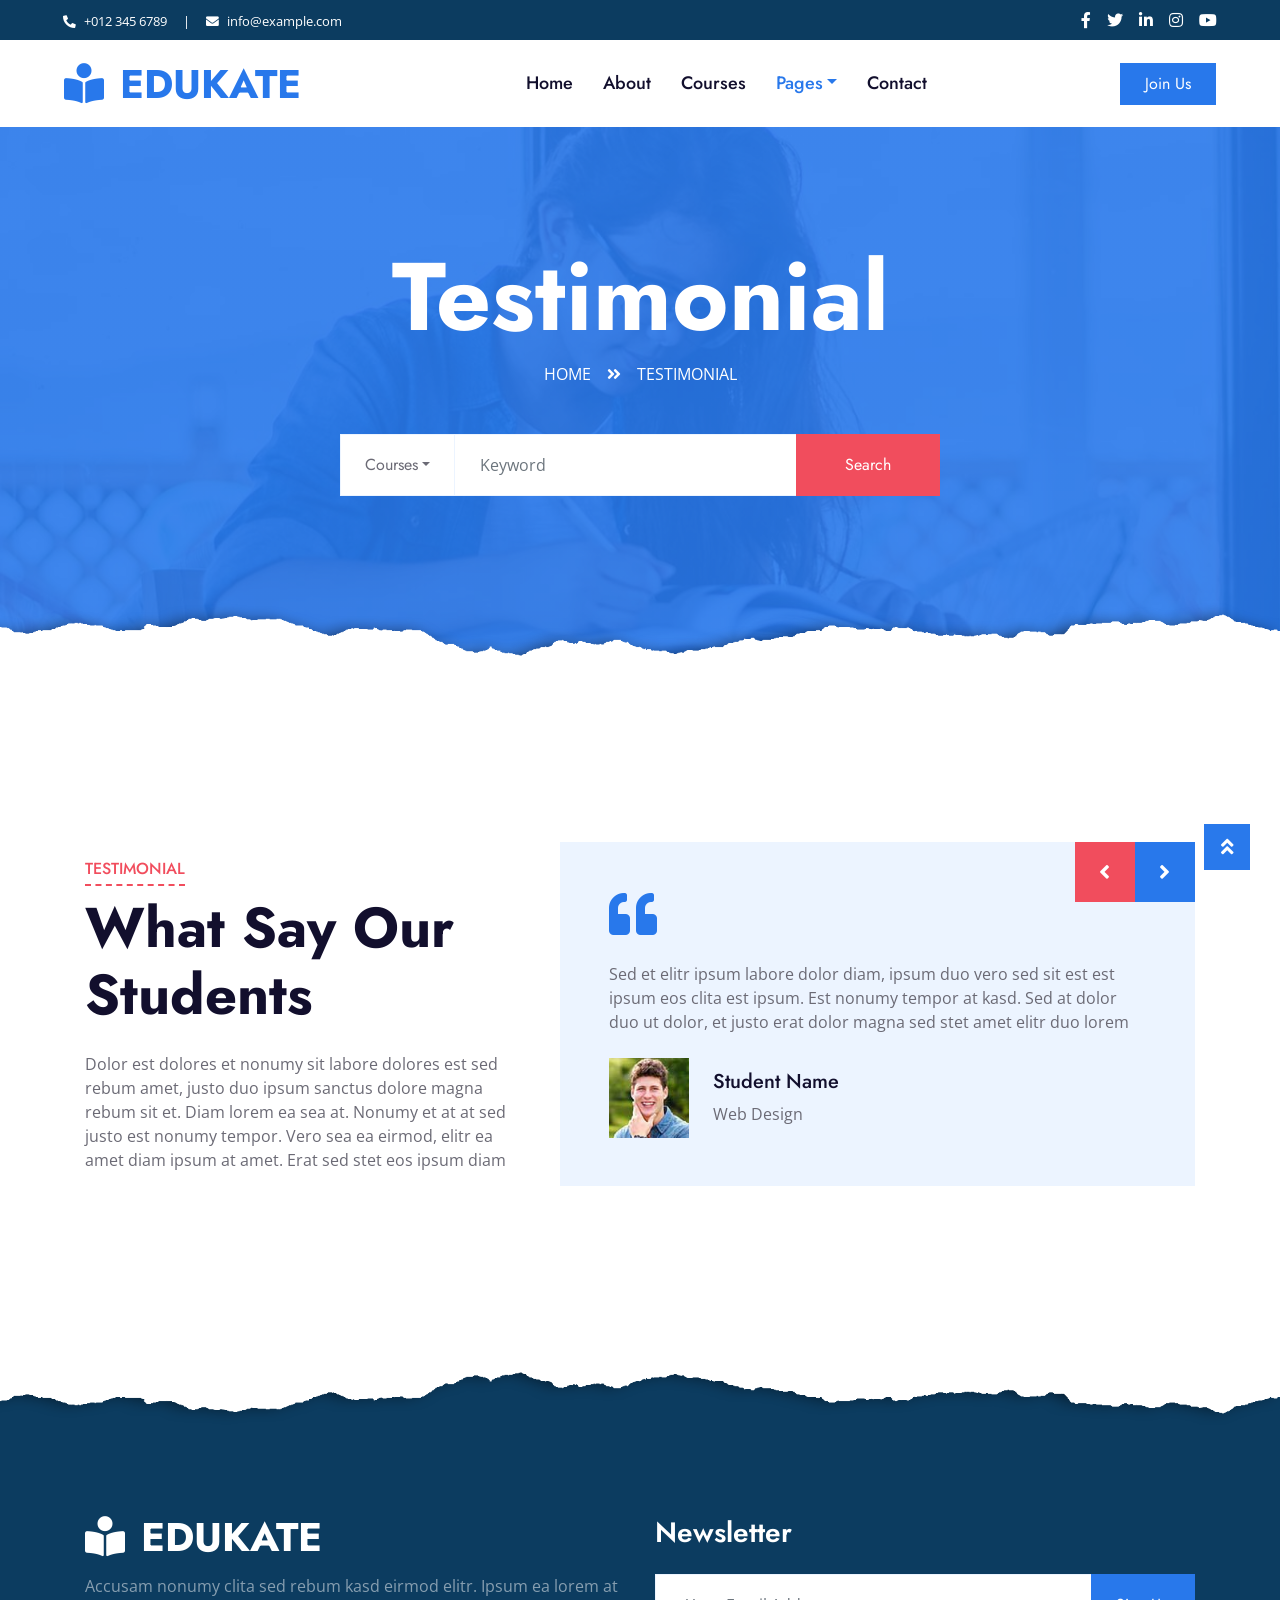
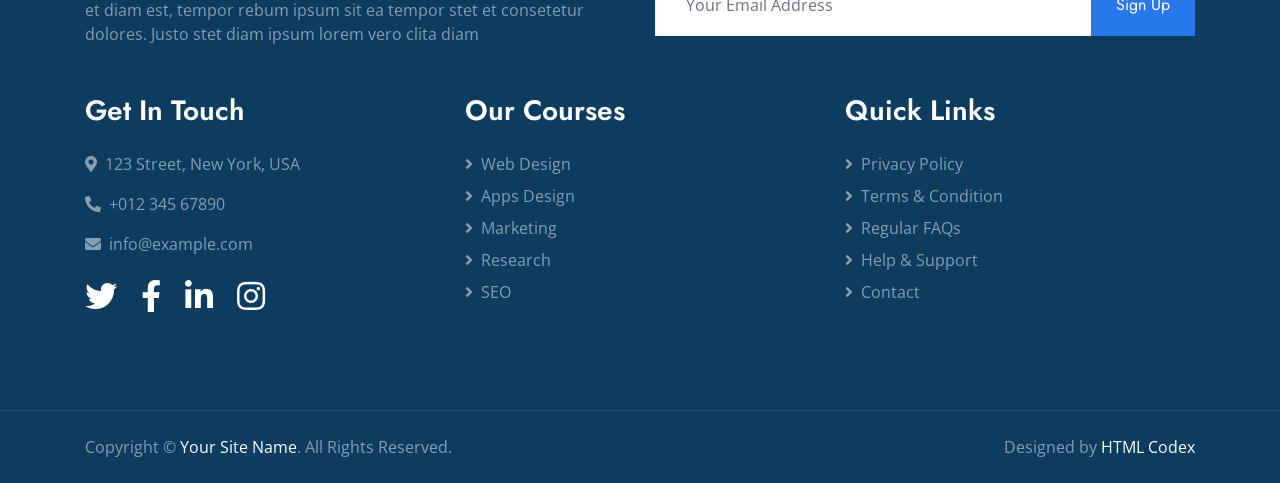
<file: testimonial.html>
<!DOCTYPE html>
<html lang="en">

<head>
    <meta charset="utf-8">
    <title>Edukate - Online Education Website Template</title>
    <meta content="width=device-width, initial-scale=1.0" name="viewport">
    <meta content="Free HTML Templates" name="keywords">
    <meta content="Free HTML Templates" name="description">

    <!-- Favicon -->
    <link href="img/favicon.ico" rel="icon">

    <!-- Google Web Fonts -->
    <link rel="preconnect" href="https://fonts.gstatic.com">
    <link href="https://fonts.googleapis.com/css2?family=Jost:wght@500;600;700&family=Open+Sans:wght@400;600&display=swap" rel="stylesheet"> 

    <!-- Font Awesome -->
    <link href="https://cdnjs.cloudflare.com/ajax/libs/font-awesome/5.10.0/css/all.min.css" rel="stylesheet">

    <!-- Libraries Stylesheet -->
    <link href="lib/owlcarousel/assets/owl.carousel.min.css" rel="stylesheet">

    <!-- Customized Bootstrap Stylesheet -->
    <link href="css/style.css" rel="stylesheet">
</head>

<body>
    <!-- Topbar Start -->
    <div class="container-fluid bg-dark">
        <div class="row py-2 px-lg-5">
            <div class="col-lg-6 text-center text-lg-left mb-2 mb-lg-0">
                <div class="d-inline-flex align-items-center text-white">
                    <small><i class="fa fa-phone-alt mr-2"></i>+012 345 6789</small>
                    <small class="px-3">|</small>
                    <small><i class="fa fa-envelope mr-2"></i>info@example.com</small>
                </div>
            </div>
            <div class="col-lg-6 text-center text-lg-right">
                <div class="d-inline-flex align-items-center">
                    <a class="text-white px-2" href="">
                        <i class="fab fa-facebook-f"></i>
                    </a>
                    <a class="text-white px-2" href="">
                        <i class="fab fa-twitter"></i>
                    </a>
                    <a class="text-white px-2" href="">
                        <i class="fab fa-linkedin-in"></i>
                    </a>
                    <a class="text-white px-2" href="">
                        <i class="fab fa-instagram"></i>
                    </a>
                    <a class="text-white pl-2" href="">
                        <i class="fab fa-youtube"></i>
                    </a>
                </div>
            </div>
        </div>
    </div>
    <!-- Topbar End -->


    <!-- Navbar Start -->
    <div class="container-fluid p-0">
        <nav class="navbar navbar-expand-lg bg-white navbar-light py-3 py-lg-0 px-lg-5">
            <a href="index.html" class="navbar-brand ml-lg-3">
                <h1 class="m-0 text-uppercase text-primary"><i class="fa fa-book-reader mr-3"></i>Edukate</h1>
            </a>
            <button type="button" class="navbar-toggler" data-toggle="collapse" data-target="#navbarCollapse">
                <span class="navbar-toggler-icon"></span>
            </button>
            <div class="collapse navbar-collapse justify-content-between px-lg-3" id="navbarCollapse">
                <div class="navbar-nav mx-auto py-0">
                    <a href="index.html" class="nav-item nav-link">Home</a>
                    <a href="about.html" class="nav-item nav-link">About</a>
                    <a href="course.html" class="nav-item nav-link">Courses</a>
                    <div class="nav-item dropdown">
                        <a href="#" class="nav-link dropdown-toggle active" data-toggle="dropdown">Pages</a>
                        <div class="dropdown-menu m-0">
                            <a href="detail.html" class="dropdown-item">Course Detail</a>
                            <a href="feature.html" class="dropdown-item">Our Features</a>
                            <a href="team.html" class="dropdown-item">Instructors</a>
                            <a href="testimonial.html" class="dropdown-item active">Testimonial</a>
                        </div>
                    </div>
                    <a href="contact.html" class="nav-item nav-link">Contact</a>
                </div>
                <a href="" class="btn btn-primary py-2 px-4 d-none d-lg-block">Join Us</a>
            </div>
        </nav>
    </div>
    <!-- Navbar End -->


    <!-- Header Start -->
    <div class="jumbotron jumbotron-fluid page-header position-relative overlay-bottom" style="margin-bottom: 90px;">
        <div class="container text-center py-5">
            <h1 class="text-white display-1">Testimonial</h1>
            <div class="d-inline-flex text-white mb-5">
                <p class="m-0 text-uppercase"><a class="text-white" href="">Home</a></p>
                <i class="fa fa-angle-double-right pt-1 px-3"></i>
                <p class="m-0 text-uppercase">Testimonial</p>
            </div>
            <div class="mx-auto mb-5" style="width: 100%; max-width: 600px;">
                <div class="input-group">
                    <div class="input-group-prepend">
                        <button class="btn btn-outline-light bg-white text-body px-4 dropdown-toggle" type="button" data-toggle="dropdown"
                            aria-haspopup="true" aria-expanded="false">Courses</button>
                        <div class="dropdown-menu">
                            <a class="dropdown-item" href="#">Courses 1</a>
                            <a class="dropdown-item" href="#">Courses 2</a>
                            <a class="dropdown-item" href="#">Courses 3</a>
                        </div>
                    </div>
                    <input type="text" class="form-control border-light" style="padding: 30px 25px;" placeholder="Keyword">
                    <div class="input-group-append">
                        <button class="btn btn-secondary px-4 px-lg-5">Search</button>
                    </div>
                </div>
            </div>
        </div>
    </div>
    <!-- Header End -->


    <!-- Testimonial Start -->
    <div class="container-fluid py-5">
        <div class="container py-5">
            <div class="row align-items-center">
                <div class="col-lg-5 mb-5 mb-lg-0">
                    <div class="section-title position-relative mb-4">
                        <h6 class="d-inline-block position-relative text-secondary text-uppercase pb-2">Testimonial</h6>
                        <h1 class="display-4">What Say Our Students</h1>
                    </div>
                    <p class="m-0">Dolor est dolores et nonumy sit labore dolores est sed rebum amet, justo duo ipsum sanctus dolore magna rebum sit et. Diam lorem ea sea at. Nonumy et at at sed justo est nonumy tempor. Vero sea ea eirmod, elitr ea amet diam ipsum at amet. Erat sed stet eos ipsum diam</p>
                </div>
                <div class="col-lg-7">
                    <div class="owl-carousel testimonial-carousel">
                        <div class="bg-light p-5">
                            <i class="fa fa-3x fa-quote-left text-primary mb-4"></i>
                            <p>Sed et elitr ipsum labore dolor diam, ipsum duo vero sed sit est est ipsum eos clita est ipsum. Est nonumy tempor at kasd. Sed at dolor duo ut dolor, et justo erat dolor magna sed stet amet elitr duo lorem</p>
                            <div class="d-flex flex-shrink-0 align-items-center mt-4">
                                <img class="img-fluid mr-4" src="img/testimonial-2.jpg" alt="">
                                <div>
                                    <h5>Student Name</h5>
                                    <span>Web Design</span>
                                </div>
                            </div>
                        </div>
                        <div class="bg-light p-5">
                            <i class="fa fa-3x fa-quote-left text-primary mb-4"></i>
                            <p>Sed et elitr ipsum labore dolor diam, ipsum duo vero sed sit est est ipsum eos clita est ipsum. Est nonumy tempor at kasd. Sed at dolor duo ut dolor, et justo erat dolor magna sed stet amet elitr duo lorem</p>
                            <div class="d-flex flex-shrink-0 align-items-center mt-4">
                                <img class="img-fluid mr-4" src="img/testimonial-1.jpg" alt="">
                                <div>
                                    <h5>Student Name</h5>
                                    <span>Web Design</span>
                                </div>
                            </div>
                        </div>
                    </div>
                </div>
            </div>
        </div>
    </div>
    <!-- Testimonial Start -->


    <!-- Footer Start -->
    <div class="container-fluid position-relative overlay-top bg-dark text-white-50 py-5" style="margin-top: 90px;">
        <div class="container mt-5 pt-5">
            <div class="row">
                <div class="col-md-6 mb-5">
                    <a href="index.html" class="navbar-brand">
                        <h1 class="mt-n2 text-uppercase text-white"><i class="fa fa-book-reader mr-3"></i>Edukate</h1>
                    </a>
                    <p class="m-0">Accusam nonumy clita sed rebum kasd eirmod elitr. Ipsum ea lorem at et diam est, tempor rebum ipsum sit ea tempor stet et consetetur dolores. Justo stet diam ipsum lorem vero clita diam</p>
                </div>
                <div class="col-md-6 mb-5">
                    <h3 class="text-white mb-4">Newsletter</h3>
                    <div class="w-100">
                        <div class="input-group">
                            <input type="text" class="form-control border-light" style="padding: 30px;" placeholder="Your Email Address">
                            <div class="input-group-append">
                                <button class="btn btn-primary px-4">Sign Up</button>
                            </div>
                        </div>
                    </div>
                </div>
            </div>
            <div class="row">
                <div class="col-md-4 mb-5">
                    <h3 class="text-white mb-4">Get In Touch</h3>
                    <p><i class="fa fa-map-marker-alt mr-2"></i>123 Street, New York, USA</p>
                    <p><i class="fa fa-phone-alt mr-2"></i>+012 345 67890</p>
                    <p><i class="fa fa-envelope mr-2"></i>info@example.com</p>
                    <div class="d-flex justify-content-start mt-4">
                        <a class="text-white mr-4" href="#"><i class="fab fa-2x fa-twitter"></i></a>
                        <a class="text-white mr-4" href="#"><i class="fab fa-2x fa-facebook-f"></i></a>
                        <a class="text-white mr-4" href="#"><i class="fab fa-2x fa-linkedin-in"></i></a>
                        <a class="text-white" href="#"><i class="fab fa-2x fa-instagram"></i></a>
                    </div>
                </div>
                <div class="col-md-4 mb-5">
                    <h3 class="text-white mb-4">Our Courses</h3>
                    <div class="d-flex flex-column justify-content-start">
                        <a class="text-white-50 mb-2" href="#"><i class="fa fa-angle-right mr-2"></i>Web Design</a>
                        <a class="text-white-50 mb-2" href="#"><i class="fa fa-angle-right mr-2"></i>Apps Design</a>
                        <a class="text-white-50 mb-2" href="#"><i class="fa fa-angle-right mr-2"></i>Marketing</a>
                        <a class="text-white-50 mb-2" href="#"><i class="fa fa-angle-right mr-2"></i>Research</a>
                        <a class="text-white-50" href="#"><i class="fa fa-angle-right mr-2"></i>SEO</a>
                    </div>
                </div>
                <div class="col-md-4 mb-5">
                    <h3 class="text-white mb-4">Quick Links</h3>
                    <div class="d-flex flex-column justify-content-start">
                        <a class="text-white-50 mb-2" href="#"><i class="fa fa-angle-right mr-2"></i>Privacy Policy</a>
                        <a class="text-white-50 mb-2" href="#"><i class="fa fa-angle-right mr-2"></i>Terms & Condition</a>
                        <a class="text-white-50 mb-2" href="#"><i class="fa fa-angle-right mr-2"></i>Regular FAQs</a>
                        <a class="text-white-50 mb-2" href="#"><i class="fa fa-angle-right mr-2"></i>Help & Support</a>
                        <a class="text-white-50" href="#"><i class="fa fa-angle-right mr-2"></i>Contact</a>
                    </div>
                </div>
            </div>
        </div>
    </div>
    <div class="container-fluid bg-dark text-white-50 border-top py-4" style="border-color: rgba(256, 256, 256, .1) !important;">
        <div class="container">
            <div class="row">
                <div class="col-md-6 text-center text-md-left mb-3 mb-md-0">
                    <p class="m-0">Copyright &copy; <a class="text-white" href="#">Your Site Name</a>. All Rights Reserved.
                    </p>
                </div>
                <div class="col-md-6 text-center text-md-right">
                    <p class="m-0">Designed by <a class="text-white" href="https://htmlcodex.com">HTML Codex</a>
                    </p>
                </div>
            </div>
        </div>
    </div>
    <!-- Footer End -->


    <!-- Back to Top -->
    <a href="#" class="btn btn-lg btn-primary rounded-0 btn-lg-square back-to-top"><i class="fa fa-angle-double-up"></i></a>


    <!-- JavaScript Libraries -->
    <script src="https://code.jquery.com/jquery-3.4.1.min.js"></script>
    <script src="https://stackpath.bootstrapcdn.com/bootstrap/4.4.1/js/bootstrap.bundle.min.js"></script>
    <script src="lib/easing/easing.min.js"></script>
    <script src="lib/waypoints/waypoints.min.js"></script>
    <script src="lib/counterup/counterup.min.js"></script>
    <script src="lib/owlcarousel/owl.carousel.min.js"></script>

    <!-- Template Javascript -->
    <script src="js/main.js"></script>
</body>

</html>
</file>
<file: css/style.css>
/******* Bootstrap Theming ********/
/*!
 * Bootstrap v4.5.3 (https://getbootstrap.com/)
 * Copyright 2011-2020 The Bootstrap Authors
 * Copyright 2011-2020 Twitter, Inc.
 * Licensed under MIT (https://github.com/twbs/bootstrap/blob/main/LICENSE)
 */
:root {
  --blue: #007bff;
  --indigo: #6610f2;
  --purple: #6f42c1;
  --pink: #e83e8c;
  --red: #dc3545;
  --orange: #fd7e14;
  --yellow: #ffc107;
  --green: #28a745;
  --teal: #20c997;
  --cyan: #17a2b8;
  --white: #fff;
  --gray: #6c757d;
  --gray-dark: #343a40;
  --primary: #2878EB;
  --secondary: #F14D5D;
  --success: #28a745;
  --info: #17a2b8;
  --warning: #ffc107;
  --danger: #dc3545;
  --light: #ECF4FF;
  --dark: #120F2D;
  --breakpoint-xs: 0;
  --breakpoint-sm: 576px;
  --breakpoint-md: 768px;
  --breakpoint-lg: 992px;
  --breakpoint-xl: 1200px;
  --font-family-sans-serif: -apple-system, BlinkMacSystemFont, "Segoe UI", Roboto, "Helvetica Neue", Arial, "Noto Sans", sans-serif, "Apple Color Emoji", "Segoe UI Emoji", "Segoe UI Symbol", "Noto Color Emoji";
  --font-family-monospace: SFMono-Regular, Menlo, Monaco, Consolas, "Liberation Mono", "Courier New", monospace;
}

*,
*::before,
*::after {
  box-sizing: border-box;
}

html {
  font-family: sans-serif;
  line-height: 1.15;
  -webkit-text-size-adjust: 100%;
  -webkit-tap-highlight-color: rgba(0, 0, 0, 0);
}

article, aside, figcaption, figure, footer, header, hgroup, main, nav, section {
  display: block;
}

body {
  margin: 0;
  font-family: "Open Sans", sans-serif;
  font-size: 1rem;
  font-weight: 400;
  line-height: 1.5;
  color: #6B6A75;
  text-align: left;
  background-color: #FFFFFF;
}

[tabindex="-1"]:focus:not(:focus-visible) {
  outline: 0 !important;
}

hr {
  box-sizing: content-box;
  height: 0;
  overflow: visible;
}

h1, h2, h3, h4, h5, h6 {
  margin-top: 0;
  margin-bottom: 0.5rem;
}

p {
  margin-top: 0;
  margin-bottom: 1rem;
}

abbr[title],
abbr[data-original-title] {
  text-decoration: underline;
  text-decoration: underline dotted;
  cursor: help;
  border-bottom: 0;
  text-decoration-skip-ink: none;
}

address {
  margin-bottom: 1rem;
  font-style: normal;
  line-height: inherit;
}

ol,
ul,
dl {
  margin-top: 0;
  margin-bottom: 1rem;
}

ol ol,
ul ul,
ol ul,
ul ol {
  margin-bottom: 0;
}

dt {
  font-weight: 700;
}

dd {
  margin-bottom: .5rem;
  margin-left: 0;
}

blockquote {
  margin: 0 0 1rem;
}

b,
strong {
  font-weight: bolder;
}

small {
  font-size: 80%;
}

sub,
sup {
  position: relative;
  font-size: 75%;
  line-height: 0;
  vertical-align: baseline;
}

sub {
  bottom: -.25em;
}

sup {
  top: -.5em;
}

a {
  color: #2878EB;
  text-decoration: none;
  background-color: transparent;
}

a:hover {
  color: #1154b6;
  text-decoration: underline;
}

a:not([href]):not([class]) {
  color: inherit;
  text-decoration: none;
}

a:not([href]):not([class]):hover {
  color: inherit;
  text-decoration: none;
}

pre,
code,
kbd,
samp {
  font-family: SFMono-Regular, Menlo, Monaco, Consolas, "Liberation Mono", "Courier New", monospace;
  font-size: 1em;
}

pre {
  margin-top: 0;
  margin-bottom: 1rem;
  overflow: auto;
  -ms-overflow-style: scrollbar;
}

figure {
  margin: 0 0 1rem;
}

img {
  vertical-align: middle;
  border-style: none;
}

svg {
  overflow: hidden;
  vertical-align: middle;
}

table {
  border-collapse: collapse;
}

caption {
  padding-top: 0.75rem;
  padding-bottom: 0.75rem;
  color: #6c757d;
  text-align: left;
  caption-side: bottom;
}

th {
  text-align: inherit;
  text-align: -webkit-match-parent;
}

label {
  display: inline-block;
  margin-bottom: 0.5rem;
}

button {
  border-radius: 0;
}

button:focus {
  outline: 1px dotted;
  outline: 5px auto -webkit-focus-ring-color;
}

input,
button,
select,
optgroup,
textarea {
  margin: 0;
  font-family: inherit;
  font-size: inherit;
  line-height: inherit;
}

button,
input {
  overflow: visible;
}

button,
select {
  text-transform: none;
}

[role="button"] {
  cursor: pointer;
}

select {
  word-wrap: normal;
}

button,
[type="button"],
[type="reset"],
[type="submit"] {
  -webkit-appearance: button;
}

button:not(:disabled),
[type="button"]:not(:disabled),
[type="reset"]:not(:disabled),
[type="submit"]:not(:disabled) {
  cursor: pointer;
}

button::-moz-focus-inner,
[type="button"]::-moz-focus-inner,
[type="reset"]::-moz-focus-inner,
[type="submit"]::-moz-focus-inner {
  padding: 0;
  border-style: none;
}

input[type="radio"],
input[type="checkbox"] {
  box-sizing: border-box;
  padding: 0;
}

textarea {
  overflow: auto;
  resize: vertical;
}

fieldset {
  min-width: 0;
  padding: 0;
  margin: 0;
  border: 0;
}

legend {
  display: block;
  width: 100%;
  max-width: 100%;
  padding: 0;
  margin-bottom: .5rem;
  font-size: 1.5rem;
  line-height: inherit;
  color: inherit;
  white-space: normal;
}

@media (max-width: 1200px) {
  legend {
    font-size: calc(1.275rem + 0.3vw) ;
  }
}

progress {
  vertical-align: baseline;
}

[type="number"]::-webkit-inner-spin-button,
[type="number"]::-webkit-outer-spin-button {
  height: auto;
}

[type="search"] {
  outline-offset: -2px;
  -webkit-appearance: none;
}

[type="search"]::-webkit-search-decoration {
  -webkit-appearance: none;
}

::-webkit-file-upload-button {
  font: inherit;
  -webkit-appearance: button;
}

output {
  display: inline-block;
}

summary {
  display: list-item;
  cursor: pointer;
}

template {
  display: none;
}

[hidden] {
  display: none !important;
}

h1, h2, h3, h4, h5, h6,
.h1, .h2, .h3, .h4, .h5, .h6 {
  margin-bottom: 0.5rem;
  font-family: "Jost", sans-serif;
  font-weight: 500;
  line-height: 1.2;
  color: #120F2D;
}

h1, .h1 {
  font-size: 2.5rem;
}

@media (max-width: 1200px) {
  h1, .h1 {
    font-size: calc(1.375rem + 1.5vw) ;
  }
}

h2, .h2 {
  font-size: 2rem;
}

@media (max-width: 1200px) {
  h2, .h2 {
    font-size: calc(1.325rem + 0.9vw) ;
  }
}

h3, .h3 {
  font-size: 1.75rem;
}

@media (max-width: 1200px) {
  h3, .h3 {
    font-size: calc(1.3rem + 0.6vw) ;
  }
}

h4, .h4 {
  font-size: 1.5rem;
}

@media (max-width: 1200px) {
  h4, .h4 {
    font-size: calc(1.275rem + 0.3vw) ;
  }
}

h5, .h5 {
  font-size: 1.25rem;
}

h6, .h6 {
  font-size: 1rem;
}

.lead {
  font-size: 1.25rem;
  font-weight: 300;
}

.display-1 {
  font-size: 6rem;
  font-weight: 300;
  line-height: 1.2;
}

@media (max-width: 1200px) {
  .display-1 {
    font-size: calc(1.725rem + 5.7vw) ;
  }
}

.display-2 {
  font-size: 5.5rem;
  font-weight: 300;
  line-height: 1.2;
}

@media (max-width: 1200px) {
  .display-2 {
    font-size: calc(1.675rem + 5.1vw) ;
  }
}

.display-3 {
  font-size: 4.5rem;
  font-weight: 300;
  line-height: 1.2;
}

@media (max-width: 1200px) {
  .display-3 {
    font-size: calc(1.575rem + 3.9vw) ;
  }
}

.display-4 {
  font-size: 3.5rem;
  font-weight: 300;
  line-height: 1.2;
}

@media (max-width: 1200px) {
  .display-4 {
    font-size: calc(1.475rem + 2.7vw) ;
  }
}

hr {
  margin-top: 1rem;
  margin-bottom: 1rem;
  border: 0;
  border-top: 1px solid rgba(0, 0, 0, 0.1);
}

small,
.small {
  font-size: 80%;
  font-weight: 400;
}

mark,
.mark {
  padding: 0.2em;
  background-color: #fcf8e3;
}

.list-unstyled {
  padding-left: 0;
  list-style: none;
}

.list-inline {
  padding-left: 0;
  list-style: none;
}

.list-inline-item {
  display: inline-block;
}

.list-inline-item:not(:last-child) {
  margin-right: 0.5rem;
}

.initialism {
  font-size: 90%;
  text-transform: uppercase;
}

.blockquote {
  margin-bottom: 1rem;
  font-size: 1.25rem;
}

.blockquote-footer {
  display: block;
  font-size: 80%;
  color: #6c757d;
}

.blockquote-footer::before {
  content: "\2014\00A0";
}

.img-fluid {
  max-width: 100%;
  height: auto;
}

.img-thumbnail {
  padding: 0.25rem;
  background-color: #FFFFFF;
  border: 1px solid #dee2e6;
  border-radius: false;
  max-width: 100%;
  height: auto;
}

.figure {
  display: inline-block;
}

.figure-img {
  margin-bottom: 0.5rem;
  line-height: 1;
}

.figure-caption {
  font-size: 90%;
  color: #6c757d;
}

code {
  font-size: 87.5%;
  color: #e83e8c;
  word-wrap: break-word;
}

a > code {
  color: inherit;
}

kbd {
  padding: 0.2rem 0.4rem;
  font-size: 87.5%;
  color: #fff;
  background-color: #212529;
  border-radius: 0.2rem;
}

kbd kbd {
  padding: 0;
  font-size: 100%;
  font-weight: 700;
}

pre {
  display: block;
  font-size: 87.5%;
  color: #212529;
}

pre code {
  font-size: inherit;
  color: inherit;
  word-break: normal;
}

.pre-scrollable {
  max-height: 340px;
  overflow-y: scroll;
}

.container,
.container-fluid,
.container-sm,
.container-md,
.container-lg,
.container-xl {
  width: 100%;
  padding-right: 15px;
  padding-left: 15px;
  margin-right: auto;
  margin-left: auto;
}

@media (min-width: 576px) {
  .container, .container-sm {
    max-width: 540px;
  }
}

@media (min-width: 768px) {
  .container, .container-sm, .container-md {
    max-width: 720px;
  }
}

@media (min-width: 992px) {
  .container, .container-sm, .container-md, .container-lg {
    max-width: 960px;
  }
}

@media (min-width: 1200px) {
  .container, .container-sm, .container-md, .container-lg, .container-xl {
    max-width: 1140px;
  }
}

.row {
  display: flex;
  flex-wrap: wrap;
  margin-right: -15px;
  margin-left: -15px;
}

.no-gutters {
  margin-right: 0;
  margin-left: 0;
}

.no-gutters > .col,
.no-gutters > [class*="col-"] {
  padding-right: 0;
  padding-left: 0;
}

.col-1, .col-2, .col-3, .col-4, .col-5, .col-6, .col-7, .col-8, .col-9, .col-10, .col-11, .col-12, .col,
.col-auto, .col-sm-1, .col-sm-2, .col-sm-3, .col-sm-4, .col-sm-5, .col-sm-6, .col-sm-7, .col-sm-8, .col-sm-9, .col-sm-10, .col-sm-11, .col-sm-12, .col-sm,
.col-sm-auto, .col-md-1, .col-md-2, .col-md-3, .col-md-4, .col-md-5, .col-md-6, .col-md-7, .col-md-8, .col-md-9, .col-md-10, .col-md-11, .col-md-12, .col-md,
.col-md-auto, .col-lg-1, .col-lg-2, .col-lg-3, .col-lg-4, .col-lg-5, .col-lg-6, .col-lg-7, .col-lg-8, .col-lg-9, .col-lg-10, .col-lg-11, .col-lg-12, .col-lg,
.col-lg-auto, .col-xl-1, .col-xl-2, .col-xl-3, .col-xl-4, .col-xl-5, .col-xl-6, .col-xl-7, .col-xl-8, .col-xl-9, .col-xl-10, .col-xl-11, .col-xl-12, .col-xl,
.col-xl-auto {
  position: relative;
  width: 100%;
  padding-right: 15px;
  padding-left: 15px;
}

.col {
  flex-basis: 0;
  flex-grow: 1;
  max-width: 100%;
}

.row-cols-1 > * {
  flex: 0 0 100%;
  max-width: 100%;
}

.row-cols-2 > * {
  flex: 0 0 50%;
  max-width: 50%;
}

.row-cols-3 > * {
  flex: 0 0 33.33333%;
  max-width: 33.33333%;
}

.row-cols-4 > * {
  flex: 0 0 25%;
  max-width: 25%;
}

.row-cols-5 > * {
  flex: 0 0 20%;
  max-width: 20%;
}

.row-cols-6 > * {
  flex: 0 0 16.66667%;
  max-width: 16.66667%;
}

.col-auto {
  flex: 0 0 auto;
  width: auto;
  max-width: 100%;
}

.col-1 {
  flex: 0 0 8.33333%;
  max-width: 8.33333%;
}

.col-2 {
  flex: 0 0 16.66667%;
  max-width: 16.66667%;
}

.col-3 {
  flex: 0 0 25%;
  max-width: 25%;
}

.col-4 {
  flex: 0 0 33.33333%;
  max-width: 33.33333%;
}

.col-5 {
  flex: 0 0 41.66667%;
  max-width: 41.66667%;
}

.col-6 {
  flex: 0 0 50%;
  max-width: 50%;
}

.col-7 {
  flex: 0 0 58.33333%;
  max-width: 58.33333%;
}

.col-8 {
  flex: 0 0 66.66667%;
  max-width: 66.66667%;
}

.col-9 {
  flex: 0 0 75%;
  max-width: 75%;
}

.col-10 {
  flex: 0 0 83.33333%;
  max-width: 83.33333%;
}

.col-11 {
  flex: 0 0 91.66667%;
  max-width: 91.66667%;
}

.col-12 {
  flex: 0 0 100%;
  max-width: 100%;
}

.order-first {
  order: -1;
}

.order-last {
  order: 13;
}

.order-0 {
  order: 0;
}

.order-1 {
  order: 1;
}

.order-2 {
  order: 2;
}

.order-3 {
  order: 3;
}

.order-4 {
  order: 4;
}

.order-5 {
  order: 5;
}

.order-6 {
  order: 6;
}

.order-7 {
  order: 7;
}

.order-8 {
  order: 8;
}

.order-9 {
  order: 9;
}

.order-10 {
  order: 10;
}

.order-11 {
  order: 11;
}

.order-12 {
  order: 12;
}

.offset-1 {
  margin-left: 8.33333%;
}

.offset-2 {
  margin-left: 16.66667%;
}

.offset-3 {
  margin-left: 25%;
}

.offset-4 {
  margin-left: 33.33333%;
}

.offset-5 {
  margin-left: 41.66667%;
}

.offset-6 {
  margin-left: 50%;
}

.offset-7 {
  margin-left: 58.33333%;
}

.offset-8 {
  margin-left: 66.66667%;
}

.offset-9 {
  margin-left: 75%;
}

.offset-10 {
  margin-left: 83.33333%;
}

.offset-11 {
  margin-left: 91.66667%;
}

@media (min-width: 576px) {
  .col-sm {
    flex-basis: 0;
    flex-grow: 1;
    max-width: 100%;
  }
  .row-cols-sm-1 > * {
    flex: 0 0 100%;
    max-width: 100%;
  }
  .row-cols-sm-2 > * {
    flex: 0 0 50%;
    max-width: 50%;
  }
  .row-cols-sm-3 > * {
    flex: 0 0 33.33333%;
    max-width: 33.33333%;
  }
  .row-cols-sm-4 > * {
    flex: 0 0 25%;
    max-width: 25%;
  }
  .row-cols-sm-5 > * {
    flex: 0 0 20%;
    max-width: 20%;
  }
  .row-cols-sm-6 > * {
    flex: 0 0 16.66667%;
    max-width: 16.66667%;
  }
  .col-sm-auto {
    flex: 0 0 auto;
    width: auto;
    max-width: 100%;
  }
  .col-sm-1 {
    flex: 0 0 8.33333%;
    max-width: 8.33333%;
  }
  .col-sm-2 {
    flex: 0 0 16.66667%;
    max-width: 16.66667%;
  }
  .col-sm-3 {
    flex: 0 0 25%;
    max-width: 25%;
  }
  .col-sm-4 {
    flex: 0 0 33.33333%;
    max-width: 33.33333%;
  }
  .col-sm-5 {
    flex: 0 0 41.66667%;
    max-width: 41.66667%;
  }
  .col-sm-6 {
    flex: 0 0 50%;
    max-width: 50%;
  }
  .col-sm-7 {
    flex: 0 0 58.33333%;
    max-width: 58.33333%;
  }
  .col-sm-8 {
    flex: 0 0 66.66667%;
    max-width: 66.66667%;
  }
  .col-sm-9 {
    flex: 0 0 75%;
    max-width: 75%;
  }
  .col-sm-10 {
    flex: 0 0 83.33333%;
    max-width: 83.33333%;
  }
  .col-sm-11 {
    flex: 0 0 91.66667%;
    max-width: 91.66667%;
  }
  .col-sm-12 {
    flex: 0 0 100%;
    max-width: 100%;
  }
  .order-sm-first {
    order: -1;
  }
  .order-sm-last {
    order: 13;
  }
  .order-sm-0 {
    order: 0;
  }
  .order-sm-1 {
    order: 1;
  }
  .order-sm-2 {
    order: 2;
  }
  .order-sm-3 {
    order: 3;
  }
  .order-sm-4 {
    order: 4;
  }
  .order-sm-5 {
    order: 5;
  }
  .order-sm-6 {
    order: 6;
  }
  .order-sm-7 {
    order: 7;
  }
  .order-sm-8 {
    order: 8;
  }
  .order-sm-9 {
    order: 9;
  }
  .order-sm-10 {
    order: 10;
  }
  .order-sm-11 {
    order: 11;
  }
  .order-sm-12 {
    order: 12;
  }
  .offset-sm-0 {
    margin-left: 0;
  }
  .offset-sm-1 {
    margin-left: 8.33333%;
  }
  .offset-sm-2 {
    margin-left: 16.66667%;
  }
  .offset-sm-3 {
    margin-left: 25%;
  }
  .offset-sm-4 {
    margin-left: 33.33333%;
  }
  .offset-sm-5 {
    margin-left: 41.66667%;
  }
  .offset-sm-6 {
    margin-left: 50%;
  }
  .offset-sm-7 {
    margin-left: 58.33333%;
  }
  .offset-sm-8 {
    margin-left: 66.66667%;
  }
  .offset-sm-9 {
    margin-left: 75%;
  }
  .offset-sm-10 {
    margin-left: 83.33333%;
  }
  .offset-sm-11 {
    margin-left: 91.66667%;
  }
}

@media (min-width: 768px) {
  .col-md {
    flex-basis: 0;
    flex-grow: 1;
    max-width: 100%;
  }
  .row-cols-md-1 > * {
    flex: 0 0 100%;
    max-width: 100%;
  }
  .row-cols-md-2 > * {
    flex: 0 0 50%;
    max-width: 50%;
  }
  .row-cols-md-3 > * {
    flex: 0 0 33.33333%;
    max-width: 33.33333%;
  }
  .row-cols-md-4 > * {
    flex: 0 0 25%;
    max-width: 25%;
  }
  .row-cols-md-5 > * {
    flex: 0 0 20%;
    max-width: 20%;
  }
  .row-cols-md-6 > * {
    flex: 0 0 16.66667%;
    max-width: 16.66667%;
  }
  .col-md-auto {
    flex: 0 0 auto;
    width: auto;
    max-width: 100%;
  }
  .col-md-1 {
    flex: 0 0 8.33333%;
    max-width: 8.33333%;
  }
  .col-md-2 {
    flex: 0 0 16.66667%;
    max-width: 16.66667%;
  }
  .col-md-3 {
    flex: 0 0 25%;
    max-width: 25%;
  }
  .col-md-4 {
    flex: 0 0 33.33333%;
    max-width: 33.33333%;
  }
  .col-md-5 {
    flex: 0 0 41.66667%;
    max-width: 41.66667%;
  }
  .col-md-6 {
    flex: 0 0 50%;
    max-width: 50%;
  }
  .col-md-7 {
    flex: 0 0 58.33333%;
    max-width: 58.33333%;
  }
  .col-md-8 {
    flex: 0 0 66.66667%;
    max-width: 66.66667%;
  }
  .col-md-9 {
    flex: 0 0 75%;
    max-width: 75%;
  }
  .col-md-10 {
    flex: 0 0 83.33333%;
    max-width: 83.33333%;
  }
  .col-md-11 {
    flex: 0 0 91.66667%;
    max-width: 91.66667%;
  }
  .col-md-12 {
    flex: 0 0 100%;
    max-width: 100%;
  }
  .order-md-first {
    order: -1;
  }
  .order-md-last {
    order: 13;
  }
  .order-md-0 {
    order: 0;
  }
  .order-md-1 {
    order: 1;
  }
  .order-md-2 {
    order: 2;
  }
  .order-md-3 {
    order: 3;
  }
  .order-md-4 {
    order: 4;
  }
  .order-md-5 {
    order: 5;
  }
  .order-md-6 {
    order: 6;
  }
  .order-md-7 {
    order: 7;
  }
  .order-md-8 {
    order: 8;
  }
  .order-md-9 {
    order: 9;
  }
  .order-md-10 {
    order: 10;
  }
  .order-md-11 {
    order: 11;
  }
  .order-md-12 {
    order: 12;
  }
  .offset-md-0 {
    margin-left: 0;
  }
  .offset-md-1 {
    margin-left: 8.33333%;
  }
  .offset-md-2 {
    margin-left: 16.66667%;
  }
  .offset-md-3 {
    margin-left: 25%;
  }
  .offset-md-4 {
    margin-left: 33.33333%;
  }
  .offset-md-5 {
    margin-left: 41.66667%;
  }
  .offset-md-6 {
    margin-left: 50%;
  }
  .offset-md-7 {
    margin-left: 58.33333%;
  }
  .offset-md-8 {
    margin-left: 66.66667%;
  }
  .offset-md-9 {
    margin-left: 75%;
  }
  .offset-md-10 {
    margin-left: 83.33333%;
  }
  .offset-md-11 {
    margin-left: 91.66667%;
  }
}

@media (min-width: 992px) {
  .col-lg {
    flex-basis: 0;
    flex-grow: 1;
    max-width: 100%;
  }
  .row-cols-lg-1 > * {
    flex: 0 0 100%;
    max-width: 100%;
  }
  .row-cols-lg-2 > * {
    flex: 0 0 50%;
    max-width: 50%;
  }
  .row-cols-lg-3 > * {
    flex: 0 0 33.33333%;
    max-width: 33.33333%;
  }
  .row-cols-lg-4 > * {
    flex: 0 0 25%;
    max-width: 25%;
  }
  .row-cols-lg-5 > * {
    flex: 0 0 20%;
    max-width: 20%;
  }
  .row-cols-lg-6 > * {
    flex: 0 0 16.66667%;
    max-width: 16.66667%;
  }
  .col-lg-auto {
    flex: 0 0 auto;
    width: auto;
    max-width: 100%;
  }
  .col-lg-1 {
    flex: 0 0 8.33333%;
    max-width: 8.33333%;
  }
  .col-lg-2 {
    flex: 0 0 16.66667%;
    max-width: 16.66667%;
  }
  .col-lg-3 {
    flex: 0 0 25%;
    max-width: 25%;
  }
  .col-lg-4 {
    flex: 0 0 33.33333%;
    max-width: 33.33333%;
  }
  .col-lg-5 {
    flex: 0 0 41.66667%;
    max-width: 41.66667%;
  }
  .col-lg-6 {
    flex: 0 0 50%;
    max-width: 50%;
  }
  .col-lg-7 {
    flex: 0 0 58.33333%;
    max-width: 58.33333%;
  }
  .col-lg-8 {
    flex: 0 0 66.66667%;
    max-width: 66.66667%;
  }
  .col-lg-9 {
    flex: 0 0 75%;
    max-width: 75%;
  }
  .col-lg-10 {
    flex: 0 0 83.33333%;
    max-width: 83.33333%;
  }
  .col-lg-11 {
    flex: 0 0 91.66667%;
    max-width: 91.66667%;
  }
  .col-lg-12 {
    flex: 0 0 100%;
    max-width: 100%;
  }
  .order-lg-first {
    order: -1;
  }
  .order-lg-last {
    order: 13;
  }
  .order-lg-0 {
    order: 0;
  }
  .order-lg-1 {
    order: 1;
  }
  .order-lg-2 {
    order: 2;
  }
  .order-lg-3 {
    order: 3;
  }
  .order-lg-4 {
    order: 4;
  }
  .order-lg-5 {
    order: 5;
  }
  .order-lg-6 {
    order: 6;
  }
  .order-lg-7 {
    order: 7;
  }
  .order-lg-8 {
    order: 8;
  }
  .order-lg-9 {
    order: 9;
  }
  .order-lg-10 {
    order: 10;
  }
  .order-lg-11 {
    order: 11;
  }
  .order-lg-12 {
    order: 12;
  }
  .offset-lg-0 {
    margin-left: 0;
  }
  .offset-lg-1 {
    margin-left: 8.33333%;
  }
  .offset-lg-2 {
    margin-left: 16.66667%;
  }
  .offset-lg-3 {
    margin-left: 25%;
  }
  .offset-lg-4 {
    margin-left: 33.33333%;
  }
  .offset-lg-5 {
    margin-left: 41.66667%;
  }
  .offset-lg-6 {
    margin-left: 50%;
  }
  .offset-lg-7 {
    margin-left: 58.33333%;
  }
  .offset-lg-8 {
    margin-left: 66.66667%;
  }
  .offset-lg-9 {
    margin-left: 75%;
  }
  .offset-lg-10 {
    margin-left: 83.33333%;
  }
  .offset-lg-11 {
    margin-left: 91.66667%;
  }
}

@media (min-width: 1200px) {
  .col-xl {
    flex-basis: 0;
    flex-grow: 1;
    max-width: 100%;
  }
  .row-cols-xl-1 > * {
    flex: 0 0 100%;
    max-width: 100%;
  }
  .row-cols-xl-2 > * {
    flex: 0 0 50%;
    max-width: 50%;
  }
  .row-cols-xl-3 > * {
    flex: 0 0 33.33333%;
    max-width: 33.33333%;
  }
  .row-cols-xl-4 > * {
    flex: 0 0 25%;
    max-width: 25%;
  }
  .row-cols-xl-5 > * {
    flex: 0 0 20%;
    max-width: 20%;
  }
  .row-cols-xl-6 > * {
    flex: 0 0 16.66667%;
    max-width: 16.66667%;
  }
  .col-xl-auto {
    flex: 0 0 auto;
    width: auto;
    max-width: 100%;
  }
  .col-xl-1 {
    flex: 0 0 8.33333%;
    max-width: 8.33333%;
  }
  .col-xl-2 {
    flex: 0 0 16.66667%;
    max-width: 16.66667%;
  }
  .col-xl-3 {
    flex: 0 0 25%;
    max-width: 25%;
  }
  .col-xl-4 {
    flex: 0 0 33.33333%;
    max-width: 33.33333%;
  }
  .col-xl-5 {
    flex: 0 0 41.66667%;
    max-width: 41.66667%;
  }
  .col-xl-6 {
    flex: 0 0 50%;
    max-width: 50%;
  }
  .col-xl-7 {
    flex: 0 0 58.33333%;
    max-width: 58.33333%;
  }
  .col-xl-8 {
    flex: 0 0 66.66667%;
    max-width: 66.66667%;
  }
  .col-xl-9 {
    flex: 0 0 75%;
    max-width: 75%;
  }
  .col-xl-10 {
    flex: 0 0 83.33333%;
    max-width: 83.33333%;
  }
  .col-xl-11 {
    flex: 0 0 91.66667%;
    max-width: 91.66667%;
  }
  .col-xl-12 {
    flex: 0 0 100%;
    max-width: 100%;
  }
  .order-xl-first {
    order: -1;
  }
  .order-xl-last {
    order: 13;
  }
  .order-xl-0 {
    order: 0;
  }
  .order-xl-1 {
    order: 1;
  }
  .order-xl-2 {
    order: 2;
  }
  .order-xl-3 {
    order: 3;
  }
  .order-xl-4 {
    order: 4;
  }
  .order-xl-5 {
    order: 5;
  }
  .order-xl-6 {
    order: 6;
  }
  .order-xl-7 {
    order: 7;
  }
  .order-xl-8 {
    order: 8;
  }
  .order-xl-9 {
    order: 9;
  }
  .order-xl-10 {
    order: 10;
  }
  .order-xl-11 {
    order: 11;
  }
  .order-xl-12 {
    order: 12;
  }
  .offset-xl-0 {
    margin-left: 0;
  }
  .offset-xl-1 {
    margin-left: 8.33333%;
  }
  .offset-xl-2 {
    margin-left: 16.66667%;
  }
  .offset-xl-3 {
    margin-left: 25%;
  }
  .offset-xl-4 {
    margin-left: 33.33333%;
  }
  .offset-xl-5 {
    margin-left: 41.66667%;
  }
  .offset-xl-6 {
    margin-left: 50%;
  }
  .offset-xl-7 {
    margin-left: 58.33333%;
  }
  .offset-xl-8 {
    margin-left: 66.66667%;
  }
  .offset-xl-9 {
    margin-left: 75%;
  }
  .offset-xl-10 {
    margin-left: 83.33333%;
  }
  .offset-xl-11 {
    margin-left: 91.66667%;
  }
}

.table {
  width: 100%;
  margin-bottom: 1rem;
  color: #6B6A75;
}

.table th,
.table td {
  padding: 0.75rem;
  vertical-align: top;
  border-top: 1px solid #dee2e6;
}

.table thead th {
  vertical-align: bottom;
  border-bottom: 2px solid #dee2e6;
}

.table tbody + tbody {
  border-top: 2px solid #dee2e6;
}

.table-sm th,
.table-sm td {
  padding: 0.3rem;
}

.table-bordered {
  border: 1px solid #dee2e6;
}

.table-bordered th,
.table-bordered td {
  border: 1px solid #dee2e6;
}

.table-bordered thead th,
.table-bordered thead td {
  border-bottom-width: 2px;
}

.table-borderless th,
.table-borderless td,
.table-borderless thead th,
.table-borderless tbody + tbody {
  border: 0;
}

.table-striped tbody tr:nth-of-type(odd) {
  background-color: rgba(0, 0, 0, 0.05);
}

.table-hover tbody tr:hover {
  color: #6B6A75;
  background-color: rgba(0, 0, 0, 0.075);
}

.table-primary,
.table-primary > th,
.table-primary > td {
  background-color: #c3d9f9;
}

.table-primary th,
.table-primary td,
.table-primary thead th,
.table-primary tbody + tbody {
  border-color: #8fb9f5;
}

.table-hover .table-primary:hover {
  background-color: #accaf7;
}

.table-hover .table-primary:hover > td,
.table-hover .table-primary:hover > th {
  background-color: #accaf7;
}

.table-secondary,
.table-secondary > th,
.table-secondary > td {
  background-color: #fbcdd2;
}

.table-secondary th,
.table-secondary td,
.table-secondary thead th,
.table-secondary tbody + tbody {
  border-color: #f8a2ab;
}

.table-hover .table-secondary:hover {
  background-color: #f9b5bd;
}

.table-hover .table-secondary:hover > td,
.table-hover .table-secondary:hover > th {
  background-color: #f9b5bd;
}

.table-success,
.table-success > th,
.table-success > td {
  background-color: #c3e6cb;
}

.table-success th,
.table-success td,
.table-success thead th,
.table-success tbody + tbody {
  border-color: #8fd19e;
}

.table-hover .table-success:hover {
  background-color: #b1dfbb;
}

.table-hover .table-success:hover > td,
.table-hover .table-success:hover > th {
  background-color: #b1dfbb;
}

.table-info,
.table-info > th,
.table-info > td {
  background-color: #bee5eb;
}

.table-info th,
.table-info td,
.table-info thead th,
.table-info tbody + tbody {
  border-color: #86cfda;
}

.table-hover .table-info:hover {
  background-color: #abdde5;
}

.table-hover .table-info:hover > td,
.table-hover .table-info:hover > th {
  background-color: #abdde5;
}

.table-warning,
.table-warning > th,
.table-warning > td {
  background-color: #ffeeba;
}

.table-warning th,
.table-warning td,
.table-warning thead th,
.table-warning tbody + tbody {
  border-color: #ffdf7e;
}

.table-hover .table-warning:hover {
  background-color: #ffe8a1;
}

.table-hover .table-warning:hover > td,
.table-hover .table-warning:hover > th {
  background-color: #ffe8a1;
}

.table-danger,
.table-danger > th,
.table-danger > td {
  background-color: #f5c6cb;
}

.table-danger th,
.table-danger td,
.table-danger thead th,
.table-danger tbody + tbody {
  border-color: #ed969e;
}

.table-hover .table-danger:hover {
  background-color: #f1b0b7;
}

.table-hover .table-danger:hover > td,
.table-hover .table-danger:hover > th {
  background-color: #f1b0b7;
}

.table-light,
.table-light > th,
.table-light > td {
  background-color: #fafcff;
}

.table-light th,
.table-light td,
.table-light thead th,
.table-light tbody + tbody {
  border-color: #f5f9ff;
}

.table-hover .table-light:hover {
  background-color: #e1edff;
}

.table-hover .table-light:hover > td,
.table-hover .table-light:hover > th {
  background-color: #e1edff;
}

.table-dark,
.table-dark > th,
.table-dark > td {
  background-color: #bdbcc4;
}

.table-dark th,
.table-dark td,
.table-dark thead th,
.table-dark tbody + tbody {
  border-color: #848292;
}

.table-hover .table-dark:hover {
  background-color: #b0aeb8;
}

.table-hover .table-dark:hover > td,
.table-hover .table-dark:hover > th {
  background-color: #b0aeb8;
}

.table-active,
.table-active > th,
.table-active > td {
  background-color: rgba(0, 0, 0, 0.075);
}

.table-hover .table-active:hover {
  background-color: rgba(0, 0, 0, 0.075);
}

.table-hover .table-active:hover > td,
.table-hover .table-active:hover > th {
  background-color: rgba(0, 0, 0, 0.075);
}

.table .thead-dark th {
  color: #fff;
  background-color: #343a40;
  border-color: #454d55;
}

.table .thead-light th {
  color: #495057;
  background-color: #e9ecef;
  border-color: #dee2e6;
}

.table-dark {
  color: #fff;
  background-color: #343a40;
}

.table-dark th,
.table-dark td,
.table-dark thead th {
  border-color: #454d55;
}

.table-dark.table-bordered {
  border: 0;
}

.table-dark.table-striped tbody tr:nth-of-type(odd) {
  background-color: rgba(255, 255, 255, 0.05);
}

.table-dark.table-hover tbody tr:hover {
  color: #fff;
  background-color: rgba(255, 255, 255, 0.075);
}

@media (max-width: 575.98px) {
  .table-responsive-sm {
    display: block;
    width: 100%;
    overflow-x: auto;
    -webkit-overflow-scrolling: touch;
  }
  .table-responsive-sm > .table-bordered {
    border: 0;
  }
}

@media (max-width: 767.98px) {
  .table-responsive-md {
    display: block;
    width: 100%;
    overflow-x: auto;
    -webkit-overflow-scrolling: touch;
  }
  .table-responsive-md > .table-bordered {
    border: 0;
  }
}

@media (max-width: 991.98px) {
  .table-responsive-lg {
    display: block;
    width: 100%;
    overflow-x: auto;
    -webkit-overflow-scrolling: touch;
  }
  .table-responsive-lg > .table-bordered {
    border: 0;
  }
}

@media (max-width: 1199.98px) {
  .table-responsive-xl {
    display: block;
    width: 100%;
    overflow-x: auto;
    -webkit-overflow-scrolling: touch;
  }
  .table-responsive-xl > .table-bordered {
    border: 0;
  }
}

.table-responsive {
  display: block;
  width: 100%;
  overflow-x: auto;
  -webkit-overflow-scrolling: touch;
}

.table-responsive > .table-bordered {
  border: 0;
}

.form-control {
  display: block;
  width: 100%;
  height: calc(1.5em + 0.75rem + 2px);
  padding: 0.375rem 0.75rem;
  font-size: 1rem;
  font-weight: 400;
  line-height: 1.5;
  color: #495057;
  background-color: #fff;
  background-clip: padding-box;
  border: 1px solid #ced4da;
  border-radius: false;
  transition: border-color 0.15s ease-in-out, box-shadow 0.15s ease-in-out;
}

@media (prefers-reduced-motion: reduce) {
  .form-control {
    transition: none;
  }
}

.form-control::-ms-expand {
  background-color: transparent;
  border: 0;
}

.form-control:-moz-focusring {
  color: transparent;
  text-shadow: 0 0 0 #495057;
}

.form-control:focus {
  color: #495057;
  background-color: #fff;
  border-color: #9dc1f6;
  outline: 0;
  box-shadow: 0 0 0 0.2rem rgba(40, 120, 235, 0.25);
}

.form-control::placeholder {
  color: #6c757d;
  opacity: 1;
}

.form-control:disabled, .form-control[readonly] {
  background-color: #e9ecef;
  opacity: 1;
}

input[type="date"].form-control,
input[type="time"].form-control,
input[type="datetime-local"].form-control,
input[type="month"].form-control {
  appearance: none;
}

select.form-control:focus::-ms-value {
  color: #495057;
  background-color: #fff;
}

.form-control-file,
.form-control-range {
  display: block;
  width: 100%;
}

.col-form-label {
  padding-top: calc(0.375rem + 1px);
  padding-bottom: calc(0.375rem + 1px);
  margin-bottom: 0;
  font-size: inherit;
  line-height: 1.5;
}

.col-form-label-lg {
  padding-top: calc(0.5rem + 1px);
  padding-bottom: calc(0.5rem + 1px);
  font-size: 1.25rem;
  line-height: 1.5;
}

.col-form-label-sm {
  padding-top: calc(0.25rem + 1px);
  padding-bottom: calc(0.25rem + 1px);
  font-size: 0.875rem;
  line-height: 1.5;
}

.form-control-plaintext {
  display: block;
  width: 100%;
  padding: 0.375rem 0;
  margin-bottom: 0;
  font-size: 1rem;
  line-height: 1.5;
  color: #6B6A75;
  background-color: transparent;
  border: solid transparent;
  border-width: 1px 0;
}

.form-control-plaintext.form-control-sm, .form-control-plaintext.form-control-lg {
  padding-right: 0;
  padding-left: 0;
}

.form-control-sm {
  height: calc(1.5em + 0.5rem + 2px);
  padding: 0.25rem 0.5rem;
  font-size: 0.875rem;
  line-height: 1.5;
  border-radius: 0.2rem;
}

.form-control-lg {
  height: calc(1.5em + 1rem + 2px);
  padding: 0.5rem 1rem;
  font-size: 1.25rem;
  line-height: 1.5;
  border-radius: 0.3rem;
}

select.form-control[size], select.form-control[multiple] {
  height: auto;
}

textarea.form-control {
  height: auto;
}

.form-group {
  margin-bottom: 1rem;
}

.form-text {
  display: block;
  margin-top: 0.25rem;
}

.form-row {
  display: flex;
  flex-wrap: wrap;
  margin-right: -5px;
  margin-left: -5px;
}

.form-row > .col,
.form-row > [class*="col-"] {
  padding-right: 5px;
  padding-left: 5px;
}

.form-check {
  position: relative;
  display: block;
  padding-left: 1.25rem;
}

.form-check-input {
  position: absolute;
  margin-top: 0.3rem;
  margin-left: -1.25rem;
}

.form-check-input[disabled] ~ .form-check-label,
.form-check-input:disabled ~ .form-check-label {
  color: #6c757d;
}

.form-check-label {
  margin-bottom: 0;
}

.form-check-inline {
  display: inline-flex;
  align-items: center;
  padding-left: 0;
  margin-right: 0.75rem;
}

.form-check-inline .form-check-input {
  position: static;
  margin-top: 0;
  margin-right: 0.3125rem;
  margin-left: 0;
}

.valid-feedback {
  display: none;
  width: 100%;
  margin-top: 0.25rem;
  font-size: 80%;
  color: #28a745;
}

.valid-tooltip {
  position: absolute;
  top: 100%;
  left: 0;
  z-index: 5;
  display: none;
  max-width: 100%;
  padding: 0.25rem 0.5rem;
  margin-top: .1rem;
  font-size: 0.875rem;
  line-height: 1.5;
  color: #fff;
  background-color: rgba(40, 167, 69, 0.9);
  border-radius: false;
}

.was-validated :valid ~ .valid-feedback,
.was-validated :valid ~ .valid-tooltip,
.is-valid ~ .valid-feedback,
.is-valid ~ .valid-tooltip {
  display: block;
}

.was-validated .form-control:valid, .form-control.is-valid {
  border-color: #28a745;
  padding-right: calc(1.5em + 0.75rem);
  background-image: url("data:image/svg+xml,%3csvg xmlns='http://www.w3.org/2000/svg' width='8' height='8' viewBox='0 0 8 8'%3e%3cpath fill='%2328a745' d='M2.3 6.73L.6 4.53c-.4-1.04.46-1.4 1.1-.8l1.1 1.4 3.4-3.8c.6-.63 1.6-.27 1.2.7l-4 4.6c-.43.5-.8.4-1.1.1z'/%3e%3c/svg%3e");
  background-repeat: no-repeat;
  background-position: right calc(0.375em + 0.1875rem) center;
  background-size: calc(0.75em + 0.375rem) calc(0.75em + 0.375rem);
}

.was-validated .form-control:valid:focus, .form-control.is-valid:focus {
  border-color: #28a745;
  box-shadow: 0 0 0 0.2rem rgba(40, 167, 69, 0.25);
}

.was-validated textarea.form-control:valid, textarea.form-control.is-valid {
  padding-right: calc(1.5em + 0.75rem);
  background-position: top calc(0.375em + 0.1875rem) right calc(0.375em + 0.1875rem);
}

.was-validated .custom-select:valid, .custom-select.is-valid {
  border-color: #28a745;
  padding-right: calc(0.75em + 2.3125rem);
  background: url("data:image/svg+xml,%3csvg xmlns='http://www.w3.org/2000/svg' width='4' height='5' viewBox='0 0 4 5'%3e%3cpath fill='%23343a40' d='M2 0L0 2h4zm0 5L0 3h4z'/%3e%3c/svg%3e") no-repeat right 0.75rem center/8px 10px, url("data:image/svg+xml,%3csvg xmlns='http://www.w3.org/2000/svg' width='8' height='8' viewBox='0 0 8 8'%3e%3cpath fill='%2328a745' d='M2.3 6.73L.6 4.53c-.4-1.04.46-1.4 1.1-.8l1.1 1.4 3.4-3.8c.6-.63 1.6-.27 1.2.7l-4 4.6c-.43.5-.8.4-1.1.1z'/%3e%3c/svg%3e") #fff no-repeat center right 1.75rem/calc(0.75em + 0.375rem) calc(0.75em + 0.375rem);
}

.was-validated .custom-select:valid:focus, .custom-select.is-valid:focus {
  border-color: #28a745;
  box-shadow: 0 0 0 0.2rem rgba(40, 167, 69, 0.25);
}

.was-validated .form-check-input:valid ~ .form-check-label, .form-check-input.is-valid ~ .form-check-label {
  color: #28a745;
}

.was-validated .form-check-input:valid ~ .valid-feedback,
.was-validated .form-check-input:valid ~ .valid-tooltip, .form-check-input.is-valid ~ .valid-feedback,
.form-check-input.is-valid ~ .valid-tooltip {
  display: block;
}

.was-validated .custom-control-input:valid ~ .custom-control-label, .custom-control-input.is-valid ~ .custom-control-label {
  color: #28a745;
}

.was-validated .custom-control-input:valid ~ .custom-control-label::before, .custom-control-input.is-valid ~ .custom-control-label::before {
  border-color: #28a745;
}

.was-validated .custom-control-input:valid:checked ~ .custom-control-label::before, .custom-control-input.is-valid:checked ~ .custom-control-label::before {
  border-color: #34ce57;
  background-color: #34ce57;
}

.was-validated .custom-control-input:valid:focus ~ .custom-control-label::before, .custom-control-input.is-valid:focus ~ .custom-control-label::before {
  box-shadow: 0 0 0 0.2rem rgba(40, 167, 69, 0.25);
}

.was-validated .custom-control-input:valid:focus:not(:checked) ~ .custom-control-label::before, .custom-control-input.is-valid:focus:not(:checked) ~ .custom-control-label::before {
  border-color: #28a745;
}

.was-validated .custom-file-input:valid ~ .custom-file-label, .custom-file-input.is-valid ~ .custom-file-label {
  border-color: #28a745;
}

.was-validated .custom-file-input:valid:focus ~ .custom-file-label, .custom-file-input.is-valid:focus ~ .custom-file-label {
  border-color: #28a745;
  box-shadow: 0 0 0 0.2rem rgba(40, 167, 69, 0.25);
}

.invalid-feedback {
  display: none;
  width: 100%;
  margin-top: 0.25rem;
  font-size: 80%;
  color: #dc3545;
}

.invalid-tooltip {
  position: absolute;
  top: 100%;
  left: 0;
  z-index: 5;
  display: none;
  max-width: 100%;
  padding: 0.25rem 0.5rem;
  margin-top: .1rem;
  font-size: 0.875rem;
  line-height: 1.5;
  color: #fff;
  background-color: rgba(220, 53, 69, 0.9);
  border-radius: false;
}

.was-validated :invalid ~ .invalid-feedback,
.was-validated :invalid ~ .invalid-tooltip,
.is-invalid ~ .invalid-feedback,
.is-invalid ~ .invalid-tooltip {
  display: block;
}

.was-validated .form-control:invalid, .form-control.is-invalid {
  border-color: #dc3545;
  padding-right: calc(1.5em + 0.75rem);
  background-image: url("data:image/svg+xml,%3csvg xmlns='http://www.w3.org/2000/svg' width='12' height='12' fill='none' stroke='%23dc3545' viewBox='0 0 12 12'%3e%3ccircle cx='6' cy='6' r='4.5'/%3e%3cpath stroke-linejoin='round' d='M5.8 3.6h.4L6 6.5z'/%3e%3ccircle cx='6' cy='8.2' r='.6' fill='%23dc3545' stroke='none'/%3e%3c/svg%3e");
  background-repeat: no-repeat;
  background-position: right calc(0.375em + 0.1875rem) center;
  background-size: calc(0.75em + 0.375rem) calc(0.75em + 0.375rem);
}

.was-validated .form-control:invalid:focus, .form-control.is-invalid:focus {
  border-color: #dc3545;
  box-shadow: 0 0 0 0.2rem rgba(220, 53, 69, 0.25);
}

.was-validated textarea.form-control:invalid, textarea.form-control.is-invalid {
  padding-right: calc(1.5em + 0.75rem);
  background-position: top calc(0.375em + 0.1875rem) right calc(0.375em + 0.1875rem);
}

.was-validated .custom-select:invalid, .custom-select.is-invalid {
  border-color: #dc3545;
  padding-right: calc(0.75em + 2.3125rem);
  background: url("data:image/svg+xml,%3csvg xmlns='http://www.w3.org/2000/svg' width='4' height='5' viewBox='0 0 4 5'%3e%3cpath fill='%23343a40' d='M2 0L0 2h4zm0 5L0 3h4z'/%3e%3c/svg%3e") no-repeat right 0.75rem center/8px 10px, url("data:image/svg+xml,%3csvg xmlns='http://www.w3.org/2000/svg' width='12' height='12' fill='none' stroke='%23dc3545' viewBox='0 0 12 12'%3e%3ccircle cx='6' cy='6' r='4.5'/%3e%3cpath stroke-linejoin='round' d='M5.8 3.6h.4L6 6.5z'/%3e%3ccircle cx='6' cy='8.2' r='.6' fill='%23dc3545' stroke='none'/%3e%3c/svg%3e") #fff no-repeat center right 1.75rem/calc(0.75em + 0.375rem) calc(0.75em + 0.375rem);
}

.was-validated .custom-select:invalid:focus, .custom-select.is-invalid:focus {
  border-color: #dc3545;
  box-shadow: 0 0 0 0.2rem rgba(220, 53, 69, 0.25);
}

.was-validated .form-check-input:invalid ~ .form-check-label, .form-check-input.is-invalid ~ .form-check-label {
  color: #dc3545;
}

.was-validated .form-check-input:invalid ~ .invalid-feedback,
.was-validated .form-check-input:invalid ~ .invalid-tooltip, .form-check-input.is-invalid ~ .invalid-feedback,
.form-check-input.is-invalid ~ .invalid-tooltip {
  display: block;
}

.was-validated .custom-control-input:invalid ~ .custom-control-label, .custom-control-input.is-invalid ~ .custom-control-label {
  color: #dc3545;
}

.was-validated .custom-control-input:invalid ~ .custom-control-label::before, .custom-control-input.is-invalid ~ .custom-control-label::before {
  border-color: #dc3545;
}

.was-validated .custom-control-input:invalid:checked ~ .custom-control-label::before, .custom-control-input.is-invalid:checked ~ .custom-control-label::before {
  border-color: #e4606d;
  background-color: #e4606d;
}

.was-validated .custom-control-input:invalid:focus ~ .custom-control-label::before, .custom-control-input.is-invalid:focus ~ .custom-control-label::before {
  box-shadow: 0 0 0 0.2rem rgba(220, 53, 69, 0.25);
}

.was-validated .custom-control-input:invalid:focus:not(:checked) ~ .custom-control-label::before, .custom-control-input.is-invalid:focus:not(:checked) ~ .custom-control-label::before {
  border-color: #dc3545;
}

.was-validated .custom-file-input:invalid ~ .custom-file-label, .custom-file-input.is-invalid ~ .custom-file-label {
  border-color: #dc3545;
}

.was-validated .custom-file-input:invalid:focus ~ .custom-file-label, .custom-file-input.is-invalid:focus ~ .custom-file-label {
  border-color: #dc3545;
  box-shadow: 0 0 0 0.2rem rgba(220, 53, 69, 0.25);
}

.form-inline {
  display: flex;
  flex-flow: row wrap;
  align-items: center;
}

.form-inline .form-check {
  width: 100%;
}

@media (min-width: 576px) {
  .form-inline label {
    display: flex;
    align-items: center;
    justify-content: center;
    margin-bottom: 0;
  }
  .form-inline .form-group {
    display: flex;
    flex: 0 0 auto;
    flex-flow: row wrap;
    align-items: center;
    margin-bottom: 0;
  }
  .form-inline .form-control {
    display: inline-block;
    width: auto;
    vertical-align: middle;
  }
  .form-inline .form-control-plaintext {
    display: inline-block;
  }
  .form-inline .input-group,
  .form-inline .custom-select {
    width: auto;
  }
  .form-inline .form-check {
    display: flex;
    align-items: center;
    justify-content: center;
    width: auto;
    padding-left: 0;
  }
  .form-inline .form-check-input {
    position: relative;
    flex-shrink: 0;
    margin-top: 0;
    margin-right: 0.25rem;
    margin-left: 0;
  }
  .form-inline .custom-control {
    align-items: center;
    justify-content: center;
  }
  .form-inline .custom-control-label {
    margin-bottom: 0;
  }
}

.btn {
  display: inline-block;
  font-weight: 400;
  color: #6B6A75;
  text-align: center;
  vertical-align: middle;
  user-select: none;
  background-color: transparent;
  border: 1px solid transparent;
  padding: 0.375rem 0.75rem;
  font-size: 1rem;
  line-height: 1.5;
  border-radius: false;
  transition: color 0.15s ease-in-out, background-color 0.15s ease-in-out, border-color 0.15s ease-in-out, box-shadow 0.15s ease-in-out;
}

@media (prefers-reduced-motion: reduce) {
  .btn {
    transition: none;
  }
}

.btn:hover {
  color: #6B6A75;
  text-decoration: none;
}

.btn:focus, .btn.focus {
  outline: 0;
  box-shadow: 0 0 0 0.2rem rgba(40, 120, 235, 0.25);
}

.btn.disabled, .btn:disabled {
  opacity: 0.65;
}

.btn:not(:disabled):not(.disabled) {
  cursor: pointer;
}

a.btn.disabled,
fieldset:disabled a.btn {
  pointer-events: none;
}

.btn-primary {
  color: #fff;
  background-color: #2878EB;
  border-color: #2878EB;
}

.btn-primary:hover {
  color: #fff;
  background-color: #1465d9;
  border-color: #135fcd;
}

.btn-primary:focus, .btn-primary.focus {
  color: #fff;
  background-color: #1465d9;
  border-color: #135fcd;
  box-shadow: 0 0 0 0.2rem rgba(72, 140, 238, 0.5);
}

.btn-primary.disabled, .btn-primary:disabled {
  color: #fff;
  background-color: #2878EB;
  border-color: #2878EB;
}

.btn-primary:not(:disabled):not(.disabled):active, .btn-primary:not(:disabled):not(.disabled).active,
.show > .btn-primary.dropdown-toggle {
  color: #fff;
  background-color: #135fcd;
  border-color: #125ac1;
}

.btn-primary:not(:disabled):not(.disabled):active:focus, .btn-primary:not(:disabled):not(.disabled).active:focus,
.show > .btn-primary.dropdown-toggle:focus {
  box-shadow: 0 0 0 0.2rem rgba(72, 140, 238, 0.5);
}

.btn-secondary {
  color: #fff;
  background-color: #F14D5D;
  border-color: #F14D5D;
}

.btn-secondary:hover {
  color: #fff;
  background-color: #ee2a3d;
  border-color: #ed1e32;
}

.btn-secondary:focus, .btn-secondary.focus {
  color: #fff;
  background-color: #ee2a3d;
  border-color: #ed1e32;
  box-shadow: 0 0 0 0.2rem rgba(243, 104, 117, 0.5);
}

.btn-secondary.disabled, .btn-secondary:disabled {
  color: #fff;
  background-color: #F14D5D;
  border-color: #F14D5D;
}

.btn-secondary:not(:disabled):not(.disabled):active, .btn-secondary:not(:disabled):not(.disabled).active,
.show > .btn-secondary.dropdown-toggle {
  color: #fff;
  background-color: #ed1e32;
  border-color: #ec1328;
}

.btn-secondary:not(:disabled):not(.disabled):active:focus, .btn-secondary:not(:disabled):not(.disabled).active:focus,
.show > .btn-secondary.dropdown-toggle:focus {
  box-shadow: 0 0 0 0.2rem rgba(243, 104, 117, 0.5);
}

.btn-success {
  color: #fff;
  background-color: #28a745;
  border-color: #28a745;
}

.btn-success:hover {
  color: #fff;
  background-color: #218838;
  border-color: #1e7e34;
}

.btn-success:focus, .btn-success.focus {
  color: #fff;
  background-color: #218838;
  border-color: #1e7e34;
  box-shadow: 0 0 0 0.2rem rgba(72, 180, 97, 0.5);
}

.btn-success.disabled, .btn-success:disabled {
  color: #fff;
  background-color: #28a745;
  border-color: #28a745;
}

.btn-success:not(:disabled):not(.disabled):active, .btn-success:not(:disabled):not(.disabled).active,
.show > .btn-success.dropdown-toggle {
  color: #fff;
  background-color: #1e7e34;
  border-color: #1c7430;
}

.btn-success:not(:disabled):not(.disabled):active:focus, .btn-success:not(:disabled):not(.disabled).active:focus,
.show > .btn-success.dropdown-toggle:focus {
  box-shadow: 0 0 0 0.2rem rgba(72, 180, 97, 0.5);
}

.btn-info {
  color: #fff;
  background-color: #17a2b8;
  border-color: #17a2b8;
}

.btn-info:hover {
  color: #fff;
  background-color: #138496;
  border-color: #117a8b;
}

.btn-info:focus, .btn-info.focus {
  color: #fff;
  background-color: #138496;
  border-color: #117a8b;
  box-shadow: 0 0 0 0.2rem rgba(58, 176, 195, 0.5);
}

.btn-info.disabled, .btn-info:disabled {
  color: #fff;
  background-color: #17a2b8;
  border-color: #17a2b8;
}

.btn-info:not(:disabled):not(.disabled):active, .btn-info:not(:disabled):not(.disabled).active,
.show > .btn-info.dropdown-toggle {
  color: #fff;
  background-color: #117a8b;
  border-color: #10707f;
}

.btn-info:not(:disabled):not(.disabled):active:focus, .btn-info:not(:disabled):not(.disabled).active:focus,
.show > .btn-info.dropdown-toggle:focus {
  box-shadow: 0 0 0 0.2rem rgba(58, 176, 195, 0.5);
}

.btn-warning {
  color: #212529;
  background-color: #ffc107;
  border-color: #ffc107;
}

.btn-warning:hover {
  color: #212529;
  background-color: #e0a800;
  border-color: #d39e00;
}

.btn-warning:focus, .btn-warning.focus {
  color: #212529;
  background-color: #e0a800;
  border-color: #d39e00;
  box-shadow: 0 0 0 0.2rem rgba(222, 170, 12, 0.5);
}

.btn-warning.disabled, .btn-warning:disabled {
  color: #212529;
  background-color: #ffc107;
  border-color: #ffc107;
}

.btn-warning:not(:disabled):not(.disabled):active, .btn-warning:not(:disabled):not(.disabled).active,
.show > .btn-warning.dropdown-toggle {
  color: #212529;
  background-color: #d39e00;
  border-color: #c69500;
}

.btn-warning:not(:disabled):not(.disabled):active:focus, .btn-warning:not(:disabled):not(.disabled).active:focus,
.show > .btn-warning.dropdown-toggle:focus {
  box-shadow: 0 0 0 0.2rem rgba(222, 170, 12, 0.5);
}

.btn-danger {
  color: #fff;
  background-color: #dc3545;
  border-color: #dc3545;
}

.btn-danger:hover {
  color: #fff;
  background-color: #c82333;
  border-color: #bd2130;
}

.btn-danger:focus, .btn-danger.focus {
  color: #fff;
  background-color: #c82333;
  border-color: #bd2130;
  box-shadow: 0 0 0 0.2rem rgba(225, 83, 97, 0.5);
}

.btn-danger.disabled, .btn-danger:disabled {
  color: #fff;
  background-color: #dc3545;
  border-color: #dc3545;
}

.btn-danger:not(:disabled):not(.disabled):active, .btn-danger:not(:disabled):not(.disabled).active,
.show > .btn-danger.dropdown-toggle {
  color: #fff;
  background-color: #bd2130;
  border-color: #b21f2d;
}

.btn-danger:not(:disabled):not(.disabled):active:focus, .btn-danger:not(:disabled):not(.disabled).active:focus,
.show > .btn-danger.dropdown-toggle:focus {
  box-shadow: 0 0 0 0.2rem rgba(225, 83, 97, 0.5);
}

.btn-light {
  color: #212529;
  background-color: #ECF4FF;
  border-color: #ECF4FF;
}

.btn-light:hover {
  color: #212529;
  background-color: #c6deff;
  border-color: #b9d6ff;
}

.btn-light:focus, .btn-light.focus {
  color: #212529;
  background-color: #c6deff;
  border-color: #b9d6ff;
  box-shadow: 0 0 0 0.2rem rgba(206, 213, 223, 0.5);
}

.btn-light.disabled, .btn-light:disabled {
  color: #212529;
  background-color: #ECF4FF;
  border-color: #ECF4FF;
}

.btn-light:not(:disabled):not(.disabled):active, .btn-light:not(:disabled):not(.disabled).active,
.show > .btn-light.dropdown-toggle {
  color: #212529;
  background-color: #b9d6ff;
  border-color: #accfff;
}

.btn-light:not(:disabled):not(.disabled):active:focus, .btn-light:not(:disabled):not(.disabled).active:focus,
.show > .btn-light.dropdown-toggle:focus {
  box-shadow: 0 0 0 0.2rem rgba(206, 213, 223, 0.5);
}

.btn-dark {
  color: #fff;
  background-color: #120F2D;
  border-color: #120F2D;
}

.btn-dark:hover {
  color: #fff;
  background-color: #070510;
  border-color: #030207;
}

.btn-dark:focus, .btn-dark.focus {
  color: #fff;
  background-color: #070510;
  border-color: #030207;
  box-shadow: 0 0 0 0.2rem rgba(54, 51, 77, 0.5);
}

.btn-dark.disabled, .btn-dark:disabled {
  color: #fff;
  background-color: #120F2D;
  border-color: #120F2D;
}

.btn-dark:not(:disabled):not(.disabled):active, .btn-dark:not(:disabled):not(.disabled).active,
.show > .btn-dark.dropdown-toggle {
  color: #fff;
  background-color: #030207;
  border-color: black;
}

.btn-dark:not(:disabled):not(.disabled):active:focus, .btn-dark:not(:disabled):not(.disabled).active:focus,
.show > .btn-dark.dropdown-toggle:focus {
  box-shadow: 0 0 0 0.2rem rgba(54, 51, 77, 0.5);
}

.btn-outline-primary {
  color: #2878EB;
  border-color: #2878EB;
}

.btn-outline-primary:hover {
  color: #fff;
  background-color: #2878EB;
  border-color: #2878EB;
}

.btn-outline-primary:focus, .btn-outline-primary.focus {
  box-shadow: 0 0 0 0.2rem rgba(40, 120, 235, 0.5);
}

.btn-outline-primary.disabled, .btn-outline-primary:disabled {
  color: #2878EB;
  background-color: transparent;
}

.btn-outline-primary:not(:disabled):not(.disabled):active, .btn-outline-primary:not(:disabled):not(.disabled).active,
.show > .btn-outline-primary.dropdown-toggle {
  color: #fff;
  background-color: #2878EB;
  border-color: #2878EB;
}

.btn-outline-primary:not(:disabled):not(.disabled):active:focus, .btn-outline-primary:not(:disabled):not(.disabled).active:focus,
.show > .btn-outline-primary.dropdown-toggle:focus {
  box-shadow: 0 0 0 0.2rem rgba(40, 120, 235, 0.5);
}

.btn-outline-secondary {
  color: #F14D5D;
  border-color: #F14D5D;
}

.btn-outline-secondary:hover {
  color: #fff;
  background-color: #F14D5D;
  border-color: #F14D5D;
}

.btn-outline-secondary:focus, .btn-outline-secondary.focus {
  box-shadow: 0 0 0 0.2rem rgba(241, 77, 93, 0.5);
}

.btn-outline-secondary.disabled, .btn-outline-secondary:disabled {
  color: #F14D5D;
  background-color: transparent;
}

.btn-outline-secondary:not(:disabled):not(.disabled):active, .btn-outline-secondary:not(:disabled):not(.disabled).active,
.show > .btn-outline-secondary.dropdown-toggle {
  color: #fff;
  background-color: #F14D5D;
  border-color: #F14D5D;
}

.btn-outline-secondary:not(:disabled):not(.disabled):active:focus, .btn-outline-secondary:not(:disabled):not(.disabled).active:focus,
.show > .btn-outline-secondary.dropdown-toggle:focus {
  box-shadow: 0 0 0 0.2rem rgba(241, 77, 93, 0.5);
}

.btn-outline-success {
  color: #28a745;
  border-color: #28a745;
}

.btn-outline-success:hover {
  color: #fff;
  background-color: #28a745;
  border-color: #28a745;
}

.btn-outline-success:focus, .btn-outline-success.focus {
  box-shadow: 0 0 0 0.2rem rgba(40, 167, 69, 0.5);
}

.btn-outline-success.disabled, .btn-outline-success:disabled {
  color: #28a745;
  background-color: transparent;
}

.btn-outline-success:not(:disabled):not(.disabled):active, .btn-outline-success:not(:disabled):not(.disabled).active,
.show > .btn-outline-success.dropdown-toggle {
  color: #fff;
  background-color: #28a745;
  border-color: #28a745;
}

.btn-outline-success:not(:disabled):not(.disabled):active:focus, .btn-outline-success:not(:disabled):not(.disabled).active:focus,
.show > .btn-outline-success.dropdown-toggle:focus {
  box-shadow: 0 0 0 0.2rem rgba(40, 167, 69, 0.5);
}

.btn-outline-info {
  color: #17a2b8;
  border-color: #17a2b8;
}

.btn-outline-info:hover {
  color: #fff;
  background-color: #17a2b8;
  border-color: #17a2b8;
}

.btn-outline-info:focus, .btn-outline-info.focus {
  box-shadow: 0 0 0 0.2rem rgba(23, 162, 184, 0.5);
}

.btn-outline-info.disabled, .btn-outline-info:disabled {
  color: #17a2b8;
  background-color: transparent;
}

.btn-outline-info:not(:disabled):not(.disabled):active, .btn-outline-info:not(:disabled):not(.disabled).active,
.show > .btn-outline-info.dropdown-toggle {
  color: #fff;
  background-color: #17a2b8;
  border-color: #17a2b8;
}

.btn-outline-info:not(:disabled):not(.disabled):active:focus, .btn-outline-info:not(:disabled):not(.disabled).active:focus,
.show > .btn-outline-info.dropdown-toggle:focus {
  box-shadow: 0 0 0 0.2rem rgba(23, 162, 184, 0.5);
}

.btn-outline-warning {
  color: #ffc107;
  border-color: #ffc107;
}

.btn-outline-warning:hover {
  color: #212529;
  background-color: #ffc107;
  border-color: #ffc107;
}

.btn-outline-warning:focus, .btn-outline-warning.focus {
  box-shadow: 0 0 0 0.2rem rgba(255, 193, 7, 0.5);
}

.btn-outline-warning.disabled, .btn-outline-warning:disabled {
  color: #ffc107;
  background-color: transparent;
}

.btn-outline-warning:not(:disabled):not(.disabled):active, .btn-outline-warning:not(:disabled):not(.disabled).active,
.show > .btn-outline-warning.dropdown-toggle {
  color: #212529;
  background-color: #ffc107;
  border-color: #ffc107;
}

.btn-outline-warning:not(:disabled):not(.disabled):active:focus, .btn-outline-warning:not(:disabled):not(.disabled).active:focus,
.show > .btn-outline-warning.dropdown-toggle:focus {
  box-shadow: 0 0 0 0.2rem rgba(255, 193, 7, 0.5);
}

.btn-outline-danger {
  color: #dc3545;
  border-color: #dc3545;
}

.btn-outline-danger:hover {
  color: #fff;
  background-color: #dc3545;
  border-color: #dc3545;
}

.btn-outline-danger:focus, .btn-outline-danger.focus {
  box-shadow: 0 0 0 0.2rem rgba(220, 53, 69, 0.5);
}

.btn-outline-danger.disabled, .btn-outline-danger:disabled {
  color: #dc3545;
  background-color: transparent;
}

.btn-outline-danger:not(:disabled):not(.disabled):active, .btn-outline-danger:not(:disabled):not(.disabled).active,
.show > .btn-outline-danger.dropdown-toggle {
  color: #fff;
  background-color: #dc3545;
  border-color: #dc3545;
}

.btn-outline-danger:not(:disabled):not(.disabled):active:focus, .btn-outline-danger:not(:disabled):not(.disabled).active:focus,
.show > .btn-outline-danger.dropdown-toggle:focus {
  box-shadow: 0 0 0 0.2rem rgba(220, 53, 69, 0.5);
}

.btn-outline-light {
  color: #ECF4FF;
  border-color: #ECF4FF;
}

.btn-outline-light:hover {
  color: #212529;
  background-color: #ECF4FF;
  border-color: #ECF4FF;
}

.btn-outline-light:focus, .btn-outline-light.focus {
  box-shadow: 0 0 0 0.2rem rgba(236, 244, 255, 0.5);
}

.btn-outline-light.disabled, .btn-outline-light:disabled {
  color: #ECF4FF;
  background-color: transparent;
}

.btn-outline-light:not(:disabled):not(.disabled):active, .btn-outline-light:not(:disabled):not(.disabled).active,
.show > .btn-outline-light.dropdown-toggle {
  color: #212529;
  background-color: #ECF4FF;
  border-color: #ECF4FF;
}

.btn-outline-light:not(:disabled):not(.disabled):active:focus, .btn-outline-light:not(:disabled):not(.disabled).active:focus,
.show > .btn-outline-light.dropdown-toggle:focus {
  box-shadow: 0 0 0 0.2rem rgba(236, 244, 255, 0.5);
}

.btn-outline-dark {
  color: #120F2D;
  border-color: #120F2D;
}

.btn-outline-dark:hover {
  color: #fff;
  background-color: #120F2D;
  border-color: #120F2D;
}

.btn-outline-dark:focus, .btn-outline-dark.focus {
  box-shadow: 0 0 0 0.2rem rgba(18, 15, 45, 0.5);
}

.btn-outline-dark.disabled, .btn-outline-dark:disabled {
  color: #120F2D;
  background-color: transparent;
}

.btn-outline-dark:not(:disabled):not(.disabled):active, .btn-outline-dark:not(:disabled):not(.disabled).active,
.show > .btn-outline-dark.dropdown-toggle {
  color: #fff;
  background-color: #120F2D;
  border-color: #120F2D;
}

.btn-outline-dark:not(:disabled):not(.disabled):active:focus, .btn-outline-dark:not(:disabled):not(.disabled).active:focus,
.show > .btn-outline-dark.dropdown-toggle:focus {
  box-shadow: 0 0 0 0.2rem rgba(18, 15, 45, 0.5);
}

.btn-link {
  font-weight: 400;
  color: #2878EB;
  text-decoration: none;
}

.btn-link:hover {
  color: #1154b6;
  text-decoration: underline;
}

.btn-link:focus, .btn-link.focus {
  text-decoration: underline;
}

.btn-link:disabled, .btn-link.disabled {
  color: #6c757d;
  pointer-events: none;
}

.btn-lg, .btn-group-lg > .btn {
  padding: 0.5rem 1rem;
  font-size: 1.25rem;
  line-height: 1.5;
  border-radius: 0.3rem;
}

.btn-sm, .btn-group-sm > .btn {
  padding: 0.25rem 0.5rem;
  font-size: 0.875rem;
  line-height: 1.5;
  border-radius: 0.2rem;
}

.btn-block {
  display: block;
  width: 100%;
}

.btn-block + .btn-block {
  margin-top: 0.5rem;
}

input[type="submit"].btn-block,
input[type="reset"].btn-block,
input[type="button"].btn-block {
  width: 100%;
}

.fade {
  transition: opacity 0.15s linear;
}

@media (prefers-reduced-motion: reduce) {
  .fade {
    transition: none;
  }
}

.fade:not(.show) {
  opacity: 0;
}

.collapse:not(.show) {
  display: none;
}

.collapsing {
  position: relative;
  height: 0;
  overflow: hidden;
  transition: height 0.35s ease;
}

@media (prefers-reduced-motion: reduce) {
  .collapsing {
    transition: none;
  }
}

.dropup,
.dropright,
.dropdown,
.dropleft {
  position: relative;
}

.dropdown-toggle {
  white-space: nowrap;
}

.dropdown-toggle::after {
  display: inline-block;
  margin-left: 0.255em;
  vertical-align: 0.255em;
  content: "";
  border-top: 0.3em solid;
  border-right: 0.3em solid transparent;
  border-bottom: 0;
  border-left: 0.3em solid transparent;
}

.dropdown-toggle:empty::after {
  margin-left: 0;
}

.dropdown-menu {
  position: absolute;
  top: 100%;
  left: 0;
  z-index: 1000;
  display: none;
  float: left;
  min-width: 10rem;
  padding: 0.5rem 0;
  margin: 0.125rem 0 0;
  font-size: 1rem;
  color: #6B6A75;
  text-align: left;
  list-style: none;
  background-color: #fff;
  background-clip: padding-box;
  border: 1px solid rgba(0, 0, 0, 0.15);
  border-radius: false;
}

.dropdown-menu-left {
  right: auto;
  left: 0;
}

.dropdown-menu-right {
  right: 0;
  left: auto;
}

@media (min-width: 576px) {
  .dropdown-menu-sm-left {
    right: auto;
    left: 0;
  }
  .dropdown-menu-sm-right {
    right: 0;
    left: auto;
  }
}

@media (min-width: 768px) {
  .dropdown-menu-md-left {
    right: auto;
    left: 0;
  }
  .dropdown-menu-md-right {
    right: 0;
    left: auto;
  }
}

@media (min-width: 992px) {
  .dropdown-menu-lg-left {
    right: auto;
    left: 0;
  }
  .dropdown-menu-lg-right {
    right: 0;
    left: auto;
  }
}

@media (min-width: 1200px) {
  .dropdown-menu-xl-left {
    right: auto;
    left: 0;
  }
  .dropdown-menu-xl-right {
    right: 0;
    left: auto;
  }
}

.dropup .dropdown-menu {
  top: auto;
  bottom: 100%;
  margin-top: 0;
  margin-bottom: 0.125rem;
}

.dropup .dropdown-toggle::after {
  display: inline-block;
  margin-left: 0.255em;
  vertical-align: 0.255em;
  content: "";
  border-top: 0;
  border-right: 0.3em solid transparent;
  border-bottom: 0.3em solid;
  border-left: 0.3em solid transparent;
}

.dropup .dropdown-toggle:empty::after {
  margin-left: 0;
}

.dropright .dropdown-menu {
  top: 0;
  right: auto;
  left: 100%;
  margin-top: 0;
  margin-left: 0.125rem;
}

.dropright .dropdown-toggle::after {
  display: inline-block;
  margin-left: 0.255em;
  vertical-align: 0.255em;
  content: "";
  border-top: 0.3em solid transparent;
  border-right: 0;
  border-bottom: 0.3em solid transparent;
  border-left: 0.3em solid;
}

.dropright .dropdown-toggle:empty::after {
  margin-left: 0;
}

.dropright .dropdown-toggle::after {
  vertical-align: 0;
}

.dropleft .dropdown-menu {
  top: 0;
  right: 100%;
  left: auto;
  margin-top: 0;
  margin-right: 0.125rem;
}

.dropleft .dropdown-toggle::after {
  display: inline-block;
  margin-left: 0.255em;
  vertical-align: 0.255em;
  content: "";
}

.dropleft .dropdown-toggle::after {
  display: none;
}

.dropleft .dropdown-toggle::before {
  display: inline-block;
  margin-right: 0.255em;
  vertical-align: 0.255em;
  content: "";
  border-top: 0.3em solid transparent;
  border-right: 0.3em solid;
  border-bottom: 0.3em solid transparent;
}

.dropleft .dropdown-toggle:empty::after {
  margin-left: 0;
}

.dropleft .dropdown-toggle::before {
  vertical-align: 0;
}

.dropdown-menu[x-placement^="top"], .dropdown-menu[x-placement^="right"], .dropdown-menu[x-placement^="bottom"], .dropdown-menu[x-placement^="left"] {
  right: auto;
  bottom: auto;
}

.dropdown-divider {
  height: 0;
  margin: 0.5rem 0;
  overflow: hidden;
  border-top: 1px solid #e9ecef;
}

.dropdown-item {
  display: block;
  width: 100%;
  padding: 0.25rem 1.5rem;
  clear: both;
  font-weight: 400;
  color: #212529;
  text-align: inherit;
  white-space: nowrap;
  background-color: transparent;
  border: 0;
}

.dropdown-item:hover, .dropdown-item:focus {
  color: #16181b;
  text-decoration: none;
  background-color: #f8f9fa;
}

.dropdown-item.active, .dropdown-item:active {
  color: #fff;
  text-decoration: none;
  background-color: #2878EB;
}

.dropdown-item.disabled, .dropdown-item:disabled {
  color: #6c757d;
  pointer-events: none;
  background-color: transparent;
}

.dropdown-menu.show {
  display: block;
}

.dropdown-header {
  display: block;
  padding: 0.5rem 1.5rem;
  margin-bottom: 0;
  font-size: 0.875rem;
  color: #6c757d;
  white-space: nowrap;
}

.dropdown-item-text {
  display: block;
  padding: 0.25rem 1.5rem;
  color: #212529;
}

.btn-group,
.btn-group-vertical {
  position: relative;
  display: inline-flex;
  vertical-align: middle;
}

.btn-group > .btn,
.btn-group-vertical > .btn {
  position: relative;
  flex: 1 1 auto;
}

.btn-group > .btn:hover,
.btn-group-vertical > .btn:hover {
  z-index: 1;
}

.btn-group > .btn:focus, .btn-group > .btn:active, .btn-group > .btn.active,
.btn-group-vertical > .btn:focus,
.btn-group-vertical > .btn:active,
.btn-group-vertical > .btn.active {
  z-index: 1;
}

.btn-toolbar {
  display: flex;
  flex-wrap: wrap;
  justify-content: flex-start;
}

.btn-toolbar .input-group {
  width: auto;
}

.btn-group > .btn:not(:first-child),
.btn-group > .btn-group:not(:first-child) {
  margin-left: -1px;
}

.btn-group > .btn:not(:last-child):not(.dropdown-toggle),
.btn-group > .btn-group:not(:last-child) > .btn {
  border-top-right-radius: 0;
  border-bottom-right-radius: 0;
}

.btn-group > .btn:not(:first-child),
.btn-group > .btn-group:not(:first-child) > .btn {
  border-top-left-radius: 0;
  border-bottom-left-radius: 0;
}

.dropdown-toggle-split {
  padding-right: 0.5625rem;
  padding-left: 0.5625rem;
}

.dropdown-toggle-split::after,
.dropup .dropdown-toggle-split::after,
.dropright .dropdown-toggle-split::after {
  margin-left: 0;
}

.dropleft .dropdown-toggle-split::before {
  margin-right: 0;
}

.btn-sm + .dropdown-toggle-split, .btn-group-sm > .btn + .dropdown-toggle-split {
  padding-right: 0.375rem;
  padding-left: 0.375rem;
}

.btn-lg + .dropdown-toggle-split, .btn-group-lg > .btn + .dropdown-toggle-split {
  padding-right: 0.75rem;
  padding-left: 0.75rem;
}

.btn-group-vertical {
  flex-direction: column;
  align-items: flex-start;
  justify-content: center;
}

.btn-group-vertical > .btn,
.btn-group-vertical > .btn-group {
  width: 100%;
}

.btn-group-vertical > .btn:not(:first-child),
.btn-group-vertical > .btn-group:not(:first-child) {
  margin-top: -1px;
}

.btn-group-vertical > .btn:not(:last-child):not(.dropdown-toggle),
.btn-group-vertical > .btn-group:not(:last-child) > .btn {
  border-bottom-right-radius: 0;
  border-bottom-left-radius: 0;
}

.btn-group-vertical > .btn:not(:first-child),
.btn-group-vertical > .btn-group:not(:first-child) > .btn {
  border-top-left-radius: 0;
  border-top-right-radius: 0;
}

.btn-group-toggle > .btn,
.btn-group-toggle > .btn-group > .btn {
  margin-bottom: 0;
}

.btn-group-toggle > .btn input[type="radio"],
.btn-group-toggle > .btn input[type="checkbox"],
.btn-group-toggle > .btn-group > .btn input[type="radio"],
.btn-group-toggle > .btn-group > .btn input[type="checkbox"] {
  position: absolute;
  clip: rect(0, 0, 0, 0);
  pointer-events: none;
}

.input-group {
  position: relative;
  display: flex;
  flex-wrap: wrap;
  align-items: stretch;
  width: 100%;
}

.input-group > .form-control,
.input-group > .form-control-plaintext,
.input-group > .custom-select,
.input-group > .custom-file {
  position: relative;
  flex: 1 1 auto;
  width: 1%;
  min-width: 0;
  margin-bottom: 0;
}

.input-group > .form-control + .form-control,
.input-group > .form-control + .custom-select,
.input-group > .form-control + .custom-file,
.input-group > .form-control-plaintext + .form-control,
.input-group > .form-control-plaintext + .custom-select,
.input-group > .form-control-plaintext + .custom-file,
.input-group > .custom-select + .form-control,
.input-group > .custom-select + .custom-select,
.input-group > .custom-select + .custom-file,
.input-group > .custom-file + .form-control,
.input-group > .custom-file + .custom-select,
.input-group > .custom-file + .custom-file {
  margin-left: -1px;
}

.input-group > .form-control:focus,
.input-group > .custom-select:focus,
.input-group > .custom-file .custom-file-input:focus ~ .custom-file-label {
  z-index: 3;
}

.input-group > .custom-file .custom-file-input:focus {
  z-index: 4;
}

.input-group > .form-control:not(:last-child),
.input-group > .custom-select:not(:last-child) {
  border-top-right-radius: 0;
  border-bottom-right-radius: 0;
}

.input-group > .form-control:not(:first-child),
.input-group > .custom-select:not(:first-child) {
  border-top-left-radius: 0;
  border-bottom-left-radius: 0;
}

.input-group > .custom-file {
  display: flex;
  align-items: center;
}

.input-group > .custom-file:not(:last-child) .custom-file-label,
.input-group > .custom-file:not(:last-child) .custom-file-label::after {
  border-top-right-radius: 0;
  border-bottom-right-radius: 0;
}

.input-group > .custom-file:not(:first-child) .custom-file-label {
  border-top-left-radius: 0;
  border-bottom-left-radius: 0;
}

.input-group-prepend,
.input-group-append {
  display: flex;
}

.input-group-prepend .btn,
.input-group-append .btn {
  position: relative;
  z-index: 2;
}

.input-group-prepend .btn:focus,
.input-group-append .btn:focus {
  z-index: 3;
}

.input-group-prepend .btn + .btn,
.input-group-prepend .btn + .input-group-text,
.input-group-prepend .input-group-text + .input-group-text,
.input-group-prepend .input-group-text + .btn,
.input-group-append .btn + .btn,
.input-group-append .btn + .input-group-text,
.input-group-append .input-group-text + .input-group-text,
.input-group-append .input-group-text + .btn {
  margin-left: -1px;
}

.input-group-prepend {
  margin-right: -1px;
}

.input-group-append {
  margin-left: -1px;
}

.input-group-text {
  display: flex;
  align-items: center;
  padding: 0.375rem 0.75rem;
  margin-bottom: 0;
  font-size: 1rem;
  font-weight: 400;
  line-height: 1.5;
  color: #495057;
  text-align: center;
  white-space: nowrap;
  background-color: #e9ecef;
  border: 1px solid #ced4da;
  border-radius: false;
}

.input-group-text input[type="radio"],
.input-group-text input[type="checkbox"] {
  margin-top: 0;
}

.input-group-lg > .form-control:not(textarea),
.input-group-lg > .custom-select {
  height: calc(1.5em + 1rem + 2px);
}

.input-group-lg > .form-control,
.input-group-lg > .custom-select,
.input-group-lg > .input-group-prepend > .input-group-text,
.input-group-lg > .input-group-append > .input-group-text,
.input-group-lg > .input-group-prepend > .btn,
.input-group-lg > .input-group-append > .btn {
  padding: 0.5rem 1rem;
  font-size: 1.25rem;
  line-height: 1.5;
  border-radius: 0.3rem;
}

.input-group-sm > .form-control:not(textarea),
.input-group-sm > .custom-select {
  height: calc(1.5em + 0.5rem + 2px);
}

.input-group-sm > .form-control,
.input-group-sm > .custom-select,
.input-group-sm > .input-group-prepend > .input-group-text,
.input-group-sm > .input-group-append > .input-group-text,
.input-group-sm > .input-group-prepend > .btn,
.input-group-sm > .input-group-append > .btn {
  padding: 0.25rem 0.5rem;
  font-size: 0.875rem;
  line-height: 1.5;
  border-radius: 0.2rem;
}

.input-group-lg > .custom-select,
.input-group-sm > .custom-select {
  padding-right: 1.75rem;
}

.input-group > .input-group-prepend > .btn,
.input-group > .input-group-prepend > .input-group-text,
.input-group > .input-group-append:not(:last-child) > .btn,
.input-group > .input-group-append:not(:last-child) > .input-group-text,
.input-group > .input-group-append:last-child > .btn:not(:last-child):not(.dropdown-toggle),
.input-group > .input-group-append:last-child > .input-group-text:not(:last-child) {
  border-top-right-radius: 0;
  border-bottom-right-radius: 0;
}

.input-group > .input-group-append > .btn,
.input-group > .input-group-append > .input-group-text,
.input-group > .input-group-prepend:not(:first-child) > .btn,
.input-group > .input-group-prepend:not(:first-child) > .input-group-text,
.input-group > .input-group-prepend:first-child > .btn:not(:first-child),
.input-group > .input-group-prepend:first-child > .input-group-text:not(:first-child) {
  border-top-left-radius: 0;
  border-bottom-left-radius: 0;
}

.custom-control {
  position: relative;
  z-index: 1;
  display: block;
  min-height: 1.5rem;
  padding-left: 1.5rem;
  color-adjust: exact;
}

.custom-control-inline {
  display: inline-flex;
  margin-right: 1rem;
}

.custom-control-input {
  position: absolute;
  left: 0;
  z-index: -1;
  width: 1rem;
  height: 1.25rem;
  opacity: 0;
}

.custom-control-input:checked ~ .custom-control-label::before {
  color: #fff;
  border-color: #2878EB;
  background-color: #2878EB;
}

.custom-control-input:focus ~ .custom-control-label::before {
  box-shadow: 0 0 0 0.2rem rgba(40, 120, 235, 0.25);
}

.custom-control-input:focus:not(:checked) ~ .custom-control-label::before {
  border-color: #9dc1f6;
}

.custom-control-input:not(:disabled):active ~ .custom-control-label::before {
  color: #fff;
  background-color: #cbdffa;
  border-color: #cbdffa;
}

.custom-control-input[disabled] ~ .custom-control-label, .custom-control-input:disabled ~ .custom-control-label {
  color: #6c757d;
}

.custom-control-input[disabled] ~ .custom-control-label::before, .custom-control-input:disabled ~ .custom-control-label::before {
  background-color: #e9ecef;
}

.custom-control-label {
  position: relative;
  margin-bottom: 0;
  vertical-align: top;
}

.custom-control-label::before {
  position: absolute;
  top: 0.25rem;
  left: -1.5rem;
  display: block;
  width: 1rem;
  height: 1rem;
  pointer-events: none;
  content: "";
  background-color: #fff;
  border: #adb5bd solid 1px;
}

.custom-control-label::after {
  position: absolute;
  top: 0.25rem;
  left: -1.5rem;
  display: block;
  width: 1rem;
  height: 1rem;
  content: "";
  background: no-repeat 50% / 50% 50%;
}

.custom-checkbox .custom-control-label::before {
  border-radius: false;
}

.custom-checkbox .custom-control-input:checked ~ .custom-control-label::after {
  background-image: url("data:image/svg+xml,%3csvg xmlns='http://www.w3.org/2000/svg' width='8' height='8' viewBox='0 0 8 8'%3e%3cpath fill='%23fff' d='M6.564.75l-3.59 3.612-1.538-1.55L0 4.26l2.974 2.99L8 2.193z'/%3e%3c/svg%3e");
}

.custom-checkbox .custom-control-input:indeterminate ~ .custom-control-label::before {
  border-color: #2878EB;
  background-color: #2878EB;
}

.custom-checkbox .custom-control-input:indeterminate ~ .custom-control-label::after {
  background-image: url("data:image/svg+xml,%3csvg xmlns='http://www.w3.org/2000/svg' width='4' height='4' viewBox='0 0 4 4'%3e%3cpath stroke='%23fff' d='M0 2h4'/%3e%3c/svg%3e");
}

.custom-checkbox .custom-control-input:disabled:checked ~ .custom-control-label::before {
  background-color: rgba(40, 120, 235, 0.5);
}

.custom-checkbox .custom-control-input:disabled:indeterminate ~ .custom-control-label::before {
  background-color: rgba(40, 120, 235, 0.5);
}

.custom-radio .custom-control-label::before {
  border-radius: 50%;
}

.custom-radio .custom-control-input:checked ~ .custom-control-label::after {
  background-image: url("data:image/svg+xml,%3csvg xmlns='http://www.w3.org/2000/svg' width='12' height='12' viewBox='-4 -4 8 8'%3e%3ccircle r='3' fill='%23fff'/%3e%3c/svg%3e");
}

.custom-radio .custom-control-input:disabled:checked ~ .custom-control-label::before {
  background-color: rgba(40, 120, 235, 0.5);
}

.custom-switch {
  padding-left: 2.25rem;
}

.custom-switch .custom-control-label::before {
  left: -2.25rem;
  width: 1.75rem;
  pointer-events: all;
  border-radius: 0.5rem;
}

.custom-switch .custom-control-label::after {
  top: calc(0.25rem + 2px);
  left: calc(-2.25rem + 2px);
  width: calc(1rem - 4px);
  height: calc(1rem - 4px);
  background-color: #adb5bd;
  border-radius: 0.5rem;
  transition: transform 0.15s ease-in-out, background-color 0.15s ease-in-out, border-color 0.15s ease-in-out, box-shadow 0.15s ease-in-out;
}

@media (prefers-reduced-motion: reduce) {
  .custom-switch .custom-control-label::after {
    transition: none;
  }
}

.custom-switch .custom-control-input:checked ~ .custom-control-label::after {
  background-color: #fff;
  transform: translateX(0.75rem);
}

.custom-switch .custom-control-input:disabled:checked ~ .custom-control-label::before {
  background-color: rgba(40, 120, 235, 0.5);
}

.custom-select {
  display: inline-block;
  width: 100%;
  height: calc(1.5em + 0.75rem + 2px);
  padding: 0.375rem 1.75rem 0.375rem 0.75rem;
  font-size: 1rem;
  font-weight: 400;
  line-height: 1.5;
  color: #495057;
  vertical-align: middle;
  background: #fff url("data:image/svg+xml,%3csvg xmlns='http://www.w3.org/2000/svg' width='4' height='5' viewBox='0 0 4 5'%3e%3cpath fill='%23343a40' d='M2 0L0 2h4zm0 5L0 3h4z'/%3e%3c/svg%3e") no-repeat right 0.75rem center/8px 10px;
  border: 1px solid #ced4da;
  border-radius: false;
  appearance: none;
}

.custom-select:focus {
  border-color: #9dc1f6;
  outline: 0;
  box-shadow: 0 0 0 0.2rem rgba(40, 120, 235, 0.25);
}

.custom-select:focus::-ms-value {
  color: #495057;
  background-color: #fff;
}

.custom-select[multiple], .custom-select[size]:not([size="1"]) {
  height: auto;
  padding-right: 0.75rem;
  background-image: none;
}

.custom-select:disabled {
  color: #6c757d;
  background-color: #e9ecef;
}

.custom-select::-ms-expand {
  display: none;
}

.custom-select:-moz-focusring {
  color: transparent;
  text-shadow: 0 0 0 #495057;
}

.custom-select-sm {
  height: calc(1.5em + 0.5rem + 2px);
  padding-top: 0.25rem;
  padding-bottom: 0.25rem;
  padding-left: 0.5rem;
  font-size: 0.875rem;
}

.custom-select-lg {
  height: calc(1.5em + 1rem + 2px);
  padding-top: 0.5rem;
  padding-bottom: 0.5rem;
  padding-left: 1rem;
  font-size: 1.25rem;
}

.custom-file {
  position: relative;
  display: inline-block;
  width: 100%;
  height: calc(1.5em + 0.75rem + 2px);
  margin-bottom: 0;
}

.custom-file-input {
  position: relative;
  z-index: 2;
  width: 100%;
  height: calc(1.5em + 0.75rem + 2px);
  margin: 0;
  opacity: 0;
}

.custom-file-input:focus ~ .custom-file-label {
  border-color: #9dc1f6;
  box-shadow: 0 0 0 0.2rem rgba(40, 120, 235, 0.25);
}

.custom-file-input[disabled] ~ .custom-file-label,
.custom-file-input:disabled ~ .custom-file-label {
  background-color: #e9ecef;
}

.custom-file-input:lang(en) ~ .custom-file-label::after {
  content: "Browse";
}

.custom-file-input ~ .custom-file-label[data-browse]::after {
  content: attr(data-browse);
}

.custom-file-label {
  position: absolute;
  top: 0;
  right: 0;
  left: 0;
  z-index: 1;
  height: calc(1.5em + 0.75rem + 2px);
  padding: 0.375rem 0.75rem;
  font-weight: 400;
  line-height: 1.5;
  color: #495057;
  background-color: #fff;
  border: 1px solid #ced4da;
  border-radius: false;
}

.custom-file-label::after {
  position: absolute;
  top: 0;
  right: 0;
  bottom: 0;
  z-index: 3;
  display: block;
  height: calc(1.5em + 0.75rem);
  padding: 0.375rem 0.75rem;
  line-height: 1.5;
  color: #495057;
  content: "Browse";
  background-color: #e9ecef;
  border-left: inherit;
  border-radius: 0 false false 0;
}

.custom-range {
  width: 100%;
  height: 1.4rem;
  padding: 0;
  background-color: transparent;
  appearance: none;
}

.custom-range:focus {
  outline: none;
}

.custom-range:focus::-webkit-slider-thumb {
  box-shadow: 0 0 0 1px #FFFFFF, 0 0 0 0.2rem rgba(40, 120, 235, 0.25);
}

.custom-range:focus::-moz-range-thumb {
  box-shadow: 0 0 0 1px #FFFFFF, 0 0 0 0.2rem rgba(40, 120, 235, 0.25);
}

.custom-range:focus::-ms-thumb {
  box-shadow: 0 0 0 1px #FFFFFF, 0 0 0 0.2rem rgba(40, 120, 235, 0.25);
}

.custom-range::-moz-focus-outer {
  border: 0;
}

.custom-range::-webkit-slider-thumb {
  width: 1rem;
  height: 1rem;
  margin-top: -0.25rem;
  background-color: #2878EB;
  border: 0;
  border-radius: 1rem;
  transition: background-color 0.15s ease-in-out, border-color 0.15s ease-in-out, box-shadow 0.15s ease-in-out;
  appearance: none;
}

@media (prefers-reduced-motion: reduce) {
  .custom-range::-webkit-slider-thumb {
    transition: none;
  }
}

.custom-range::-webkit-slider-thumb:active {
  background-color: #cbdffa;
}

.custom-range::-webkit-slider-runnable-track {
  width: 100%;
  height: 0.5rem;
  color: transparent;
  cursor: pointer;
  background-color: #dee2e6;
  border-color: transparent;
  border-radius: 1rem;
}

.custom-range::-moz-range-thumb {
  width: 1rem;
  height: 1rem;
  background-color: #2878EB;
  border: 0;
  border-radius: 1rem;
  transition: background-color 0.15s ease-in-out, border-color 0.15s ease-in-out, box-shadow 0.15s ease-in-out;
  appearance: none;
}

@media (prefers-reduced-motion: reduce) {
  .custom-range::-moz-range-thumb {
    transition: none;
  }
}

.custom-range::-moz-range-thumb:active {
  background-color: #cbdffa;
}

.custom-range::-moz-range-track {
  width: 100%;
  height: 0.5rem;
  color: transparent;
  cursor: pointer;
  background-color: #dee2e6;
  border-color: transparent;
  border-radius: 1rem;
}

.custom-range::-ms-thumb {
  width: 1rem;
  height: 1rem;
  margin-top: 0;
  margin-right: 0.2rem;
  margin-left: 0.2rem;
  background-color: #2878EB;
  border: 0;
  border-radius: 1rem;
  transition: background-color 0.15s ease-in-out, border-color 0.15s ease-in-out, box-shadow 0.15s ease-in-out;
  appearance: none;
}

@media (prefers-reduced-motion: reduce) {
  .custom-range::-ms-thumb {
    transition: none;
  }
}

.custom-range::-ms-thumb:active {
  background-color: #cbdffa;
}

.custom-range::-ms-track {
  width: 100%;
  height: 0.5rem;
  color: transparent;
  cursor: pointer;
  background-color: transparent;
  border-color: transparent;
  border-width: 0.5rem;
}

.custom-range::-ms-fill-lower {
  background-color: #dee2e6;
  border-radius: 1rem;
}

.custom-range::-ms-fill-upper {
  margin-right: 15px;
  background-color: #dee2e6;
  border-radius: 1rem;
}

.custom-range:disabled::-webkit-slider-thumb {
  background-color: #adb5bd;
}

.custom-range:disabled::-webkit-slider-runnable-track {
  cursor: default;
}

.custom-range:disabled::-moz-range-thumb {
  background-color: #adb5bd;
}

.custom-range:disabled::-moz-range-track {
  cursor: default;
}

.custom-range:disabled::-ms-thumb {
  background-color: #adb5bd;
}

.custom-control-label::before,
.custom-file-label,
.custom-select {
  transition: background-color 0.15s ease-in-out, border-color 0.15s ease-in-out, box-shadow 0.15s ease-in-out;
}

@media (prefers-reduced-motion: reduce) {
  .custom-control-label::before,
  .custom-file-label,
  .custom-select {
    transition: none;
  }
}

.nav {
  display: flex;
  flex-wrap: wrap;
  padding-left: 0;
  margin-bottom: 0;
  list-style: none;
}

.nav-link {
  display: block;
  padding: 0.5rem 1rem;
}

.nav-link:hover, .nav-link:focus {
  text-decoration: none;
}

.nav-link.disabled {
  color: #6c757d;
  pointer-events: none;
  cursor: default;
}

.nav-tabs {
  border-bottom: 1px solid #dee2e6;
}

.nav-tabs .nav-item {
  margin-bottom: -1px;
}

.nav-tabs .nav-link {
  border: 1px solid transparent;
  border-top-left-radius: false;
  border-top-right-radius: false;
}

.nav-tabs .nav-link:hover, .nav-tabs .nav-link:focus {
  border-color: #e9ecef #e9ecef #dee2e6;
}

.nav-tabs .nav-link.disabled {
  color: #6c757d;
  background-color: transparent;
  border-color: transparent;
}

.nav-tabs .nav-link.active,
.nav-tabs .nav-item.show .nav-link {
  color: #495057;
  background-color: #FFFFFF;
  border-color: #dee2e6 #dee2e6 #FFFFFF;
}

.nav-tabs .dropdown-menu {
  margin-top: -1px;
  border-top-left-radius: 0;
  border-top-right-radius: 0;
}

.nav-pills .nav-link {
  border-radius: false;
}

.nav-pills .nav-link.active,
.nav-pills .show > .nav-link {
  color: #fff;
  background-color: #2878EB;
}

.nav-fill > .nav-link,
.nav-fill .nav-item {
  flex: 1 1 auto;
  text-align: center;
}

.nav-justified > .nav-link,
.nav-justified .nav-item {
  flex-basis: 0;
  flex-grow: 1;
  text-align: center;
}

.tab-content > .tab-pane {
  display: none;
}

.tab-content > .active {
  display: block;
}

.navbar {
  position: relative;
  display: flex;
  flex-wrap: wrap;
  align-items: center;
  justify-content: space-between;
  padding: 0.5rem 1rem;
}

.navbar .container,
.navbar .container-fluid, .navbar .container-sm, .navbar .container-md, .navbar .container-lg, .navbar .container-xl {
  display: flex;
  flex-wrap: wrap;
  align-items: center;
  justify-content: space-between;
}

.navbar-brand {
  display: inline-block;
  padding-top: 0.3125rem;
  padding-bottom: 0.3125rem;
  margin-right: 1rem;
  font-size: 1.25rem;
  line-height: inherit;
  white-space: nowrap;
}

.navbar-brand:hover, .navbar-brand:focus {
  text-decoration: none;
}

.navbar-nav {
  display: flex;
  flex-direction: column;
  padding-left: 0;
  margin-bottom: 0;
  list-style: none;
}

.navbar-nav .nav-link {
  padding-right: 0;
  padding-left: 0;
}

.navbar-nav .dropdown-menu {
  position: static;
  float: none;
}

.navbar-text {
  display: inline-block;
  padding-top: 0.5rem;
  padding-bottom: 0.5rem;
}

.navbar-collapse {
  flex-basis: 100%;
  flex-grow: 1;
  align-items: center;
}

.navbar-toggler {
  padding: 0.25rem 0.75rem;
  font-size: 1.25rem;
  line-height: 1;
  background-color: transparent;
  border: 1px solid transparent;
  border-radius: false;
}

.navbar-toggler:hover, .navbar-toggler:focus {
  text-decoration: none;
}

.navbar-toggler-icon {
  display: inline-block;
  width: 1.5em;
  height: 1.5em;
  vertical-align: middle;
  content: "";
  background: no-repeat center center;
  background-size: 100% 100%;
}

@media (max-width: 575.98px) {
  .navbar-expand-sm > .container,
  .navbar-expand-sm > .container-fluid, .navbar-expand-sm > .container-sm, .navbar-expand-sm > .container-md, .navbar-expand-sm > .container-lg, .navbar-expand-sm > .container-xl {
    padding-right: 0;
    padding-left: 0;
  }
}

@media (min-width: 576px) {
  .navbar-expand-sm {
    flex-flow: row nowrap;
    justify-content: flex-start;
  }
  .navbar-expand-sm .navbar-nav {
    flex-direction: row;
  }
  .navbar-expand-sm .navbar-nav .dropdown-menu {
    position: absolute;
  }
  .navbar-expand-sm .navbar-nav .nav-link {
    padding-right: 0.5rem;
    padding-left: 0.5rem;
  }
  .navbar-expand-sm > .container,
  .navbar-expand-sm > .container-fluid, .navbar-expand-sm > .container-sm, .navbar-expand-sm > .container-md, .navbar-expand-sm > .container-lg, .navbar-expand-sm > .container-xl {
    flex-wrap: nowrap;
  }
  .navbar-expand-sm .navbar-collapse {
    display: flex !important;
    flex-basis: auto;
  }
  .navbar-expand-sm .navbar-toggler {
    display: none;
  }
}

@media (max-width: 767.98px) {
  .navbar-expand-md > .container,
  .navbar-expand-md > .container-fluid, .navbar-expand-md > .container-sm, .navbar-expand-md > .container-md, .navbar-expand-md > .container-lg, .navbar-expand-md > .container-xl {
    padding-right: 0;
    padding-left: 0;
  }
}

@media (min-width: 768px) {
  .navbar-expand-md {
    flex-flow: row nowrap;
    justify-content: flex-start;
  }
  .navbar-expand-md .navbar-nav {
    flex-direction: row;
  }
  .navbar-expand-md .navbar-nav .dropdown-menu {
    position: absolute;
  }
  .navbar-expand-md .navbar-nav .nav-link {
    padding-right: 0.5rem;
    padding-left: 0.5rem;
  }
  .navbar-expand-md > .container,
  .navbar-expand-md > .container-fluid, .navbar-expand-md > .container-sm, .navbar-expand-md > .container-md, .navbar-expand-md > .container-lg, .navbar-expand-md > .container-xl {
    flex-wrap: nowrap;
  }
  .navbar-expand-md .navbar-collapse {
    display: flex !important;
    flex-basis: auto;
  }
  .navbar-expand-md .navbar-toggler {
    display: none;
  }
}

@media (max-width: 991.98px) {
  .navbar-expand-lg > .container,
  .navbar-expand-lg > .container-fluid, .navbar-expand-lg > .container-sm, .navbar-expand-lg > .container-md, .navbar-expand-lg > .container-lg, .navbar-expand-lg > .container-xl {
    padding-right: 0;
    padding-left: 0;
  }
}

@media (min-width: 992px) {
  .navbar-expand-lg {
    flex-flow: row nowrap;
    justify-content: flex-start;
  }
  .navbar-expand-lg .navbar-nav {
    flex-direction: row;
  }
  .navbar-expand-lg .navbar-nav .dropdown-menu {
    position: absolute;
  }
  .navbar-expand-lg .navbar-nav .nav-link {
    padding-right: 0.5rem;
    padding-left: 0.5rem;
  }
  .navbar-expand-lg > .container,
  .navbar-expand-lg > .container-fluid, .navbar-expand-lg > .container-sm, .navbar-expand-lg > .container-md, .navbar-expand-lg > .container-lg, .navbar-expand-lg > .container-xl {
    flex-wrap: nowrap;
  }
  .navbar-expand-lg .navbar-collapse {
    display: flex !important;
    flex-basis: auto;
  }
  .navbar-expand-lg .navbar-toggler {
    display: none;
  }
}

@media (max-width: 1199.98px) {
  .navbar-expand-xl > .container,
  .navbar-expand-xl > .container-fluid, .navbar-expand-xl > .container-sm, .navbar-expand-xl > .container-md, .navbar-expand-xl > .container-lg, .navbar-expand-xl > .container-xl {
    padding-right: 0;
    padding-left: 0;
  }
}

@media (min-width: 1200px) {
  .navbar-expand-xl {
    flex-flow: row nowrap;
    justify-content: flex-start;
  }
  .navbar-expand-xl .navbar-nav {
    flex-direction: row;
  }
  .navbar-expand-xl .navbar-nav .dropdown-menu {
    position: absolute;
  }
  .navbar-expand-xl .navbar-nav .nav-link {
    padding-right: 0.5rem;
    padding-left: 0.5rem;
  }
  .navbar-expand-xl > .container,
  .navbar-expand-xl > .container-fluid, .navbar-expand-xl > .container-sm, .navbar-expand-xl > .container-md, .navbar-expand-xl > .container-lg, .navbar-expand-xl > .container-xl {
    flex-wrap: nowrap;
  }
  .navbar-expand-xl .navbar-collapse {
    display: flex !important;
    flex-basis: auto;
  }
  .navbar-expand-xl .navbar-toggler {
    display: none;
  }
}

.navbar-expand {
  flex-flow: row nowrap;
  justify-content: flex-start;
}

.navbar-expand > .container,
.navbar-expand > .container-fluid, .navbar-expand > .container-sm, .navbar-expand > .container-md, .navbar-expand > .container-lg, .navbar-expand > .container-xl {
  padding-right: 0;
  padding-left: 0;
}

.navbar-expand .navbar-nav {
  flex-direction: row;
}

.navbar-expand .navbar-nav .dropdown-menu {
  position: absolute;
}

.navbar-expand .navbar-nav .nav-link {
  padding-right: 0.5rem;
  padding-left: 0.5rem;
}

.navbar-expand > .container,
.navbar-expand > .container-fluid, .navbar-expand > .container-sm, .navbar-expand > .container-md, .navbar-expand > .container-lg, .navbar-expand > .container-xl {
  flex-wrap: nowrap;
}

.navbar-expand .navbar-collapse {
  display: flex !important;
  flex-basis: auto;
}

.navbar-expand .navbar-toggler {
  display: none;
}

.navbar-light .navbar-brand {
  color: rgba(0, 0, 0, 0.9);
}

.navbar-light .navbar-brand:hover, .navbar-light .navbar-brand:focus {
  color: rgba(0, 0, 0, 0.9);
}

.navbar-light .navbar-nav .nav-link {
  color: rgba(0, 0, 0, 0.5);
}

.navbar-light .navbar-nav .nav-link:hover, .navbar-light .navbar-nav .nav-link:focus {
  color: rgba(0, 0, 0, 0.7);
}

.navbar-light .navbar-nav .nav-link.disabled {
  color: rgba(0, 0, 0, 0.3);
}

.navbar-light .navbar-nav .show > .nav-link,
.navbar-light .navbar-nav .active > .nav-link,
.navbar-light .navbar-nav .nav-link.show,
.navbar-light .navbar-nav .nav-link.active {
  color: rgba(0, 0, 0, 0.9);
}

.navbar-light .navbar-toggler {
  color: rgba(0, 0, 0, 0.5);
  border-color: rgba(0, 0, 0, 0.1);
}

.navbar-light .navbar-toggler-icon {
  background-image: url("data:image/svg+xml,%3csvg xmlns='http://www.w3.org/2000/svg' width='30' height='30' viewBox='0 0 30 30'%3e%3cpath stroke='rgba%280, 0, 0, 0.5%29' stroke-linecap='round' stroke-miterlimit='10' stroke-width='2' d='M4 7h22M4 15h22M4 23h22'/%3e%3c/svg%3e");
}

.navbar-light .navbar-text {
  color: rgba(0, 0, 0, 0.5);
}

.navbar-light .navbar-text a {
  color: rgba(0, 0, 0, 0.9);
}

.navbar-light .navbar-text a:hover, .navbar-light .navbar-text a:focus {
  color: rgba(0, 0, 0, 0.9);
}

.navbar-dark .navbar-brand {
  color: #fff;
}

.navbar-dark .navbar-brand:hover, .navbar-dark .navbar-brand:focus {
  color: #fff;
}

.navbar-dark .navbar-nav .nav-link {
  color: rgba(255, 255, 255, 0.5);
}

.navbar-dark .navbar-nav .nav-link:hover, .navbar-dark .navbar-nav .nav-link:focus {
  color: rgba(255, 255, 255, 0.75);
}

.navbar-dark .navbar-nav .nav-link.disabled {
  color: rgba(255, 255, 255, 0.25);
}

.navbar-dark .navbar-nav .show > .nav-link,
.navbar-dark .navbar-nav .active > .nav-link,
.navbar-dark .navbar-nav .nav-link.show,
.navbar-dark .navbar-nav .nav-link.active {
  color: #fff;
}

.navbar-dark .navbar-toggler {
  color: rgba(255, 255, 255, 0.5);
  border-color: rgba(255, 255, 255, 0.1);
}

.navbar-dark .navbar-toggler-icon {
  background-image: url("data:image/svg+xml,%3csvg xmlns='http://www.w3.org/2000/svg' width='30' height='30' viewBox='0 0 30 30'%3e%3cpath stroke='rgba%28255, 255, 255, 0.5%29' stroke-linecap='round' stroke-miterlimit='10' stroke-width='2' d='M4 7h22M4 15h22M4 23h22'/%3e%3c/svg%3e");
}

.navbar-dark .navbar-text {
  color: rgba(255, 255, 255, 0.5);
}

.navbar-dark .navbar-text a {
  color: #fff;
}

.navbar-dark .navbar-text a:hover, .navbar-dark .navbar-text a:focus {
  color: #fff;
}

.card {
  position: relative;
  display: flex;
  flex-direction: column;
  min-width: 0;
  word-wrap: break-word;
  background-color: #fff;
  background-clip: border-box;
  border: 1px solid rgba(0, 0, 0, 0.125);
  border-radius: false;
}

.card > hr {
  margin-right: 0;
  margin-left: 0;
}

.card > .list-group {
  border-top: inherit;
  border-bottom: inherit;
}

.card > .list-group:first-child {
  border-top-width: 0;
  border-top-left-radius: calc(false - 1px);
  border-top-right-radius: calc(false - 1px);
}

.card > .list-group:last-child {
  border-bottom-width: 0;
  border-bottom-right-radius: calc(false - 1px);
  border-bottom-left-radius: calc(false - 1px);
}

.card > .card-header + .list-group,
.card > .list-group + .card-footer {
  border-top: 0;
}

.card-body {
  flex: 1 1 auto;
  min-height: 1px;
  padding: 1.25rem;
}

.card-title {
  margin-bottom: 0.75rem;
}

.card-subtitle {
  margin-top: -0.375rem;
  margin-bottom: 0;
}

.card-text:last-child {
  margin-bottom: 0;
}

.card-link:hover {
  text-decoration: none;
}

.card-link + .card-link {
  margin-left: 1.25rem;
}

.card-header {
  padding: 0.75rem 1.25rem;
  margin-bottom: 0;
  background-color: rgba(0, 0, 0, 0.03);
  border-bottom: 1px solid rgba(0, 0, 0, 0.125);
}

.card-header:first-child {
  border-radius: calc(false - 1px) calc(false - 1px) 0 0;
}

.card-footer {
  padding: 0.75rem 1.25rem;
  background-color: rgba(0, 0, 0, 0.03);
  border-top: 1px solid rgba(0, 0, 0, 0.125);
}

.card-footer:last-child {
  border-radius: 0 0 calc(false - 1px) calc(false - 1px);
}

.card-header-tabs {
  margin-right: -0.625rem;
  margin-bottom: -0.75rem;
  margin-left: -0.625rem;
  border-bottom: 0;
}

.card-header-pills {
  margin-right: -0.625rem;
  margin-left: -0.625rem;
}

.card-img-overlay {
  position: absolute;
  top: 0;
  right: 0;
  bottom: 0;
  left: 0;
  padding: 1.25rem;
  border-radius: calc(false - 1px);
}

.card-img,
.card-img-top,
.card-img-bottom {
  flex-shrink: 0;
  width: 100%;
}

.card-img,
.card-img-top {
  border-top-left-radius: calc(false - 1px);
  border-top-right-radius: calc(false - 1px);
}

.card-img,
.card-img-bottom {
  border-bottom-right-radius: calc(false - 1px);
  border-bottom-left-radius: calc(false - 1px);
}

.card-deck .card {
  margin-bottom: 15px;
}

@media (min-width: 576px) {
  .card-deck {
    display: flex;
    flex-flow: row wrap;
    margin-right: -15px;
    margin-left: -15px;
  }
  .card-deck .card {
    flex: 1 0 0%;
    margin-right: 15px;
    margin-bottom: 0;
    margin-left: 15px;
  }
}

.card-group > .card {
  margin-bottom: 15px;
}

@media (min-width: 576px) {
  .card-group {
    display: flex;
    flex-flow: row wrap;
  }
  .card-group > .card {
    flex: 1 0 0%;
    margin-bottom: 0;
  }
  .card-group > .card + .card {
    margin-left: 0;
    border-left: 0;
  }
  .card-group > .card:not(:last-child) {
    border-top-right-radius: 0;
    border-bottom-right-radius: 0;
  }
  .card-group > .card:not(:last-child) .card-img-top,
  .card-group > .card:not(:last-child) .card-header {
    border-top-right-radius: 0;
  }
  .card-group > .card:not(:last-child) .card-img-bottom,
  .card-group > .card:not(:last-child) .card-footer {
    border-bottom-right-radius: 0;
  }
  .card-group > .card:not(:first-child) {
    border-top-left-radius: 0;
    border-bottom-left-radius: 0;
  }
  .card-group > .card:not(:first-child) .card-img-top,
  .card-group > .card:not(:first-child) .card-header {
    border-top-left-radius: 0;
  }
  .card-group > .card:not(:first-child) .card-img-bottom,
  .card-group > .card:not(:first-child) .card-footer {
    border-bottom-left-radius: 0;
  }
}

.card-columns .card {
  margin-bottom: 0.75rem;
}

@media (min-width: 576px) {
  .card-columns {
    column-count: 3;
    column-gap: 1.25rem;
    orphans: 1;
    widows: 1;
  }
  .card-columns .card {
    display: inline-block;
    width: 100%;
  }
}

.accordion {
  overflow-anchor: none;
}

.accordion > .card {
  overflow: hidden;
}

.accordion > .card:not(:last-of-type) {
  border-bottom: 0;
  border-bottom-right-radius: 0;
  border-bottom-left-radius: 0;
}

.accordion > .card:not(:first-of-type) {
  border-top-left-radius: 0;
  border-top-right-radius: 0;
}

.accordion > .card > .card-header {
  border-radius: 0;
  margin-bottom: -1px;
}

.breadcrumb {
  display: flex;
  flex-wrap: wrap;
  padding: 0.75rem 1rem;
  margin-bottom: 1rem;
  list-style: none;
  background-color: #e9ecef;
  border-radius: false;
}

.breadcrumb-item {
  display: flex;
}

.breadcrumb-item + .breadcrumb-item {
  padding-left: 0.5rem;
}

.breadcrumb-item + .breadcrumb-item::before {
  display: inline-block;
  padding-right: 0.5rem;
  color: #6c757d;
  content: "/";
}

.breadcrumb-item + .breadcrumb-item:hover::before {
  text-decoration: underline;
}

.breadcrumb-item + .breadcrumb-item:hover::before {
  text-decoration: none;
}

.breadcrumb-item.active {
  color: #6c757d;
}

.pagination {
  display: flex;
  padding-left: 0;
  list-style: none;
  border-radius: false;
}

.page-link {
  position: relative;
  display: block;
  padding: 0.5rem 0.75rem;
  margin-left: -1px;
  line-height: 1.25;
  color: #2878EB;
  background-color: #fff;
  border: 1px solid #dee2e6;
}

.page-link:hover {
  z-index: 2;
  color: #1154b6;
  text-decoration: none;
  background-color: #e9ecef;
  border-color: #dee2e6;
}

.page-link:focus {
  z-index: 3;
  outline: 0;
  box-shadow: 0 0 0 0.2rem rgba(40, 120, 235, 0.25);
}

.page-item:first-child .page-link {
  margin-left: 0;
  border-top-left-radius: false;
  border-bottom-left-radius: false;
}

.page-item:last-child .page-link {
  border-top-right-radius: false;
  border-bottom-right-radius: false;
}

.page-item.active .page-link {
  z-index: 3;
  color: #fff;
  background-color: #2878EB;
  border-color: #2878EB;
}

.page-item.disabled .page-link {
  color: #6c757d;
  pointer-events: none;
  cursor: auto;
  background-color: #fff;
  border-color: #dee2e6;
}

.pagination-lg .page-link {
  padding: 0.75rem 1.5rem;
  font-size: 1.25rem;
  line-height: 1.5;
}

.pagination-lg .page-item:first-child .page-link {
  border-top-left-radius: 0.3rem;
  border-bottom-left-radius: 0.3rem;
}

.pagination-lg .page-item:last-child .page-link {
  border-top-right-radius: 0.3rem;
  border-bottom-right-radius: 0.3rem;
}

.pagination-sm .page-link {
  padding: 0.25rem 0.5rem;
  font-size: 0.875rem;
  line-height: 1.5;
}

.pagination-sm .page-item:first-child .page-link {
  border-top-left-radius: 0.2rem;
  border-bottom-left-radius: 0.2rem;
}

.pagination-sm .page-item:last-child .page-link {
  border-top-right-radius: 0.2rem;
  border-bottom-right-radius: 0.2rem;
}

.badge {
  display: inline-block;
  padding: 0.25em 0.4em;
  font-size: 75%;
  font-weight: 700;
  line-height: 1;
  text-align: center;
  white-space: nowrap;
  vertical-align: baseline;
  border-radius: false;
  transition: color 0.15s ease-in-out, background-color 0.15s ease-in-out, border-color 0.15s ease-in-out, box-shadow 0.15s ease-in-out;
}

@media (prefers-reduced-motion: reduce) {
  .badge {
    transition: none;
  }
}

a.badge:hover, a.badge:focus {
  text-decoration: none;
}

.badge:empty {
  display: none;
}

.btn .badge {
  position: relative;
  top: -1px;
}

.badge-pill {
  padding-right: 0.6em;
  padding-left: 0.6em;
  border-radius: 10rem;
}

.badge-primary {
  color: #fff;
  background-color: #2878EB;
}

a.badge-primary:hover, a.badge-primary:focus {
  color: #fff;
  background-color: #135fcd;
}

a.badge-primary:focus, a.badge-primary.focus {
  outline: 0;
  box-shadow: 0 0 0 0.2rem rgba(40, 120, 235, 0.5);
}

.badge-secondary {
  color: #fff;
  background-color: #F14D5D;
}

a.badge-secondary:hover, a.badge-secondary:focus {
  color: #fff;
  background-color: #ed1e32;
}

a.badge-secondary:focus, a.badge-secondary.focus {
  outline: 0;
  box-shadow: 0 0 0 0.2rem rgba(241, 77, 93, 0.5);
}

.badge-success {
  color: #fff;
  background-color: #28a745;
}

a.badge-success:hover, a.badge-success:focus {
  color: #fff;
  background-color: #1e7e34;
}

a.badge-success:focus, a.badge-success.focus {
  outline: 0;
  box-shadow: 0 0 0 0.2rem rgba(40, 167, 69, 0.5);
}

.badge-info {
  color: #fff;
  background-color: #17a2b8;
}

a.badge-info:hover, a.badge-info:focus {
  color: #fff;
  background-color: #117a8b;
}

a.badge-info:focus, a.badge-info.focus {
  outline: 0;
  box-shadow: 0 0 0 0.2rem rgba(23, 162, 184, 0.5);
}

.badge-warning {
  color: #212529;
  background-color: #ffc107;
}

a.badge-warning:hover, a.badge-warning:focus {
  color: #212529;
  background-color: #d39e00;
}

a.badge-warning:focus, a.badge-warning.focus {
  outline: 0;
  box-shadow: 0 0 0 0.2rem rgba(255, 193, 7, 0.5);
}

.badge-danger {
  color: #fff;
  background-color: #dc3545;
}

a.badge-danger:hover, a.badge-danger:focus {
  color: #fff;
  background-color: #bd2130;
}

a.badge-danger:focus, a.badge-danger.focus {
  outline: 0;
  box-shadow: 0 0 0 0.2rem rgba(220, 53, 69, 0.5);
}

.badge-light {
  color: #212529;
  background-color: #ECF4FF;
}

a.badge-light:hover, a.badge-light:focus {
  color: #212529;
  background-color: #b9d6ff;
}

a.badge-light:focus, a.badge-light.focus {
  outline: 0;
  box-shadow: 0 0 0 0.2rem rgba(236, 244, 255, 0.5);
}

.badge-dark {
  color: #fff;
  background-color: #120F2D;
}

a.badge-dark:hover, a.badge-dark:focus {
  color: #fff;
  background-color: #030207;
}

a.badge-dark:focus, a.badge-dark.focus {
  outline: 0;
  box-shadow: 0 0 0 0.2rem rgba(18, 15, 45, 0.5);
}

.jumbotron {
  padding: 2rem 1rem;
  margin-bottom: 2rem;
  background-color: #e9ecef;
  border-radius: 0.3rem;
}

@media (min-width: 576px) {
  .jumbotron {
    padding: 4rem 2rem;
  }
}

.jumbotron-fluid {
  padding-right: 0;
  padding-left: 0;
  border-radius: 0;
}

.alert {
  position: relative;
  padding: 0.75rem 1.25rem;
  margin-bottom: 1rem;
  border: 1px solid transparent;
  border-radius: false;
}

.alert-heading {
  color: inherit;
}

.alert-link {
  font-weight: 700;
}

.alert-dismissible {
  padding-right: 4rem;
}

.alert-dismissible .close {
  position: absolute;
  top: 0;
  right: 0;
  z-index: 2;
  padding: 0.75rem 1.25rem;
  color: inherit;
}

.alert-primary {
  color: #153e7a;
  background-color: #d4e4fb;
  border-color: #c3d9f9;
}

.alert-primary hr {
  border-top-color: #accaf7;
}

.alert-primary .alert-link {
  color: #0e284e;
}

.alert-secondary {
  color: #7d2830;
  background-color: #fcdbdf;
  border-color: #fbcdd2;
}

.alert-secondary hr {
  border-top-color: #f9b5bd;
}

.alert-secondary .alert-link {
  color: #561c21;
}

.alert-success {
  color: #155724;
  background-color: #d4edda;
  border-color: #c3e6cb;
}

.alert-success hr {
  border-top-color: #b1dfbb;
}

.alert-success .alert-link {
  color: #0b2e13;
}

.alert-info {
  color: #0c5460;
  background-color: #d1ecf1;
  border-color: #bee5eb;
}

.alert-info hr {
  border-top-color: #abdde5;
}

.alert-info .alert-link {
  color: #062c33;
}

.alert-warning {
  color: #856404;
  background-color: #fff3cd;
  border-color: #ffeeba;
}

.alert-warning hr {
  border-top-color: #ffe8a1;
}

.alert-warning .alert-link {
  color: #533f03;
}

.alert-danger {
  color: #721c24;
  background-color: #f8d7da;
  border-color: #f5c6cb;
}

.alert-danger hr {
  border-top-color: #f1b0b7;
}

.alert-danger .alert-link {
  color: #491217;
}

.alert-light {
  color: #7b7f85;
  background-color: #fbfdff;
  border-color: #fafcff;
}

.alert-light hr {
  border-top-color: #e1edff;
}

.alert-light .alert-link {
  color: #62666b;
}

.alert-dark {
  color: #090817;
  background-color: #d0cfd5;
  border-color: #bdbcc4;
}

.alert-dark hr {
  border-top-color: #b0aeb8;
}

.alert-dark .alert-link {
  color: black;
}

@keyframes progress-bar-stripes {
  from {
    background-position: 1rem 0;
  }
  to {
    background-position: 0 0;
  }
}

.progress {
  display: flex;
  height: 1rem;
  overflow: hidden;
  line-height: 0;
  font-size: 0.75rem;
  background-color: #e9ecef;
  border-radius: false;
}

.progress-bar {
  display: flex;
  flex-direction: column;
  justify-content: center;
  overflow: hidden;
  color: #fff;
  text-align: center;
  white-space: nowrap;
  background-color: #2878EB;
  transition: width 0.6s ease;
}

@media (prefers-reduced-motion: reduce) {
  .progress-bar {
    transition: none;
  }
}

.progress-bar-striped {
  background-image: linear-gradient(45deg, rgba(255, 255, 255, 0.15) 25%, transparent 25%, transparent 50%, rgba(255, 255, 255, 0.15) 50%, rgba(255, 255, 255, 0.15) 75%, transparent 75%, transparent);
  background-size: 1rem 1rem;
}

.progress-bar-animated {
  animation: progress-bar-stripes 1s linear infinite;
}

@media (prefers-reduced-motion: reduce) {
  .progress-bar-animated {
    animation: none;
  }
}

.media {
  display: flex;
  align-items: flex-start;
}

.media-body {
  flex: 1;
}

.list-group {
  display: flex;
  flex-direction: column;
  padding-left: 0;
  margin-bottom: 0;
  border-radius: false;
}

.list-group-item-action {
  width: 100%;
  color: #495057;
  text-align: inherit;
}

.list-group-item-action:hover, .list-group-item-action:focus {
  z-index: 1;
  color: #495057;
  text-decoration: none;
  background-color: #f8f9fa;
}

.list-group-item-action:active {
  color: #6B6A75;
  background-color: #e9ecef;
}

.list-group-item {
  position: relative;
  display: block;
  padding: 0.75rem 1.25rem;
  background-color: #fff;
  border: 1px solid rgba(0, 0, 0, 0.125);
}

.list-group-item:first-child {
  border-top-left-radius: inherit;
  border-top-right-radius: inherit;
}

.list-group-item:last-child {
  border-bottom-right-radius: inherit;
  border-bottom-left-radius: inherit;
}

.list-group-item.disabled, .list-group-item:disabled {
  color: #6c757d;
  pointer-events: none;
  background-color: #fff;
}

.list-group-item.active {
  z-index: 2;
  color: #fff;
  background-color: #2878EB;
  border-color: #2878EB;
}

.list-group-item + .list-group-item {
  border-top-width: 0;
}

.list-group-item + .list-group-item.active {
  margin-top: -1px;
  border-top-width: 1px;
}

.list-group-horizontal {
  flex-direction: row;
}

.list-group-horizontal > .list-group-item:first-child {
  border-bottom-left-radius: false;
  border-top-right-radius: 0;
}

.list-group-horizontal > .list-group-item:last-child {
  border-top-right-radius: false;
  border-bottom-left-radius: 0;
}

.list-group-horizontal > .list-group-item.active {
  margin-top: 0;
}

.list-group-horizontal > .list-group-item + .list-group-item {
  border-top-width: 1px;
  border-left-width: 0;
}

.list-group-horizontal > .list-group-item + .list-group-item.active {
  margin-left: -1px;
  border-left-width: 1px;
}

@media (min-width: 576px) {
  .list-group-horizontal-sm {
    flex-direction: row;
  }
  .list-group-horizontal-sm > .list-group-item:first-child {
    border-bottom-left-radius: false;
    border-top-right-radius: 0;
  }
  .list-group-horizontal-sm > .list-group-item:last-child {
    border-top-right-radius: false;
    border-bottom-left-radius: 0;
  }
  .list-group-horizontal-sm > .list-group-item.active {
    margin-top: 0;
  }
  .list-group-horizontal-sm > .list-group-item + .list-group-item {
    border-top-width: 1px;
    border-left-width: 0;
  }
  .list-group-horizontal-sm > .list-group-item + .list-group-item.active {
    margin-left: -1px;
    border-left-width: 1px;
  }
}

@media (min-width: 768px) {
  .list-group-horizontal-md {
    flex-direction: row;
  }
  .list-group-horizontal-md > .list-group-item:first-child {
    border-bottom-left-radius: false;
    border-top-right-radius: 0;
  }
  .list-group-horizontal-md > .list-group-item:last-child {
    border-top-right-radius: false;
    border-bottom-left-radius: 0;
  }
  .list-group-horizontal-md > .list-group-item.active {
    margin-top: 0;
  }
  .list-group-horizontal-md > .list-group-item + .list-group-item {
    border-top-width: 1px;
    border-left-width: 0;
  }
  .list-group-horizontal-md > .list-group-item + .list-group-item.active {
    margin-left: -1px;
    border-left-width: 1px;
  }
}

@media (min-width: 992px) {
  .list-group-horizontal-lg {
    flex-direction: row;
  }
  .list-group-horizontal-lg > .list-group-item:first-child {
    border-bottom-left-radius: false;
    border-top-right-radius: 0;
  }
  .list-group-horizontal-lg > .list-group-item:last-child {
    border-top-right-radius: false;
    border-bottom-left-radius: 0;
  }
  .list-group-horizontal-lg > .list-group-item.active {
    margin-top: 0;
  }
  .list-group-horizontal-lg > .list-group-item + .list-group-item {
    border-top-width: 1px;
    border-left-width: 0;
  }
  .list-group-horizontal-lg > .list-group-item + .list-group-item.active {
    margin-left: -1px;
    border-left-width: 1px;
  }
}

@media (min-width: 1200px) {
  .list-group-horizontal-xl {
    flex-direction: row;
  }
  .list-group-horizontal-xl > .list-group-item:first-child {
    border-bottom-left-radius: false;
    border-top-right-radius: 0;
  }
  .list-group-horizontal-xl > .list-group-item:last-child {
    border-top-right-radius: false;
    border-bottom-left-radius: 0;
  }
  .list-group-horizontal-xl > .list-group-item.active {
    margin-top: 0;
  }
  .list-group-horizontal-xl > .list-group-item + .list-group-item {
    border-top-width: 1px;
    border-left-width: 0;
  }
  .list-group-horizontal-xl > .list-group-item + .list-group-item.active {
    margin-left: -1px;
    border-left-width: 1px;
  }
}

.list-group-flush {
  border-radius: 0;
}

.list-group-flush > .list-group-item {
  border-width: 0 0 1px;
}

.list-group-flush > .list-group-item:last-child {
  border-bottom-width: 0;
}

.list-group-item-primary {
  color: #153e7a;
  background-color: #c3d9f9;
}

.list-group-item-primary.list-group-item-action:hover, .list-group-item-primary.list-group-item-action:focus {
  color: #153e7a;
  background-color: #accaf7;
}

.list-group-item-primary.list-group-item-action.active {
  color: #fff;
  background-color: #153e7a;
  border-color: #153e7a;
}

.list-group-item-secondary {
  color: #7d2830;
  background-color: #fbcdd2;
}

.list-group-item-secondary.list-group-item-action:hover, .list-group-item-secondary.list-group-item-action:focus {
  color: #7d2830;
  background-color: #f9b5bd;
}

.list-group-item-secondary.list-group-item-action.active {
  color: #fff;
  background-color: #7d2830;
  border-color: #7d2830;
}

.list-group-item-success {
  color: #155724;
  background-color: #c3e6cb;
}

.list-group-item-success.list-group-item-action:hover, .list-group-item-success.list-group-item-action:focus {
  color: #155724;
  background-color: #b1dfbb;
}

.list-group-item-success.list-group-item-action.active {
  color: #fff;
  background-color: #155724;
  border-color: #155724;
}

.list-group-item-info {
  color: #0c5460;
  background-color: #bee5eb;
}

.list-group-item-info.list-group-item-action:hover, .list-group-item-info.list-group-item-action:focus {
  color: #0c5460;
  background-color: #abdde5;
}

.list-group-item-info.list-group-item-action.active {
  color: #fff;
  background-color: #0c5460;
  border-color: #0c5460;
}

.list-group-item-warning {
  color: #856404;
  background-color: #ffeeba;
}

.list-group-item-warning.list-group-item-action:hover, .list-group-item-warning.list-group-item-action:focus {
  color: #856404;
  background-color: #ffe8a1;
}

.list-group-item-warning.list-group-item-action.active {
  color: #fff;
  background-color: #856404;
  border-color: #856404;
}

.list-group-item-danger {
  color: #721c24;
  background-color: #f5c6cb;
}

.list-group-item-danger.list-group-item-action:hover, .list-group-item-danger.list-group-item-action:focus {
  color: #721c24;
  background-color: #f1b0b7;
}

.list-group-item-danger.list-group-item-action.active {
  color: #fff;
  background-color: #721c24;
  border-color: #721c24;
}

.list-group-item-light {
  color: #7b7f85;
  background-color: #fafcff;
}

.list-group-item-light.list-group-item-action:hover, .list-group-item-light.list-group-item-action:focus {
  color: #7b7f85;
  background-color: #e1edff;
}

.list-group-item-light.list-group-item-action.active {
  color: #fff;
  background-color: #7b7f85;
  border-color: #7b7f85;
}

.list-group-item-dark {
  color: #090817;
  background-color: #bdbcc4;
}

.list-group-item-dark.list-group-item-action:hover, .list-group-item-dark.list-group-item-action:focus {
  color: #090817;
  background-color: #b0aeb8;
}

.list-group-item-dark.list-group-item-action.active {
  color: #fff;
  background-color: #090817;
  border-color: #090817;
}

.close {
  float: right;
  font-size: 1.5rem;
  font-weight: 700;
  line-height: 1;
  color: #000;
  text-shadow: 0 1px 0 #fff;
  opacity: .5;
}

@media (max-width: 1200px) {
  .close {
    font-size: calc(1.275rem + 0.3vw) ;
  }
}

.close:hover {
  color: #000;
  text-decoration: none;
}

.close:not(:disabled):not(.disabled):hover, .close:not(:disabled):not(.disabled):focus {
  opacity: .75;
}

button.close {
  padding: 0;
  background-color: transparent;
  border: 0;
}

a.close.disabled {
  pointer-events: none;
}

.toast {
  flex-basis: 350px;
  max-width: 350px;
  font-size: 0.875rem;
  background-color: rgba(255, 255, 255, 0.85);
  background-clip: padding-box;
  border: 1px solid rgba(0, 0, 0, 0.1);
  box-shadow: 0 0.25rem 0.75rem rgba(0, 0, 0, 0.1);
  opacity: 0;
  border-radius: 0.25rem;
}

.toast:not(:last-child) {
  margin-bottom: 0.75rem;
}

.toast.showing {
  opacity: 1;
}

.toast.show {
  display: block;
  opacity: 1;
}

.toast.hide {
  display: none;
}

.toast-header {
  display: flex;
  align-items: center;
  padding: 0.25rem 0.75rem;
  color: #6c757d;
  background-color: rgba(255, 255, 255, 0.85);
  background-clip: padding-box;
  border-bottom: 1px solid rgba(0, 0, 0, 0.05);
  border-top-left-radius: calc(0.25rem - 1px);
  border-top-right-radius: calc(0.25rem - 1px);
}

.toast-body {
  padding: 0.75rem;
}

.modal-open {
  overflow: hidden;
}

.modal-open .modal {
  overflow-x: hidden;
  overflow-y: auto;
}

.modal {
  position: fixed;
  top: 0;
  left: 0;
  z-index: 1050;
  display: none;
  width: 100%;
  height: 100%;
  overflow: hidden;
  outline: 0;
}

.modal-dialog {
  position: relative;
  width: auto;
  margin: 0.5rem;
  pointer-events: none;
}

.modal.fade .modal-dialog {
  transition: transform 0.3s ease-out;
  transform: translate(0, -50px);
}

@media (prefers-reduced-motion: reduce) {
  .modal.fade .modal-dialog {
    transition: none;
  }
}

.modal.show .modal-dialog {
  transform: none;
}

.modal.modal-static .modal-dialog {
  transform: scale(1.02);
}

.modal-dialog-scrollable {
  display: flex;
  max-height: calc(100% - 1rem);
}

.modal-dialog-scrollable .modal-content {
  max-height: calc(100vh - 1rem);
  overflow: hidden;
}

.modal-dialog-scrollable .modal-header,
.modal-dialog-scrollable .modal-footer {
  flex-shrink: 0;
}

.modal-dialog-scrollable .modal-body {
  overflow-y: auto;
}

.modal-dialog-centered {
  display: flex;
  align-items: center;
  min-height: calc(100% - 1rem);
}

.modal-dialog-centered::before {
  display: block;
  height: calc(100vh - 1rem);
  height: min-content;
  content: "";
}

.modal-dialog-centered.modal-dialog-scrollable {
  flex-direction: column;
  justify-content: center;
  height: 100%;
}

.modal-dialog-centered.modal-dialog-scrollable .modal-content {
  max-height: none;
}

.modal-dialog-centered.modal-dialog-scrollable::before {
  content: none;
}

.modal-content {
  position: relative;
  display: flex;
  flex-direction: column;
  width: 100%;
  pointer-events: auto;
  background-color: #fff;
  background-clip: padding-box;
  border: 1px solid rgba(0, 0, 0, 0.2);
  border-radius: 0.3rem;
  outline: 0;
}

.modal-backdrop {
  position: fixed;
  top: 0;
  left: 0;
  z-index: 1040;
  width: 100vw;
  height: 100vh;
  background-color: #000;
}

.modal-backdrop.fade {
  opacity: 0;
}

.modal-backdrop.show {
  opacity: 0.5;
}

.modal-header {
  display: flex;
  align-items: flex-start;
  justify-content: space-between;
  padding: 1rem 1rem;
  border-bottom: 1px solid #dee2e6;
  border-top-left-radius: calc(0.3rem - 1px);
  border-top-right-radius: calc(0.3rem - 1px);
}

.modal-header .close {
  padding: 1rem 1rem;
  margin: -1rem -1rem -1rem auto;
}

.modal-title {
  margin-bottom: 0;
  line-height: 1.5;
}

.modal-body {
  position: relative;
  flex: 1 1 auto;
  padding: 1rem;
}

.modal-footer {
  display: flex;
  flex-wrap: wrap;
  align-items: center;
  justify-content: flex-end;
  padding: 0.75rem;
  border-top: 1px solid #dee2e6;
  border-bottom-right-radius: calc(0.3rem - 1px);
  border-bottom-left-radius: calc(0.3rem - 1px);
}

.modal-footer > * {
  margin: 0.25rem;
}

.modal-scrollbar-measure {
  position: absolute;
  top: -9999px;
  width: 50px;
  height: 50px;
  overflow: scroll;
}

@media (min-width: 576px) {
  .modal-dialog {
    max-width: 500px;
    margin: 1.75rem auto;
  }
  .modal-dialog-scrollable {
    max-height: calc(100% - 3.5rem);
  }
  .modal-dialog-scrollable .modal-content {
    max-height: calc(100vh - 3.5rem);
  }
  .modal-dialog-centered {
    min-height: calc(100% - 3.5rem);
  }
  .modal-dialog-centered::before {
    height: calc(100vh - 3.5rem);
    height: min-content;
  }
  .modal-sm {
    max-width: 300px;
  }
}

@media (min-width: 992px) {
  .modal-lg,
  .modal-xl {
    max-width: 800px;
  }
}

@media (min-width: 1200px) {
  .modal-xl {
    max-width: 1140px;
  }
}

.tooltip {
  position: absolute;
  z-index: 1070;
  display: block;
  margin: 0;
  font-family: "Open Sans", sans-serif;
  font-style: normal;
  font-weight: 400;
  line-height: 1.5;
  text-align: left;
  text-align: start;
  text-decoration: none;
  text-shadow: none;
  text-transform: none;
  letter-spacing: normal;
  word-break: normal;
  word-spacing: normal;
  white-space: normal;
  line-break: auto;
  font-size: 0.875rem;
  word-wrap: break-word;
  opacity: 0;
}

.tooltip.show {
  opacity: 0.9;
}

.tooltip .arrow {
  position: absolute;
  display: block;
  width: 0.8rem;
  height: 0.4rem;
}

.tooltip .arrow::before {
  position: absolute;
  content: "";
  border-color: transparent;
  border-style: solid;
}

.bs-tooltip-top, .bs-tooltip-auto[x-placement^="top"] {
  padding: 0.4rem 0;
}

.bs-tooltip-top .arrow, .bs-tooltip-auto[x-placement^="top"] .arrow {
  bottom: 0;
}

.bs-tooltip-top .arrow::before, .bs-tooltip-auto[x-placement^="top"] .arrow::before {
  top: 0;
  border-width: 0.4rem 0.4rem 0;
  border-top-color: #000;
}

.bs-tooltip-right, .bs-tooltip-auto[x-placement^="right"] {
  padding: 0 0.4rem;
}

.bs-tooltip-right .arrow, .bs-tooltip-auto[x-placement^="right"] .arrow {
  left: 0;
  width: 0.4rem;
  height: 0.8rem;
}

.bs-tooltip-right .arrow::before, .bs-tooltip-auto[x-placement^="right"] .arrow::before {
  right: 0;
  border-width: 0.4rem 0.4rem 0.4rem 0;
  border-right-color: #000;
}

.bs-tooltip-bottom, .bs-tooltip-auto[x-placement^="bottom"] {
  padding: 0.4rem 0;
}

.bs-tooltip-bottom .arrow, .bs-tooltip-auto[x-placement^="bottom"] .arrow {
  top: 0;
}

.bs-tooltip-bottom .arrow::before, .bs-tooltip-auto[x-placement^="bottom"] .arrow::before {
  bottom: 0;
  border-width: 0 0.4rem 0.4rem;
  border-bottom-color: #000;
}

.bs-tooltip-left, .bs-tooltip-auto[x-placement^="left"] {
  padding: 0 0.4rem;
}

.bs-tooltip-left .arrow, .bs-tooltip-auto[x-placement^="left"] .arrow {
  right: 0;
  width: 0.4rem;
  height: 0.8rem;
}

.bs-tooltip-left .arrow::before, .bs-tooltip-auto[x-placement^="left"] .arrow::before {
  left: 0;
  border-width: 0.4rem 0 0.4rem 0.4rem;
  border-left-color: #000;
}

.tooltip-inner {
  max-width: 200px;
  padding: 0.25rem 0.5rem;
  color: #fff;
  text-align: center;
  background-color: #000;
  border-radius: false;
}

.popover {
  position: absolute;
  top: 0;
  left: 0;
  z-index: 1060;
  display: block;
  max-width: 276px;
  font-family: "Open Sans", sans-serif;
  font-style: normal;
  font-weight: 400;
  line-height: 1.5;
  text-align: left;
  text-align: start;
  text-decoration: none;
  text-shadow: none;
  text-transform: none;
  letter-spacing: normal;
  word-break: normal;
  word-spacing: normal;
  white-space: normal;
  line-break: auto;
  font-size: 0.875rem;
  word-wrap: break-word;
  background-color: #fff;
  background-clip: padding-box;
  border: 1px solid rgba(0, 0, 0, 0.2);
  border-radius: 0.3rem;
}

.popover .arrow {
  position: absolute;
  display: block;
  width: 1rem;
  height: 0.5rem;
  margin: 0 0.3rem;
}

.popover .arrow::before, .popover .arrow::after {
  position: absolute;
  display: block;
  content: "";
  border-color: transparent;
  border-style: solid;
}

.bs-popover-top, .bs-popover-auto[x-placement^="top"] {
  margin-bottom: 0.5rem;
}

.bs-popover-top > .arrow, .bs-popover-auto[x-placement^="top"] > .arrow {
  bottom: calc(-0.5rem - 1px);
}

.bs-popover-top > .arrow::before, .bs-popover-auto[x-placement^="top"] > .arrow::before {
  bottom: 0;
  border-width: 0.5rem 0.5rem 0;
  border-top-color: rgba(0, 0, 0, 0.25);
}

.bs-popover-top > .arrow::after, .bs-popover-auto[x-placement^="top"] > .arrow::after {
  bottom: 1px;
  border-width: 0.5rem 0.5rem 0;
  border-top-color: #fff;
}

.bs-popover-right, .bs-popover-auto[x-placement^="right"] {
  margin-left: 0.5rem;
}

.bs-popover-right > .arrow, .bs-popover-auto[x-placement^="right"] > .arrow {
  left: calc(-0.5rem - 1px);
  width: 0.5rem;
  height: 1rem;
  margin: 0.3rem 0;
}

.bs-popover-right > .arrow::before, .bs-popover-auto[x-placement^="right"] > .arrow::before {
  left: 0;
  border-width: 0.5rem 0.5rem 0.5rem 0;
  border-right-color: rgba(0, 0, 0, 0.25);
}

.bs-popover-right > .arrow::after, .bs-popover-auto[x-placement^="right"] > .arrow::after {
  left: 1px;
  border-width: 0.5rem 0.5rem 0.5rem 0;
  border-right-color: #fff;
}

.bs-popover-bottom, .bs-popover-auto[x-placement^="bottom"] {
  margin-top: 0.5rem;
}

.bs-popover-bottom > .arrow, .bs-popover-auto[x-placement^="bottom"] > .arrow {
  top: calc(-0.5rem - 1px);
}

.bs-popover-bottom > .arrow::before, .bs-popover-auto[x-placement^="bottom"] > .arrow::before {
  top: 0;
  border-width: 0 0.5rem 0.5rem 0.5rem;
  border-bottom-color: rgba(0, 0, 0, 0.25);
}

.bs-popover-bottom > .arrow::after, .bs-popover-auto[x-placement^="bottom"] > .arrow::after {
  top: 1px;
  border-width: 0 0.5rem 0.5rem 0.5rem;
  border-bottom-color: #fff;
}

.bs-popover-bottom .popover-header::before, .bs-popover-auto[x-placement^="bottom"] .popover-header::before {
  position: absolute;
  top: 0;
  left: 50%;
  display: block;
  width: 1rem;
  margin-left: -0.5rem;
  content: "";
  border-bottom: 1px solid #f7f7f7;
}

.bs-popover-left, .bs-popover-auto[x-placement^="left"] {
  margin-right: 0.5rem;
}

.bs-popover-left > .arrow, .bs-popover-auto[x-placement^="left"] > .arrow {
  right: calc(-0.5rem - 1px);
  width: 0.5rem;
  height: 1rem;
  margin: 0.3rem 0;
}

.bs-popover-left > .arrow::before, .bs-popover-auto[x-placement^="left"] > .arrow::before {
  right: 0;
  border-width: 0.5rem 0 0.5rem 0.5rem;
  border-left-color: rgba(0, 0, 0, 0.25);
}

.bs-popover-left > .arrow::after, .bs-popover-auto[x-placement^="left"] > .arrow::after {
  right: 1px;
  border-width: 0.5rem 0 0.5rem 0.5rem;
  border-left-color: #fff;
}

.popover-header {
  padding: 0.5rem 0.75rem;
  margin-bottom: 0;
  font-size: 1rem;
  color: #120F2D;
  background-color: #f7f7f7;
  border-bottom: 1px solid #ebebeb;
  border-top-left-radius: calc(0.3rem - 1px);
  border-top-right-radius: calc(0.3rem - 1px);
}

.popover-header:empty {
  display: none;
}

.popover-body {
  padding: 0.5rem 0.75rem;
  color: #6B6A75;
}

.carousel {
  position: relative;
}

.carousel.pointer-event {
  touch-action: pan-y;
}

.carousel-inner {
  position: relative;
  width: 100%;
  overflow: hidden;
}

.carousel-inner::after {
  display: block;
  clear: both;
  content: "";
}

.carousel-item {
  position: relative;
  display: none;
  float: left;
  width: 100%;
  margin-right: -100%;
  backface-visibility: hidden;
  transition: transform 0.6s ease-in-out;
}

@media (prefers-reduced-motion: reduce) {
  .carousel-item {
    transition: none;
  }
}

.carousel-item.active,
.carousel-item-next,
.carousel-item-prev {
  display: block;
}

.carousel-item-next:not(.carousel-item-left),
.active.carousel-item-right {
  transform: translateX(100%);
}

.carousel-item-prev:not(.carousel-item-right),
.active.carousel-item-left {
  transform: translateX(-100%);
}

.carousel-fade .carousel-item {
  opacity: 0;
  transition-property: opacity;
  transform: none;
}

.carousel-fade .carousel-item.active,
.carousel-fade .carousel-item-next.carousel-item-left,
.carousel-fade .carousel-item-prev.carousel-item-right {
  z-index: 1;
  opacity: 1;
}

.carousel-fade .active.carousel-item-left,
.carousel-fade .active.carousel-item-right {
  z-index: 0;
  opacity: 0;
  transition: opacity 0s 0.6s;
}

@media (prefers-reduced-motion: reduce) {
  .carousel-fade .active.carousel-item-left,
  .carousel-fade .active.carousel-item-right {
    transition: none;
  }
}

.carousel-control-prev,
.carousel-control-next {
  position: absolute;
  top: 0;
  bottom: 0;
  z-index: 1;
  display: flex;
  align-items: center;
  justify-content: center;
  width: 15%;
  color: #fff;
  text-align: center;
  opacity: 0.5;
  transition: opacity 0.15s ease;
}

@media (prefers-reduced-motion: reduce) {
  .carousel-control-prev,
  .carousel-control-next {
    transition: none;
  }
}

.carousel-control-prev:hover, .carousel-control-prev:focus,
.carousel-control-next:hover,
.carousel-control-next:focus {
  color: #fff;
  text-decoration: none;
  outline: 0;
  opacity: 0.9;
}

.carousel-control-prev {
  left: 0;
}

.carousel-control-next {
  right: 0;
}

.carousel-control-prev-icon,
.carousel-control-next-icon {
  display: inline-block;
  width: 20px;
  height: 20px;
  background: no-repeat 50% / 100% 100%;
}

.carousel-control-prev-icon {
  background-image: url("data:image/svg+xml,%3csvg xmlns='http://www.w3.org/2000/svg' fill='%23fff' width='8' height='8' viewBox='0 0 8 8'%3e%3cpath d='M5.25 0l-4 4 4 4 1.5-1.5L4.25 4l2.5-2.5L5.25 0z'/%3e%3c/svg%3e");
}

.carousel-control-next-icon {
  background-image: url("data:image/svg+xml,%3csvg xmlns='http://www.w3.org/2000/svg' fill='%23fff' width='8' height='8' viewBox='0 0 8 8'%3e%3cpath d='M2.75 0l-1.5 1.5L3.75 4l-2.5 2.5L2.75 8l4-4-4-4z'/%3e%3c/svg%3e");
}

.carousel-indicators {
  position: absolute;
  right: 0;
  bottom: 0;
  left: 0;
  z-index: 15;
  display: flex;
  justify-content: center;
  padding-left: 0;
  margin-right: 15%;
  margin-left: 15%;
  list-style: none;
}

.carousel-indicators li {
  box-sizing: content-box;
  flex: 0 1 auto;
  width: 30px;
  height: 3px;
  margin-right: 3px;
  margin-left: 3px;
  text-indent: -999px;
  cursor: pointer;
  background-color: #fff;
  background-clip: padding-box;
  border-top: 10px solid transparent;
  border-bottom: 10px solid transparent;
  opacity: .5;
  transition: opacity 0.6s ease;
}

@media (prefers-reduced-motion: reduce) {
  .carousel-indicators li {
    transition: none;
  }
}

.carousel-indicators .active {
  opacity: 1;
}

.carousel-caption {
  position: absolute;
  right: 15%;
  bottom: 20px;
  left: 15%;
  z-index: 10;
  padding-top: 20px;
  padding-bottom: 20px;
  color: #fff;
  text-align: center;
}

@keyframes spinner-border {
  to {
    transform: rotate(360deg);
  }
}

.spinner-border {
  display: inline-block;
  width: 2rem;
  height: 2rem;
  vertical-align: text-bottom;
  border: 0.25em solid currentColor;
  border-right-color: transparent;
  border-radius: 50%;
  animation: spinner-border .75s linear infinite;
}

.spinner-border-sm {
  width: 1rem;
  height: 1rem;
  border-width: 0.2em;
}

@keyframes spinner-grow {
  0% {
    transform: scale(0);
  }
  50% {
    opacity: 1;
    transform: none;
  }
}

.spinner-grow {
  display: inline-block;
  width: 2rem;
  height: 2rem;
  vertical-align: text-bottom;
  background-color: currentColor;
  border-radius: 50%;
  opacity: 0;
  animation: spinner-grow .75s linear infinite;
}

.spinner-grow-sm {
  width: 1rem;
  height: 1rem;
}

.align-baseline {
  vertical-align: baseline !important;
}

.align-top {
  vertical-align: top !important;
}

.align-middle {
  vertical-align: middle !important;
}

.align-bottom {
  vertical-align: bottom !important;
}

.align-text-bottom {
  vertical-align: text-bottom !important;
}

.align-text-top {
  vertical-align: text-top !important;
}

.bg-primary {
  background-color: #2878EB !important;
}

a.bg-primary:hover, a.bg-primary:focus,
button.bg-primary:hover,
button.bg-primary:focus {
  background-color: #135fcd !important;
}

.bg-secondary {
  background-color: #F14D5D !important;
}

a.bg-secondary:hover, a.bg-secondary:focus,
button.bg-secondary:hover,
button.bg-secondary:focus {
  background-color: #ed1e32 !important;
}

.bg-success {
  background-color: #28a745 !important;
}

a.bg-success:hover, a.bg-success:focus,
button.bg-success:hover,
button.bg-success:focus {
  background-color: #1e7e34 !important;
}

.bg-info {
  background-color: #17a2b8 !important;
}

a.bg-info:hover, a.bg-info:focus,
button.bg-info:hover,
button.bg-info:focus {
  background-color: #117a8b !important;
}

.bg-warning {
  background-color: #ffc107 !important;
}

a.bg-warning:hover, a.bg-warning:focus,
button.bg-warning:hover,
button.bg-warning:focus {
  background-color: #d39e00 !important;
}

.bg-danger {
  background-color: #dc3545 !important;
}

a.bg-danger:hover, a.bg-danger:focus,
button.bg-danger:hover,
button.bg-danger:focus {
  background-color: #bd2130 !important;
}

.bg-light {
  background-color: #ECF4FF !important;
}

a.bg-light:hover, a.bg-light:focus,
button.bg-light:hover,
button.bg-light:focus {
  background-color: #b9d6ff !important;
}

.bg-dark {
  background-color: #0C3C60 !important;
}

a.bg-dark:hover, a.bg-dark:focus,
button.bg-dark:hover,
button.bg-dark:focus {
  background-color: #030207 !important;
}

.bg-white {
  background-color: #fff !important;
}

.bg-transparent {
  background-color: transparent !important;
}

.border {
  border: 1px solid #dee2e6 !important;
}

.border-top {
  border-top: 1px solid #dee2e6 !important;
}

.border-right {
  border-right: 1px solid #dee2e6 !important;
}

.border-bottom {
  border-bottom: 1px solid #dee2e6 !important;
}

.border-left {
  border-left: 1px solid #dee2e6 !important;
}

.border-0 {
  border: 0 !important;
}

.border-top-0 {
  border-top: 0 !important;
}

.border-right-0 {
  border-right: 0 !important;
}

.border-bottom-0 {
  border-bottom: 0 !important;
}

.border-left-0 {
  border-left: 0 !important;
}

.border-primary {
  border-color: #2878EB !important;
}

.border-secondary {
  border-color: #F14D5D !important;
}

.border-success {
  border-color: #28a745 !important;
}

.border-info {
  border-color: #17a2b8 !important;
}

.border-warning {
  border-color: #ffc107 !important;
}

.border-danger {
  border-color: #dc3545 !important;
}

.border-light {
  border-color: #ECF4FF !important;
}

.border-dark {
  border-color: #120F2D !important;
}

.border-white {
  border-color: #fff !important;
}

.rounded-sm {
  border-radius: 0.2rem !important;
}

.rounded {
  border-radius: false !important;
}

.rounded-top {
  border-top-left-radius: false !important;
  border-top-right-radius: false !important;
}

.rounded-right {
  border-top-right-radius: false !important;
  border-bottom-right-radius: false !important;
}

.rounded-bottom {
  border-bottom-right-radius: false !important;
  border-bottom-left-radius: false !important;
}

.rounded-left {
  border-top-left-radius: false !important;
  border-bottom-left-radius: false !important;
}

.rounded-lg {
  border-radius: 0.3rem !important;
}

.rounded-circle {
  border-radius: 50% !important;
}

.rounded-pill {
  border-radius: 50rem !important;
}

.rounded-0 {
  border-radius: 0 !important;
}

.clearfix::after {
  display: block;
  clear: both;
  content: "";
}

.d-none {
  display: none !important;
}

.d-inline {
  display: inline !important;
}

.d-inline-block {
  display: inline-block !important;
}

.d-block {
  display: block !important;
}

.d-table {
  display: table !important;
}

.d-table-row {
  display: table-row !important;
}

.d-table-cell {
  display: table-cell !important;
}

.d-flex {
  display: flex !important;
}

.d-inline-flex {
  display: inline-flex !important;
}

@media (min-width: 576px) {
  .d-sm-none {
    display: none !important;
  }
  .d-sm-inline {
    display: inline !important;
  }
  .d-sm-inline-block {
    display: inline-block !important;
  }
  .d-sm-block {
    display: block !important;
  }
  .d-sm-table {
    display: table !important;
  }
  .d-sm-table-row {
    display: table-row !important;
  }
  .d-sm-table-cell {
    display: table-cell !important;
  }
  .d-sm-flex {
    display: flex !important;
  }
  .d-sm-inline-flex {
    display: inline-flex !important;
  }
}

@media (min-width: 768px) {
  .d-md-none {
    display: none !important;
  }
  .d-md-inline {
    display: inline !important;
  }
  .d-md-inline-block {
    display: inline-block !important;
  }
  .d-md-block {
    display: block !important;
  }
  .d-md-table {
    display: table !important;
  }
  .d-md-table-row {
    display: table-row !important;
  }
  .d-md-table-cell {
    display: table-cell !important;
  }
  .d-md-flex {
    display: flex !important;
  }
  .d-md-inline-flex {
    display: inline-flex !important;
  }
}

@media (min-width: 992px) {
  .d-lg-none {
    display: none !important;
  }
  .d-lg-inline {
    display: inline !important;
  }
  .d-lg-inline-block {
    display: inline-block !important;
  }
  .d-lg-block {
    display: block !important;
  }
  .d-lg-table {
    display: table !important;
  }
  .d-lg-table-row {
    display: table-row !important;
  }
  .d-lg-table-cell {
    display: table-cell !important;
  }
  .d-lg-flex {
    display: flex !important;
  }
  .d-lg-inline-flex {
    display: inline-flex !important;
  }
}

@media (min-width: 1200px) {
  .d-xl-none {
    display: none !important;
  }
  .d-xl-inline {
    display: inline !important;
  }
  .d-xl-inline-block {
    display: inline-block !important;
  }
  .d-xl-block {
    display: block !important;
  }
  .d-xl-table {
    display: table !important;
  }
  .d-xl-table-row {
    display: table-row !important;
  }
  .d-xl-table-cell {
    display: table-cell !important;
  }
  .d-xl-flex {
    display: flex !important;
  }
  .d-xl-inline-flex {
    display: inline-flex !important;
  }
}

@media print {
  .d-print-none {
    display: none !important;
  }
  .d-print-inline {
    display: inline !important;
  }
  .d-print-inline-block {
    display: inline-block !important;
  }
  .d-print-block {
    display: block !important;
  }
  .d-print-table {
    display: table !important;
  }
  .d-print-table-row {
    display: table-row !important;
  }
  .d-print-table-cell {
    display: table-cell !important;
  }
  .d-print-flex {
    display: flex !important;
  }
  .d-print-inline-flex {
    display: inline-flex !important;
  }
}

.embed-responsive {
  position: relative;
  display: block;
  width: 100%;
  padding: 0;
  overflow: hidden;
}

.embed-responsive::before {
  display: block;
  content: "";
}

.embed-responsive .embed-responsive-item,
.embed-responsive iframe,
.embed-responsive embed,
.embed-responsive object,
.embed-responsive video {
  position: absolute;
  top: 0;
  bottom: 0;
  left: 0;
  width: 100%;
  height: 100%;
  border: 0;
}

.embed-responsive-21by9::before {
  padding-top: 42.85714%;
}

.embed-responsive-16by9::before {
  padding-top: 56.25%;
}

.embed-responsive-4by3::before {
  padding-top: 75%;
}

.embed-responsive-1by1::before {
  padding-top: 100%;
}

.flex-row {
  flex-direction: row !important;
}

.flex-column {
  flex-direction: column !important;
}

.flex-row-reverse {
  flex-direction: row-reverse !important;
}

.flex-column-reverse {
  flex-direction: column-reverse !important;
}

.flex-wrap {
  flex-wrap: wrap !important;
}

.flex-nowrap {
  flex-wrap: nowrap !important;
}

.flex-wrap-reverse {
  flex-wrap: wrap-reverse !important;
}

.flex-fill {
  flex: 1 1 auto !important;
}

.flex-grow-0 {
  flex-grow: 0 !important;
}

.flex-grow-1 {
  flex-grow: 1 !important;
}

.flex-shrink-0 {
  flex-shrink: 0 !important;
}

.flex-shrink-1 {
  flex-shrink: 1 !important;
}

.justify-content-start {
  justify-content: flex-start !important;
}

.justify-content-end {
  justify-content: flex-end !important;
}

.justify-content-center {
  justify-content: center !important;
}

.justify-content-between {
  justify-content: space-between !important;
}

.justify-content-around {
  justify-content: space-around !important;
}

.align-items-start {
  align-items: flex-start !important;
}

.align-items-end {
  align-items: flex-end !important;
}

.align-items-center {
  align-items: center !important;
}

.align-items-baseline {
  align-items: baseline !important;
}

.align-items-stretch {
  align-items: stretch !important;
}

.align-content-start {
  align-content: flex-start !important;
}

.align-content-end {
  align-content: flex-end !important;
}

.align-content-center {
  align-content: center !important;
}

.align-content-between {
  align-content: space-between !important;
}

.align-content-around {
  align-content: space-around !important;
}

.align-content-stretch {
  align-content: stretch !important;
}

.align-self-auto {
  align-self: auto !important;
}

.align-self-start {
  align-self: flex-start !important;
}

.align-self-end {
  align-self: flex-end !important;
}

.align-self-center {
  align-self: center !important;
}

.align-self-baseline {
  align-self: baseline !important;
}

.align-self-stretch {
  align-self: stretch !important;
}

@media (min-width: 576px) {
  .flex-sm-row {
    flex-direction: row !important;
  }
  .flex-sm-column {
    flex-direction: column !important;
  }
  .flex-sm-row-reverse {
    flex-direction: row-reverse !important;
  }
  .flex-sm-column-reverse {
    flex-direction: column-reverse !important;
  }
  .flex-sm-wrap {
    flex-wrap: wrap !important;
  }
  .flex-sm-nowrap {
    flex-wrap: nowrap !important;
  }
  .flex-sm-wrap-reverse {
    flex-wrap: wrap-reverse !important;
  }
  .flex-sm-fill {
    flex: 1 1 auto !important;
  }
  .flex-sm-grow-0 {
    flex-grow: 0 !important;
  }
  .flex-sm-grow-1 {
    flex-grow: 1 !important;
  }
  .flex-sm-shrink-0 {
    flex-shrink: 0 !important;
  }
  .flex-sm-shrink-1 {
    flex-shrink: 1 !important;
  }
  .justify-content-sm-start {
    justify-content: flex-start !important;
  }
  .justify-content-sm-end {
    justify-content: flex-end !important;
  }
  .justify-content-sm-center {
    justify-content: center !important;
  }
  .justify-content-sm-between {
    justify-content: space-between !important;
  }
  .justify-content-sm-around {
    justify-content: space-around !important;
  }
  .align-items-sm-start {
    align-items: flex-start !important;
  }
  .align-items-sm-end {
    align-items: flex-end !important;
  }
  .align-items-sm-center {
    align-items: center !important;
  }
  .align-items-sm-baseline {
    align-items: baseline !important;
  }
  .align-items-sm-stretch {
    align-items: stretch !important;
  }
  .align-content-sm-start {
    align-content: flex-start !important;
  }
  .align-content-sm-end {
    align-content: flex-end !important;
  }
  .align-content-sm-center {
    align-content: center !important;
  }
  .align-content-sm-between {
    align-content: space-between !important;
  }
  .align-content-sm-around {
    align-content: space-around !important;
  }
  .align-content-sm-stretch {
    align-content: stretch !important;
  }
  .align-self-sm-auto {
    align-self: auto !important;
  }
  .align-self-sm-start {
    align-self: flex-start !important;
  }
  .align-self-sm-end {
    align-self: flex-end !important;
  }
  .align-self-sm-center {
    align-self: center !important;
  }
  .align-self-sm-baseline {
    align-self: baseline !important;
  }
  .align-self-sm-stretch {
    align-self: stretch !important;
  }
}

@media (min-width: 768px) {
  .flex-md-row {
    flex-direction: row !important;
  }
  .flex-md-column {
    flex-direction: column !important;
  }
  .flex-md-row-reverse {
    flex-direction: row-reverse !important;
  }
  .flex-md-column-reverse {
    flex-direction: column-reverse !important;
  }
  .flex-md-wrap {
    flex-wrap: wrap !important;
  }
  .flex-md-nowrap {
    flex-wrap: nowrap !important;
  }
  .flex-md-wrap-reverse {
    flex-wrap: wrap-reverse !important;
  }
  .flex-md-fill {
    flex: 1 1 auto !important;
  }
  .flex-md-grow-0 {
    flex-grow: 0 !important;
  }
  .flex-md-grow-1 {
    flex-grow: 1 !important;
  }
  .flex-md-shrink-0 {
    flex-shrink: 0 !important;
  }
  .flex-md-shrink-1 {
    flex-shrink: 1 !important;
  }
  .justify-content-md-start {
    justify-content: flex-start !important;
  }
  .justify-content-md-end {
    justify-content: flex-end !important;
  }
  .justify-content-md-center {
    justify-content: center !important;
  }
  .justify-content-md-between {
    justify-content: space-between !important;
  }
  .justify-content-md-around {
    justify-content: space-around !important;
  }
  .align-items-md-start {
    align-items: flex-start !important;
  }
  .align-items-md-end {
    align-items: flex-end !important;
  }
  .align-items-md-center {
    align-items: center !important;
  }
  .align-items-md-baseline {
    align-items: baseline !important;
  }
  .align-items-md-stretch {
    align-items: stretch !important;
  }
  .align-content-md-start {
    align-content: flex-start !important;
  }
  .align-content-md-end {
    align-content: flex-end !important;
  }
  .align-content-md-center {
    align-content: center !important;
  }
  .align-content-md-between {
    align-content: space-between !important;
  }
  .align-content-md-around {
    align-content: space-around !important;
  }
  .align-content-md-stretch {
    align-content: stretch !important;
  }
  .align-self-md-auto {
    align-self: auto !important;
  }
  .align-self-md-start {
    align-self: flex-start !important;
  }
  .align-self-md-end {
    align-self: flex-end !important;
  }
  .align-self-md-center {
    align-self: center !important;
  }
  .align-self-md-baseline {
    align-self: baseline !important;
  }
  .align-self-md-stretch {
    align-self: stretch !important;
  }
}

@media (min-width: 992px) {
  .flex-lg-row {
    flex-direction: row !important;
  }
  .flex-lg-column {
    flex-direction: column !important;
  }
  .flex-lg-row-reverse {
    flex-direction: row-reverse !important;
  }
  .flex-lg-column-reverse {
    flex-direction: column-reverse !important;
  }
  .flex-lg-wrap {
    flex-wrap: wrap !important;
  }
  .flex-lg-nowrap {
    flex-wrap: nowrap !important;
  }
  .flex-lg-wrap-reverse {
    flex-wrap: wrap-reverse !important;
  }
  .flex-lg-fill {
    flex: 1 1 auto !important;
  }
  .flex-lg-grow-0 {
    flex-grow: 0 !important;
  }
  .flex-lg-grow-1 {
    flex-grow: 1 !important;
  }
  .flex-lg-shrink-0 {
    flex-shrink: 0 !important;
  }
  .flex-lg-shrink-1 {
    flex-shrink: 1 !important;
  }
  .justify-content-lg-start {
    justify-content: flex-start !important;
  }
  .justify-content-lg-end {
    justify-content: flex-end !important;
  }
  .justify-content-lg-center {
    justify-content: center !important;
  }
  .justify-content-lg-between {
    justify-content: space-between !important;
  }
  .justify-content-lg-around {
    justify-content: space-around !important;
  }
  .align-items-lg-start {
    align-items: flex-start !important;
  }
  .align-items-lg-end {
    align-items: flex-end !important;
  }
  .align-items-lg-center {
    align-items: center !important;
  }
  .align-items-lg-baseline {
    align-items: baseline !important;
  }
  .align-items-lg-stretch {
    align-items: stretch !important;
  }
  .align-content-lg-start {
    align-content: flex-start !important;
  }
  .align-content-lg-end {
    align-content: flex-end !important;
  }
  .align-content-lg-center {
    align-content: center !important;
  }
  .align-content-lg-between {
    align-content: space-between !important;
  }
  .align-content-lg-around {
    align-content: space-around !important;
  }
  .align-content-lg-stretch {
    align-content: stretch !important;
  }
  .align-self-lg-auto {
    align-self: auto !important;
  }
  .align-self-lg-start {
    align-self: flex-start !important;
  }
  .align-self-lg-end {
    align-self: flex-end !important;
  }
  .align-self-lg-center {
    align-self: center !important;
  }
  .align-self-lg-baseline {
    align-self: baseline !important;
  }
  .align-self-lg-stretch {
    align-self: stretch !important;
  }
}

@media (min-width: 1200px) {
  .flex-xl-row {
    flex-direction: row !important;
  }
  .flex-xl-column {
    flex-direction: column !important;
  }
  .flex-xl-row-reverse {
    flex-direction: row-reverse !important;
  }
  .flex-xl-column-reverse {
    flex-direction: column-reverse !important;
  }
  .flex-xl-wrap {
    flex-wrap: wrap !important;
  }
  .flex-xl-nowrap {
    flex-wrap: nowrap !important;
  }
  .flex-xl-wrap-reverse {
    flex-wrap: wrap-reverse !important;
  }
  .flex-xl-fill {
    flex: 1 1 auto !important;
  }
  .flex-xl-grow-0 {
    flex-grow: 0 !important;
  }
  .flex-xl-grow-1 {
    flex-grow: 1 !important;
  }
  .flex-xl-shrink-0 {
    flex-shrink: 0 !important;
  }
  .flex-xl-shrink-1 {
    flex-shrink: 1 !important;
  }
  .justify-content-xl-start {
    justify-content: flex-start !important;
  }
  .justify-content-xl-end {
    justify-content: flex-end !important;
  }
  .justify-content-xl-center {
    justify-content: center !important;
  }
  .justify-content-xl-between {
    justify-content: space-between !important;
  }
  .justify-content-xl-around {
    justify-content: space-around !important;
  }
  .align-items-xl-start {
    align-items: flex-start !important;
  }
  .align-items-xl-end {
    align-items: flex-end !important;
  }
  .align-items-xl-center {
    align-items: center !important;
  }
  .align-items-xl-baseline {
    align-items: baseline !important;
  }
  .align-items-xl-stretch {
    align-items: stretch !important;
  }
  .align-content-xl-start {
    align-content: flex-start !important;
  }
  .align-content-xl-end {
    align-content: flex-end !important;
  }
  .align-content-xl-center {
    align-content: center !important;
  }
  .align-content-xl-between {
    align-content: space-between !important;
  }
  .align-content-xl-around {
    align-content: space-around !important;
  }
  .align-content-xl-stretch {
    align-content: stretch !important;
  }
  .align-self-xl-auto {
    align-self: auto !important;
  }
  .align-self-xl-start {
    align-self: flex-start !important;
  }
  .align-self-xl-end {
    align-self: flex-end !important;
  }
  .align-self-xl-center {
    align-self: center !important;
  }
  .align-self-xl-baseline {
    align-self: baseline !important;
  }
  .align-self-xl-stretch {
    align-self: stretch !important;
  }
}

.float-left {
  float: left !important;
}

.float-right {
  float: right !important;
}

.float-none {
  float: none !important;
}

@media (min-width: 576px) {
  .float-sm-left {
    float: left !important;
  }
  .float-sm-right {
    float: right !important;
  }
  .float-sm-none {
    float: none !important;
  }
}

@media (min-width: 768px) {
  .float-md-left {
    float: left !important;
  }
  .float-md-right {
    float: right !important;
  }
  .float-md-none {
    float: none !important;
  }
}

@media (min-width: 992px) {
  .float-lg-left {
    float: left !important;
  }
  .float-lg-right {
    float: right !important;
  }
  .float-lg-none {
    float: none !important;
  }
}

@media (min-width: 1200px) {
  .float-xl-left {
    float: left !important;
  }
  .float-xl-right {
    float: right !important;
  }
  .float-xl-none {
    float: none !important;
  }
}

.user-select-all {
  user-select: all !important;
}

.user-select-auto {
  user-select: auto !important;
}

.user-select-none {
  user-select: none !important;
}

.overflow-auto {
  overflow: auto !important;
}

.overflow-hidden {
  overflow: hidden !important;
}

.position-static {
  position: static !important;
}

.position-relative {
  position: relative !important;
}

.position-absolute {
  position: absolute !important;
}

.position-fixed {
  position: fixed !important;
}

.position-sticky {
  position: sticky !important;
}

.fixed-top {
  position: fixed;
  top: 0;
  right: 0;
  left: 0;
  z-index: 1030;
}

.fixed-bottom {
  position: fixed;
  right: 0;
  bottom: 0;
  left: 0;
  z-index: 1030;
}

@supports (position: sticky) {
  .sticky-top {
    position: sticky;
    top: 0;
    z-index: 1020;
  }
}

.sr-only {
  position: absolute;
  width: 1px;
  height: 1px;
  padding: 0;
  margin: -1px;
  overflow: hidden;
  clip: rect(0, 0, 0, 0);
  white-space: nowrap;
  border: 0;
}

.sr-only-focusable:active, .sr-only-focusable:focus {
  position: static;
  width: auto;
  height: auto;
  overflow: visible;
  clip: auto;
  white-space: normal;
}

.shadow-sm {
  box-shadow: 0 0.125rem 0.25rem rgba(0, 0, 0, 0.075) !important;
}

.shadow {
  box-shadow: 0 0.5rem 1rem rgba(0, 0, 0, 0.15) !important;
}

.shadow-lg {
  box-shadow: 0 1rem 3rem rgba(0, 0, 0, 0.175) !important;
}

.shadow-none {
  box-shadow: none !important;
}

.w-25 {
  width: 25% !important;
}

.w-50 {
  width: 50% !important;
}

.w-75 {
  width: 75% !important;
}

.w-100 {
  width: 100% !important;
}

.w-auto {
  width: auto !important;
}

.h-25 {
  height: 25% !important;
}

.h-50 {
  height: 50% !important;
}

.h-75 {
  height: 75% !important;
}

.h-100 {
  height: 100% !important;
}

.h-auto {
  height: auto !important;
}

.mw-100 {
  max-width: 100% !important;
}

.mh-100 {
  max-height: 100% !important;
}

.min-vw-100 {
  min-width: 100vw !important;
}

.min-vh-100 {
  min-height: 100vh !important;
}

.vw-100 {
  width: 100vw !important;
}

.vh-100 {
  height: 100vh !important;
}

.m-0 {
  margin: 0 !important;
}

.mt-0,
.my-0 {
  margin-top: 0 !important;
}

.mr-0,
.mx-0 {
  margin-right: 0 !important;
}

.mb-0,
.my-0 {
  margin-bottom: 0 !important;
}

.ml-0,
.mx-0 {
  margin-left: 0 !important;
}

.m-1 {
  margin: 0.25rem !important;
}

.mt-1,
.my-1 {
  margin-top: 0.25rem !important;
}

.mr-1,
.mx-1 {
  margin-right: 0.25rem !important;
}

.mb-1,
.my-1 {
  margin-bottom: 0.25rem !important;
}

.ml-1,
.mx-1 {
  margin-left: 0.25rem !important;
}

.m-2 {
  margin: 0.5rem !important;
}

.mt-2,
.my-2 {
  margin-top: 0.5rem !important;
}

.mr-2,
.mx-2 {
  margin-right: 0.5rem !important;
}

.mb-2,
.my-2 {
  margin-bottom: 0.5rem !important;
}

.ml-2,
.mx-2 {
  margin-left: 0.5rem !important;
}

.m-3 {
  margin: 1rem !important;
}

.mt-3,
.my-3 {
  margin-top: 1rem !important;
}

.mr-3,
.mx-3 {
  margin-right: 1rem !important;
}

.mb-3,
.my-3 {
  margin-bottom: 1rem !important;
}

.ml-3,
.mx-3 {
  margin-left: 1rem !important;
}

.m-4 {
  margin: 1.5rem !important;
}

.mt-4,
.my-4 {
  margin-top: 1.5rem !important;
}

.mr-4,
.mx-4 {
  margin-right: 1.5rem !important;
}

.mb-4,
.my-4 {
  margin-bottom: 1.5rem !important;
}

.ml-4,
.mx-4 {
  margin-left: 1.5rem !important;
}

.m-5 {
  margin: 3rem !important;
}

.mt-5,
.my-5 {
  margin-top: 3rem !important;
}

.mr-5,
.mx-5 {
  margin-right: 3rem !important;
}

.mb-5,
.my-5 {
  margin-bottom: 3rem !important;
}

.ml-5,
.mx-5 {
  margin-left: 3rem !important;
}

.p-0 {
  padding: 0 !important;
}

.pt-0,
.py-0 {
  padding-top: 0 !important;
}

.pr-0,
.px-0 {
  padding-right: 0 !important;
}

.pb-0,
.py-0 {
  padding-bottom: 0 !important;
}

.pl-0,
.px-0 {
  padding-left: 0 !important;
}

.p-1 {
  padding: 0.25rem !important;
}

.pt-1,
.py-1 {
  padding-top: 0.25rem !important;
}

.pr-1,
.px-1 {
  padding-right: 0.25rem !important;
}

.pb-1,
.py-1 {
  padding-bottom: 0.25rem !important;
}

.pl-1,
.px-1 {
  padding-left: 0.25rem !important;
}

.p-2 {
  padding: 0.5rem !important;
}

.pt-2,
.py-2 {
  padding-top: 0.5rem !important;
}

.pr-2,
.px-2 {
  padding-right: 0.5rem !important;
}

.pb-2,
.py-2 {
  padding-bottom: 0.5rem !important;
}

.pl-2,
.px-2 {
  padding-left: 0.5rem !important;
}

.p-3 {
  padding: 1rem !important;
}

.pt-3,
.py-3 {
  padding-top: 1rem !important;
}

.pr-3,
.px-3 {
  padding-right: 1rem !important;
}

.pb-3,
.py-3 {
  padding-bottom: 1rem !important;
}

.pl-3,
.px-3 {
  padding-left: 1rem !important;
}

.p-4 {
  padding: 1.5rem !important;
}

.pt-4,
.py-4 {
  padding-top: 1.5rem !important;
}

.pr-4,
.px-4 {
  padding-right: 1.5rem !important;
}

.pb-4,
.py-4 {
  padding-bottom: 1.5rem !important;
}

.pl-4,
.px-4 {
  padding-left: 1.5rem !important;
}

.p-5 {
  padding: 3rem !important;
}

.pt-5,
.py-5 {
  padding-top: 3rem !important;
}

.pr-5,
.px-5 {
  padding-right: 3rem !important;
}

.pb-5,
.py-5 {
  padding-bottom: 3rem !important;
}

.pl-5,
.px-5 {
  padding-left: 3rem !important;
}

.m-n1 {
  margin: -0.25rem !important;
}

.mt-n1,
.my-n1 {
  margin-top: -0.25rem !important;
}

.mr-n1,
.mx-n1 {
  margin-right: -0.25rem !important;
}

.mb-n1,
.my-n1 {
  margin-bottom: -0.25rem !important;
}

.ml-n1,
.mx-n1 {
  margin-left: -0.25rem !important;
}

.m-n2 {
  margin: -0.5rem !important;
}

.mt-n2,
.my-n2 {
  margin-top: -0.5rem !important;
}

.mr-n2,
.mx-n2 {
  margin-right: -0.5rem !important;
}

.mb-n2,
.my-n2 {
  margin-bottom: -0.5rem !important;
}

.ml-n2,
.mx-n2 {
  margin-left: -0.5rem !important;
}

.m-n3 {
  margin: -1rem !important;
}

.mt-n3,
.my-n3 {
  margin-top: -1rem !important;
}

.mr-n3,
.mx-n3 {
  margin-right: -1rem !important;
}

.mb-n3,
.my-n3 {
  margin-bottom: -1rem !important;
}

.ml-n3,
.mx-n3 {
  margin-left: -1rem !important;
}

.m-n4 {
  margin: -1.5rem !important;
}

.mt-n4,
.my-n4 {
  margin-top: -1.5rem !important;
}

.mr-n4,
.mx-n4 {
  margin-right: -1.5rem !important;
}

.mb-n4,
.my-n4 {
  margin-bottom: -1.5rem !important;
}

.ml-n4,
.mx-n4 {
  margin-left: -1.5rem !important;
}

.m-n5 {
  margin: -3rem !important;
}

.mt-n5,
.my-n5 {
  margin-top: -3rem !important;
}

.mr-n5,
.mx-n5 {
  margin-right: -3rem !important;
}

.mb-n5,
.my-n5 {
  margin-bottom: -3rem !important;
}

.ml-n5,
.mx-n5 {
  margin-left: -3rem !important;
}

.m-auto {
  margin: auto !important;
}

.mt-auto,
.my-auto {
  margin-top: auto !important;
}

.mr-auto,
.mx-auto {
  margin-right: auto !important;
}

.mb-auto,
.my-auto {
  margin-bottom: auto !important;
}

.ml-auto,
.mx-auto {
  margin-left: auto !important;
}

@media (min-width: 576px) {
  .m-sm-0 {
    margin: 0 !important;
  }
  .mt-sm-0,
  .my-sm-0 {
    margin-top: 0 !important;
  }
  .mr-sm-0,
  .mx-sm-0 {
    margin-right: 0 !important;
  }
  .mb-sm-0,
  .my-sm-0 {
    margin-bottom: 0 !important;
  }
  .ml-sm-0,
  .mx-sm-0 {
    margin-left: 0 !important;
  }
  .m-sm-1 {
    margin: 0.25rem !important;
  }
  .mt-sm-1,
  .my-sm-1 {
    margin-top: 0.25rem !important;
  }
  .mr-sm-1,
  .mx-sm-1 {
    margin-right: 0.25rem !important;
  }
  .mb-sm-1,
  .my-sm-1 {
    margin-bottom: 0.25rem !important;
  }
  .ml-sm-1,
  .mx-sm-1 {
    margin-left: 0.25rem !important;
  }
  .m-sm-2 {
    margin: 0.5rem !important;
  }
  .mt-sm-2,
  .my-sm-2 {
    margin-top: 0.5rem !important;
  }
  .mr-sm-2,
  .mx-sm-2 {
    margin-right: 0.5rem !important;
  }
  .mb-sm-2,
  .my-sm-2 {
    margin-bottom: 0.5rem !important;
  }
  .ml-sm-2,
  .mx-sm-2 {
    margin-left: 0.5rem !important;
  }
  .m-sm-3 {
    margin: 1rem !important;
  }
  .mt-sm-3,
  .my-sm-3 {
    margin-top: 1rem !important;
  }
  .mr-sm-3,
  .mx-sm-3 {
    margin-right: 1rem !important;
  }
  .mb-sm-3,
  .my-sm-3 {
    margin-bottom: 1rem !important;
  }
  .ml-sm-3,
  .mx-sm-3 {
    margin-left: 1rem !important;
  }
  .m-sm-4 {
    margin: 1.5rem !important;
  }
  .mt-sm-4,
  .my-sm-4 {
    margin-top: 1.5rem !important;
  }
  .mr-sm-4,
  .mx-sm-4 {
    margin-right: 1.5rem !important;
  }
  .mb-sm-4,
  .my-sm-4 {
    margin-bottom: 1.5rem !important;
  }
  .ml-sm-4,
  .mx-sm-4 {
    margin-left: 1.5rem !important;
  }
  .m-sm-5 {
    margin: 3rem !important;
  }
  .mt-sm-5,
  .my-sm-5 {
    margin-top: 3rem !important;
  }
  .mr-sm-5,
  .mx-sm-5 {
    margin-right: 3rem !important;
  }
  .mb-sm-5,
  .my-sm-5 {
    margin-bottom: 3rem !important;
  }
  .ml-sm-5,
  .mx-sm-5 {
    margin-left: 3rem !important;
  }
  .p-sm-0 {
    padding: 0 !important;
  }
  .pt-sm-0,
  .py-sm-0 {
    padding-top: 0 !important;
  }
  .pr-sm-0,
  .px-sm-0 {
    padding-right: 0 !important;
  }
  .pb-sm-0,
  .py-sm-0 {
    padding-bottom: 0 !important;
  }
  .pl-sm-0,
  .px-sm-0 {
    padding-left: 0 !important;
  }
  .p-sm-1 {
    padding: 0.25rem !important;
  }
  .pt-sm-1,
  .py-sm-1 {
    padding-top: 0.25rem !important;
  }
  .pr-sm-1,
  .px-sm-1 {
    padding-right: 0.25rem !important;
  }
  .pb-sm-1,
  .py-sm-1 {
    padding-bottom: 0.25rem !important;
  }
  .pl-sm-1,
  .px-sm-1 {
    padding-left: 0.25rem !important;
  }
  .p-sm-2 {
    padding: 0.5rem !important;
  }
  .pt-sm-2,
  .py-sm-2 {
    padding-top: 0.5rem !important;
  }
  .pr-sm-2,
  .px-sm-2 {
    padding-right: 0.5rem !important;
  }
  .pb-sm-2,
  .py-sm-2 {
    padding-bottom: 0.5rem !important;
  }
  .pl-sm-2,
  .px-sm-2 {
    padding-left: 0.5rem !important;
  }
  .p-sm-3 {
    padding: 1rem !important;
  }
  .pt-sm-3,
  .py-sm-3 {
    padding-top: 1rem !important;
  }
  .pr-sm-3,
  .px-sm-3 {
    padding-right: 1rem !important;
  }
  .pb-sm-3,
  .py-sm-3 {
    padding-bottom: 1rem !important;
  }
  .pl-sm-3,
  .px-sm-3 {
    padding-left: 1rem !important;
  }
  .p-sm-4 {
    padding: 1.5rem !important;
  }
  .pt-sm-4,
  .py-sm-4 {
    padding-top: 1.5rem !important;
  }
  .pr-sm-4,
  .px-sm-4 {
    padding-right: 1.5rem !important;
  }
  .pb-sm-4,
  .py-sm-4 {
    padding-bottom: 1.5rem !important;
  }
  .pl-sm-4,
  .px-sm-4 {
    padding-left: 1.5rem !important;
  }
  .p-sm-5 {
    padding: 3rem !important;
  }
  .pt-sm-5,
  .py-sm-5 {
    padding-top: 3rem !important;
  }
  .pr-sm-5,
  .px-sm-5 {
    padding-right: 3rem !important;
  }
  .pb-sm-5,
  .py-sm-5 {
    padding-bottom: 3rem !important;
  }
  .pl-sm-5,
  .px-sm-5 {
    padding-left: 3rem !important;
  }
  .m-sm-n1 {
    margin: -0.25rem !important;
  }
  .mt-sm-n1,
  .my-sm-n1 {
    margin-top: -0.25rem !important;
  }
  .mr-sm-n1,
  .mx-sm-n1 {
    margin-right: -0.25rem !important;
  }
  .mb-sm-n1,
  .my-sm-n1 {
    margin-bottom: -0.25rem !important;
  }
  .ml-sm-n1,
  .mx-sm-n1 {
    margin-left: -0.25rem !important;
  }
  .m-sm-n2 {
    margin: -0.5rem !important;
  }
  .mt-sm-n2,
  .my-sm-n2 {
    margin-top: -0.5rem !important;
  }
  .mr-sm-n2,
  .mx-sm-n2 {
    margin-right: -0.5rem !important;
  }
  .mb-sm-n2,
  .my-sm-n2 {
    margin-bottom: -0.5rem !important;
  }
  .ml-sm-n2,
  .mx-sm-n2 {
    margin-left: -0.5rem !important;
  }
  .m-sm-n3 {
    margin: -1rem !important;
  }
  .mt-sm-n3,
  .my-sm-n3 {
    margin-top: -1rem !important;
  }
  .mr-sm-n3,
  .mx-sm-n3 {
    margin-right: -1rem !important;
  }
  .mb-sm-n3,
  .my-sm-n3 {
    margin-bottom: -1rem !important;
  }
  .ml-sm-n3,
  .mx-sm-n3 {
    margin-left: -1rem !important;
  }
  .m-sm-n4 {
    margin: -1.5rem !important;
  }
  .mt-sm-n4,
  .my-sm-n4 {
    margin-top: -1.5rem !important;
  }
  .mr-sm-n4,
  .mx-sm-n4 {
    margin-right: -1.5rem !important;
  }
  .mb-sm-n4,
  .my-sm-n4 {
    margin-bottom: -1.5rem !important;
  }
  .ml-sm-n4,
  .mx-sm-n4 {
    margin-left: -1.5rem !important;
  }
  .m-sm-n5 {
    margin: -3rem !important;
  }
  .mt-sm-n5,
  .my-sm-n5 {
    margin-top: -3rem !important;
  }
  .mr-sm-n5,
  .mx-sm-n5 {
    margin-right: -3rem !important;
  }
  .mb-sm-n5,
  .my-sm-n5 {
    margin-bottom: -3rem !important;
  }
  .ml-sm-n5,
  .mx-sm-n5 {
    margin-left: -3rem !important;
  }
  .m-sm-auto {
    margin: auto !important;
  }
  .mt-sm-auto,
  .my-sm-auto {
    margin-top: auto !important;
  }
  .mr-sm-auto,
  .mx-sm-auto {
    margin-right: auto !important;
  }
  .mb-sm-auto,
  .my-sm-auto {
    margin-bottom: auto !important;
  }
  .ml-sm-auto,
  .mx-sm-auto {
    margin-left: auto !important;
  }
}

@media (min-width: 768px) {
  .m-md-0 {
    margin: 0 !important;
  }
  .mt-md-0,
  .my-md-0 {
    margin-top: 0 !important;
  }
  .mr-md-0,
  .mx-md-0 {
    margin-right: 0 !important;
  }
  .mb-md-0,
  .my-md-0 {
    margin-bottom: 0 !important;
  }
  .ml-md-0,
  .mx-md-0 {
    margin-left: 0 !important;
  }
  .m-md-1 {
    margin: 0.25rem !important;
  }
  .mt-md-1,
  .my-md-1 {
    margin-top: 0.25rem !important;
  }
  .mr-md-1,
  .mx-md-1 {
    margin-right: 0.25rem !important;
  }
  .mb-md-1,
  .my-md-1 {
    margin-bottom: 0.25rem !important;
  }
  .ml-md-1,
  .mx-md-1 {
    margin-left: 0.25rem !important;
  }
  .m-md-2 {
    margin: 0.5rem !important;
  }
  .mt-md-2,
  .my-md-2 {
    margin-top: 0.5rem !important;
  }
  .mr-md-2,
  .mx-md-2 {
    margin-right: 0.5rem !important;
  }
  .mb-md-2,
  .my-md-2 {
    margin-bottom: 0.5rem !important;
  }
  .ml-md-2,
  .mx-md-2 {
    margin-left: 0.5rem !important;
  }
  .m-md-3 {
    margin: 1rem !important;
  }
  .mt-md-3,
  .my-md-3 {
    margin-top: 1rem !important;
  }
  .mr-md-3,
  .mx-md-3 {
    margin-right: 1rem !important;
  }
  .mb-md-3,
  .my-md-3 {
    margin-bottom: 1rem !important;
  }
  .ml-md-3,
  .mx-md-3 {
    margin-left: 1rem !important;
  }
  .m-md-4 {
    margin: 1.5rem !important;
  }
  .mt-md-4,
  .my-md-4 {
    margin-top: 1.5rem !important;
  }
  .mr-md-4,
  .mx-md-4 {
    margin-right: 1.5rem !important;
  }
  .mb-md-4,
  .my-md-4 {
    margin-bottom: 1.5rem !important;
  }
  .ml-md-4,
  .mx-md-4 {
    margin-left: 1.5rem !important;
  }
  .m-md-5 {
    margin: 3rem !important;
  }
  .mt-md-5,
  .my-md-5 {
    margin-top: 3rem !important;
  }
  .mr-md-5,
  .mx-md-5 {
    margin-right: 3rem !important;
  }
  .mb-md-5,
  .my-md-5 {
    margin-bottom: 3rem !important;
  }
  .ml-md-5,
  .mx-md-5 {
    margin-left: 3rem !important;
  }
  .p-md-0 {
    padding: 0 !important;
  }
  .pt-md-0,
  .py-md-0 {
    padding-top: 0 !important;
  }
  .pr-md-0,
  .px-md-0 {
    padding-right: 0 !important;
  }
  .pb-md-0,
  .py-md-0 {
    padding-bottom: 0 !important;
  }
  .pl-md-0,
  .px-md-0 {
    padding-left: 0 !important;
  }
  .p-md-1 {
    padding: 0.25rem !important;
  }
  .pt-md-1,
  .py-md-1 {
    padding-top: 0.25rem !important;
  }
  .pr-md-1,
  .px-md-1 {
    padding-right: 0.25rem !important;
  }
  .pb-md-1,
  .py-md-1 {
    padding-bottom: 0.25rem !important;
  }
  .pl-md-1,
  .px-md-1 {
    padding-left: 0.25rem !important;
  }
  .p-md-2 {
    padding: 0.5rem !important;
  }
  .pt-md-2,
  .py-md-2 {
    padding-top: 0.5rem !important;
  }
  .pr-md-2,
  .px-md-2 {
    padding-right: 0.5rem !important;
  }
  .pb-md-2,
  .py-md-2 {
    padding-bottom: 0.5rem !important;
  }
  .pl-md-2,
  .px-md-2 {
    padding-left: 0.5rem !important;
  }
  .p-md-3 {
    padding: 1rem !important;
  }
  .pt-md-3,
  .py-md-3 {
    padding-top: 1rem !important;
  }
  .pr-md-3,
  .px-md-3 {
    padding-right: 1rem !important;
  }
  .pb-md-3,
  .py-md-3 {
    padding-bottom: 1rem !important;
  }
  .pl-md-3,
  .px-md-3 {
    padding-left: 1rem !important;
  }
  .p-md-4 {
    padding: 1.5rem !important;
  }
  .pt-md-4,
  .py-md-4 {
    padding-top: 1.5rem !important;
  }
  .pr-md-4,
  .px-md-4 {
    padding-right: 1.5rem !important;
  }
  .pb-md-4,
  .py-md-4 {
    padding-bottom: 1.5rem !important;
  }
  .pl-md-4,
  .px-md-4 {
    padding-left: 1.5rem !important;
  }
  .p-md-5 {
    padding: 3rem !important;
  }
  .pt-md-5,
  .py-md-5 {
    padding-top: 3rem !important;
  }
  .pr-md-5,
  .px-md-5 {
    padding-right: 3rem !important;
  }
  .pb-md-5,
  .py-md-5 {
    padding-bottom: 3rem !important;
  }
  .pl-md-5,
  .px-md-5 {
    padding-left: 3rem !important;
  }
  .m-md-n1 {
    margin: -0.25rem !important;
  }
  .mt-md-n1,
  .my-md-n1 {
    margin-top: -0.25rem !important;
  }
  .mr-md-n1,
  .mx-md-n1 {
    margin-right: -0.25rem !important;
  }
  .mb-md-n1,
  .my-md-n1 {
    margin-bottom: -0.25rem !important;
  }
  .ml-md-n1,
  .mx-md-n1 {
    margin-left: -0.25rem !important;
  }
  .m-md-n2 {
    margin: -0.5rem !important;
  }
  .mt-md-n2,
  .my-md-n2 {
    margin-top: -0.5rem !important;
  }
  .mr-md-n2,
  .mx-md-n2 {
    margin-right: -0.5rem !important;
  }
  .mb-md-n2,
  .my-md-n2 {
    margin-bottom: -0.5rem !important;
  }
  .ml-md-n2,
  .mx-md-n2 {
    margin-left: -0.5rem !important;
  }
  .m-md-n3 {
    margin: -1rem !important;
  }
  .mt-md-n3,
  .my-md-n3 {
    margin-top: -1rem !important;
  }
  .mr-md-n3,
  .mx-md-n3 {
    margin-right: -1rem !important;
  }
  .mb-md-n3,
  .my-md-n3 {
    margin-bottom: -1rem !important;
  }
  .ml-md-n3,
  .mx-md-n3 {
    margin-left: -1rem !important;
  }
  .m-md-n4 {
    margin: -1.5rem !important;
  }
  .mt-md-n4,
  .my-md-n4 {
    margin-top: -1.5rem !important;
  }
  .mr-md-n4,
  .mx-md-n4 {
    margin-right: -1.5rem !important;
  }
  .mb-md-n4,
  .my-md-n4 {
    margin-bottom: -1.5rem !important;
  }
  .ml-md-n4,
  .mx-md-n4 {
    margin-left: -1.5rem !important;
  }
  .m-md-n5 {
    margin: -3rem !important;
  }
  .mt-md-n5,
  .my-md-n5 {
    margin-top: -3rem !important;
  }
  .mr-md-n5,
  .mx-md-n5 {
    margin-right: -3rem !important;
  }
  .mb-md-n5,
  .my-md-n5 {
    margin-bottom: -3rem !important;
  }
  .ml-md-n5,
  .mx-md-n5 {
    margin-left: -3rem !important;
  }
  .m-md-auto {
    margin: auto !important;
  }
  .mt-md-auto,
  .my-md-auto {
    margin-top: auto !important;
  }
  .mr-md-auto,
  .mx-md-auto {
    margin-right: auto !important;
  }
  .mb-md-auto,
  .my-md-auto {
    margin-bottom: auto !important;
  }
  .ml-md-auto,
  .mx-md-auto {
    margin-left: auto !important;
  }
}

@media (min-width: 992px) {
  .m-lg-0 {
    margin: 0 !important;
  }
  .mt-lg-0,
  .my-lg-0 {
    margin-top: 0 !important;
  }
  .mr-lg-0,
  .mx-lg-0 {
    margin-right: 0 !important;
  }
  .mb-lg-0,
  .my-lg-0 {
    margin-bottom: 0 !important;
  }
  .ml-lg-0,
  .mx-lg-0 {
    margin-left: 0 !important;
  }
  .m-lg-1 {
    margin: 0.25rem !important;
  }
  .mt-lg-1,
  .my-lg-1 {
    margin-top: 0.25rem !important;
  }
  .mr-lg-1,
  .mx-lg-1 {
    margin-right: 0.25rem !important;
  }
  .mb-lg-1,
  .my-lg-1 {
    margin-bottom: 0.25rem !important;
  }
  .ml-lg-1,
  .mx-lg-1 {
    margin-left: 0.25rem !important;
  }
  .m-lg-2 {
    margin: 0.5rem !important;
  }
  .mt-lg-2,
  .my-lg-2 {
    margin-top: 0.5rem !important;
  }
  .mr-lg-2,
  .mx-lg-2 {
    margin-right: 0.5rem !important;
  }
  .mb-lg-2,
  .my-lg-2 {
    margin-bottom: 0.5rem !important;
  }
  .ml-lg-2,
  .mx-lg-2 {
    margin-left: 0.5rem !important;
  }
  .m-lg-3 {
    margin: 1rem !important;
  }
  .mt-lg-3,
  .my-lg-3 {
    margin-top: 1rem !important;
  }
  .mr-lg-3,
  .mx-lg-3 {
    margin-right: 1rem !important;
  }
  .mb-lg-3,
  .my-lg-3 {
    margin-bottom: 1rem !important;
  }
  .ml-lg-3,
  .mx-lg-3 {
    margin-left: 1rem !important;
  }
  .m-lg-4 {
    margin: 1.5rem !important;
  }
  .mt-lg-4,
  .my-lg-4 {
    margin-top: 1.5rem !important;
  }
  .mr-lg-4,
  .mx-lg-4 {
    margin-right: 1.5rem !important;
  }
  .mb-lg-4,
  .my-lg-4 {
    margin-bottom: 1.5rem !important;
  }
  .ml-lg-4,
  .mx-lg-4 {
    margin-left: 1.5rem !important;
  }
  .m-lg-5 {
    margin: 3rem !important;
  }
  .mt-lg-5,
  .my-lg-5 {
    margin-top: 3rem !important;
  }
  .mr-lg-5,
  .mx-lg-5 {
    margin-right: 3rem !important;
  }
  .mb-lg-5,
  .my-lg-5 {
    margin-bottom: 3rem !important;
  }
  .ml-lg-5,
  .mx-lg-5 {
    margin-left: 3rem !important;
  }
  .p-lg-0 {
    padding: 0 !important;
  }
  .pt-lg-0,
  .py-lg-0 {
    padding-top: 0 !important;
  }
  .pr-lg-0,
  .px-lg-0 {
    padding-right: 0 !important;
  }
  .pb-lg-0,
  .py-lg-0 {
    padding-bottom: 0 !important;
  }
  .pl-lg-0,
  .px-lg-0 {
    padding-left: 0 !important;
  }
  .p-lg-1 {
    padding: 0.25rem !important;
  }
  .pt-lg-1,
  .py-lg-1 {
    padding-top: 0.25rem !important;
  }
  .pr-lg-1,
  .px-lg-1 {
    padding-right: 0.25rem !important;
  }
  .pb-lg-1,
  .py-lg-1 {
    padding-bottom: 0.25rem !important;
  }
  .pl-lg-1,
  .px-lg-1 {
    padding-left: 0.25rem !important;
  }
  .p-lg-2 {
    padding: 0.5rem !important;
  }
  .pt-lg-2,
  .py-lg-2 {
    padding-top: 0.5rem !important;
  }
  .pr-lg-2,
  .px-lg-2 {
    padding-right: 0.5rem !important;
  }
  .pb-lg-2,
  .py-lg-2 {
    padding-bottom: 0.5rem !important;
  }
  .pl-lg-2,
  .px-lg-2 {
    padding-left: 0.5rem !important;
  }
  .p-lg-3 {
    padding: 1rem !important;
  }
  .pt-lg-3,
  .py-lg-3 {
    padding-top: 1rem !important;
  }
  .pr-lg-3,
  .px-lg-3 {
    padding-right: 1rem !important;
  }
  .pb-lg-3,
  .py-lg-3 {
    padding-bottom: 1rem !important;
  }
  .pl-lg-3,
  .px-lg-3 {
    padding-left: 1rem !important;
  }
  .p-lg-4 {
    padding: 1.5rem !important;
  }
  .pt-lg-4,
  .py-lg-4 {
    padding-top: 1.5rem !important;
  }
  .pr-lg-4,
  .px-lg-4 {
    padding-right: 1.5rem !important;
  }
  .pb-lg-4,
  .py-lg-4 {
    padding-bottom: 1.5rem !important;
  }
  .pl-lg-4,
  .px-lg-4 {
    padding-left: 1.5rem !important;
  }
  .p-lg-5 {
    padding: 3rem !important;
  }
  .pt-lg-5,
  .py-lg-5 {
    padding-top: 3rem !important;
  }
  .pr-lg-5,
  .px-lg-5 {
    padding-right: 3rem !important;
  }
  .pb-lg-5,
  .py-lg-5 {
    padding-bottom: 3rem !important;
  }
  .pl-lg-5,
  .px-lg-5 {
    padding-left: 3rem !important;
  }
  .m-lg-n1 {
    margin: -0.25rem !important;
  }
  .mt-lg-n1,
  .my-lg-n1 {
    margin-top: -0.25rem !important;
  }
  .mr-lg-n1,
  .mx-lg-n1 {
    margin-right: -0.25rem !important;
  }
  .mb-lg-n1,
  .my-lg-n1 {
    margin-bottom: -0.25rem !important;
  }
  .ml-lg-n1,
  .mx-lg-n1 {
    margin-left: -0.25rem !important;
  }
  .m-lg-n2 {
    margin: -0.5rem !important;
  }
  .mt-lg-n2,
  .my-lg-n2 {
    margin-top: -0.5rem !important;
  }
  .mr-lg-n2,
  .mx-lg-n2 {
    margin-right: -0.5rem !important;
  }
  .mb-lg-n2,
  .my-lg-n2 {
    margin-bottom: -0.5rem !important;
  }
  .ml-lg-n2,
  .mx-lg-n2 {
    margin-left: -0.5rem !important;
  }
  .m-lg-n3 {
    margin: -1rem !important;
  }
  .mt-lg-n3,
  .my-lg-n3 {
    margin-top: -1rem !important;
  }
  .mr-lg-n3,
  .mx-lg-n3 {
    margin-right: -1rem !important;
  }
  .mb-lg-n3,
  .my-lg-n3 {
    margin-bottom: -1rem !important;
  }
  .ml-lg-n3,
  .mx-lg-n3 {
    margin-left: -1rem !important;
  }
  .m-lg-n4 {
    margin: -1.5rem !important;
  }
  .mt-lg-n4,
  .my-lg-n4 {
    margin-top: -1.5rem !important;
  }
  .mr-lg-n4,
  .mx-lg-n4 {
    margin-right: -1.5rem !important;
  }
  .mb-lg-n4,
  .my-lg-n4 {
    margin-bottom: -1.5rem !important;
  }
  .ml-lg-n4,
  .mx-lg-n4 {
    margin-left: -1.5rem !important;
  }
  .m-lg-n5 {
    margin: -3rem !important;
  }
  .mt-lg-n5,
  .my-lg-n5 {
    margin-top: -3rem !important;
  }
  .mr-lg-n5,
  .mx-lg-n5 {
    margin-right: -3rem !important;
  }
  .mb-lg-n5,
  .my-lg-n5 {
    margin-bottom: -3rem !important;
  }
  .ml-lg-n5,
  .mx-lg-n5 {
    margin-left: -3rem !important;
  }
  .m-lg-auto {
    margin: auto !important;
  }
  .mt-lg-auto,
  .my-lg-auto {
    margin-top: auto !important;
  }
  .mr-lg-auto,
  .mx-lg-auto {
    margin-right: auto !important;
  }
  .mb-lg-auto,
  .my-lg-auto {
    margin-bottom: auto !important;
  }
  .ml-lg-auto,
  .mx-lg-auto {
    margin-left: auto !important;
  }
}

@media (min-width: 1200px) {
  .m-xl-0 {
    margin: 0 !important;
  }
  .mt-xl-0,
  .my-xl-0 {
    margin-top: 0 !important;
  }
  .mr-xl-0,
  .mx-xl-0 {
    margin-right: 0 !important;
  }
  .mb-xl-0,
  .my-xl-0 {
    margin-bottom: 0 !important;
  }
  .ml-xl-0,
  .mx-xl-0 {
    margin-left: 0 !important;
  }
  .m-xl-1 {
    margin: 0.25rem !important;
  }
  .mt-xl-1,
  .my-xl-1 {
    margin-top: 0.25rem !important;
  }
  .mr-xl-1,
  .mx-xl-1 {
    margin-right: 0.25rem !important;
  }
  .mb-xl-1,
  .my-xl-1 {
    margin-bottom: 0.25rem !important;
  }
  .ml-xl-1,
  .mx-xl-1 {
    margin-left: 0.25rem !important;
  }
  .m-xl-2 {
    margin: 0.5rem !important;
  }
  .mt-xl-2,
  .my-xl-2 {
    margin-top: 0.5rem !important;
  }
  .mr-xl-2,
  .mx-xl-2 {
    margin-right: 0.5rem !important;
  }
  .mb-xl-2,
  .my-xl-2 {
    margin-bottom: 0.5rem !important;
  }
  .ml-xl-2,
  .mx-xl-2 {
    margin-left: 0.5rem !important;
  }
  .m-xl-3 {
    margin: 1rem !important;
  }
  .mt-xl-3,
  .my-xl-3 {
    margin-top: 1rem !important;
  }
  .mr-xl-3,
  .mx-xl-3 {
    margin-right: 1rem !important;
  }
  .mb-xl-3,
  .my-xl-3 {
    margin-bottom: 1rem !important;
  }
  .ml-xl-3,
  .mx-xl-3 {
    margin-left: 1rem !important;
  }
  .m-xl-4 {
    margin: 1.5rem !important;
  }
  .mt-xl-4,
  .my-xl-4 {
    margin-top: 1.5rem !important;
  }
  .mr-xl-4,
  .mx-xl-4 {
    margin-right: 1.5rem !important;
  }
  .mb-xl-4,
  .my-xl-4 {
    margin-bottom: 1.5rem !important;
  }
  .ml-xl-4,
  .mx-xl-4 {
    margin-left: 1.5rem !important;
  }
  .m-xl-5 {
    margin: 3rem !important;
  }
  .mt-xl-5,
  .my-xl-5 {
    margin-top: 3rem !important;
  }
  .mr-xl-5,
  .mx-xl-5 {
    margin-right: 3rem !important;
  }
  .mb-xl-5,
  .my-xl-5 {
    margin-bottom: 3rem !important;
  }
  .ml-xl-5,
  .mx-xl-5 {
    margin-left: 3rem !important;
  }
  .p-xl-0 {
    padding: 0 !important;
  }
  .pt-xl-0,
  .py-xl-0 {
    padding-top: 0 !important;
  }
  .pr-xl-0,
  .px-xl-0 {
    padding-right: 0 !important;
  }
  .pb-xl-0,
  .py-xl-0 {
    padding-bottom: 0 !important;
  }
  .pl-xl-0,
  .px-xl-0 {
    padding-left: 0 !important;
  }
  .p-xl-1 {
    padding: 0.25rem !important;
  }
  .pt-xl-1,
  .py-xl-1 {
    padding-top: 0.25rem !important;
  }
  .pr-xl-1,
  .px-xl-1 {
    padding-right: 0.25rem !important;
  }
  .pb-xl-1,
  .py-xl-1 {
    padding-bottom: 0.25rem !important;
  }
  .pl-xl-1,
  .px-xl-1 {
    padding-left: 0.25rem !important;
  }
  .p-xl-2 {
    padding: 0.5rem !important;
  }
  .pt-xl-2,
  .py-xl-2 {
    padding-top: 0.5rem !important;
  }
  .pr-xl-2,
  .px-xl-2 {
    padding-right: 0.5rem !important;
  }
  .pb-xl-2,
  .py-xl-2 {
    padding-bottom: 0.5rem !important;
  }
  .pl-xl-2,
  .px-xl-2 {
    padding-left: 0.5rem !important;
  }
  .p-xl-3 {
    padding: 1rem !important;
  }
  .pt-xl-3,
  .py-xl-3 {
    padding-top: 1rem !important;
  }
  .pr-xl-3,
  .px-xl-3 {
    padding-right: 1rem !important;
  }
  .pb-xl-3,
  .py-xl-3 {
    padding-bottom: 1rem !important;
  }
  .pl-xl-3,
  .px-xl-3 {
    padding-left: 1rem !important;
  }
  .p-xl-4 {
    padding: 1.5rem !important;
  }
  .pt-xl-4,
  .py-xl-4 {
    padding-top: 1.5rem !important;
  }
  .pr-xl-4,
  .px-xl-4 {
    padding-right: 1.5rem !important;
  }
  .pb-xl-4,
  .py-xl-4 {
    padding-bottom: 1.5rem !important;
  }
  .pl-xl-4,
  .px-xl-4 {
    padding-left: 1.5rem !important;
  }
  .p-xl-5 {
    padding: 3rem !important;
  }
  .pt-xl-5,
  .py-xl-5 {
    padding-top: 3rem !important;
  }
  .pr-xl-5,
  .px-xl-5 {
    padding-right: 3rem !important;
  }
  .pb-xl-5,
  .py-xl-5 {
    padding-bottom: 3rem !important;
  }
  .pl-xl-5,
  .px-xl-5 {
    padding-left: 3rem !important;
  }
  .m-xl-n1 {
    margin: -0.25rem !important;
  }
  .mt-xl-n1,
  .my-xl-n1 {
    margin-top: -0.25rem !important;
  }
  .mr-xl-n1,
  .mx-xl-n1 {
    margin-right: -0.25rem !important;
  }
  .mb-xl-n1,
  .my-xl-n1 {
    margin-bottom: -0.25rem !important;
  }
  .ml-xl-n1,
  .mx-xl-n1 {
    margin-left: -0.25rem !important;
  }
  .m-xl-n2 {
    margin: -0.5rem !important;
  }
  .mt-xl-n2,
  .my-xl-n2 {
    margin-top: -0.5rem !important;
  }
  .mr-xl-n2,
  .mx-xl-n2 {
    margin-right: -0.5rem !important;
  }
  .mb-xl-n2,
  .my-xl-n2 {
    margin-bottom: -0.5rem !important;
  }
  .ml-xl-n2,
  .mx-xl-n2 {
    margin-left: -0.5rem !important;
  }
  .m-xl-n3 {
    margin: -1rem !important;
  }
  .mt-xl-n3,
  .my-xl-n3 {
    margin-top: -1rem !important;
  }
  .mr-xl-n3,
  .mx-xl-n3 {
    margin-right: -1rem !important;
  }
  .mb-xl-n3,
  .my-xl-n3 {
    margin-bottom: -1rem !important;
  }
  .ml-xl-n3,
  .mx-xl-n3 {
    margin-left: -1rem !important;
  }
  .m-xl-n4 {
    margin: -1.5rem !important;
  }
  .mt-xl-n4,
  .my-xl-n4 {
    margin-top: -1.5rem !important;
  }
  .mr-xl-n4,
  .mx-xl-n4 {
    margin-right: -1.5rem !important;
  }
  .mb-xl-n4,
  .my-xl-n4 {
    margin-bottom: -1.5rem !important;
  }
  .ml-xl-n4,
  .mx-xl-n4 {
    margin-left: -1.5rem !important;
  }
  .m-xl-n5 {
    margin: -3rem !important;
  }
  .mt-xl-n5,
  .my-xl-n5 {
    margin-top: -3rem !important;
  }
  .mr-xl-n5,
  .mx-xl-n5 {
    margin-right: -3rem !important;
  }
  .mb-xl-n5,
  .my-xl-n5 {
    margin-bottom: -3rem !important;
  }
  .ml-xl-n5,
  .mx-xl-n5 {
    margin-left: -3rem !important;
  }
  .m-xl-auto {
    margin: auto !important;
  }
  .mt-xl-auto,
  .my-xl-auto {
    margin-top: auto !important;
  }
  .mr-xl-auto,
  .mx-xl-auto {
    margin-right: auto !important;
  }
  .mb-xl-auto,
  .my-xl-auto {
    margin-bottom: auto !important;
  }
  .ml-xl-auto,
  .mx-xl-auto {
    margin-left: auto !important;
  }
}

.stretched-link::after {
  position: absolute;
  top: 0;
  right: 0;
  bottom: 0;
  left: 0;
  z-index: 1;
  pointer-events: auto;
  content: "";
  background-color: rgba(0, 0, 0, 0);
}

.text-monospace {
  font-family: SFMono-Regular, Menlo, Monaco, Consolas, "Liberation Mono", "Courier New", monospace !important;
}

.text-justify {
  text-align: justify !important;
}

.text-wrap {
  white-space: normal !important;
}

.text-nowrap {
  white-space: nowrap !important;
}

.text-truncate {
  overflow: hidden;
  text-overflow: ellipsis;
  white-space: nowrap;
}

.text-left {
  text-align: left !important;
}

.text-right {
  text-align: right !important;
}

.text-center {
  text-align: center !important;
}

@media (min-width: 576px) {
  .text-sm-left {
    text-align: left !important;
  }
  .text-sm-right {
    text-align: right !important;
  }
  .text-sm-center {
    text-align: center !important;
  }
}

@media (min-width: 768px) {
  .text-md-left {
    text-align: left !important;
  }
  .text-md-right {
    text-align: right !important;
  }
  .text-md-center {
    text-align: center !important;
  }
}

@media (min-width: 992px) {
  .text-lg-left {
    text-align: left !important;
  }
  .text-lg-right {
    text-align: right !important;
  }
  .text-lg-center {
    text-align: center !important;
  }
}

@media (min-width: 1200px) {
  .text-xl-left {
    text-align: left !important;
  }
  .text-xl-right {
    text-align: right !important;
  }
  .text-xl-center {
    text-align: center !important;
  }
}

.text-lowercase {
  text-transform: lowercase !important;
}

.text-uppercase {
  text-transform: uppercase !important;
}

.text-capitalize {
  text-transform: capitalize !important;
}

.font-weight-light {
  font-weight: 300 !important;
}

.font-weight-lighter {
  font-weight: lighter !important;
}

.font-weight-normal {
  font-weight: 400 !important;
}

.font-weight-bold {
  font-weight: 700 !important;
}

.font-weight-bolder {
  font-weight: bolder !important;
}

.font-italic {
  font-style: italic !important;
}

.text-white {
  color: #fff !important;
}

.text-primary {
  color: #2878EB !important;
}

a.text-primary:hover, a.text-primary:focus {
  color: #1154b6 !important;
}

.text-secondary {
  color: #F14D5D !important;
}

a.text-secondary:hover, a.text-secondary:focus {
  color: #e01226 !important;
}

.text-success {
  color: #28a745 !important;
}

a.text-success:hover, a.text-success:focus {
  color: #19692c !important;
}

.text-info {
  color: #17a2b8 !important;
}

a.text-info:hover, a.text-info:focus {
  color: #0f6674 !important;
}

.text-warning {
  color: #ffc107 !important;
}

a.text-warning:hover, a.text-warning:focus {
  color: #ba8b00 !important;
}

.text-danger {
  color: #dc3545 !important;
}

a.text-danger:hover, a.text-danger:focus {
  color: #a71d2a !important;
}

.text-light {
  color: #ECF4FF !important;
}

a.text-light:hover, a.text-light:focus {
  color: #a0c8ff !important;
}

.text-dark {
  color: #120F2D !important;
}

a.text-dark:hover, a.text-dark:focus {
  color: black !important;
}

.text-body {
  color: #6B6A75 !important;
}

.text-muted {
  color: #6c757d !important;
}

.text-black-50 {
  color: rgba(0, 0, 0, 0.5) !important;
}

.text-white-50 {
  color: rgba(255, 255, 255, 0.5) !important;
}

.text-hide {
  font: 0/0 a;
  color: transparent;
  text-shadow: none;
  background-color: transparent;
  border: 0;
}

.text-decoration-none {
  text-decoration: none !important;
}

.text-break {
  word-break: break-word !important;
  word-wrap: break-word !important;
}

.text-reset {
  color: inherit !important;
}

.visible {
  visibility: visible !important;
}

.invisible {
  visibility: hidden !important;
}

@media print {
  *,
  *::before,
  *::after {
    text-shadow: none !important;
    box-shadow: none !important;
  }
  a:not(.btn) {
    text-decoration: underline;
  }
  abbr[title]::after {
    content: " (" attr(title) ")";
  }
  pre {
    white-space: pre-wrap !important;
  }
  pre,
  blockquote {
    border: 1px solid #adb5bd;
    page-break-inside: avoid;
  }
  thead {
    display: table-header-group;
  }
  tr,
  img {
    page-break-inside: avoid;
  }
  p,
  h2,
  h3 {
    orphans: 3;
    widows: 3;
  }
  h2,
  h3 {
    page-break-after: avoid;
  }
  @page {
    size: a3;
  }
  body {
    min-width: 992px !important;
  }
  .container {
    min-width: 992px !important;
  }
  .navbar {
    display: none;
  }
  .badge {
    border: 1px solid #000;
  }
  .table {
    border-collapse: collapse !important;
  }
  .table td,
  .table th {
    background-color: #fff !important;
  }
  .table-bordered th,
  .table-bordered td {
    border: 1px solid #dee2e6 !important;
  }
  .table-dark {
    color: inherit;
  }
  .table-dark th,
  .table-dark td,
  .table-dark thead th,
  .table-dark tbody + tbody {
    border-color: #dee2e6;
  }
  .table .thead-dark th {
    color: inherit;
    border-color: #dee2e6;
  }
}

/********** Custom CSS ************/
h1,
h2,
.font-weight-bold {
  font-weight: 700 !important;
}

h3,
h4,
.font-weight-semi-bold {
  font-weight: 600 !important;
}

h5,
h6,
.font-weight-medium {
  font-weight: 500 !important;
}

.btn {
  font-family: 'Jost', sans-serif;
}

.btn-square {
  width: 36px;
  height: 36px;
}

.btn-sm-square {
  width: 28px;
  height: 28px;
}

.btn-lg-square {
  width: 46px;
  height: 46px;
}

.btn-square,
.btn-sm-square,
.btn-lg-square {
  padding-left: 0;
  padding-right: 0;
  text-align: center;
}

.btn-icon {
  width: 77px;
  height: 77px;
  display: flex;
  align-items: center;
  justify-content: center;
  flex-shrink: 0;
}

.back-to-top {
  position: fixed;
  display: none;
  right: 30px;
  bottom: 30px;
  z-index: 11;
}

.navbar-light .navbar-nav .nav-link {
  font-family: 'Jost', sans-serif;
  padding: 30px 15px;
  font-size: 18px;
  font-weight: 500;
  color: #120F2D;
  outline: none;
}

.navbar-light .navbar-nav .nav-link:hover,
.navbar-light .navbar-nav .nav-link.active {
  color: #2878EB;
}

@media (max-width: 991.98px) {
  .navbar-light .navbar-nav .nav-link {
    padding: 10px 15px;
  }
}

.jumbotron {
  /* background: linear-gradient(rgba(40, 120, 235, 0.9), rgba(40, 120, 235, 0.9)), url(../img/header.jpg), no-repeat center center; */
  background: linear-gradient(#0C3C60, #0C3C60), url(../img/header.jpg), no-repeat center center;
  background-size: cover;
}

.jumbotron.page-header {
  background: linear-gradient(rgba(40, 120, 235, 0.9), rgba(40, 120, 235, 0.9)), url(../img/page-header.jpg), no-repeat center center;
  background-size: cover;
}

.overlay-top::before,
.overlay-bottom::after {
  position: absolute;
  content: "";
  width: 100%;
  height: 85px;
  left: 0;
  z-index: 1;
}

.overlay-top::before {
  top: 0;
  background: url(../img/overlay-top.png) top center no-repeat;
  background-size: contain;
}

.overlay-bottom::after {
  bottom: 0;
  background: url(../img/overlay-bottom.png) bottom center no-repeat;
  background-size: contain;
}

.bg-image {
  background: linear-gradient(rgba(40, 120, 235, 0.05), rgba(40, 120, 235, 0.05)), url(../img/bg-image.jpg);
  background-attachment: fixed;
}

.section-title h6::before {
  position: absolute;
  content: "";
  width: 100%;
  height: 0;
  bottom: 0;
  left: 0;
  border-top: 2px dashed #F14D5D;
}

.courses-item img {
  position: relative;
  margin-top: 40px;
  transition: .5s;
}

.courses-list-item img {
  position: relative;
  transition: .5s;
}

.courses-item .courses-text,
.courses-list-item .courses-text {
  position: absolute;
  width: 100%;
  height: calc(100% + 86px);
  top: 0;
  left: 0;
  display: flex;
  flex-direction: column;
  align-items: center;
  justify-content: flex-end;
  background: linear-gradient(to bottom, rgba(18, 15, 45, 0), #120f2d);
  transition: .5s;
  z-index: 1;
}

.courses-list-item .courses-text {
  height: 100%;
}

.courses-item:hover img {
  margin-top: 0px;
}

.courses-list-item:hover img {
  transform: scale(1.2);
}

.courses-item:hover .courses-text {
  height: calc(100% + 40px);
}

.team-carousel .owl-nav,
.related-carousel .owl-nav {
  position: absolute;
  width: 100%;
  height: 60px;
  top: calc(50% - 30px);
  left: 0;
  display: flex;
  justify-content: space-between;
  z-index: 1;
}

.team-carousel .owl-nav .owl-prev,
.team-carousel .owl-nav .owl-next,
.related-carousel .owl-nav .owl-prev,
.related-carousel .owl-nav .owl-next {
  position: relative;
  width: 60px;
  height: 60px;
  display: flex;
  align-items: center;
  justify-content: center;
  color: #FFFFFF;
  background: #2878EB;
  font-size: 22px;
  transition: .5s;
}

.team-carousel .owl-nav .owl-prev:hover,
.team-carousel .owl-nav .owl-next:hover,
.related-carousel .owl-nav .owl-prev:hover,
.related-carousel .owl-nav .owl-next:hover {
  background: #F14D5D;
}

.testimonial-carousel .owl-item img {
  width: 80px;
  height: 80px;
}

.testimonial-carousel .owl-nav {
  position: absolute;
  width: 120px;
  height: 60px;
  top: 0;
  right: 0;
  display: flex;
  z-index: 1;
}

.testimonial-carousel .owl-nav .owl-prev,
.testimonial-carousel .owl-nav .owl-next {
  position: relative;
  width: 60px;
  height: 60px;
  display: flex;
  align-items: center;
  justify-content: center;
  color: #FFFFFF;
  background: #2878EB;
  font-size: 22px;
  transition: .5s;
}

.testimonial-carousel .owl-nav .owl-prev,
.testimonial-carousel .owl-nav .owl-next:hover {
  background: #F14D5D;
}

.testimonial-carousel .owl-nav .owl-prev:hover {
  background: #2878EB;
}
</file>
<file: public/css/style.css>
/******* Bootstrap Theming ********/
/*!
 * Bootstrap v4.5.3 (https://getbootstrap.com/)
 * Copyright 2011-2020 The Bootstrap Authors
 * Copyright 2011-2020 Twitter, Inc.
 * Licensed under MIT (https://github.com/twbs/bootstrap/blob/main/LICENSE)
 */
:root {
  --blue: #007bff;
  --indigo: #6610f2;
  --purple: #6f42c1;
  --pink: #e83e8c;
  --red: #dc3545;
  --orange: #fd7e14;
  --yellow: #ffc107;
  --green: #28a745;
  --teal: #20c997;
  --cyan: #17a2b8;
  --white: #fff;
  --gray: #6c757d;
  --gray-dark: #343a40;
  --primary: #2878EB;
  --secondary: #F14D5D;
  --success: #28a745;
  --info: #17a2b8;
  --warning: #ffc107;
  --danger: #dc3545;
  --light: #ECF4FF;
  --dark: #120F2D;
  --breakpoint-xs: 0;
  --breakpoint-sm: 576px;
  --breakpoint-md: 768px;
  --breakpoint-lg: 992px;
  --breakpoint-xl: 1200px;
  --font-family-sans-serif: -apple-system, BlinkMacSystemFont, "Segoe UI", Roboto, "Helvetica Neue", Arial, "Noto Sans", sans-serif, "Apple Color Emoji", "Segoe UI Emoji", "Segoe UI Symbol", "Noto Color Emoji";
  --font-family-monospace: SFMono-Regular, Menlo, Monaco, Consolas, "Liberation Mono", "Courier New", monospace;
}

*,
*::before,
*::after {
  box-sizing: border-box;
}

html {
  font-family: sans-serif;
  line-height: 1.15;
  -webkit-text-size-adjust: 100%;
  -webkit-tap-highlight-color: rgba(0, 0, 0, 0);
}

article, aside, figcaption, figure, footer, header, hgroup, main, nav, section {
  display: block;
}

body {
  margin: 0;
  font-family: "Open Sans", sans-serif;
  font-size: 1rem;
  font-weight: 400;
  line-height: 1.5;
  color: #6B6A75;
  text-align: left;
  background-color: #FFFFFF;
}

[tabindex="-1"]:focus:not(:focus-visible) {
  outline: 0 !important;
}

hr {
  box-sizing: content-box;
  height: 0;
  overflow: visible;
}

h1, h2, h3, h4, h5, h6 {
  margin-top: 0;
  margin-bottom: 0.5rem;
}

p {
  margin-top: 0;
  margin-bottom: 1rem;
}

abbr[title],
abbr[data-original-title] {
  text-decoration: underline;
  text-decoration: underline dotted;
  cursor: help;
  border-bottom: 0;
  text-decoration-skip-ink: none;
}

address {
  margin-bottom: 1rem;
  font-style: normal;
  line-height: inherit;
}

ol,
ul,
dl {
  margin-top: 0;
  margin-bottom: 1rem;
}

ol ol,
ul ul,
ol ul,
ul ol {
  margin-bottom: 0;
}

dt {
  font-weight: 700;
}

dd {
  margin-bottom: .5rem;
  margin-left: 0;
}

blockquote {
  margin: 0 0 1rem;
}

b,
strong {
  font-weight: bolder;
}

small {
  font-size: 80%;
}

sub,
sup {
  position: relative;
  font-size: 75%;
  line-height: 0;
  vertical-align: baseline;
}

sub {
  bottom: -.25em;
}

sup {
  top: -.5em;
}

a {
  color: #2878EB;
  text-decoration: none;
  background-color: transparent;
}

a:hover {
  color: #1154b6;
  text-decoration: underline;
}

a:not([href]):not([class]) {
  color: inherit;
  text-decoration: none;
}

a:not([href]):not([class]):hover {
  color: inherit;
  text-decoration: none;
}

pre,
code,
kbd,
samp {
  font-family: SFMono-Regular, Menlo, Monaco, Consolas, "Liberation Mono", "Courier New", monospace;
  font-size: 1em;
}

pre {
  margin-top: 0;
  margin-bottom: 1rem;
  overflow: auto;
  -ms-overflow-style: scrollbar;
}

figure {
  margin: 0 0 1rem;
}

img {
  vertical-align: middle;
  border-style: none;
}

svg {
  overflow: hidden;
  vertical-align: middle;
}

table {
  border-collapse: collapse;
}

caption {
  padding-top: 0.75rem;
  padding-bottom: 0.75rem;
  color: #6c757d;
  text-align: left;
  caption-side: bottom;
}

th {
  text-align: inherit;
  text-align: -webkit-match-parent;
}

label {
  display: inline-block;
  margin-bottom: 0.5rem;
}

button {
  border-radius: 0;
}

button:focus {
  outline: 1px dotted;
  outline: 5px auto -webkit-focus-ring-color;
}

input,
button,
select,
optgroup,
textarea {
  margin: 0;
  font-family: inherit;
  font-size: inherit;
  line-height: inherit;
}

button,
input {
  overflow: visible;
}

button,
select {
  text-transform: none;
}

[role="button"] {
  cursor: pointer;
}

select {
  word-wrap: normal;
}

button,
[type="button"],
[type="reset"],
[type="submit"] {
  -webkit-appearance: button;
}

button:not(:disabled),
[type="button"]:not(:disabled),
[type="reset"]:not(:disabled),
[type="submit"]:not(:disabled) {
  cursor: pointer;
}

button::-moz-focus-inner,
[type="button"]::-moz-focus-inner,
[type="reset"]::-moz-focus-inner,
[type="submit"]::-moz-focus-inner {
  padding: 0;
  border-style: none;
}

input[type="radio"],
input[type="checkbox"] {
  box-sizing: border-box;
  padding: 0;
}

textarea {
  overflow: auto;
  resize: vertical;
}

fieldset {
  min-width: 0;
  padding: 0;
  margin: 0;
  border: 0;
}

legend {
  display: block;
  width: 100%;
  max-width: 100%;
  padding: 0;
  margin-bottom: .5rem;
  font-size: 1.5rem;
  line-height: inherit;
  color: inherit;
  white-space: normal;
}

@media (max-width: 1200px) {
  legend {
    font-size: calc(1.275rem + 0.3vw) ;
  }
}

progress {
  vertical-align: baseline;
}

[type="number"]::-webkit-inner-spin-button,
[type="number"]::-webkit-outer-spin-button {
  height: auto;
}

[type="search"] {
  outline-offset: -2px;
  -webkit-appearance: none;
}

[type="search"]::-webkit-search-decoration {
  -webkit-appearance: none;
}

::-webkit-file-upload-button {
  font: inherit;
  -webkit-appearance: button;
}

output {
  display: inline-block;
}

summary {
  display: list-item;
  cursor: pointer;
}

template {
  display: none;
}

[hidden] {
  display: none !important;
}

h1, h2, h3, h4, h5, h6,
.h1, .h2, .h3, .h4, .h5, .h6 {
  margin-bottom: 0.5rem;
  font-family: "Jost", sans-serif;
  font-weight: 500;
  line-height: 1.2;
  color: #120F2D;
}

h1, .h1 {
  font-size: 2.5rem;
}

@media (max-width: 1200px) {
  h1, .h1 {
    font-size: calc(1.375rem + 1.5vw) ;
  }
}

h2, .h2 {
  font-size: 2rem;
}

@media (max-width: 1200px) {
  h2, .h2 {
    font-size: calc(1.325rem + 0.9vw) ;
  }
}

h3, .h3 {
  font-size: 1.75rem;
}

@media (max-width: 1200px) {
  h3, .h3 {
    font-size: calc(1.3rem + 0.6vw) ;
  }
}

h4, .h4 {
  font-size: 1.5rem;
}

@media (max-width: 1200px) {
  h4, .h4 {
    font-size: calc(1.275rem + 0.3vw) ;
  }
}

h5, .h5 {
  font-size: 1.25rem;
}

h6, .h6 {
  font-size: 1rem;
}

.lead {
  font-size: 1.25rem;
  font-weight: 300;
}

.display-1 {
  font-size: 6rem;
  font-weight: 300;
  line-height: 1.2;
}

@media (max-width: 1200px) {
  .display-1 {
    font-size: calc(1.725rem + 5.7vw) ;
  }
}

.display-2 {
  font-size: 5.5rem;
  font-weight: 300;
  line-height: 1.2;
}

@media (max-width: 1200px) {
  .display-2 {
    font-size: calc(1.675rem + 5.1vw) ;
  }
}

.display-3 {
  font-size: 4.5rem;
  font-weight: 300;
  line-height: 1.2;
}

@media (max-width: 1200px) {
  .display-3 {
    font-size: calc(1.575rem + 3.9vw) ;
  }
}

.display-4 {
  font-size: 3.5rem;
  font-weight: 300;
  line-height: 1.2;
}

@media (max-width: 1200px) {
  .display-4 {
    font-size: calc(1.475rem + 2.7vw) ;
  }
}

hr {
  margin-top: 1rem;
  margin-bottom: 1rem;
  border: 0;
  border-top: 1px solid rgba(0, 0, 0, 0.1);
}

small,
.small {
  font-size: 80%;
  font-weight: 400;
}

mark,
.mark {
  padding: 0.2em;
  background-color: #fcf8e3;
}

.list-unstyled {
  padding-left: 0;
  list-style: none;
}

.list-inline {
  padding-left: 0;
  list-style: none;
}

.list-inline-item {
  display: inline-block;
}

.list-inline-item:not(:last-child) {
  margin-right: 0.5rem;
}

.initialism {
  font-size: 90%;
  text-transform: uppercase;
}

.blockquote {
  margin-bottom: 1rem;
  font-size: 1.25rem;
}

.blockquote-footer {
  display: block;
  font-size: 80%;
  color: #6c757d;
}

.blockquote-footer::before {
  content: "\2014\00A0";
}

.img-fluid {
  max-width: 100%;
  height: auto;
}

.img-thumbnail {
  padding: 0.25rem;
  background-color: #FFFFFF;
  border: 1px solid #dee2e6;
  border-radius: false;
  max-width: 100%;
  height: auto;
}

.figure {
  display: inline-block;
}

.figure-img {
  margin-bottom: 0.5rem;
  line-height: 1;
}

.figure-caption {
  font-size: 90%;
  color: #6c757d;
}

code {
  font-size: 87.5%;
  color: #e83e8c;
  word-wrap: break-word;
}

a > code {
  color: inherit;
}

kbd {
  padding: 0.2rem 0.4rem;
  font-size: 87.5%;
  color: #fff;
  background-color: #212529;
  border-radius: 0.2rem;
}

kbd kbd {
  padding: 0;
  font-size: 100%;
  font-weight: 700;
}

pre {
  display: block;
  font-size: 87.5%;
  color: #212529;
}

pre code {
  font-size: inherit;
  color: inherit;
  word-break: normal;
}

.pre-scrollable {
  max-height: 340px;
  overflow-y: scroll;
}

.container,
.container-fluid,
.container-sm,
.container-md,
.container-lg,
.container-xl {
  width: 100%;
  padding-right: 15px;
  padding-left: 15px;
  margin-right: auto;
  margin-left: auto;
}

@media (min-width: 576px) {
  .container, .container-sm {
    max-width: 540px;
  }
}

@media (min-width: 768px) {
  .container, .container-sm, .container-md {
    max-width: 720px;
  }
}

@media (min-width: 992px) {
  .container, .container-sm, .container-md, .container-lg {
    max-width: 960px;
  }
}

@media (min-width: 1200px) {
  .container, .container-sm, .container-md, .container-lg, .container-xl {
    max-width: 1140px;
  }
}

.row {
  display: flex;
  flex-wrap: wrap;
  margin-right: -15px;
  margin-left: -15px;
}

.no-gutters {
  margin-right: 0;
  margin-left: 0;
}

.no-gutters > .col,
.no-gutters > [class*="col-"] {
  padding-right: 0;
  padding-left: 0;
}

.col-1, .col-2, .col-3, .col-4, .col-5, .col-6, .col-7, .col-8, .col-9, .col-10, .col-11, .col-12, .col,
.col-auto, .col-sm-1, .col-sm-2, .col-sm-3, .col-sm-4, .col-sm-5, .col-sm-6, .col-sm-7, .col-sm-8, .col-sm-9, .col-sm-10, .col-sm-11, .col-sm-12, .col-sm,
.col-sm-auto, .col-md-1, .col-md-2, .col-md-3, .col-md-4, .col-md-5, .col-md-6, .col-md-7, .col-md-8, .col-md-9, .col-md-10, .col-md-11, .col-md-12, .col-md,
.col-md-auto, .col-lg-1, .col-lg-2, .col-lg-3, .col-lg-4, .col-lg-5, .col-lg-6, .col-lg-7, .col-lg-8, .col-lg-9, .col-lg-10, .col-lg-11, .col-lg-12, .col-lg,
.col-lg-auto, .col-xl-1, .col-xl-2, .col-xl-3, .col-xl-4, .col-xl-5, .col-xl-6, .col-xl-7, .col-xl-8, .col-xl-9, .col-xl-10, .col-xl-11, .col-xl-12, .col-xl,
.col-xl-auto {
  position: relative;
  width: 100%;
  padding-right: 15px;
  padding-left: 15px;
}

.col {
  flex-basis: 0;
  flex-grow: 1;
  max-width: 100%;
}

.row-cols-1 > * {
  flex: 0 0 100%;
  max-width: 100%;
}

.row-cols-2 > * {
  flex: 0 0 50%;
  max-width: 50%;
}

.row-cols-3 > * {
  flex: 0 0 33.33333%;
  max-width: 33.33333%;
}

.row-cols-4 > * {
  flex: 0 0 25%;
  max-width: 25%;
}

.row-cols-5 > * {
  flex: 0 0 20%;
  max-width: 20%;
}

.row-cols-6 > * {
  flex: 0 0 16.66667%;
  max-width: 16.66667%;
}

.col-auto {
  flex: 0 0 auto;
  width: auto;
  max-width: 100%;
}

.col-1 {
  flex: 0 0 8.33333%;
  max-width: 8.33333%;
}

.col-2 {
  flex: 0 0 16.66667%;
  max-width: 16.66667%;
}

.col-3 {
  flex: 0 0 25%;
  max-width: 25%;
}

.col-4 {
  flex: 0 0 33.33333%;
  max-width: 33.33333%;
}

.col-5 {
  flex: 0 0 41.66667%;
  max-width: 41.66667%;
}

.col-6 {
  flex: 0 0 50%;
  max-width: 50%;
}

.col-7 {
  flex: 0 0 58.33333%;
  max-width: 58.33333%;
}

.col-8 {
  flex: 0 0 66.66667%;
  max-width: 66.66667%;
}

.col-9 {
  flex: 0 0 75%;
  max-width: 75%;
}

.col-10 {
  flex: 0 0 83.33333%;
  max-width: 83.33333%;
}

.col-11 {
  flex: 0 0 91.66667%;
  max-width: 91.66667%;
}

.col-12 {
  flex: 0 0 100%;
  max-width: 100%;
}

.order-first {
  order: -1;
}

.order-last {
  order: 13;
}

.order-0 {
  order: 0;
}

.order-1 {
  order: 1;
}

.order-2 {
  order: 2;
}

.order-3 {
  order: 3;
}

.order-4 {
  order: 4;
}

.order-5 {
  order: 5;
}

.order-6 {
  order: 6;
}

.order-7 {
  order: 7;
}

.order-8 {
  order: 8;
}

.order-9 {
  order: 9;
}

.order-10 {
  order: 10;
}

.order-11 {
  order: 11;
}

.order-12 {
  order: 12;
}

.offset-1 {
  margin-left: 8.33333%;
}

.offset-2 {
  margin-left: 16.66667%;
}

.offset-3 {
  margin-left: 25%;
}

.offset-4 {
  margin-left: 33.33333%;
}

.offset-5 {
  margin-left: 41.66667%;
}

.offset-6 {
  margin-left: 50%;
}

.offset-7 {
  margin-left: 58.33333%;
}

.offset-8 {
  margin-left: 66.66667%;
}

.offset-9 {
  margin-left: 75%;
}

.offset-10 {
  margin-left: 83.33333%;
}

.offset-11 {
  margin-left: 91.66667%;
}

@media (min-width: 576px) {
  .col-sm {
    flex-basis: 0;
    flex-grow: 1;
    max-width: 100%;
  }
  .row-cols-sm-1 > * {
    flex: 0 0 100%;
    max-width: 100%;
  }
  .row-cols-sm-2 > * {
    flex: 0 0 50%;
    max-width: 50%;
  }
  .row-cols-sm-3 > * {
    flex: 0 0 33.33333%;
    max-width: 33.33333%;
  }
  .row-cols-sm-4 > * {
    flex: 0 0 25%;
    max-width: 25%;
  }
  .row-cols-sm-5 > * {
    flex: 0 0 20%;
    max-width: 20%;
  }
  .row-cols-sm-6 > * {
    flex: 0 0 16.66667%;
    max-width: 16.66667%;
  }
  .col-sm-auto {
    flex: 0 0 auto;
    width: auto;
    max-width: 100%;
  }
  .col-sm-1 {
    flex: 0 0 8.33333%;
    max-width: 8.33333%;
  }
  .col-sm-2 {
    flex: 0 0 16.66667%;
    max-width: 16.66667%;
  }
  .col-sm-3 {
    flex: 0 0 25%;
    max-width: 25%;
  }
  .col-sm-4 {
    flex: 0 0 33.33333%;
    max-width: 33.33333%;
  }
  .col-sm-5 {
    flex: 0 0 41.66667%;
    max-width: 41.66667%;
  }
  .col-sm-6 {
    flex: 0 0 50%;
    max-width: 50%;
  }
  .col-sm-7 {
    flex: 0 0 58.33333%;
    max-width: 58.33333%;
  }
  .col-sm-8 {
    flex: 0 0 66.66667%;
    max-width: 66.66667%;
  }
  .col-sm-9 {
    flex: 0 0 75%;
    max-width: 75%;
  }
  .col-sm-10 {
    flex: 0 0 83.33333%;
    max-width: 83.33333%;
  }
  .col-sm-11 {
    flex: 0 0 91.66667%;
    max-width: 91.66667%;
  }
  .col-sm-12 {
    flex: 0 0 100%;
    max-width: 100%;
  }
  .order-sm-first {
    order: -1;
  }
  .order-sm-last {
    order: 13;
  }
  .order-sm-0 {
    order: 0;
  }
  .order-sm-1 {
    order: 1;
  }
  .order-sm-2 {
    order: 2;
  }
  .order-sm-3 {
    order: 3;
  }
  .order-sm-4 {
    order: 4;
  }
  .order-sm-5 {
    order: 5;
  }
  .order-sm-6 {
    order: 6;
  }
  .order-sm-7 {
    order: 7;
  }
  .order-sm-8 {
    order: 8;
  }
  .order-sm-9 {
    order: 9;
  }
  .order-sm-10 {
    order: 10;
  }
  .order-sm-11 {
    order: 11;
  }
  .order-sm-12 {
    order: 12;
  }
  .offset-sm-0 {
    margin-left: 0;
  }
  .offset-sm-1 {
    margin-left: 8.33333%;
  }
  .offset-sm-2 {
    margin-left: 16.66667%;
  }
  .offset-sm-3 {
    margin-left: 25%;
  }
  .offset-sm-4 {
    margin-left: 33.33333%;
  }
  .offset-sm-5 {
    margin-left: 41.66667%;
  }
  .offset-sm-6 {
    margin-left: 50%;
  }
  .offset-sm-7 {
    margin-left: 58.33333%;
  }
  .offset-sm-8 {
    margin-left: 66.66667%;
  }
  .offset-sm-9 {
    margin-left: 75%;
  }
  .offset-sm-10 {
    margin-left: 83.33333%;
  }
  .offset-sm-11 {
    margin-left: 91.66667%;
  }
}

@media (min-width: 768px) {
  .col-md {
    flex-basis: 0;
    flex-grow: 1;
    max-width: 100%;
  }
  .row-cols-md-1 > * {
    flex: 0 0 100%;
    max-width: 100%;
  }
  .row-cols-md-2 > * {
    flex: 0 0 50%;
    max-width: 50%;
  }
  .row-cols-md-3 > * {
    flex: 0 0 33.33333%;
    max-width: 33.33333%;
  }
  .row-cols-md-4 > * {
    flex: 0 0 25%;
    max-width: 25%;
  }
  .row-cols-md-5 > * {
    flex: 0 0 20%;
    max-width: 20%;
  }
  .row-cols-md-6 > * {
    flex: 0 0 16.66667%;
    max-width: 16.66667%;
  }
  .col-md-auto {
    flex: 0 0 auto;
    width: auto;
    max-width: 100%;
  }
  .col-md-1 {
    flex: 0 0 8.33333%;
    max-width: 8.33333%;
  }
  .col-md-2 {
    flex: 0 0 16.66667%;
    max-width: 16.66667%;
  }
  .col-md-3 {
    flex: 0 0 25%;
    max-width: 25%;
  }
  .col-md-4 {
    flex: 0 0 33.33333%;
    max-width: 33.33333%;
  }
  .col-md-5 {
    flex: 0 0 41.66667%;
    max-width: 41.66667%;
  }
  .col-md-6 {
    flex: 0 0 50%;
    max-width: 50%;
  }
  .col-md-7 {
    flex: 0 0 58.33333%;
    max-width: 58.33333%;
  }
  .col-md-8 {
    flex: 0 0 66.66667%;
    max-width: 66.66667%;
  }
  .col-md-9 {
    flex: 0 0 75%;
    max-width: 75%;
  }
  .col-md-10 {
    flex: 0 0 83.33333%;
    max-width: 83.33333%;
  }
  .col-md-11 {
    flex: 0 0 91.66667%;
    max-width: 91.66667%;
  }
  .col-md-12 {
    flex: 0 0 100%;
    max-width: 100%;
  }
  .order-md-first {
    order: -1;
  }
  .order-md-last {
    order: 13;
  }
  .order-md-0 {
    order: 0;
  }
  .order-md-1 {
    order: 1;
  }
  .order-md-2 {
    order: 2;
  }
  .order-md-3 {
    order: 3;
  }
  .order-md-4 {
    order: 4;
  }
  .order-md-5 {
    order: 5;
  }
  .order-md-6 {
    order: 6;
  }
  .order-md-7 {
    order: 7;
  }
  .order-md-8 {
    order: 8;
  }
  .order-md-9 {
    order: 9;
  }
  .order-md-10 {
    order: 10;
  }
  .order-md-11 {
    order: 11;
  }
  .order-md-12 {
    order: 12;
  }
  .offset-md-0 {
    margin-left: 0;
  }
  .offset-md-1 {
    margin-left: 8.33333%;
  }
  .offset-md-2 {
    margin-left: 16.66667%;
  }
  .offset-md-3 {
    margin-left: 25%;
  }
  .offset-md-4 {
    margin-left: 33.33333%;
  }
  .offset-md-5 {
    margin-left: 41.66667%;
  }
  .offset-md-6 {
    margin-left: 50%;
  }
  .offset-md-7 {
    margin-left: 58.33333%;
  }
  .offset-md-8 {
    margin-left: 66.66667%;
  }
  .offset-md-9 {
    margin-left: 75%;
  }
  .offset-md-10 {
    margin-left: 83.33333%;
  }
  .offset-md-11 {
    margin-left: 91.66667%;
  }
}

@media (min-width: 992px) {
  .col-lg {
    flex-basis: 0;
    flex-grow: 1;
    max-width: 100%;
  }
  .row-cols-lg-1 > * {
    flex: 0 0 100%;
    max-width: 100%;
  }
  .row-cols-lg-2 > * {
    flex: 0 0 50%;
    max-width: 50%;
  }
  .row-cols-lg-3 > * {
    flex: 0 0 33.33333%;
    max-width: 33.33333%;
  }
  .row-cols-lg-4 > * {
    flex: 0 0 25%;
    max-width: 25%;
  }
  .row-cols-lg-5 > * {
    flex: 0 0 20%;
    max-width: 20%;
  }
  .row-cols-lg-6 > * {
    flex: 0 0 16.66667%;
    max-width: 16.66667%;
  }
  .col-lg-auto {
    flex: 0 0 auto;
    width: auto;
    max-width: 100%;
  }
  .col-lg-1 {
    flex: 0 0 8.33333%;
    max-width: 8.33333%;
  }
  .col-lg-2 {
    flex: 0 0 16.66667%;
    max-width: 16.66667%;
  }
  .col-lg-3 {
    flex: 0 0 25%;
    max-width: 25%;
  }
  .col-lg-4 {
    flex: 0 0 33.33333%;
    max-width: 33.33333%;
  }
  .col-lg-5 {
    flex: 0 0 41.66667%;
    max-width: 41.66667%;
  }
  .col-lg-6 {
    flex: 0 0 50%;
    max-width: 50%;
  }
  .col-lg-7 {
    flex: 0 0 58.33333%;
    max-width: 58.33333%;
  }
  .col-lg-8 {
    flex: 0 0 66.66667%;
    max-width: 66.66667%;
  }
  .col-lg-9 {
    flex: 0 0 75%;
    max-width: 75%;
  }
  .col-lg-10 {
    flex: 0 0 83.33333%;
    max-width: 83.33333%;
  }
  .col-lg-11 {
    flex: 0 0 91.66667%;
    max-width: 91.66667%;
  }
  .col-lg-12 {
    flex: 0 0 100%;
    max-width: 100%;
  }
  .order-lg-first {
    order: -1;
  }
  .order-lg-last {
    order: 13;
  }
  .order-lg-0 {
    order: 0;
  }
  .order-lg-1 {
    order: 1;
  }
  .order-lg-2 {
    order: 2;
  }
  .order-lg-3 {
    order: 3;
  }
  .order-lg-4 {
    order: 4;
  }
  .order-lg-5 {
    order: 5;
  }
  .order-lg-6 {
    order: 6;
  }
  .order-lg-7 {
    order: 7;
  }
  .order-lg-8 {
    order: 8;
  }
  .order-lg-9 {
    order: 9;
  }
  .order-lg-10 {
    order: 10;
  }
  .order-lg-11 {
    order: 11;
  }
  .order-lg-12 {
    order: 12;
  }
  .offset-lg-0 {
    margin-left: 0;
  }
  .offset-lg-1 {
    margin-left: 8.33333%;
  }
  .offset-lg-2 {
    margin-left: 16.66667%;
  }
  .offset-lg-3 {
    margin-left: 25%;
  }
  .offset-lg-4 {
    margin-left: 33.33333%;
  }
  .offset-lg-5 {
    margin-left: 41.66667%;
  }
  .offset-lg-6 {
    margin-left: 50%;
  }
  .offset-lg-7 {
    margin-left: 58.33333%;
  }
  .offset-lg-8 {
    margin-left: 66.66667%;
  }
  .offset-lg-9 {
    margin-left: 75%;
  }
  .offset-lg-10 {
    margin-left: 83.33333%;
  }
  .offset-lg-11 {
    margin-left: 91.66667%;
  }
}

@media (min-width: 1200px) {
  .col-xl {
    flex-basis: 0;
    flex-grow: 1;
    max-width: 100%;
  }
  .row-cols-xl-1 > * {
    flex: 0 0 100%;
    max-width: 100%;
  }
  .row-cols-xl-2 > * {
    flex: 0 0 50%;
    max-width: 50%;
  }
  .row-cols-xl-3 > * {
    flex: 0 0 33.33333%;
    max-width: 33.33333%;
  }
  .row-cols-xl-4 > * {
    flex: 0 0 25%;
    max-width: 25%;
  }
  .row-cols-xl-5 > * {
    flex: 0 0 20%;
    max-width: 20%;
  }
  .row-cols-xl-6 > * {
    flex: 0 0 16.66667%;
    max-width: 16.66667%;
  }
  .col-xl-auto {
    flex: 0 0 auto;
    width: auto;
    max-width: 100%;
  }
  .col-xl-1 {
    flex: 0 0 8.33333%;
    max-width: 8.33333%;
  }
  .col-xl-2 {
    flex: 0 0 16.66667%;
    max-width: 16.66667%;
  }
  .col-xl-3 {
    flex: 0 0 25%;
    max-width: 25%;
  }
  .col-xl-4 {
    flex: 0 0 33.33333%;
    max-width: 33.33333%;
  }
  .col-xl-5 {
    flex: 0 0 41.66667%;
    max-width: 41.66667%;
  }
  .col-xl-6 {
    flex: 0 0 50%;
    max-width: 50%;
  }
  .col-xl-7 {
    flex: 0 0 58.33333%;
    max-width: 58.33333%;
  }
  .col-xl-8 {
    flex: 0 0 66.66667%;
    max-width: 66.66667%;
  }
  .col-xl-9 {
    flex: 0 0 75%;
    max-width: 75%;
  }
  .col-xl-10 {
    flex: 0 0 83.33333%;
    max-width: 83.33333%;
  }
  .col-xl-11 {
    flex: 0 0 91.66667%;
    max-width: 91.66667%;
  }
  .col-xl-12 {
    flex: 0 0 100%;
    max-width: 100%;
  }
  .order-xl-first {
    order: -1;
  }
  .order-xl-last {
    order: 13;
  }
  .order-xl-0 {
    order: 0;
  }
  .order-xl-1 {
    order: 1;
  }
  .order-xl-2 {
    order: 2;
  }
  .order-xl-3 {
    order: 3;
  }
  .order-xl-4 {
    order: 4;
  }
  .order-xl-5 {
    order: 5;
  }
  .order-xl-6 {
    order: 6;
  }
  .order-xl-7 {
    order: 7;
  }
  .order-xl-8 {
    order: 8;
  }
  .order-xl-9 {
    order: 9;
  }
  .order-xl-10 {
    order: 10;
  }
  .order-xl-11 {
    order: 11;
  }
  .order-xl-12 {
    order: 12;
  }
  .offset-xl-0 {
    margin-left: 0;
  }
  .offset-xl-1 {
    margin-left: 8.33333%;
  }
  .offset-xl-2 {
    margin-left: 16.66667%;
  }
  .offset-xl-3 {
    margin-left: 25%;
  }
  .offset-xl-4 {
    margin-left: 33.33333%;
  }
  .offset-xl-5 {
    margin-left: 41.66667%;
  }
  .offset-xl-6 {
    margin-left: 50%;
  }
  .offset-xl-7 {
    margin-left: 58.33333%;
  }
  .offset-xl-8 {
    margin-left: 66.66667%;
  }
  .offset-xl-9 {
    margin-left: 75%;
  }
  .offset-xl-10 {
    margin-left: 83.33333%;
  }
  .offset-xl-11 {
    margin-left: 91.66667%;
  }
}

.table {
  width: 100%;
  margin-bottom: 1rem;
  color: #6B6A75;
}

.table th,
.table td {
  padding: 0.75rem;
  vertical-align: top;
  border-top: 1px solid #dee2e6;
}

.table thead th {
  vertical-align: bottom;
  border-bottom: 2px solid #dee2e6;
}

.table tbody + tbody {
  border-top: 2px solid #dee2e6;
}

.table-sm th,
.table-sm td {
  padding: 0.3rem;
}

.table-bordered {
  border: 1px solid #dee2e6;
}

.table-bordered th,
.table-bordered td {
  border: 1px solid #dee2e6;
}

.table-bordered thead th,
.table-bordered thead td {
  border-bottom-width: 2px;
}

.table-borderless th,
.table-borderless td,
.table-borderless thead th,
.table-borderless tbody + tbody {
  border: 0;
}

.table-striped tbody tr:nth-of-type(odd) {
  background-color: rgba(0, 0, 0, 0.05);
}

.table-hover tbody tr:hover {
  color: #6B6A75;
  background-color: rgba(0, 0, 0, 0.075);
}

.table-primary,
.table-primary > th,
.table-primary > td {
  background-color: #c3d9f9;
}

.table-primary th,
.table-primary td,
.table-primary thead th,
.table-primary tbody + tbody {
  border-color: #8fb9f5;
}

.table-hover .table-primary:hover {
  background-color: #accaf7;
}

.table-hover .table-primary:hover > td,
.table-hover .table-primary:hover > th {
  background-color: #accaf7;
}

.table-secondary,
.table-secondary > th,
.table-secondary > td {
  background-color: #fbcdd2;
}

.table-secondary th,
.table-secondary td,
.table-secondary thead th,
.table-secondary tbody + tbody {
  border-color: #f8a2ab;
}

.table-hover .table-secondary:hover {
  background-color: #f9b5bd;
}

.table-hover .table-secondary:hover > td,
.table-hover .table-secondary:hover > th {
  background-color: #f9b5bd;
}

.table-success,
.table-success > th,
.table-success > td {
  background-color: #c3e6cb;
}

.table-success th,
.table-success td,
.table-success thead th,
.table-success tbody + tbody {
  border-color: #8fd19e;
}

.table-hover .table-success:hover {
  background-color: #b1dfbb;
}

.table-hover .table-success:hover > td,
.table-hover .table-success:hover > th {
  background-color: #b1dfbb;
}

.table-info,
.table-info > th,
.table-info > td {
  background-color: #bee5eb;
}

.table-info th,
.table-info td,
.table-info thead th,
.table-info tbody + tbody {
  border-color: #86cfda;
}

.table-hover .table-info:hover {
  background-color: #abdde5;
}

.table-hover .table-info:hover > td,
.table-hover .table-info:hover > th {
  background-color: #abdde5;
}

.table-warning,
.table-warning > th,
.table-warning > td {
  background-color: #ffeeba;
}

.table-warning th,
.table-warning td,
.table-warning thead th,
.table-warning tbody + tbody {
  border-color: #ffdf7e;
}

.table-hover .table-warning:hover {
  background-color: #ffe8a1;
}

.table-hover .table-warning:hover > td,
.table-hover .table-warning:hover > th {
  background-color: #ffe8a1;
}

.table-danger,
.table-danger > th,
.table-danger > td {
  background-color: #f5c6cb;
}

.table-danger th,
.table-danger td,
.table-danger thead th,
.table-danger tbody + tbody {
  border-color: #ed969e;
}

.table-hover .table-danger:hover {
  background-color: #f1b0b7;
}

.table-hover .table-danger:hover > td,
.table-hover .table-danger:hover > th {
  background-color: #f1b0b7;
}

.table-light,
.table-light > th,
.table-light > td {
  background-color: #fafcff;
}

.table-light th,
.table-light td,
.table-light thead th,
.table-light tbody + tbody {
  border-color: #f5f9ff;
}

.table-hover .table-light:hover {
  background-color: #e1edff;
}

.table-hover .table-light:hover > td,
.table-hover .table-light:hover > th {
  background-color: #e1edff;
}

.table-dark,
.table-dark > th,
.table-dark > td {
  background-color: #bdbcc4;
}

.table-dark th,
.table-dark td,
.table-dark thead th,
.table-dark tbody + tbody {
  border-color: #848292;
}

.table-hover .table-dark:hover {
  background-color: #b0aeb8;
}

.table-hover .table-dark:hover > td,
.table-hover .table-dark:hover > th {
  background-color: #b0aeb8;
}

.table-active,
.table-active > th,
.table-active > td {
  background-color: rgba(0, 0, 0, 0.075);
}

.table-hover .table-active:hover {
  background-color: rgba(0, 0, 0, 0.075);
}

.table-hover .table-active:hover > td,
.table-hover .table-active:hover > th {
  background-color: rgba(0, 0, 0, 0.075);
}

.table .thead-dark th {
  color: #fff;
  background-color: #343a40;
  border-color: #454d55;
}

.table .thead-light th {
  color: #495057;
  background-color: #e9ecef;
  border-color: #dee2e6;
}

.table-dark {
  color: #fff;
  background-color: #343a40;
}

.table-dark th,
.table-dark td,
.table-dark thead th {
  border-color: #454d55;
}

.table-dark.table-bordered {
  border: 0;
}

.table-dark.table-striped tbody tr:nth-of-type(odd) {
  background-color: rgba(255, 255, 255, 0.05);
}

.table-dark.table-hover tbody tr:hover {
  color: #fff;
  background-color: rgba(255, 255, 255, 0.075);
}

@media (max-width: 575.98px) {
  .table-responsive-sm {
    display: block;
    width: 100%;
    overflow-x: auto;
    -webkit-overflow-scrolling: touch;
  }
  .table-responsive-sm > .table-bordered {
    border: 0;
  }
}

@media (max-width: 767.98px) {
  .table-responsive-md {
    display: block;
    width: 100%;
    overflow-x: auto;
    -webkit-overflow-scrolling: touch;
  }
  .table-responsive-md > .table-bordered {
    border: 0;
  }
}

@media (max-width: 991.98px) {
  .table-responsive-lg {
    display: block;
    width: 100%;
    overflow-x: auto;
    -webkit-overflow-scrolling: touch;
  }
  .table-responsive-lg > .table-bordered {
    border: 0;
  }
}

@media (max-width: 1199.98px) {
  .table-responsive-xl {
    display: block;
    width: 100%;
    overflow-x: auto;
    -webkit-overflow-scrolling: touch;
  }
  .table-responsive-xl > .table-bordered {
    border: 0;
  }
}

.table-responsive {
  display: block;
  width: 100%;
  overflow-x: auto;
  -webkit-overflow-scrolling: touch;
}

.table-responsive > .table-bordered {
  border: 0;
}

.form-control {
  display: block;
  width: 100%;
  height: calc(1.5em + 0.75rem + 2px);
  padding: 0.375rem 0.75rem;
  font-size: 1rem;
  font-weight: 400;
  line-height: 1.5;
  color: #495057;
  background-color: #fff;
  background-clip: padding-box;
  border: 1px solid #ced4da;
  border-radius: false;
  transition: border-color 0.15s ease-in-out, box-shadow 0.15s ease-in-out;
}

@media (prefers-reduced-motion: reduce) {
  .form-control {
    transition: none;
  }
}

.form-control::-ms-expand {
  background-color: transparent;
  border: 0;
}

.form-control:-moz-focusring {
  color: transparent;
  text-shadow: 0 0 0 #495057;
}

.form-control:focus {
  color: #495057;
  background-color: #fff;
  border-color: #9dc1f6;
  outline: 0;
  box-shadow: 0 0 0 0.2rem rgba(40, 120, 235, 0.25);
}

.form-control::placeholder {
  color: #6c757d;
  opacity: 1;
}

.form-control:disabled, .form-control[readonly] {
  background-color: #e9ecef;
  opacity: 1;
}

input[type="date"].form-control,
input[type="time"].form-control,
input[type="datetime-local"].form-control,
input[type="month"].form-control {
  appearance: none;
}

select.form-control:focus::-ms-value {
  color: #495057;
  background-color: #fff;
}

.form-control-file,
.form-control-range {
  display: block;
  width: 100%;
}

.col-form-label {
  padding-top: calc(0.375rem + 1px);
  padding-bottom: calc(0.375rem + 1px);
  margin-bottom: 0;
  font-size: inherit;
  line-height: 1.5;
}

.col-form-label-lg {
  padding-top: calc(0.5rem + 1px);
  padding-bottom: calc(0.5rem + 1px);
  font-size: 1.25rem;
  line-height: 1.5;
}

.col-form-label-sm {
  padding-top: calc(0.25rem + 1px);
  padding-bottom: calc(0.25rem + 1px);
  font-size: 0.875rem;
  line-height: 1.5;
}

.form-control-plaintext {
  display: block;
  width: 100%;
  padding: 0.375rem 0;
  margin-bottom: 0;
  font-size: 1rem;
  line-height: 1.5;
  color: #6B6A75;
  background-color: transparent;
  border: solid transparent;
  border-width: 1px 0;
}

.form-control-plaintext.form-control-sm, .form-control-plaintext.form-control-lg {
  padding-right: 0;
  padding-left: 0;
}

.form-control-sm {
  height: calc(1.5em + 0.5rem + 2px);
  padding: 0.25rem 0.5rem;
  font-size: 0.875rem;
  line-height: 1.5;
  border-radius: 0.2rem;
}

.form-control-lg {
  height: calc(1.5em + 1rem + 2px);
  padding: 0.5rem 1rem;
  font-size: 1.25rem;
  line-height: 1.5;
  border-radius: 0.3rem;
}

select.form-control[size], select.form-control[multiple] {
  height: auto;
}

textarea.form-control {
  height: auto;
}

.form-group {
  margin-bottom: 1rem;
}

.form-text {
  display: block;
  margin-top: 0.25rem;
}

.form-row {
  display: flex;
  flex-wrap: wrap;
  margin-right: -5px;
  margin-left: -5px;
}

.form-row > .col,
.form-row > [class*="col-"] {
  padding-right: 5px;
  padding-left: 5px;
}

.form-check {
  position: relative;
  display: block;
  padding-left: 1.25rem;
}

.form-check-input {
  position: absolute;
  margin-top: 0.3rem;
  margin-left: -1.25rem;
}

.form-check-input[disabled] ~ .form-check-label,
.form-check-input:disabled ~ .form-check-label {
  color: #6c757d;
}

.form-check-label {
  margin-bottom: 0;
}

.form-check-inline {
  display: inline-flex;
  align-items: center;
  padding-left: 0;
  margin-right: 0.75rem;
}

.form-check-inline .form-check-input {
  position: static;
  margin-top: 0;
  margin-right: 0.3125rem;
  margin-left: 0;
}

.valid-feedback {
  display: none;
  width: 100%;
  margin-top: 0.25rem;
  font-size: 80%;
  color: #28a745;
}

.valid-tooltip {
  position: absolute;
  top: 100%;
  left: 0;
  z-index: 5;
  display: none;
  max-width: 100%;
  padding: 0.25rem 0.5rem;
  margin-top: .1rem;
  font-size: 0.875rem;
  line-height: 1.5;
  color: #fff;
  background-color: rgba(40, 167, 69, 0.9);
  border-radius: false;
}

.was-validated :valid ~ .valid-feedback,
.was-validated :valid ~ .valid-tooltip,
.is-valid ~ .valid-feedback,
.is-valid ~ .valid-tooltip {
  display: block;
}

.was-validated .form-control:valid, .form-control.is-valid {
  border-color: #28a745;
  padding-right: calc(1.5em + 0.75rem);
  background-image: url("data:image/svg+xml,%3csvg xmlns='http://www.w3.org/2000/svg' width='8' height='8' viewBox='0 0 8 8'%3e%3cpath fill='%2328a745' d='M2.3 6.73L.6 4.53c-.4-1.04.46-1.4 1.1-.8l1.1 1.4 3.4-3.8c.6-.63 1.6-.27 1.2.7l-4 4.6c-.43.5-.8.4-1.1.1z'/%3e%3c/svg%3e");
  background-repeat: no-repeat;
  background-position: right calc(0.375em + 0.1875rem) center;
  background-size: calc(0.75em + 0.375rem) calc(0.75em + 0.375rem);
}

.was-validated .form-control:valid:focus, .form-control.is-valid:focus {
  border-color: #28a745;
  box-shadow: 0 0 0 0.2rem rgba(40, 167, 69, 0.25);
}

.was-validated textarea.form-control:valid, textarea.form-control.is-valid {
  padding-right: calc(1.5em + 0.75rem);
  background-position: top calc(0.375em + 0.1875rem) right calc(0.375em + 0.1875rem);
}

.was-validated .custom-select:valid, .custom-select.is-valid {
  border-color: #28a745;
  padding-right: calc(0.75em + 2.3125rem);
  background: url("data:image/svg+xml,%3csvg xmlns='http://www.w3.org/2000/svg' width='4' height='5' viewBox='0 0 4 5'%3e%3cpath fill='%23343a40' d='M2 0L0 2h4zm0 5L0 3h4z'/%3e%3c/svg%3e") no-repeat right 0.75rem center/8px 10px, url("data:image/svg+xml,%3csvg xmlns='http://www.w3.org/2000/svg' width='8' height='8' viewBox='0 0 8 8'%3e%3cpath fill='%2328a745' d='M2.3 6.73L.6 4.53c-.4-1.04.46-1.4 1.1-.8l1.1 1.4 3.4-3.8c.6-.63 1.6-.27 1.2.7l-4 4.6c-.43.5-.8.4-1.1.1z'/%3e%3c/svg%3e") #fff no-repeat center right 1.75rem/calc(0.75em + 0.375rem) calc(0.75em + 0.375rem);
}

.was-validated .custom-select:valid:focus, .custom-select.is-valid:focus {
  border-color: #28a745;
  box-shadow: 0 0 0 0.2rem rgba(40, 167, 69, 0.25);
}

.was-validated .form-check-input:valid ~ .form-check-label, .form-check-input.is-valid ~ .form-check-label {
  color: #28a745;
}

.was-validated .form-check-input:valid ~ .valid-feedback,
.was-validated .form-check-input:valid ~ .valid-tooltip, .form-check-input.is-valid ~ .valid-feedback,
.form-check-input.is-valid ~ .valid-tooltip {
  display: block;
}

.was-validated .custom-control-input:valid ~ .custom-control-label, .custom-control-input.is-valid ~ .custom-control-label {
  color: #28a745;
}

.was-validated .custom-control-input:valid ~ .custom-control-label::before, .custom-control-input.is-valid ~ .custom-control-label::before {
  border-color: #28a745;
}

.was-validated .custom-control-input:valid:checked ~ .custom-control-label::before, .custom-control-input.is-valid:checked ~ .custom-control-label::before {
  border-color: #34ce57;
  background-color: #34ce57;
}

.was-validated .custom-control-input:valid:focus ~ .custom-control-label::before, .custom-control-input.is-valid:focus ~ .custom-control-label::before {
  box-shadow: 0 0 0 0.2rem rgba(40, 167, 69, 0.25);
}

.was-validated .custom-control-input:valid:focus:not(:checked) ~ .custom-control-label::before, .custom-control-input.is-valid:focus:not(:checked) ~ .custom-control-label::before {
  border-color: #28a745;
}

.was-validated .custom-file-input:valid ~ .custom-file-label, .custom-file-input.is-valid ~ .custom-file-label {
  border-color: #28a745;
}

.was-validated .custom-file-input:valid:focus ~ .custom-file-label, .custom-file-input.is-valid:focus ~ .custom-file-label {
  border-color: #28a745;
  box-shadow: 0 0 0 0.2rem rgba(40, 167, 69, 0.25);
}

.invalid-feedback {
  display: none;
  width: 100%;
  margin-top: 0.25rem;
  font-size: 80%;
  color: #dc3545;
}

.invalid-tooltip {
  position: absolute;
  top: 100%;
  left: 0;
  z-index: 5;
  display: none;
  max-width: 100%;
  padding: 0.25rem 0.5rem;
  margin-top: .1rem;
  font-size: 0.875rem;
  line-height: 1.5;
  color: #fff;
  background-color: rgba(220, 53, 69, 0.9);
  border-radius: false;
}

.was-validated :invalid ~ .invalid-feedback,
.was-validated :invalid ~ .invalid-tooltip,
.is-invalid ~ .invalid-feedback,
.is-invalid ~ .invalid-tooltip {
  display: block;
}

.was-validated .form-control:invalid, .form-control.is-invalid {
  border-color: #dc3545;
  padding-right: calc(1.5em + 0.75rem);
  background-image: url("data:image/svg+xml,%3csvg xmlns='http://www.w3.org/2000/svg' width='12' height='12' fill='none' stroke='%23dc3545' viewBox='0 0 12 12'%3e%3ccircle cx='6' cy='6' r='4.5'/%3e%3cpath stroke-linejoin='round' d='M5.8 3.6h.4L6 6.5z'/%3e%3ccircle cx='6' cy='8.2' r='.6' fill='%23dc3545' stroke='none'/%3e%3c/svg%3e");
  background-repeat: no-repeat;
  background-position: right calc(0.375em + 0.1875rem) center;
  background-size: calc(0.75em + 0.375rem) calc(0.75em + 0.375rem);
}

.was-validated .form-control:invalid:focus, .form-control.is-invalid:focus {
  border-color: #dc3545;
  box-shadow: 0 0 0 0.2rem rgba(220, 53, 69, 0.25);
}

.was-validated textarea.form-control:invalid, textarea.form-control.is-invalid {
  padding-right: calc(1.5em + 0.75rem);
  background-position: top calc(0.375em + 0.1875rem) right calc(0.375em + 0.1875rem);
}

.was-validated .custom-select:invalid, .custom-select.is-invalid {
  border-color: #dc3545;
  padding-right: calc(0.75em + 2.3125rem);
  background: url("data:image/svg+xml,%3csvg xmlns='http://www.w3.org/2000/svg' width='4' height='5' viewBox='0 0 4 5'%3e%3cpath fill='%23343a40' d='M2 0L0 2h4zm0 5L0 3h4z'/%3e%3c/svg%3e") no-repeat right 0.75rem center/8px 10px, url("data:image/svg+xml,%3csvg xmlns='http://www.w3.org/2000/svg' width='12' height='12' fill='none' stroke='%23dc3545' viewBox='0 0 12 12'%3e%3ccircle cx='6' cy='6' r='4.5'/%3e%3cpath stroke-linejoin='round' d='M5.8 3.6h.4L6 6.5z'/%3e%3ccircle cx='6' cy='8.2' r='.6' fill='%23dc3545' stroke='none'/%3e%3c/svg%3e") #fff no-repeat center right 1.75rem/calc(0.75em + 0.375rem) calc(0.75em + 0.375rem);
}

.was-validated .custom-select:invalid:focus, .custom-select.is-invalid:focus {
  border-color: #dc3545;
  box-shadow: 0 0 0 0.2rem rgba(220, 53, 69, 0.25);
}

.was-validated .form-check-input:invalid ~ .form-check-label, .form-check-input.is-invalid ~ .form-check-label {
  color: #dc3545;
}

.was-validated .form-check-input:invalid ~ .invalid-feedback,
.was-validated .form-check-input:invalid ~ .invalid-tooltip, .form-check-input.is-invalid ~ .invalid-feedback,
.form-check-input.is-invalid ~ .invalid-tooltip {
  display: block;
}

.was-validated .custom-control-input:invalid ~ .custom-control-label, .custom-control-input.is-invalid ~ .custom-control-label {
  color: #dc3545;
}

.was-validated .custom-control-input:invalid ~ .custom-control-label::before, .custom-control-input.is-invalid ~ .custom-control-label::before {
  border-color: #dc3545;
}

.was-validated .custom-control-input:invalid:checked ~ .custom-control-label::before, .custom-control-input.is-invalid:checked ~ .custom-control-label::before {
  border-color: #e4606d;
  background-color: #e4606d;
}

.was-validated .custom-control-input:invalid:focus ~ .custom-control-label::before, .custom-control-input.is-invalid:focus ~ .custom-control-label::before {
  box-shadow: 0 0 0 0.2rem rgba(220, 53, 69, 0.25);
}

.was-validated .custom-control-input:invalid:focus:not(:checked) ~ .custom-control-label::before, .custom-control-input.is-invalid:focus:not(:checked) ~ .custom-control-label::before {
  border-color: #dc3545;
}

.was-validated .custom-file-input:invalid ~ .custom-file-label, .custom-file-input.is-invalid ~ .custom-file-label {
  border-color: #dc3545;
}

.was-validated .custom-file-input:invalid:focus ~ .custom-file-label, .custom-file-input.is-invalid:focus ~ .custom-file-label {
  border-color: #dc3545;
  box-shadow: 0 0 0 0.2rem rgba(220, 53, 69, 0.25);
}

.form-inline {
  display: flex;
  flex-flow: row wrap;
  align-items: center;
}

.form-inline .form-check {
  width: 100%;
}

@media (min-width: 576px) {
  .form-inline label {
    display: flex;
    align-items: center;
    justify-content: center;
    margin-bottom: 0;
  }
  .form-inline .form-group {
    display: flex;
    flex: 0 0 auto;
    flex-flow: row wrap;
    align-items: center;
    margin-bottom: 0;
  }
  .form-inline .form-control {
    display: inline-block;
    width: auto;
    vertical-align: middle;
  }
  .form-inline .form-control-plaintext {
    display: inline-block;
  }
  .form-inline .input-group,
  .form-inline .custom-select {
    width: auto;
  }
  .form-inline .form-check {
    display: flex;
    align-items: center;
    justify-content: center;
    width: auto;
    padding-left: 0;
  }
  .form-inline .form-check-input {
    position: relative;
    flex-shrink: 0;
    margin-top: 0;
    margin-right: 0.25rem;
    margin-left: 0;
  }
  .form-inline .custom-control {
    align-items: center;
    justify-content: center;
  }
  .form-inline .custom-control-label {
    margin-bottom: 0;
  }
}

.btn {
  display: inline-block;
  font-weight: 400;
  color: #6B6A75;
  text-align: center;
  vertical-align: middle;
  user-select: none;
  background-color: transparent;
  border: 1px solid transparent;
  padding: 0.375rem 0.75rem;
  font-size: 1rem;
  line-height: 1.5;
  border-radius: false;
  transition: color 0.15s ease-in-out, background-color 0.15s ease-in-out, border-color 0.15s ease-in-out, box-shadow 0.15s ease-in-out;
}

@media (prefers-reduced-motion: reduce) {
  .btn {
    transition: none;
  }
}

.btn:hover {
  color: #6B6A75;
  text-decoration: none;
}

.btn:focus, .btn.focus {
  outline: 0;
  box-shadow: 0 0 0 0.2rem rgba(40, 120, 235, 0.25);
}

.btn.disabled, .btn:disabled {
  opacity: 0.65;
}

.btn:not(:disabled):not(.disabled) {
  cursor: pointer;
}

a.btn.disabled,
fieldset:disabled a.btn {
  pointer-events: none;
}

.btn-primary {
  color: #fff;
  background-color: #2878EB;
  border-color: #2878EB;
}

.btn-primary:hover {
  color: #fff;
  background-color: #1465d9;
  border-color: #135fcd;
}

.btn-primary:focus, .btn-primary.focus {
  color: #fff;
  background-color: #1465d9;
  border-color: #135fcd;
  box-shadow: 0 0 0 0.2rem rgba(72, 140, 238, 0.5);
}

.btn-primary.disabled, .btn-primary:disabled {
  color: #fff;
  background-color: #2878EB;
  border-color: #2878EB;
}

.btn-primary:not(:disabled):not(.disabled):active, .btn-primary:not(:disabled):not(.disabled).active,
.show > .btn-primary.dropdown-toggle {
  color: #fff;
  background-color: #135fcd;
  border-color: #125ac1;
}

.btn-primary:not(:disabled):not(.disabled):active:focus, .btn-primary:not(:disabled):not(.disabled).active:focus,
.show > .btn-primary.dropdown-toggle:focus {
  box-shadow: 0 0 0 0.2rem rgba(72, 140, 238, 0.5);
}

.btn-secondary {
  color: #fff;
  background-color: #F14D5D;
  border-color: #F14D5D;
}

.btn-secondary:hover {
  color: #fff;
  background-color: #ee2a3d;
  border-color: #ed1e32;
}

.btn-secondary:focus, .btn-secondary.focus {
  color: #fff;
  background-color: #ee2a3d;
  border-color: #ed1e32;
  box-shadow: 0 0 0 0.2rem rgba(243, 104, 117, 0.5);
}

.btn-secondary.disabled, .btn-secondary:disabled {
  color: #fff;
  background-color: #F14D5D;
  border-color: #F14D5D;
}

.btn-secondary:not(:disabled):not(.disabled):active, .btn-secondary:not(:disabled):not(.disabled).active,
.show > .btn-secondary.dropdown-toggle {
  color: #fff;
  background-color: #ed1e32;
  border-color: #ec1328;
}

.btn-secondary:not(:disabled):not(.disabled):active:focus, .btn-secondary:not(:disabled):not(.disabled).active:focus,
.show > .btn-secondary.dropdown-toggle:focus {
  box-shadow: 0 0 0 0.2rem rgba(243, 104, 117, 0.5);
}

.btn-success {
  color: #fff;
  background-color: #28a745;
  border-color: #28a745;
}

.btn-success:hover {
  color: #fff;
  background-color: #218838;
  border-color: #1e7e34;
}

.btn-success:focus, .btn-success.focus {
  color: #fff;
  background-color: #218838;
  border-color: #1e7e34;
  box-shadow: 0 0 0 0.2rem rgba(72, 180, 97, 0.5);
}

.btn-success.disabled, .btn-success:disabled {
  color: #fff;
  background-color: #28a745;
  border-color: #28a745;
}

.btn-success:not(:disabled):not(.disabled):active, .btn-success:not(:disabled):not(.disabled).active,
.show > .btn-success.dropdown-toggle {
  color: #fff;
  background-color: #1e7e34;
  border-color: #1c7430;
}

.btn-success:not(:disabled):not(.disabled):active:focus, .btn-success:not(:disabled):not(.disabled).active:focus,
.show > .btn-success.dropdown-toggle:focus {
  box-shadow: 0 0 0 0.2rem rgba(72, 180, 97, 0.5);
}

.btn-info {
  color: #fff;
  background-color: #17a2b8;
  border-color: #17a2b8;
}

.btn-info:hover {
  color: #fff;
  background-color: #138496;
  border-color: #117a8b;
}

.btn-info:focus, .btn-info.focus {
  color: #fff;
  background-color: #138496;
  border-color: #117a8b;
  box-shadow: 0 0 0 0.2rem rgba(58, 176, 195, 0.5);
}

.btn-info.disabled, .btn-info:disabled {
  color: #fff;
  background-color: #17a2b8;
  border-color: #17a2b8;
}

.btn-info:not(:disabled):not(.disabled):active, .btn-info:not(:disabled):not(.disabled).active,
.show > .btn-info.dropdown-toggle {
  color: #fff;
  background-color: #117a8b;
  border-color: #10707f;
}

.btn-info:not(:disabled):not(.disabled):active:focus, .btn-info:not(:disabled):not(.disabled).active:focus,
.show > .btn-info.dropdown-toggle:focus {
  box-shadow: 0 0 0 0.2rem rgba(58, 176, 195, 0.5);
}

.btn-warning {
  color: #212529;
  background-color: #ffc107;
  border-color: #ffc107;
}

.btn-warning:hover {
  color: #212529;
  background-color: #e0a800;
  border-color: #d39e00;
}

.btn-warning:focus, .btn-warning.focus {
  color: #212529;
  background-color: #e0a800;
  border-color: #d39e00;
  box-shadow: 0 0 0 0.2rem rgba(222, 170, 12, 0.5);
}

.btn-warning.disabled, .btn-warning:disabled {
  color: #212529;
  background-color: #ffc107;
  border-color: #ffc107;
}

.btn-warning:not(:disabled):not(.disabled):active, .btn-warning:not(:disabled):not(.disabled).active,
.show > .btn-warning.dropdown-toggle {
  color: #212529;
  background-color: #d39e00;
  border-color: #c69500;
}

.btn-warning:not(:disabled):not(.disabled):active:focus, .btn-warning:not(:disabled):not(.disabled).active:focus,
.show > .btn-warning.dropdown-toggle:focus {
  box-shadow: 0 0 0 0.2rem rgba(222, 170, 12, 0.5);
}

.btn-danger {
  color: #fff;
  background-color: #dc3545;
  border-color: #dc3545;
}

.btn-danger:hover {
  color: #fff;
  background-color: #c82333;
  border-color: #bd2130;
}

.btn-danger:focus, .btn-danger.focus {
  color: #fff;
  background-color: #c82333;
  border-color: #bd2130;
  box-shadow: 0 0 0 0.2rem rgba(225, 83, 97, 0.5);
}

.btn-danger.disabled, .btn-danger:disabled {
  color: #fff;
  background-color: #dc3545;
  border-color: #dc3545;
}

.btn-danger:not(:disabled):not(.disabled):active, .btn-danger:not(:disabled):not(.disabled).active,
.show > .btn-danger.dropdown-toggle {
  color: #fff;
  background-color: #bd2130;
  border-color: #b21f2d;
}

.btn-danger:not(:disabled):not(.disabled):active:focus, .btn-danger:not(:disabled):not(.disabled).active:focus,
.show > .btn-danger.dropdown-toggle:focus {
  box-shadow: 0 0 0 0.2rem rgba(225, 83, 97, 0.5);
}

.btn-light {
  color: #212529;
  background-color: #ECF4FF;
  border-color: #ECF4FF;
}

.btn-light:hover {
  color: #212529;
  background-color: #c6deff;
  border-color: #b9d6ff;
}

.btn-light:focus, .btn-light.focus {
  color: #212529;
  background-color: #c6deff;
  border-color: #b9d6ff;
  box-shadow: 0 0 0 0.2rem rgba(206, 213, 223, 0.5);
}

.btn-light.disabled, .btn-light:disabled {
  color: #212529;
  background-color: #ECF4FF;
  border-color: #ECF4FF;
}

.btn-light:not(:disabled):not(.disabled):active, .btn-light:not(:disabled):not(.disabled).active,
.show > .btn-light.dropdown-toggle {
  color: #212529;
  background-color: #b9d6ff;
  border-color: #accfff;
}

.btn-light:not(:disabled):not(.disabled):active:focus, .btn-light:not(:disabled):not(.disabled).active:focus,
.show > .btn-light.dropdown-toggle:focus {
  box-shadow: 0 0 0 0.2rem rgba(206, 213, 223, 0.5);
}

.btn-dark {
  color: #fff;
  background-color: #120F2D;
  border-color: #120F2D;
}

.btn-dark:hover {
  color: #fff;
  background-color: #070510;
  border-color: #030207;
}

.btn-dark:focus, .btn-dark.focus {
  color: #fff;
  background-color: #070510;
  border-color: #030207;
  box-shadow: 0 0 0 0.2rem rgba(54, 51, 77, 0.5);
}

.btn-dark.disabled, .btn-dark:disabled {
  color: #fff;
  background-color: #120F2D;
  border-color: #120F2D;
}

.btn-dark:not(:disabled):not(.disabled):active, .btn-dark:not(:disabled):not(.disabled).active,
.show > .btn-dark.dropdown-toggle {
  color: #fff;
  background-color: #030207;
  border-color: black;
}

.btn-dark:not(:disabled):not(.disabled):active:focus, .btn-dark:not(:disabled):not(.disabled).active:focus,
.show > .btn-dark.dropdown-toggle:focus {
  box-shadow: 0 0 0 0.2rem rgba(54, 51, 77, 0.5);
}

.btn-outline-primary {
  color: #2878EB;
  border-color: #2878EB;
}

.btn-outline-primary:hover {
  color: #fff;
  background-color: #2878EB;
  border-color: #2878EB;
}

.btn-outline-primary:focus, .btn-outline-primary.focus {
  box-shadow: 0 0 0 0.2rem rgba(40, 120, 235, 0.5);
}

.btn-outline-primary.disabled, .btn-outline-primary:disabled {
  color: #2878EB;
  background-color: transparent;
}

.btn-outline-primary:not(:disabled):not(.disabled):active, .btn-outline-primary:not(:disabled):not(.disabled).active,
.show > .btn-outline-primary.dropdown-toggle {
  color: #fff;
  background-color: #2878EB;
  border-color: #2878EB;
}

.btn-outline-primary:not(:disabled):not(.disabled):active:focus, .btn-outline-primary:not(:disabled):not(.disabled).active:focus,
.show > .btn-outline-primary.dropdown-toggle:focus {
  box-shadow: 0 0 0 0.2rem rgba(40, 120, 235, 0.5);
}

.btn-outline-secondary {
  color: #F14D5D;
  border-color: #F14D5D;
}

.btn-outline-secondary:hover {
  color: #fff;
  background-color: #F14D5D;
  border-color: #F14D5D;
}

.btn-outline-secondary:focus, .btn-outline-secondary.focus {
  box-shadow: 0 0 0 0.2rem rgba(241, 77, 93, 0.5);
}

.btn-outline-secondary.disabled, .btn-outline-secondary:disabled {
  color: #F14D5D;
  background-color: transparent;
}

.btn-outline-secondary:not(:disabled):not(.disabled):active, .btn-outline-secondary:not(:disabled):not(.disabled).active,
.show > .btn-outline-secondary.dropdown-toggle {
  color: #fff;
  background-color: #F14D5D;
  border-color: #F14D5D;
}

.btn-outline-secondary:not(:disabled):not(.disabled):active:focus, .btn-outline-secondary:not(:disabled):not(.disabled).active:focus,
.show > .btn-outline-secondary.dropdown-toggle:focus {
  box-shadow: 0 0 0 0.2rem rgba(241, 77, 93, 0.5);
}

.btn-outline-success {
  color: #28a745;
  border-color: #28a745;
}

.btn-outline-success:hover {
  color: #fff;
  background-color: #28a745;
  border-color: #28a745;
}

.btn-outline-success:focus, .btn-outline-success.focus {
  box-shadow: 0 0 0 0.2rem rgba(40, 167, 69, 0.5);
}

.btn-outline-success.disabled, .btn-outline-success:disabled {
  color: #28a745;
  background-color: transparent;
}

.btn-outline-success:not(:disabled):not(.disabled):active, .btn-outline-success:not(:disabled):not(.disabled).active,
.show > .btn-outline-success.dropdown-toggle {
  color: #fff;
  background-color: #28a745;
  border-color: #28a745;
}

.btn-outline-success:not(:disabled):not(.disabled):active:focus, .btn-outline-success:not(:disabled):not(.disabled).active:focus,
.show > .btn-outline-success.dropdown-toggle:focus {
  box-shadow: 0 0 0 0.2rem rgba(40, 167, 69, 0.5);
}

.btn-outline-info {
  color: #17a2b8;
  border-color: #17a2b8;
}

.btn-outline-info:hover {
  color: #fff;
  background-color: #17a2b8;
  border-color: #17a2b8;
}

.btn-outline-info:focus, .btn-outline-info.focus {
  box-shadow: 0 0 0 0.2rem rgba(23, 162, 184, 0.5);
}

.btn-outline-info.disabled, .btn-outline-info:disabled {
  color: #17a2b8;
  background-color: transparent;
}

.btn-outline-info:not(:disabled):not(.disabled):active, .btn-outline-info:not(:disabled):not(.disabled).active,
.show > .btn-outline-info.dropdown-toggle {
  color: #fff;
  background-color: #17a2b8;
  border-color: #17a2b8;
}

.btn-outline-info:not(:disabled):not(.disabled):active:focus, .btn-outline-info:not(:disabled):not(.disabled).active:focus,
.show > .btn-outline-info.dropdown-toggle:focus {
  box-shadow: 0 0 0 0.2rem rgba(23, 162, 184, 0.5);
}

.btn-outline-warning {
  color: #ffc107;
  border-color: #ffc107;
}

.btn-outline-warning:hover {
  color: #212529;
  background-color: #ffc107;
  border-color: #ffc107;
}

.btn-outline-warning:focus, .btn-outline-warning.focus {
  box-shadow: 0 0 0 0.2rem rgba(255, 193, 7, 0.5);
}

.btn-outline-warning.disabled, .btn-outline-warning:disabled {
  color: #ffc107;
  background-color: transparent;
}

.btn-outline-warning:not(:disabled):not(.disabled):active, .btn-outline-warning:not(:disabled):not(.disabled).active,
.show > .btn-outline-warning.dropdown-toggle {
  color: #212529;
  background-color: #ffc107;
  border-color: #ffc107;
}

.btn-outline-warning:not(:disabled):not(.disabled):active:focus, .btn-outline-warning:not(:disabled):not(.disabled).active:focus,
.show > .btn-outline-warning.dropdown-toggle:focus {
  box-shadow: 0 0 0 0.2rem rgba(255, 193, 7, 0.5);
}

.btn-outline-danger {
  color: #dc3545;
  border-color: #dc3545;
}

.btn-outline-danger:hover {
  color: #fff;
  background-color: #dc3545;
  border-color: #dc3545;
}

.btn-outline-danger:focus, .btn-outline-danger.focus {
  box-shadow: 0 0 0 0.2rem rgba(220, 53, 69, 0.5);
}

.btn-outline-danger.disabled, .btn-outline-danger:disabled {
  color: #dc3545;
  background-color: transparent;
}

.btn-outline-danger:not(:disabled):not(.disabled):active, .btn-outline-danger:not(:disabled):not(.disabled).active,
.show > .btn-outline-danger.dropdown-toggle {
  color: #fff;
  background-color: #dc3545;
  border-color: #dc3545;
}

.btn-outline-danger:not(:disabled):not(.disabled):active:focus, .btn-outline-danger:not(:disabled):not(.disabled).active:focus,
.show > .btn-outline-danger.dropdown-toggle:focus {
  box-shadow: 0 0 0 0.2rem rgba(220, 53, 69, 0.5);
}

.btn-outline-light {
  color: #ECF4FF;
  border-color: #ECF4FF;
}

.btn-outline-light:hover {
  color: #212529;
  background-color: #ECF4FF;
  border-color: #ECF4FF;
}

.btn-outline-light:focus, .btn-outline-light.focus {
  box-shadow: 0 0 0 0.2rem rgba(236, 244, 255, 0.5);
}

.btn-outline-light.disabled, .btn-outline-light:disabled {
  color: #ECF4FF;
  background-color: transparent;
}

.btn-outline-light:not(:disabled):not(.disabled):active, .btn-outline-light:not(:disabled):not(.disabled).active,
.show > .btn-outline-light.dropdown-toggle {
  color: #212529;
  background-color: #ECF4FF;
  border-color: #ECF4FF;
}

.btn-outline-light:not(:disabled):not(.disabled):active:focus, .btn-outline-light:not(:disabled):not(.disabled).active:focus,
.show > .btn-outline-light.dropdown-toggle:focus {
  box-shadow: 0 0 0 0.2rem rgba(236, 244, 255, 0.5);
}

.btn-outline-dark {
  color: #120F2D;
  border-color: #120F2D;
}

.btn-outline-dark:hover {
  color: #fff;
  background-color: #120F2D;
  border-color: #120F2D;
}

.btn-outline-dark:focus, .btn-outline-dark.focus {
  box-shadow: 0 0 0 0.2rem rgba(18, 15, 45, 0.5);
}

.btn-outline-dark.disabled, .btn-outline-dark:disabled {
  color: #120F2D;
  background-color: transparent;
}

.btn-outline-dark:not(:disabled):not(.disabled):active, .btn-outline-dark:not(:disabled):not(.disabled).active,
.show > .btn-outline-dark.dropdown-toggle {
  color: #fff;
  background-color: #120F2D;
  border-color: #120F2D;
}

.btn-outline-dark:not(:disabled):not(.disabled):active:focus, .btn-outline-dark:not(:disabled):not(.disabled).active:focus,
.show > .btn-outline-dark.dropdown-toggle:focus {
  box-shadow: 0 0 0 0.2rem rgba(18, 15, 45, 0.5);
}

.btn-link {
  font-weight: 400;
  color: #2878EB;
  text-decoration: none;
}

.btn-link:hover {
  color: #1154b6;
  text-decoration: underline;
}

.btn-link:focus, .btn-link.focus {
  text-decoration: underline;
}

.btn-link:disabled, .btn-link.disabled {
  color: #6c757d;
  pointer-events: none;
}

.btn-lg, .btn-group-lg > .btn {
  padding: 0.5rem 1rem;
  font-size: 1.25rem;
  line-height: 1.5;
  border-radius: 0.3rem;
}

.btn-sm, .btn-group-sm > .btn {
  padding: 0.25rem 0.5rem;
  font-size: 0.875rem;
  line-height: 1.5;
  border-radius: 0.2rem;
}

.btn-block {
  display: block;
  width: 100%;
}

.btn-block + .btn-block {
  margin-top: 0.5rem;
}

input[type="submit"].btn-block,
input[type="reset"].btn-block,
input[type="button"].btn-block {
  width: 100%;
}

.fade {
  transition: opacity 0.15s linear;
}

@media (prefers-reduced-motion: reduce) {
  .fade {
    transition: none;
  }
}

.fade:not(.show) {
  opacity: 0;
}

.collapse:not(.show) {
  display: none;
}

.collapsing {
  position: relative;
  height: 0;
  overflow: hidden;
  transition: height 0.35s ease;
}

@media (prefers-reduced-motion: reduce) {
  .collapsing {
    transition: none;
  }
}

.dropup,
.dropright,
.dropdown,
.dropleft {
  position: relative;
}

.dropdown-toggle {
  white-space: nowrap;
}

.dropdown-toggle::after {
  display: inline-block;
  margin-left: 0.255em;
  vertical-align: 0.255em;
  content: "";
  border-top: 0.3em solid;
  border-right: 0.3em solid transparent;
  border-bottom: 0;
  border-left: 0.3em solid transparent;
}

.dropdown-toggle:empty::after {
  margin-left: 0;
}

.dropdown-menu {
  position: absolute;
  top: 100%;
  left: 0;
  z-index: 1000;
  display: none;
  float: left;
  min-width: 10rem;
  padding: 0.5rem 0;
  margin: 0.125rem 0 0;
  font-size: 1rem;
  color: #6B6A75;
  text-align: left;
  list-style: none;
  background-color: #fff;
  background-clip: padding-box;
  border: 1px solid rgba(0, 0, 0, 0.15);
  border-radius: false;
}

.dropdown-menu-left {
  right: auto;
  left: 0;
}

.dropdown-menu-right {
  right: 0;
  left: auto;
}

@media (min-width: 576px) {
  .dropdown-menu-sm-left {
    right: auto;
    left: 0;
  }
  .dropdown-menu-sm-right {
    right: 0;
    left: auto;
  }
}

@media (min-width: 768px) {
  .dropdown-menu-md-left {
    right: auto;
    left: 0;
  }
  .dropdown-menu-md-right {
    right: 0;
    left: auto;
  }
}

@media (min-width: 992px) {
  .dropdown-menu-lg-left {
    right: auto;
    left: 0;
  }
  .dropdown-menu-lg-right {
    right: 0;
    left: auto;
  }
}

@media (min-width: 1200px) {
  .dropdown-menu-xl-left {
    right: auto;
    left: 0;
  }
  .dropdown-menu-xl-right {
    right: 0;
    left: auto;
  }
}

.dropup .dropdown-menu {
  top: auto;
  bottom: 100%;
  margin-top: 0;
  margin-bottom: 0.125rem;
}

.dropup .dropdown-toggle::after {
  display: inline-block;
  margin-left: 0.255em;
  vertical-align: 0.255em;
  content: "";
  border-top: 0;
  border-right: 0.3em solid transparent;
  border-bottom: 0.3em solid;
  border-left: 0.3em solid transparent;
}

.dropup .dropdown-toggle:empty::after {
  margin-left: 0;
}

.dropright .dropdown-menu {
  top: 0;
  right: auto;
  left: 100%;
  margin-top: 0;
  margin-left: 0.125rem;
}

.dropright .dropdown-toggle::after {
  display: inline-block;
  margin-left: 0.255em;
  vertical-align: 0.255em;
  content: "";
  border-top: 0.3em solid transparent;
  border-right: 0;
  border-bottom: 0.3em solid transparent;
  border-left: 0.3em solid;
}

.dropright .dropdown-toggle:empty::after {
  margin-left: 0;
}

.dropright .dropdown-toggle::after {
  vertical-align: 0;
}

.dropleft .dropdown-menu {
  top: 0;
  right: 100%;
  left: auto;
  margin-top: 0;
  margin-right: 0.125rem;
}

.dropleft .dropdown-toggle::after {
  display: inline-block;
  margin-left: 0.255em;
  vertical-align: 0.255em;
  content: "";
}

.dropleft .dropdown-toggle::after {
  display: none;
}

.dropleft .dropdown-toggle::before {
  display: inline-block;
  margin-right: 0.255em;
  vertical-align: 0.255em;
  content: "";
  border-top: 0.3em solid transparent;
  border-right: 0.3em solid;
  border-bottom: 0.3em solid transparent;
}

.dropleft .dropdown-toggle:empty::after {
  margin-left: 0;
}

.dropleft .dropdown-toggle::before {
  vertical-align: 0;
}

.dropdown-menu[x-placement^="top"], .dropdown-menu[x-placement^="right"], .dropdown-menu[x-placement^="bottom"], .dropdown-menu[x-placement^="left"] {
  right: auto;
  bottom: auto;
}

.dropdown-divider {
  height: 0;
  margin: 0.5rem 0;
  overflow: hidden;
  border-top: 1px solid #e9ecef;
}

.dropdown-item {
  display: block;
  width: 100%;
  padding: 0.25rem 1.5rem;
  clear: both;
  font-weight: 400;
  color: #212529;
  text-align: inherit;
  white-space: nowrap;
  background-color: transparent;
  border: 0;
}

.dropdown-item:hover, .dropdown-item:focus {
  color: #16181b;
  text-decoration: none;
  background-color: #f8f9fa;
}

.dropdown-item.active, .dropdown-item:active {
  color: #fff;
  text-decoration: none;
  background-color: #2878EB;
}

.dropdown-item.disabled, .dropdown-item:disabled {
  color: #6c757d;
  pointer-events: none;
  background-color: transparent;
}

.dropdown-menu.show {
  display: block;
}

.dropdown-header {
  display: block;
  padding: 0.5rem 1.5rem;
  margin-bottom: 0;
  font-size: 0.875rem;
  color: #6c757d;
  white-space: nowrap;
}

.dropdown-item-text {
  display: block;
  padding: 0.25rem 1.5rem;
  color: #212529;
}

.btn-group,
.btn-group-vertical {
  position: relative;
  display: inline-flex;
  vertical-align: middle;
}

.btn-group > .btn,
.btn-group-vertical > .btn {
  position: relative;
  flex: 1 1 auto;
}

.btn-group > .btn:hover,
.btn-group-vertical > .btn:hover {
  z-index: 1;
}

.btn-group > .btn:focus, .btn-group > .btn:active, .btn-group > .btn.active,
.btn-group-vertical > .btn:focus,
.btn-group-vertical > .btn:active,
.btn-group-vertical > .btn.active {
  z-index: 1;
}

.btn-toolbar {
  display: flex;
  flex-wrap: wrap;
  justify-content: flex-start;
}

.btn-toolbar .input-group {
  width: auto;
}

.btn-group > .btn:not(:first-child),
.btn-group > .btn-group:not(:first-child) {
  margin-left: -1px;
}

.btn-group > .btn:not(:last-child):not(.dropdown-toggle),
.btn-group > .btn-group:not(:last-child) > .btn {
  border-top-right-radius: 0;
  border-bottom-right-radius: 0;
}

.btn-group > .btn:not(:first-child),
.btn-group > .btn-group:not(:first-child) > .btn {
  border-top-left-radius: 0;
  border-bottom-left-radius: 0;
}

.dropdown-toggle-split {
  padding-right: 0.5625rem;
  padding-left: 0.5625rem;
}

.dropdown-toggle-split::after,
.dropup .dropdown-toggle-split::after,
.dropright .dropdown-toggle-split::after {
  margin-left: 0;
}

.dropleft .dropdown-toggle-split::before {
  margin-right: 0;
}

.btn-sm + .dropdown-toggle-split, .btn-group-sm > .btn + .dropdown-toggle-split {
  padding-right: 0.375rem;
  padding-left: 0.375rem;
}

.btn-lg + .dropdown-toggle-split, .btn-group-lg > .btn + .dropdown-toggle-split {
  padding-right: 0.75rem;
  padding-left: 0.75rem;
}

.btn-group-vertical {
  flex-direction: column;
  align-items: flex-start;
  justify-content: center;
}

.btn-group-vertical > .btn,
.btn-group-vertical > .btn-group {
  width: 100%;
}

.btn-group-vertical > .btn:not(:first-child),
.btn-group-vertical > .btn-group:not(:first-child) {
  margin-top: -1px;
}

.btn-group-vertical > .btn:not(:last-child):not(.dropdown-toggle),
.btn-group-vertical > .btn-group:not(:last-child) > .btn {
  border-bottom-right-radius: 0;
  border-bottom-left-radius: 0;
}

.btn-group-vertical > .btn:not(:first-child),
.btn-group-vertical > .btn-group:not(:first-child) > .btn {
  border-top-left-radius: 0;
  border-top-right-radius: 0;
}

.btn-group-toggle > .btn,
.btn-group-toggle > .btn-group > .btn {
  margin-bottom: 0;
}

.btn-group-toggle > .btn input[type="radio"],
.btn-group-toggle > .btn input[type="checkbox"],
.btn-group-toggle > .btn-group > .btn input[type="radio"],
.btn-group-toggle > .btn-group > .btn input[type="checkbox"] {
  position: absolute;
  clip: rect(0, 0, 0, 0);
  pointer-events: none;
}

.input-group {
  position: relative;
  display: flex;
  flex-wrap: wrap;
  align-items: stretch;
  width: 100%;
}

.input-group > .form-control,
.input-group > .form-control-plaintext,
.input-group > .custom-select,
.input-group > .custom-file {
  position: relative;
  flex: 1 1 auto;
  width: 1%;
  min-width: 0;
  margin-bottom: 0;
}

.input-group > .form-control + .form-control,
.input-group > .form-control + .custom-select,
.input-group > .form-control + .custom-file,
.input-group > .form-control-plaintext + .form-control,
.input-group > .form-control-plaintext + .custom-select,
.input-group > .form-control-plaintext + .custom-file,
.input-group > .custom-select + .form-control,
.input-group > .custom-select + .custom-select,
.input-group > .custom-select + .custom-file,
.input-group > .custom-file + .form-control,
.input-group > .custom-file + .custom-select,
.input-group > .custom-file + .custom-file {
  margin-left: -1px;
}

.input-group > .form-control:focus,
.input-group > .custom-select:focus,
.input-group > .custom-file .custom-file-input:focus ~ .custom-file-label {
  z-index: 3;
}

.input-group > .custom-file .custom-file-input:focus {
  z-index: 4;
}

.input-group > .form-control:not(:last-child),
.input-group > .custom-select:not(:last-child) {
  border-top-right-radius: 0;
  border-bottom-right-radius: 0;
}

.input-group > .form-control:not(:first-child),
.input-group > .custom-select:not(:first-child) {
  border-top-left-radius: 0;
  border-bottom-left-radius: 0;
}

.input-group > .custom-file {
  display: flex;
  align-items: center;
}

.input-group > .custom-file:not(:last-child) .custom-file-label,
.input-group > .custom-file:not(:last-child) .custom-file-label::after {
  border-top-right-radius: 0;
  border-bottom-right-radius: 0;
}

.input-group > .custom-file:not(:first-child) .custom-file-label {
  border-top-left-radius: 0;
  border-bottom-left-radius: 0;
}

.input-group-prepend,
.input-group-append {
  display: flex;
}

.input-group-prepend .btn,
.input-group-append .btn {
  position: relative;
  z-index: 2;
}

.input-group-prepend .btn:focus,
.input-group-append .btn:focus {
  z-index: 3;
}

.input-group-prepend .btn + .btn,
.input-group-prepend .btn + .input-group-text,
.input-group-prepend .input-group-text + .input-group-text,
.input-group-prepend .input-group-text + .btn,
.input-group-append .btn + .btn,
.input-group-append .btn + .input-group-text,
.input-group-append .input-group-text + .input-group-text,
.input-group-append .input-group-text + .btn {
  margin-left: -1px;
}

.input-group-prepend {
  margin-right: -1px;
}

.input-group-append {
  margin-left: -1px;
}

.input-group-text {
  display: flex;
  align-items: center;
  padding: 0.375rem 0.75rem;
  margin-bottom: 0;
  font-size: 1rem;
  font-weight: 400;
  line-height: 1.5;
  color: #495057;
  text-align: center;
  white-space: nowrap;
  background-color: #e9ecef;
  border: 1px solid #ced4da;
  border-radius: false;
}

.input-group-text input[type="radio"],
.input-group-text input[type="checkbox"] {
  margin-top: 0;
}

.input-group-lg > .form-control:not(textarea),
.input-group-lg > .custom-select {
  height: calc(1.5em + 1rem + 2px);
}

.input-group-lg > .form-control,
.input-group-lg > .custom-select,
.input-group-lg > .input-group-prepend > .input-group-text,
.input-group-lg > .input-group-append > .input-group-text,
.input-group-lg > .input-group-prepend > .btn,
.input-group-lg > .input-group-append > .btn {
  padding: 0.5rem 1rem;
  font-size: 1.25rem;
  line-height: 1.5;
  border-radius: 0.3rem;
}

.input-group-sm > .form-control:not(textarea),
.input-group-sm > .custom-select {
  height: calc(1.5em + 0.5rem + 2px);
}

.input-group-sm > .form-control,
.input-group-sm > .custom-select,
.input-group-sm > .input-group-prepend > .input-group-text,
.input-group-sm > .input-group-append > .input-group-text,
.input-group-sm > .input-group-prepend > .btn,
.input-group-sm > .input-group-append > .btn {
  padding: 0.25rem 0.5rem;
  font-size: 0.875rem;
  line-height: 1.5;
  border-radius: 0.2rem;
}

.input-group-lg > .custom-select,
.input-group-sm > .custom-select {
  padding-right: 1.75rem;
}

.input-group > .input-group-prepend > .btn,
.input-group > .input-group-prepend > .input-group-text,
.input-group > .input-group-append:not(:last-child) > .btn,
.input-group > .input-group-append:not(:last-child) > .input-group-text,
.input-group > .input-group-append:last-child > .btn:not(:last-child):not(.dropdown-toggle),
.input-group > .input-group-append:last-child > .input-group-text:not(:last-child) {
  border-top-right-radius: 0;
  border-bottom-right-radius: 0;
}

.input-group > .input-group-append > .btn,
.input-group > .input-group-append > .input-group-text,
.input-group > .input-group-prepend:not(:first-child) > .btn,
.input-group > .input-group-prepend:not(:first-child) > .input-group-text,
.input-group > .input-group-prepend:first-child > .btn:not(:first-child),
.input-group > .input-group-prepend:first-child > .input-group-text:not(:first-child) {
  border-top-left-radius: 0;
  border-bottom-left-radius: 0;
}

.custom-control {
  position: relative;
  z-index: 1;
  display: block;
  min-height: 1.5rem;
  padding-left: 1.5rem;
  color-adjust: exact;
}

.custom-control-inline {
  display: inline-flex;
  margin-right: 1rem;
}

.custom-control-input {
  position: absolute;
  left: 0;
  z-index: -1;
  width: 1rem;
  height: 1.25rem;
  opacity: 0;
}

.custom-control-input:checked ~ .custom-control-label::before {
  color: #fff;
  border-color: #2878EB;
  background-color: #2878EB;
}

.custom-control-input:focus ~ .custom-control-label::before {
  box-shadow: 0 0 0 0.2rem rgba(40, 120, 235, 0.25);
}

.custom-control-input:focus:not(:checked) ~ .custom-control-label::before {
  border-color: #9dc1f6;
}

.custom-control-input:not(:disabled):active ~ .custom-control-label::before {
  color: #fff;
  background-color: #cbdffa;
  border-color: #cbdffa;
}

.custom-control-input[disabled] ~ .custom-control-label, .custom-control-input:disabled ~ .custom-control-label {
  color: #6c757d;
}

.custom-control-input[disabled] ~ .custom-control-label::before, .custom-control-input:disabled ~ .custom-control-label::before {
  background-color: #e9ecef;
}

.custom-control-label {
  position: relative;
  margin-bottom: 0;
  vertical-align: top;
}

.custom-control-label::before {
  position: absolute;
  top: 0.25rem;
  left: -1.5rem;
  display: block;
  width: 1rem;
  height: 1rem;
  pointer-events: none;
  content: "";
  background-color: #fff;
  border: #adb5bd solid 1px;
}

.custom-control-label::after {
  position: absolute;
  top: 0.25rem;
  left: -1.5rem;
  display: block;
  width: 1rem;
  height: 1rem;
  content: "";
  background: no-repeat 50% / 50% 50%;
}

.custom-checkbox .custom-control-label::before {
  border-radius: false;
}

.custom-checkbox .custom-control-input:checked ~ .custom-control-label::after {
  background-image: url("data:image/svg+xml,%3csvg xmlns='http://www.w3.org/2000/svg' width='8' height='8' viewBox='0 0 8 8'%3e%3cpath fill='%23fff' d='M6.564.75l-3.59 3.612-1.538-1.55L0 4.26l2.974 2.99L8 2.193z'/%3e%3c/svg%3e");
}

.custom-checkbox .custom-control-input:indeterminate ~ .custom-control-label::before {
  border-color: #2878EB;
  background-color: #2878EB;
}

.custom-checkbox .custom-control-input:indeterminate ~ .custom-control-label::after {
  background-image: url("data:image/svg+xml,%3csvg xmlns='http://www.w3.org/2000/svg' width='4' height='4' viewBox='0 0 4 4'%3e%3cpath stroke='%23fff' d='M0 2h4'/%3e%3c/svg%3e");
}

.custom-checkbox .custom-control-input:disabled:checked ~ .custom-control-label::before {
  background-color: rgba(40, 120, 235, 0.5);
}

.custom-checkbox .custom-control-input:disabled:indeterminate ~ .custom-control-label::before {
  background-color: rgba(40, 120, 235, 0.5);
}

.custom-radio .custom-control-label::before {
  border-radius: 50%;
}

.custom-radio .custom-control-input:checked ~ .custom-control-label::after {
  background-image: url("data:image/svg+xml,%3csvg xmlns='http://www.w3.org/2000/svg' width='12' height='12' viewBox='-4 -4 8 8'%3e%3ccircle r='3' fill='%23fff'/%3e%3c/svg%3e");
}

.custom-radio .custom-control-input:disabled:checked ~ .custom-control-label::before {
  background-color: rgba(40, 120, 235, 0.5);
}

.custom-switch {
  padding-left: 2.25rem;
}

.custom-switch .custom-control-label::before {
  left: -2.25rem;
  width: 1.75rem;
  pointer-events: all;
  border-radius: 0.5rem;
}

.custom-switch .custom-control-label::after {
  top: calc(0.25rem + 2px);
  left: calc(-2.25rem + 2px);
  width: calc(1rem - 4px);
  height: calc(1rem - 4px);
  background-color: #adb5bd;
  border-radius: 0.5rem;
  transition: transform 0.15s ease-in-out, background-color 0.15s ease-in-out, border-color 0.15s ease-in-out, box-shadow 0.15s ease-in-out;
}

@media (prefers-reduced-motion: reduce) {
  .custom-switch .custom-control-label::after {
    transition: none;
  }
}

.custom-switch .custom-control-input:checked ~ .custom-control-label::after {
  background-color: #fff;
  transform: translateX(0.75rem);
}

.custom-switch .custom-control-input:disabled:checked ~ .custom-control-label::before {
  background-color: rgba(40, 120, 235, 0.5);
}

.custom-select {
  display: inline-block;
  width: 100%;
  height: calc(1.5em + 0.75rem + 2px);
  padding: 0.375rem 1.75rem 0.375rem 0.75rem;
  font-size: 1rem;
  font-weight: 400;
  line-height: 1.5;
  color: #495057;
  vertical-align: middle;
  background: #fff url("data:image/svg+xml,%3csvg xmlns='http://www.w3.org/2000/svg' width='4' height='5' viewBox='0 0 4 5'%3e%3cpath fill='%23343a40' d='M2 0L0 2h4zm0 5L0 3h4z'/%3e%3c/svg%3e") no-repeat right 0.75rem center/8px 10px;
  border: 1px solid #ced4da;
  border-radius: false;
  appearance: none;
}

.custom-select:focus {
  border-color: #9dc1f6;
  outline: 0;
  box-shadow: 0 0 0 0.2rem rgba(40, 120, 235, 0.25);
}

.custom-select:focus::-ms-value {
  color: #495057;
  background-color: #fff;
}

.custom-select[multiple], .custom-select[size]:not([size="1"]) {
  height: auto;
  padding-right: 0.75rem;
  background-image: none;
}

.custom-select:disabled {
  color: #6c757d;
  background-color: #e9ecef;
}

.custom-select::-ms-expand {
  display: none;
}

.custom-select:-moz-focusring {
  color: transparent;
  text-shadow: 0 0 0 #495057;
}

.custom-select-sm {
  height: calc(1.5em + 0.5rem + 2px);
  padding-top: 0.25rem;
  padding-bottom: 0.25rem;
  padding-left: 0.5rem;
  font-size: 0.875rem;
}

.custom-select-lg {
  height: calc(1.5em + 1rem + 2px);
  padding-top: 0.5rem;
  padding-bottom: 0.5rem;
  padding-left: 1rem;
  font-size: 1.25rem;
}

.custom-file {
  position: relative;
  display: inline-block;
  width: 100%;
  height: calc(1.5em + 0.75rem + 2px);
  margin-bottom: 0;
}

.custom-file-input {
  position: relative;
  z-index: 2;
  width: 100%;
  height: calc(1.5em + 0.75rem + 2px);
  margin: 0;
  opacity: 0;
}

.custom-file-input:focus ~ .custom-file-label {
  border-color: #9dc1f6;
  box-shadow: 0 0 0 0.2rem rgba(40, 120, 235, 0.25);
}

.custom-file-input[disabled] ~ .custom-file-label,
.custom-file-input:disabled ~ .custom-file-label {
  background-color: #e9ecef;
}

.custom-file-input:lang(en) ~ .custom-file-label::after {
  content: "Browse";
}

.custom-file-input ~ .custom-file-label[data-browse]::after {
  content: attr(data-browse);
}

.custom-file-label {
  position: absolute;
  top: 0;
  right: 0;
  left: 0;
  z-index: 1;
  height: calc(1.5em + 0.75rem + 2px);
  padding: 0.375rem 0.75rem;
  font-weight: 400;
  line-height: 1.5;
  color: #495057;
  background-color: #fff;
  border: 1px solid #ced4da;
  border-radius: false;
}

.custom-file-label::after {
  position: absolute;
  top: 0;
  right: 0;
  bottom: 0;
  z-index: 3;
  display: block;
  height: calc(1.5em + 0.75rem);
  padding: 0.375rem 0.75rem;
  line-height: 1.5;
  color: #495057;
  content: "Browse";
  background-color: #e9ecef;
  border-left: inherit;
  border-radius: 0 false false 0;
}

.custom-range {
  width: 100%;
  height: 1.4rem;
  padding: 0;
  background-color: transparent;
  appearance: none;
}

.custom-range:focus {
  outline: none;
}

.custom-range:focus::-webkit-slider-thumb {
  box-shadow: 0 0 0 1px #FFFFFF, 0 0 0 0.2rem rgba(40, 120, 235, 0.25);
}

.custom-range:focus::-moz-range-thumb {
  box-shadow: 0 0 0 1px #FFFFFF, 0 0 0 0.2rem rgba(40, 120, 235, 0.25);
}

.custom-range:focus::-ms-thumb {
  box-shadow: 0 0 0 1px #FFFFFF, 0 0 0 0.2rem rgba(40, 120, 235, 0.25);
}

.custom-range::-moz-focus-outer {
  border: 0;
}

.custom-range::-webkit-slider-thumb {
  width: 1rem;
  height: 1rem;
  margin-top: -0.25rem;
  background-color: #2878EB;
  border: 0;
  border-radius: 1rem;
  transition: background-color 0.15s ease-in-out, border-color 0.15s ease-in-out, box-shadow 0.15s ease-in-out;
  appearance: none;
}

@media (prefers-reduced-motion: reduce) {
  .custom-range::-webkit-slider-thumb {
    transition: none;
  }
}

.custom-range::-webkit-slider-thumb:active {
  background-color: #cbdffa;
}

.custom-range::-webkit-slider-runnable-track {
  width: 100%;
  height: 0.5rem;
  color: transparent;
  cursor: pointer;
  background-color: #dee2e6;
  border-color: transparent;
  border-radius: 1rem;
}

.custom-range::-moz-range-thumb {
  width: 1rem;
  height: 1rem;
  background-color: #2878EB;
  border: 0;
  border-radius: 1rem;
  transition: background-color 0.15s ease-in-out, border-color 0.15s ease-in-out, box-shadow 0.15s ease-in-out;
  appearance: none;
}

@media (prefers-reduced-motion: reduce) {
  .custom-range::-moz-range-thumb {
    transition: none;
  }
}

.custom-range::-moz-range-thumb:active {
  background-color: #cbdffa;
}

.custom-range::-moz-range-track {
  width: 100%;
  height: 0.5rem;
  color: transparent;
  cursor: pointer;
  background-color: #dee2e6;
  border-color: transparent;
  border-radius: 1rem;
}

.custom-range::-ms-thumb {
  width: 1rem;
  height: 1rem;
  margin-top: 0;
  margin-right: 0.2rem;
  margin-left: 0.2rem;
  background-color: #2878EB;
  border: 0;
  border-radius: 1rem;
  transition: background-color 0.15s ease-in-out, border-color 0.15s ease-in-out, box-shadow 0.15s ease-in-out;
  appearance: none;
}

@media (prefers-reduced-motion: reduce) {
  .custom-range::-ms-thumb {
    transition: none;
  }
}

.custom-range::-ms-thumb:active {
  background-color: #cbdffa;
}

.custom-range::-ms-track {
  width: 100%;
  height: 0.5rem;
  color: transparent;
  cursor: pointer;
  background-color: transparent;
  border-color: transparent;
  border-width: 0.5rem;
}

.custom-range::-ms-fill-lower {
  background-color: #dee2e6;
  border-radius: 1rem;
}

.custom-range::-ms-fill-upper {
  margin-right: 15px;
  background-color: #dee2e6;
  border-radius: 1rem;
}

.custom-range:disabled::-webkit-slider-thumb {
  background-color: #adb5bd;
}

.custom-range:disabled::-webkit-slider-runnable-track {
  cursor: default;
}

.custom-range:disabled::-moz-range-thumb {
  background-color: #adb5bd;
}

.custom-range:disabled::-moz-range-track {
  cursor: default;
}

.custom-range:disabled::-ms-thumb {
  background-color: #adb5bd;
}

.custom-control-label::before,
.custom-file-label,
.custom-select {
  transition: background-color 0.15s ease-in-out, border-color 0.15s ease-in-out, box-shadow 0.15s ease-in-out;
}

@media (prefers-reduced-motion: reduce) {
  .custom-control-label::before,
  .custom-file-label,
  .custom-select {
    transition: none;
  }
}

.nav {
  display: flex;
  flex-wrap: wrap;
  padding-left: 0;
  margin-bottom: 0;
  list-style: none;
}

.nav-link {
  display: block;
  padding: 0.5rem 1rem;
}

.nav-link:hover, .nav-link:focus {
  text-decoration: none;
}

.nav-link.disabled {
  color: #6c757d;
  pointer-events: none;
  cursor: default;
}

.nav-tabs {
  border-bottom: 1px solid #dee2e6;
}

.nav-tabs .nav-item {
  margin-bottom: -1px;
}

.nav-tabs .nav-link {
  border: 1px solid transparent;
  border-top-left-radius: false;
  border-top-right-radius: false;
}

.nav-tabs .nav-link:hover, .nav-tabs .nav-link:focus {
  border-color: #e9ecef #e9ecef #dee2e6;
}

.nav-tabs .nav-link.disabled {
  color: #6c757d;
  background-color: transparent;
  border-color: transparent;
}

.nav-tabs .nav-link.active,
.nav-tabs .nav-item.show .nav-link {
  color: #495057;
  background-color: #FFFFFF;
  border-color: #dee2e6 #dee2e6 #FFFFFF;
}

.nav-tabs .dropdown-menu {
  margin-top: -1px;
  border-top-left-radius: 0;
  border-top-right-radius: 0;
}

.nav-pills .nav-link {
  border-radius: false;
}

.nav-pills .nav-link.active,
.nav-pills .show > .nav-link {
  color: #fff;
  background-color: #2878EB;
}

.nav-fill > .nav-link,
.nav-fill .nav-item {
  flex: 1 1 auto;
  text-align: center;
}

.nav-justified > .nav-link,
.nav-justified .nav-item {
  flex-basis: 0;
  flex-grow: 1;
  text-align: center;
}

.tab-content > .tab-pane {
  display: none;
}

.tab-content > .active {
  display: block;
}

.navbar {
  position: relative;
  display: flex;
  flex-wrap: wrap;
  align-items: center;
  justify-content: space-between;
  padding: 0.5rem 1rem;
}

.navbar .container,
.navbar .container-fluid, .navbar .container-sm, .navbar .container-md, .navbar .container-lg, .navbar .container-xl {
  display: flex;
  flex-wrap: wrap;
  align-items: center;
  justify-content: space-between;
}

.navbar-brand {
  display: inline-block;
  padding-top: 0.3125rem;
  padding-bottom: 0.3125rem;
  margin-right: 1rem;
  font-size: 1.25rem;
  line-height: inherit;
  white-space: nowrap;
}

.navbar-brand:hover, .navbar-brand:focus {
  text-decoration: none;
}

.navbar-nav {
  display: flex;
  flex-direction: column;
  padding-left: 0;
  margin-bottom: 0;
  list-style: none;
}

.navbar-nav .nav-link {
  padding-right: 0;
  padding-left: 0;
}

.navbar-nav .dropdown-menu {
  position: static;
  float: none;
}

.navbar-text {
  display: inline-block;
  padding-top: 0.5rem;
  padding-bottom: 0.5rem;
}

.navbar-collapse {
  flex-basis: 100%;
  flex-grow: 1;
  align-items: center;
}

.navbar-toggler {
  padding: 0.25rem 0.75rem;
  font-size: 1.25rem;
  line-height: 1;
  background-color: transparent;
  border: 1px solid transparent;
  border-radius: false;
}

.navbar-toggler:hover, .navbar-toggler:focus {
  text-decoration: none;
}

.navbar-toggler-icon {
  display: inline-block;
  width: 1.5em;
  height: 1.5em;
  vertical-align: middle;
  content: "";
  background: no-repeat center center;
  background-size: 100% 100%;
}

@media (max-width: 575.98px) {
  .navbar-expand-sm > .container,
  .navbar-expand-sm > .container-fluid, .navbar-expand-sm > .container-sm, .navbar-expand-sm > .container-md, .navbar-expand-sm > .container-lg, .navbar-expand-sm > .container-xl {
    padding-right: 0;
    padding-left: 0;
  }
}

@media (min-width: 576px) {
  .navbar-expand-sm {
    flex-flow: row nowrap;
    justify-content: flex-start;
  }
  .navbar-expand-sm .navbar-nav {
    flex-direction: row;
  }
  .navbar-expand-sm .navbar-nav .dropdown-menu {
    position: absolute;
  }
  .navbar-expand-sm .navbar-nav .nav-link {
    padding-right: 0.5rem;
    padding-left: 0.5rem;
  }
  .navbar-expand-sm > .container,
  .navbar-expand-sm > .container-fluid, .navbar-expand-sm > .container-sm, .navbar-expand-sm > .container-md, .navbar-expand-sm > .container-lg, .navbar-expand-sm > .container-xl {
    flex-wrap: nowrap;
  }
  .navbar-expand-sm .navbar-collapse {
    display: flex !important;
    flex-basis: auto;
  }
  .navbar-expand-sm .navbar-toggler {
    display: none;
  }
}

@media (max-width: 767.98px) {
  .navbar-expand-md > .container,
  .navbar-expand-md > .container-fluid, .navbar-expand-md > .container-sm, .navbar-expand-md > .container-md, .navbar-expand-md > .container-lg, .navbar-expand-md > .container-xl {
    padding-right: 0;
    padding-left: 0;
  }
}

@media (min-width: 768px) {
  .navbar-expand-md {
    flex-flow: row nowrap;
    justify-content: flex-start;
  }
  .navbar-expand-md .navbar-nav {
    flex-direction: row;
  }
  .navbar-expand-md .navbar-nav .dropdown-menu {
    position: absolute;
  }
  .navbar-expand-md .navbar-nav .nav-link {
    padding-right: 0.5rem;
    padding-left: 0.5rem;
  }
  .navbar-expand-md > .container,
  .navbar-expand-md > .container-fluid, .navbar-expand-md > .container-sm, .navbar-expand-md > .container-md, .navbar-expand-md > .container-lg, .navbar-expand-md > .container-xl {
    flex-wrap: nowrap;
  }
  .navbar-expand-md .navbar-collapse {
    display: flex !important;
    flex-basis: auto;
  }
  .navbar-expand-md .navbar-toggler {
    display: none;
  }
}

@media (max-width: 991.98px) {
  .navbar-expand-lg > .container,
  .navbar-expand-lg > .container-fluid, .navbar-expand-lg > .container-sm, .navbar-expand-lg > .container-md, .navbar-expand-lg > .container-lg, .navbar-expand-lg > .container-xl {
    padding-right: 0;
    padding-left: 0;
  }
}

@media (min-width: 992px) {
  .navbar-expand-lg {
    flex-flow: row nowrap;
    justify-content: flex-start;
  }
  .navbar-expand-lg .navbar-nav {
    flex-direction: row;
  }
  .navbar-expand-lg .navbar-nav .dropdown-menu {
    position: absolute;
  }
  .navbar-expand-lg .navbar-nav .nav-link {
    padding-right: 0.5rem;
    padding-left: 0.5rem;
  }
  .navbar-expand-lg > .container,
  .navbar-expand-lg > .container-fluid, .navbar-expand-lg > .container-sm, .navbar-expand-lg > .container-md, .navbar-expand-lg > .container-lg, .navbar-expand-lg > .container-xl {
    flex-wrap: nowrap;
  }
  .navbar-expand-lg .navbar-collapse {
    display: flex !important;
    flex-basis: auto;
  }
  .navbar-expand-lg .navbar-toggler {
    display: none;
  }
}

@media (max-width: 1199.98px) {
  .navbar-expand-xl > .container,
  .navbar-expand-xl > .container-fluid, .navbar-expand-xl > .container-sm, .navbar-expand-xl > .container-md, .navbar-expand-xl > .container-lg, .navbar-expand-xl > .container-xl {
    padding-right: 0;
    padding-left: 0;
  }
}

@media (min-width: 1200px) {
  .navbar-expand-xl {
    flex-flow: row nowrap;
    justify-content: flex-start;
  }
  .navbar-expand-xl .navbar-nav {
    flex-direction: row;
  }
  .navbar-expand-xl .navbar-nav .dropdown-menu {
    position: absolute;
  }
  .navbar-expand-xl .navbar-nav .nav-link {
    padding-right: 0.5rem;
    padding-left: 0.5rem;
  }
  .navbar-expand-xl > .container,
  .navbar-expand-xl > .container-fluid, .navbar-expand-xl > .container-sm, .navbar-expand-xl > .container-md, .navbar-expand-xl > .container-lg, .navbar-expand-xl > .container-xl {
    flex-wrap: nowrap;
  }
  .navbar-expand-xl .navbar-collapse {
    display: flex !important;
    flex-basis: auto;
  }
  .navbar-expand-xl .navbar-toggler {
    display: none;
  }
}

.navbar-expand {
  flex-flow: row nowrap;
  justify-content: flex-start;
}

.navbar-expand > .container,
.navbar-expand > .container-fluid, .navbar-expand > .container-sm, .navbar-expand > .container-md, .navbar-expand > .container-lg, .navbar-expand > .container-xl {
  padding-right: 0;
  padding-left: 0;
}

.navbar-expand .navbar-nav {
  flex-direction: row;
}

.navbar-expand .navbar-nav .dropdown-menu {
  position: absolute;
}

.navbar-expand .navbar-nav .nav-link {
  padding-right: 0.5rem;
  padding-left: 0.5rem;
}

.navbar-expand > .container,
.navbar-expand > .container-fluid, .navbar-expand > .container-sm, .navbar-expand > .container-md, .navbar-expand > .container-lg, .navbar-expand > .container-xl {
  flex-wrap: nowrap;
}

.navbar-expand .navbar-collapse {
  display: flex !important;
  flex-basis: auto;
}

.navbar-expand .navbar-toggler {
  display: none;
}

.navbar-light .navbar-brand {
  color: rgba(0, 0, 0, 0.9);
}

.navbar-light .navbar-brand:hover, .navbar-light .navbar-brand:focus {
  color: rgba(0, 0, 0, 0.9);
}

.navbar-light .navbar-nav .nav-link {
  color: rgba(0, 0, 0, 0.5);
}

.navbar-light .navbar-nav .nav-link:hover, .navbar-light .navbar-nav .nav-link:focus {
  color: rgba(0, 0, 0, 0.7);
}

.navbar-light .navbar-nav .nav-link.disabled {
  color: rgba(0, 0, 0, 0.3);
}

.navbar-light .navbar-nav .show > .nav-link,
.navbar-light .navbar-nav .active > .nav-link,
.navbar-light .navbar-nav .nav-link.show,
.navbar-light .navbar-nav .nav-link.active {
  color: rgba(0, 0, 0, 0.9);
}

.navbar-light .navbar-toggler {
  color: rgba(0, 0, 0, 0.5);
  border-color: rgba(0, 0, 0, 0.1);
}

.navbar-light .navbar-toggler-icon {
  background-image: url("data:image/svg+xml,%3csvg xmlns='http://www.w3.org/2000/svg' width='30' height='30' viewBox='0 0 30 30'%3e%3cpath stroke='rgba%280, 0, 0, 0.5%29' stroke-linecap='round' stroke-miterlimit='10' stroke-width='2' d='M4 7h22M4 15h22M4 23h22'/%3e%3c/svg%3e");
}

.navbar-light .navbar-text {
  color: rgba(0, 0, 0, 0.5);
}

.navbar-light .navbar-text a {
  color: rgba(0, 0, 0, 0.9);
}

.navbar-light .navbar-text a:hover, .navbar-light .navbar-text a:focus {
  color: rgba(0, 0, 0, 0.9);
}

.navbar-dark .navbar-brand {
  color: #fff;
}

.navbar-dark .navbar-brand:hover, .navbar-dark .navbar-brand:focus {
  color: #fff;
}

.navbar-dark .navbar-nav .nav-link {
  color: rgba(255, 255, 255, 0.5);
}

.navbar-dark .navbar-nav .nav-link:hover, .navbar-dark .navbar-nav .nav-link:focus {
  color: rgba(255, 255, 255, 0.75);
}

.navbar-dark .navbar-nav .nav-link.disabled {
  color: rgba(255, 255, 255, 0.25);
}

.navbar-dark .navbar-nav .show > .nav-link,
.navbar-dark .navbar-nav .active > .nav-link,
.navbar-dark .navbar-nav .nav-link.show,
.navbar-dark .navbar-nav .nav-link.active {
  color: #fff;
}

.navbar-dark .navbar-toggler {
  color: rgba(255, 255, 255, 0.5);
  border-color: rgba(255, 255, 255, 0.1);
}

.navbar-dark .navbar-toggler-icon {
  background-image: url("data:image/svg+xml,%3csvg xmlns='http://www.w3.org/2000/svg' width='30' height='30' viewBox='0 0 30 30'%3e%3cpath stroke='rgba%28255, 255, 255, 0.5%29' stroke-linecap='round' stroke-miterlimit='10' stroke-width='2' d='M4 7h22M4 15h22M4 23h22'/%3e%3c/svg%3e");
}

.navbar-dark .navbar-text {
  color: rgba(255, 255, 255, 0.5);
}

.navbar-dark .navbar-text a {
  color: #fff;
}

.navbar-dark .navbar-text a:hover, .navbar-dark .navbar-text a:focus {
  color: #fff;
}

.card {
  position: relative;
  display: flex;
  flex-direction: column;
  min-width: 0;
  word-wrap: break-word;
  background-color: #fff;
  background-clip: border-box;
  border: 1px solid rgba(0, 0, 0, 0.125);
  border-radius: false;
}

.card > hr {
  margin-right: 0;
  margin-left: 0;
}

.card > .list-group {
  border-top: inherit;
  border-bottom: inherit;
}

.card > .list-group:first-child {
  border-top-width: 0;
  border-top-left-radius: calc(false - 1px);
  border-top-right-radius: calc(false - 1px);
}

.card > .list-group:last-child {
  border-bottom-width: 0;
  border-bottom-right-radius: calc(false - 1px);
  border-bottom-left-radius: calc(false - 1px);
}

.card > .card-header + .list-group,
.card > .list-group + .card-footer {
  border-top: 0;
}

.card-body {
  flex: 1 1 auto;
  min-height: 1px;
  padding: 1.25rem;
}

.card-title {
  margin-bottom: 0.75rem;
}

.card-subtitle {
  margin-top: -0.375rem;
  margin-bottom: 0;
}

.card-text:last-child {
  margin-bottom: 0;
}

.card-link:hover {
  text-decoration: none;
}

.card-link + .card-link {
  margin-left: 1.25rem;
}

.card-header {
  padding: 0.75rem 1.25rem;
  margin-bottom: 0;
  background-color: rgba(0, 0, 0, 0.03);
  border-bottom: 1px solid rgba(0, 0, 0, 0.125);
}

.card-header:first-child {
  border-radius: calc(false - 1px) calc(false - 1px) 0 0;
}

.card-footer {
  padding: 0.75rem 1.25rem;
  background-color: rgba(0, 0, 0, 0.03);
  border-top: 1px solid rgba(0, 0, 0, 0.125);
}

.card-footer:last-child {
  border-radius: 0 0 calc(false - 1px) calc(false - 1px);
}

.card-header-tabs {
  margin-right: -0.625rem;
  margin-bottom: -0.75rem;
  margin-left: -0.625rem;
  border-bottom: 0;
}

.card-header-pills {
  margin-right: -0.625rem;
  margin-left: -0.625rem;
}

.card-img-overlay {
  position: absolute;
  top: 0;
  right: 0;
  bottom: 0;
  left: 0;
  padding: 1.25rem;
  border-radius: calc(false - 1px);
}

.card-img,
.card-img-top,
.card-img-bottom {
  flex-shrink: 0;
  width: 100%;
}

.card-img,
.card-img-top {
  border-top-left-radius: calc(false - 1px);
  border-top-right-radius: calc(false - 1px);
}

.card-img,
.card-img-bottom {
  border-bottom-right-radius: calc(false - 1px);
  border-bottom-left-radius: calc(false - 1px);
}

.card-deck .card {
  margin-bottom: 15px;
}

@media (min-width: 576px) {
  .card-deck {
    display: flex;
    flex-flow: row wrap;
    margin-right: -15px;
    margin-left: -15px;
  }
  .card-deck .card {
    flex: 1 0 0%;
    margin-right: 15px;
    margin-bottom: 0;
    margin-left: 15px;
  }
}

.card-group > .card {
  margin-bottom: 15px;
}

@media (min-width: 576px) {
  .card-group {
    display: flex;
    flex-flow: row wrap;
  }
  .card-group > .card {
    flex: 1 0 0%;
    margin-bottom: 0;
  }
  .card-group > .card + .card {
    margin-left: 0;
    border-left: 0;
  }
  .card-group > .card:not(:last-child) {
    border-top-right-radius: 0;
    border-bottom-right-radius: 0;
  }
  .card-group > .card:not(:last-child) .card-img-top,
  .card-group > .card:not(:last-child) .card-header {
    border-top-right-radius: 0;
  }
  .card-group > .card:not(:last-child) .card-img-bottom,
  .card-group > .card:not(:last-child) .card-footer {
    border-bottom-right-radius: 0;
  }
  .card-group > .card:not(:first-child) {
    border-top-left-radius: 0;
    border-bottom-left-radius: 0;
  }
  .card-group > .card:not(:first-child) .card-img-top,
  .card-group > .card:not(:first-child) .card-header {
    border-top-left-radius: 0;
  }
  .card-group > .card:not(:first-child) .card-img-bottom,
  .card-group > .card:not(:first-child) .card-footer {
    border-bottom-left-radius: 0;
  }
}

.card-columns .card {
  margin-bottom: 0.75rem;
}

@media (min-width: 576px) {
  .card-columns {
    column-count: 3;
    column-gap: 1.25rem;
    orphans: 1;
    widows: 1;
  }
  .card-columns .card {
    display: inline-block;
    width: 100%;
  }
}

.accordion {
  overflow-anchor: none;
}

.accordion > .card {
  overflow: hidden;
}

.accordion > .card:not(:last-of-type) {
  border-bottom: 0;
  border-bottom-right-radius: 0;
  border-bottom-left-radius: 0;
}

.accordion > .card:not(:first-of-type) {
  border-top-left-radius: 0;
  border-top-right-radius: 0;
}

.accordion > .card > .card-header {
  border-radius: 0;
  margin-bottom: -1px;
}

.breadcrumb {
  display: flex;
  flex-wrap: wrap;
  padding: 0.75rem 1rem;
  margin-bottom: 1rem;
  list-style: none;
  background-color: #e9ecef;
  border-radius: false;
}

.breadcrumb-item {
  display: flex;
}

.breadcrumb-item + .breadcrumb-item {
  padding-left: 0.5rem;
}

.breadcrumb-item + .breadcrumb-item::before {
  display: inline-block;
  padding-right: 0.5rem;
  color: #6c757d;
  content: "/";
}

.breadcrumb-item + .breadcrumb-item:hover::before {
  text-decoration: underline;
}

.breadcrumb-item + .breadcrumb-item:hover::before {
  text-decoration: none;
}

.breadcrumb-item.active {
  color: #6c757d;
}

.pagination {
  display: flex;
  padding-left: 0;
  list-style: none;
  border-radius: false;
}

.page-link {
  position: relative;
  display: block;
  padding: 0.5rem 0.75rem;
  margin-left: -1px;
  line-height: 1.25;
  color: #2878EB;
  background-color: #fff;
  border: 1px solid #dee2e6;
}

.page-link:hover {
  z-index: 2;
  color: #1154b6;
  text-decoration: none;
  background-color: #e9ecef;
  border-color: #dee2e6;
}

.page-link:focus {
  z-index: 3;
  outline: 0;
  box-shadow: 0 0 0 0.2rem rgba(40, 120, 235, 0.25);
}

.page-item:first-child .page-link {
  margin-left: 0;
  border-top-left-radius: false;
  border-bottom-left-radius: false;
}

.page-item:last-child .page-link {
  border-top-right-radius: false;
  border-bottom-right-radius: false;
}

.page-item.active .page-link {
  z-index: 3;
  color: #fff;
  background-color: #2878EB;
  border-color: #2878EB;
}

.page-item.disabled .page-link {
  color: #6c757d;
  pointer-events: none;
  cursor: auto;
  background-color: #fff;
  border-color: #dee2e6;
}

.pagination-lg .page-link {
  padding: 0.75rem 1.5rem;
  font-size: 1.25rem;
  line-height: 1.5;
}

.pagination-lg .page-item:first-child .page-link {
  border-top-left-radius: 0.3rem;
  border-bottom-left-radius: 0.3rem;
}

.pagination-lg .page-item:last-child .page-link {
  border-top-right-radius: 0.3rem;
  border-bottom-right-radius: 0.3rem;
}

.pagination-sm .page-link {
  padding: 0.25rem 0.5rem;
  font-size: 0.875rem;
  line-height: 1.5;
}

.pagination-sm .page-item:first-child .page-link {
  border-top-left-radius: 0.2rem;
  border-bottom-left-radius: 0.2rem;
}

.pagination-sm .page-item:last-child .page-link {
  border-top-right-radius: 0.2rem;
  border-bottom-right-radius: 0.2rem;
}

.badge {
  display: inline-block;
  padding: 0.25em 0.4em;
  font-size: 75%;
  font-weight: 700;
  line-height: 1;
  text-align: center;
  white-space: nowrap;
  vertical-align: baseline;
  border-radius: false;
  transition: color 0.15s ease-in-out, background-color 0.15s ease-in-out, border-color 0.15s ease-in-out, box-shadow 0.15s ease-in-out;
}

@media (prefers-reduced-motion: reduce) {
  .badge {
    transition: none;
  }
}

a.badge:hover, a.badge:focus {
  text-decoration: none;
}

.badge:empty {
  display: none;
}

.btn .badge {
  position: relative;
  top: -1px;
}

.badge-pill {
  padding-right: 0.6em;
  padding-left: 0.6em;
  border-radius: 10rem;
}

.badge-primary {
  color: #fff;
  background-color: #2878EB;
}

a.badge-primary:hover, a.badge-primary:focus {
  color: #fff;
  background-color: #135fcd;
}

a.badge-primary:focus, a.badge-primary.focus {
  outline: 0;
  box-shadow: 0 0 0 0.2rem rgba(40, 120, 235, 0.5);
}

.badge-secondary {
  color: #fff;
  background-color: #F14D5D;
}

a.badge-secondary:hover, a.badge-secondary:focus {
  color: #fff;
  background-color: #ed1e32;
}

a.badge-secondary:focus, a.badge-secondary.focus {
  outline: 0;
  box-shadow: 0 0 0 0.2rem rgba(241, 77, 93, 0.5);
}

.badge-success {
  color: #fff;
  background-color: #28a745;
}

a.badge-success:hover, a.badge-success:focus {
  color: #fff;
  background-color: #1e7e34;
}

a.badge-success:focus, a.badge-success.focus {
  outline: 0;
  box-shadow: 0 0 0 0.2rem rgba(40, 167, 69, 0.5);
}

.badge-info {
  color: #fff;
  background-color: #17a2b8;
}

a.badge-info:hover, a.badge-info:focus {
  color: #fff;
  background-color: #117a8b;
}

a.badge-info:focus, a.badge-info.focus {
  outline: 0;
  box-shadow: 0 0 0 0.2rem rgba(23, 162, 184, 0.5);
}

.badge-warning {
  color: #212529;
  background-color: #ffc107;
}

a.badge-warning:hover, a.badge-warning:focus {
  color: #212529;
  background-color: #d39e00;
}

a.badge-warning:focus, a.badge-warning.focus {
  outline: 0;
  box-shadow: 0 0 0 0.2rem rgba(255, 193, 7, 0.5);
}

.badge-danger {
  color: #fff;
  background-color: #dc3545;
}

a.badge-danger:hover, a.badge-danger:focus {
  color: #fff;
  background-color: #bd2130;
}

a.badge-danger:focus, a.badge-danger.focus {
  outline: 0;
  box-shadow: 0 0 0 0.2rem rgba(220, 53, 69, 0.5);
}

.badge-light {
  color: #212529;
  background-color: #ECF4FF;
}

a.badge-light:hover, a.badge-light:focus {
  color: #212529;
  background-color: #b9d6ff;
}

a.badge-light:focus, a.badge-light.focus {
  outline: 0;
  box-shadow: 0 0 0 0.2rem rgba(236, 244, 255, 0.5);
}

.badge-dark {
  color: #fff;
  background-color: #120F2D;
}

a.badge-dark:hover, a.badge-dark:focus {
  color: #fff;
  background-color: #030207;
}

a.badge-dark:focus, a.badge-dark.focus {
  outline: 0;
  box-shadow: 0 0 0 0.2rem rgba(18, 15, 45, 0.5);
}

.jumbotron {
  padding: 2rem 1rem;
  margin-bottom: 2rem;
  background-color: #e9ecef;
  border-radius: 0.3rem;
}

@media (min-width: 576px) {
  .jumbotron {
    padding: 4rem 2rem;
  }
}

.jumbotron-fluid {
  padding-right: 0;
  padding-left: 0;
  border-radius: 0;
}

.alert {
  position: relative;
  padding: 0.75rem 1.25rem;
  margin-bottom: 1rem;
  border: 1px solid transparent;
  border-radius: false;
}

.alert-heading {
  color: inherit;
}

.alert-link {
  font-weight: 700;
}

.alert-dismissible {
  padding-right: 4rem;
}

.alert-dismissible .close {
  position: absolute;
  top: 0;
  right: 0;
  z-index: 2;
  padding: 0.75rem 1.25rem;
  color: inherit;
}

.alert-primary {
  color: #153e7a;
  background-color: #d4e4fb;
  border-color: #c3d9f9;
}

.alert-primary hr {
  border-top-color: #accaf7;
}

.alert-primary .alert-link {
  color: #0e284e;
}

.alert-secondary {
  color: #7d2830;
  background-color: #fcdbdf;
  border-color: #fbcdd2;
}

.alert-secondary hr {
  border-top-color: #f9b5bd;
}

.alert-secondary .alert-link {
  color: #561c21;
}

.alert-success {
  color: #155724;
  background-color: #d4edda;
  border-color: #c3e6cb;
}

.alert-success hr {
  border-top-color: #b1dfbb;
}

.alert-success .alert-link {
  color: #0b2e13;
}

.alert-info {
  color: #0c5460;
  background-color: #d1ecf1;
  border-color: #bee5eb;
}

.alert-info hr {
  border-top-color: #abdde5;
}

.alert-info .alert-link {
  color: #062c33;
}

.alert-warning {
  color: #856404;
  background-color: #fff3cd;
  border-color: #ffeeba;
}

.alert-warning hr {
  border-top-color: #ffe8a1;
}

.alert-warning .alert-link {
  color: #533f03;
}

.alert-danger {
  color: #721c24;
  background-color: #f8d7da;
  border-color: #f5c6cb;
}

.alert-danger hr {
  border-top-color: #f1b0b7;
}

.alert-danger .alert-link {
  color: #491217;
}

.alert-light {
  color: #7b7f85;
  background-color: #fbfdff;
  border-color: #fafcff;
}

.alert-light hr {
  border-top-color: #e1edff;
}

.alert-light .alert-link {
  color: #62666b;
}

.alert-dark {
  color: #090817;
  background-color: #d0cfd5;
  border-color: #bdbcc4;
}

.alert-dark hr {
  border-top-color: #b0aeb8;
}

.alert-dark .alert-link {
  color: black;
}

@keyframes progress-bar-stripes {
  from {
    background-position: 1rem 0;
  }
  to {
    background-position: 0 0;
  }
}

.progress {
  display: flex;
  height: 1rem;
  overflow: hidden;
  line-height: 0;
  font-size: 0.75rem;
  background-color: #e9ecef;
  border-radius: false;
}

.progress-bar {
  display: flex;
  flex-direction: column;
  justify-content: center;
  overflow: hidden;
  color: #fff;
  text-align: center;
  white-space: nowrap;
  background-color: #2878EB;
  transition: width 0.6s ease;
}

@media (prefers-reduced-motion: reduce) {
  .progress-bar {
    transition: none;
  }
}

.progress-bar-striped {
  background-image: linear-gradient(45deg, rgba(255, 255, 255, 0.15) 25%, transparent 25%, transparent 50%, rgba(255, 255, 255, 0.15) 50%, rgba(255, 255, 255, 0.15) 75%, transparent 75%, transparent);
  background-size: 1rem 1rem;
}

.progress-bar-animated {
  animation: progress-bar-stripes 1s linear infinite;
}

@media (prefers-reduced-motion: reduce) {
  .progress-bar-animated {
    animation: none;
  }
}

.media {
  display: flex;
  align-items: flex-start;
}

.media-body {
  flex: 1;
}

.list-group {
  display: flex;
  flex-direction: column;
  padding-left: 0;
  margin-bottom: 0;
  border-radius: false;
}

.list-group-item-action {
  width: 100%;
  color: #495057;
  text-align: inherit;
}

.list-group-item-action:hover, .list-group-item-action:focus {
  z-index: 1;
  color: #495057;
  text-decoration: none;
  background-color: #f8f9fa;
}

.list-group-item-action:active {
  color: #6B6A75;
  background-color: #e9ecef;
}

.list-group-item {
  position: relative;
  display: block;
  padding: 0.75rem 1.25rem;
  background-color: #fff;
  border: 1px solid rgba(0, 0, 0, 0.125);
}

.list-group-item:first-child {
  border-top-left-radius: inherit;
  border-top-right-radius: inherit;
}

.list-group-item:last-child {
  border-bottom-right-radius: inherit;
  border-bottom-left-radius: inherit;
}

.list-group-item.disabled, .list-group-item:disabled {
  color: #6c757d;
  pointer-events: none;
  background-color: #fff;
}

.list-group-item.active {
  z-index: 2;
  color: #fff;
  background-color: #2878EB;
  border-color: #2878EB;
}

.list-group-item + .list-group-item {
  border-top-width: 0;
}

.list-group-item + .list-group-item.active {
  margin-top: -1px;
  border-top-width: 1px;
}

.list-group-horizontal {
  flex-direction: row;
}

.list-group-horizontal > .list-group-item:first-child {
  border-bottom-left-radius: false;
  border-top-right-radius: 0;
}

.list-group-horizontal > .list-group-item:last-child {
  border-top-right-radius: false;
  border-bottom-left-radius: 0;
}

.list-group-horizontal > .list-group-item.active {
  margin-top: 0;
}

.list-group-horizontal > .list-group-item + .list-group-item {
  border-top-width: 1px;
  border-left-width: 0;
}

.list-group-horizontal > .list-group-item + .list-group-item.active {
  margin-left: -1px;
  border-left-width: 1px;
}

@media (min-width: 576px) {
  .list-group-horizontal-sm {
    flex-direction: row;
  }
  .list-group-horizontal-sm > .list-group-item:first-child {
    border-bottom-left-radius: false;
    border-top-right-radius: 0;
  }
  .list-group-horizontal-sm > .list-group-item:last-child {
    border-top-right-radius: false;
    border-bottom-left-radius: 0;
  }
  .list-group-horizontal-sm > .list-group-item.active {
    margin-top: 0;
  }
  .list-group-horizontal-sm > .list-group-item + .list-group-item {
    border-top-width: 1px;
    border-left-width: 0;
  }
  .list-group-horizontal-sm > .list-group-item + .list-group-item.active {
    margin-left: -1px;
    border-left-width: 1px;
  }
}

@media (min-width: 768px) {
  .list-group-horizontal-md {
    flex-direction: row;
  }
  .list-group-horizontal-md > .list-group-item:first-child {
    border-bottom-left-radius: false;
    border-top-right-radius: 0;
  }
  .list-group-horizontal-md > .list-group-item:last-child {
    border-top-right-radius: false;
    border-bottom-left-radius: 0;
  }
  .list-group-horizontal-md > .list-group-item.active {
    margin-top: 0;
  }
  .list-group-horizontal-md > .list-group-item + .list-group-item {
    border-top-width: 1px;
    border-left-width: 0;
  }
  .list-group-horizontal-md > .list-group-item + .list-group-item.active {
    margin-left: -1px;
    border-left-width: 1px;
  }
}

@media (min-width: 992px) {
  .list-group-horizontal-lg {
    flex-direction: row;
  }
  .list-group-horizontal-lg > .list-group-item:first-child {
    border-bottom-left-radius: false;
    border-top-right-radius: 0;
  }
  .list-group-horizontal-lg > .list-group-item:last-child {
    border-top-right-radius: false;
    border-bottom-left-radius: 0;
  }
  .list-group-horizontal-lg > .list-group-item.active {
    margin-top: 0;
  }
  .list-group-horizontal-lg > .list-group-item + .list-group-item {
    border-top-width: 1px;
    border-left-width: 0;
  }
  .list-group-horizontal-lg > .list-group-item + .list-group-item.active {
    margin-left: -1px;
    border-left-width: 1px;
  }
}

@media (min-width: 1200px) {
  .list-group-horizontal-xl {
    flex-direction: row;
  }
  .list-group-horizontal-xl > .list-group-item:first-child {
    border-bottom-left-radius: false;
    border-top-right-radius: 0;
  }
  .list-group-horizontal-xl > .list-group-item:last-child {
    border-top-right-radius: false;
    border-bottom-left-radius: 0;
  }
  .list-group-horizontal-xl > .list-group-item.active {
    margin-top: 0;
  }
  .list-group-horizontal-xl > .list-group-item + .list-group-item {
    border-top-width: 1px;
    border-left-width: 0;
  }
  .list-group-horizontal-xl > .list-group-item + .list-group-item.active {
    margin-left: -1px;
    border-left-width: 1px;
  }
}

.list-group-flush {
  border-radius: 0;
}

.list-group-flush > .list-group-item {
  border-width: 0 0 1px;
}

.list-group-flush > .list-group-item:last-child {
  border-bottom-width: 0;
}

.list-group-item-primary {
  color: #153e7a;
  background-color: #c3d9f9;
}

.list-group-item-primary.list-group-item-action:hover, .list-group-item-primary.list-group-item-action:focus {
  color: #153e7a;
  background-color: #accaf7;
}

.list-group-item-primary.list-group-item-action.active {
  color: #fff;
  background-color: #153e7a;
  border-color: #153e7a;
}

.list-group-item-secondary {
  color: #7d2830;
  background-color: #fbcdd2;
}

.list-group-item-secondary.list-group-item-action:hover, .list-group-item-secondary.list-group-item-action:focus {
  color: #7d2830;
  background-color: #f9b5bd;
}

.list-group-item-secondary.list-group-item-action.active {
  color: #fff;
  background-color: #7d2830;
  border-color: #7d2830;
}

.list-group-item-success {
  color: #155724;
  background-color: #c3e6cb;
}

.list-group-item-success.list-group-item-action:hover, .list-group-item-success.list-group-item-action:focus {
  color: #155724;
  background-color: #b1dfbb;
}

.list-group-item-success.list-group-item-action.active {
  color: #fff;
  background-color: #155724;
  border-color: #155724;
}

.list-group-item-info {
  color: #0c5460;
  background-color: #bee5eb;
}

.list-group-item-info.list-group-item-action:hover, .list-group-item-info.list-group-item-action:focus {
  color: #0c5460;
  background-color: #abdde5;
}

.list-group-item-info.list-group-item-action.active {
  color: #fff;
  background-color: #0c5460;
  border-color: #0c5460;
}

.list-group-item-warning {
  color: #856404;
  background-color: #ffeeba;
}

.list-group-item-warning.list-group-item-action:hover, .list-group-item-warning.list-group-item-action:focus {
  color: #856404;
  background-color: #ffe8a1;
}

.list-group-item-warning.list-group-item-action.active {
  color: #fff;
  background-color: #856404;
  border-color: #856404;
}

.list-group-item-danger {
  color: #721c24;
  background-color: #f5c6cb;
}

.list-group-item-danger.list-group-item-action:hover, .list-group-item-danger.list-group-item-action:focus {
  color: #721c24;
  background-color: #f1b0b7;
}

.list-group-item-danger.list-group-item-action.active {
  color: #fff;
  background-color: #721c24;
  border-color: #721c24;
}

.list-group-item-light {
  color: #7b7f85;
  background-color: #fafcff;
}

.list-group-item-light.list-group-item-action:hover, .list-group-item-light.list-group-item-action:focus {
  color: #7b7f85;
  background-color: #e1edff;
}

.list-group-item-light.list-group-item-action.active {
  color: #fff;
  background-color: #7b7f85;
  border-color: #7b7f85;
}

.list-group-item-dark {
  color: #090817;
  background-color: #bdbcc4;
}

.list-group-item-dark.list-group-item-action:hover, .list-group-item-dark.list-group-item-action:focus {
  color: #090817;
  background-color: #b0aeb8;
}

.list-group-item-dark.list-group-item-action.active {
  color: #fff;
  background-color: #090817;
  border-color: #090817;
}

.close {
  float: right;
  font-size: 1.5rem;
  font-weight: 700;
  line-height: 1;
  color: #000;
  text-shadow: 0 1px 0 #fff;
  opacity: .5;
}

@media (max-width: 1200px) {
  .close {
    font-size: calc(1.275rem + 0.3vw) ;
  }
}

.close:hover {
  color: #000;
  text-decoration: none;
}

.close:not(:disabled):not(.disabled):hover, .close:not(:disabled):not(.disabled):focus {
  opacity: .75;
}

button.close {
  padding: 0;
  background-color: transparent;
  border: 0;
}

a.close.disabled {
  pointer-events: none;
}

.toast {
  flex-basis: 350px;
  max-width: 350px;
  font-size: 0.875rem;
  background-color: rgba(255, 255, 255, 0.85);
  background-clip: padding-box;
  border: 1px solid rgba(0, 0, 0, 0.1);
  box-shadow: 0 0.25rem 0.75rem rgba(0, 0, 0, 0.1);
  opacity: 0;
  border-radius: 0.25rem;
}

.toast:not(:last-child) {
  margin-bottom: 0.75rem;
}

.toast.showing {
  opacity: 1;
}

.toast.show {
  display: block;
  opacity: 1;
}

.toast.hide {
  display: none;
}

.toast-header {
  display: flex;
  align-items: center;
  padding: 0.25rem 0.75rem;
  color: #6c757d;
  background-color: rgba(255, 255, 255, 0.85);
  background-clip: padding-box;
  border-bottom: 1px solid rgba(0, 0, 0, 0.05);
  border-top-left-radius: calc(0.25rem - 1px);
  border-top-right-radius: calc(0.25rem - 1px);
}

.toast-body {
  padding: 0.75rem;
}

.modal-open {
  overflow: hidden;
}

.modal-open .modal {
  overflow-x: hidden;
  overflow-y: auto;
}

.modal {
  position: fixed;
  top: 0;
  left: 0;
  z-index: 1050;
  display: none;
  width: 100%;
  height: 100%;
  overflow: hidden;
  outline: 0;
}

.modal-dialog {
  position: relative;
  width: auto;
  margin: 0.5rem;
  pointer-events: none;
}

.modal.fade .modal-dialog {
  transition: transform 0.3s ease-out;
  transform: translate(0, -50px);
}

@media (prefers-reduced-motion: reduce) {
  .modal.fade .modal-dialog {
    transition: none;
  }
}

.modal.show .modal-dialog {
  transform: none;
}

.modal.modal-static .modal-dialog {
  transform: scale(1.02);
}

.modal-dialog-scrollable {
  display: flex;
  max-height: calc(100% - 1rem);
}

.modal-dialog-scrollable .modal-content {
  max-height: calc(100vh - 1rem);
  overflow: hidden;
}

.modal-dialog-scrollable .modal-header,
.modal-dialog-scrollable .modal-footer {
  flex-shrink: 0;
}

.modal-dialog-scrollable .modal-body {
  overflow-y: auto;
}

.modal-dialog-centered {
  display: flex;
  align-items: center;
  min-height: calc(100% - 1rem);
}

.modal-dialog-centered::before {
  display: block;
  height: calc(100vh - 1rem);
  height: min-content;
  content: "";
}

.modal-dialog-centered.modal-dialog-scrollable {
  flex-direction: column;
  justify-content: center;
  height: 100%;
}

.modal-dialog-centered.modal-dialog-scrollable .modal-content {
  max-height: none;
}

.modal-dialog-centered.modal-dialog-scrollable::before {
  content: none;
}

.modal-content {
  position: relative;
  display: flex;
  flex-direction: column;
  width: 100%;
  pointer-events: auto;
  background-color: #fff;
  background-clip: padding-box;
  border: 1px solid rgba(0, 0, 0, 0.2);
  border-radius: 0.3rem;
  outline: 0;
}

.modal-backdrop {
  position: fixed;
  top: 0;
  left: 0;
  z-index: 1040;
  width: 100vw;
  height: 100vh;
  background-color: #000;
}

.modal-backdrop.fade {
  opacity: 0;
}

.modal-backdrop.show {
  opacity: 0.5;
}

.modal-header {
  display: flex;
  align-items: flex-start;
  justify-content: space-between;
  padding: 1rem 1rem;
  border-bottom: 1px solid #dee2e6;
  border-top-left-radius: calc(0.3rem - 1px);
  border-top-right-radius: calc(0.3rem - 1px);
}

.modal-header .close {
  padding: 1rem 1rem;
  margin: -1rem -1rem -1rem auto;
}

.modal-title {
  margin-bottom: 0;
  line-height: 1.5;
}

.modal-body {
  position: relative;
  flex: 1 1 auto;
  padding: 1rem;
}

.modal-footer {
  display: flex;
  flex-wrap: wrap;
  align-items: center;
  justify-content: flex-end;
  padding: 0.75rem;
  border-top: 1px solid #dee2e6;
  border-bottom-right-radius: calc(0.3rem - 1px);
  border-bottom-left-radius: calc(0.3rem - 1px);
}

.modal-footer > * {
  margin: 0.25rem;
}

.modal-scrollbar-measure {
  position: absolute;
  top: -9999px;
  width: 50px;
  height: 50px;
  overflow: scroll;
}

@media (min-width: 576px) {
  .modal-dialog {
    max-width: 500px;
    margin: 1.75rem auto;
  }
  .modal-dialog-scrollable {
    max-height: calc(100% - 3.5rem);
  }
  .modal-dialog-scrollable .modal-content {
    max-height: calc(100vh - 3.5rem);
  }
  .modal-dialog-centered {
    min-height: calc(100% - 3.5rem);
  }
  .modal-dialog-centered::before {
    height: calc(100vh - 3.5rem);
    height: min-content;
  }
  .modal-sm {
    max-width: 300px;
  }
}

@media (min-width: 992px) {
  .modal-lg,
  .modal-xl {
    max-width: 800px;
  }
}

@media (min-width: 1200px) {
  .modal-xl {
    max-width: 1140px;
  }
}

.tooltip {
  position: absolute;
  z-index: 1070;
  display: block;
  margin: 0;
  font-family: "Open Sans", sans-serif;
  font-style: normal;
  font-weight: 400;
  line-height: 1.5;
  text-align: left;
  text-align: start;
  text-decoration: none;
  text-shadow: none;
  text-transform: none;
  letter-spacing: normal;
  word-break: normal;
  word-spacing: normal;
  white-space: normal;
  line-break: auto;
  font-size: 0.875rem;
  word-wrap: break-word;
  opacity: 0;
}

.tooltip.show {
  opacity: 0.9;
}

.tooltip .arrow {
  position: absolute;
  display: block;
  width: 0.8rem;
  height: 0.4rem;
}

.tooltip .arrow::before {
  position: absolute;
  content: "";
  border-color: transparent;
  border-style: solid;
}

.bs-tooltip-top, .bs-tooltip-auto[x-placement^="top"] {
  padding: 0.4rem 0;
}

.bs-tooltip-top .arrow, .bs-tooltip-auto[x-placement^="top"] .arrow {
  bottom: 0;
}

.bs-tooltip-top .arrow::before, .bs-tooltip-auto[x-placement^="top"] .arrow::before {
  top: 0;
  border-width: 0.4rem 0.4rem 0;
  border-top-color: #000;
}

.bs-tooltip-right, .bs-tooltip-auto[x-placement^="right"] {
  padding: 0 0.4rem;
}

.bs-tooltip-right .arrow, .bs-tooltip-auto[x-placement^="right"] .arrow {
  left: 0;
  width: 0.4rem;
  height: 0.8rem;
}

.bs-tooltip-right .arrow::before, .bs-tooltip-auto[x-placement^="right"] .arrow::before {
  right: 0;
  border-width: 0.4rem 0.4rem 0.4rem 0;
  border-right-color: #000;
}

.bs-tooltip-bottom, .bs-tooltip-auto[x-placement^="bottom"] {
  padding: 0.4rem 0;
}

.bs-tooltip-bottom .arrow, .bs-tooltip-auto[x-placement^="bottom"] .arrow {
  top: 0;
}

.bs-tooltip-bottom .arrow::before, .bs-tooltip-auto[x-placement^="bottom"] .arrow::before {
  bottom: 0;
  border-width: 0 0.4rem 0.4rem;
  border-bottom-color: #000;
}

.bs-tooltip-left, .bs-tooltip-auto[x-placement^="left"] {
  padding: 0 0.4rem;
}

.bs-tooltip-left .arrow, .bs-tooltip-auto[x-placement^="left"] .arrow {
  right: 0;
  width: 0.4rem;
  height: 0.8rem;
}

.bs-tooltip-left .arrow::before, .bs-tooltip-auto[x-placement^="left"] .arrow::before {
  left: 0;
  border-width: 0.4rem 0 0.4rem 0.4rem;
  border-left-color: #000;
}

.tooltip-inner {
  max-width: 200px;
  padding: 0.25rem 0.5rem;
  color: #fff;
  text-align: center;
  background-color: #000;
  border-radius: false;
}

.popover {
  position: absolute;
  top: 0;
  left: 0;
  z-index: 1060;
  display: block;
  max-width: 276px;
  font-family: "Open Sans", sans-serif;
  font-style: normal;
  font-weight: 400;
  line-height: 1.5;
  text-align: left;
  text-align: start;
  text-decoration: none;
  text-shadow: none;
  text-transform: none;
  letter-spacing: normal;
  word-break: normal;
  word-spacing: normal;
  white-space: normal;
  line-break: auto;
  font-size: 0.875rem;
  word-wrap: break-word;
  background-color: #fff;
  background-clip: padding-box;
  border: 1px solid rgba(0, 0, 0, 0.2);
  border-radius: 0.3rem;
}

.popover .arrow {
  position: absolute;
  display: block;
  width: 1rem;
  height: 0.5rem;
  margin: 0 0.3rem;
}

.popover .arrow::before, .popover .arrow::after {
  position: absolute;
  display: block;
  content: "";
  border-color: transparent;
  border-style: solid;
}

.bs-popover-top, .bs-popover-auto[x-placement^="top"] {
  margin-bottom: 0.5rem;
}

.bs-popover-top > .arrow, .bs-popover-auto[x-placement^="top"] > .arrow {
  bottom: calc(-0.5rem - 1px);
}

.bs-popover-top > .arrow::before, .bs-popover-auto[x-placement^="top"] > .arrow::before {
  bottom: 0;
  border-width: 0.5rem 0.5rem 0;
  border-top-color: rgba(0, 0, 0, 0.25);
}

.bs-popover-top > .arrow::after, .bs-popover-auto[x-placement^="top"] > .arrow::after {
  bottom: 1px;
  border-width: 0.5rem 0.5rem 0;
  border-top-color: #fff;
}

.bs-popover-right, .bs-popover-auto[x-placement^="right"] {
  margin-left: 0.5rem;
}

.bs-popover-right > .arrow, .bs-popover-auto[x-placement^="right"] > .arrow {
  left: calc(-0.5rem - 1px);
  width: 0.5rem;
  height: 1rem;
  margin: 0.3rem 0;
}

.bs-popover-right > .arrow::before, .bs-popover-auto[x-placement^="right"] > .arrow::before {
  left: 0;
  border-width: 0.5rem 0.5rem 0.5rem 0;
  border-right-color: rgba(0, 0, 0, 0.25);
}

.bs-popover-right > .arrow::after, .bs-popover-auto[x-placement^="right"] > .arrow::after {
  left: 1px;
  border-width: 0.5rem 0.5rem 0.5rem 0;
  border-right-color: #fff;
}

.bs-popover-bottom, .bs-popover-auto[x-placement^="bottom"] {
  margin-top: 0.5rem;
}

.bs-popover-bottom > .arrow, .bs-popover-auto[x-placement^="bottom"] > .arrow {
  top: calc(-0.5rem - 1px);
}

.bs-popover-bottom > .arrow::before, .bs-popover-auto[x-placement^="bottom"] > .arrow::before {
  top: 0;
  border-width: 0 0.5rem 0.5rem 0.5rem;
  border-bottom-color: rgba(0, 0, 0, 0.25);
}

.bs-popover-bottom > .arrow::after, .bs-popover-auto[x-placement^="bottom"] > .arrow::after {
  top: 1px;
  border-width: 0 0.5rem 0.5rem 0.5rem;
  border-bottom-color: #fff;
}

.bs-popover-bottom .popover-header::before, .bs-popover-auto[x-placement^="bottom"] .popover-header::before {
  position: absolute;
  top: 0;
  left: 50%;
  display: block;
  width: 1rem;
  margin-left: -0.5rem;
  content: "";
  border-bottom: 1px solid #f7f7f7;
}

.bs-popover-left, .bs-popover-auto[x-placement^="left"] {
  margin-right: 0.5rem;
}

.bs-popover-left > .arrow, .bs-popover-auto[x-placement^="left"] > .arrow {
  right: calc(-0.5rem - 1px);
  width: 0.5rem;
  height: 1rem;
  margin: 0.3rem 0;
}

.bs-popover-left > .arrow::before, .bs-popover-auto[x-placement^="left"] > .arrow::before {
  right: 0;
  border-width: 0.5rem 0 0.5rem 0.5rem;
  border-left-color: rgba(0, 0, 0, 0.25);
}

.bs-popover-left > .arrow::after, .bs-popover-auto[x-placement^="left"] > .arrow::after {
  right: 1px;
  border-width: 0.5rem 0 0.5rem 0.5rem;
  border-left-color: #fff;
}

.popover-header {
  padding: 0.5rem 0.75rem;
  margin-bottom: 0;
  font-size: 1rem;
  color: #120F2D;
  background-color: #f7f7f7;
  border-bottom: 1px solid #ebebeb;
  border-top-left-radius: calc(0.3rem - 1px);
  border-top-right-radius: calc(0.3rem - 1px);
}

.popover-header:empty {
  display: none;
}

.popover-body {
  padding: 0.5rem 0.75rem;
  color: #6B6A75;
}

.carousel {
  position: relative;
}

.carousel.pointer-event {
  touch-action: pan-y;
}

.carousel-inner {
  position: relative;
  width: 100%;
  overflow: hidden;
}

.carousel-inner::after {
  display: block;
  clear: both;
  content: "";
}

.carousel-item {
  position: relative;
  display: none;
  float: left;
  width: 100%;
  margin-right: -100%;
  backface-visibility: hidden;
  transition: transform 0.6s ease-in-out;
}

@media (prefers-reduced-motion: reduce) {
  .carousel-item {
    transition: none;
  }
}

.carousel-item.active,
.carousel-item-next,
.carousel-item-prev {
  display: block;
}

.carousel-item-next:not(.carousel-item-left),
.active.carousel-item-right {
  transform: translateX(100%);
}

.carousel-item-prev:not(.carousel-item-right),
.active.carousel-item-left {
  transform: translateX(-100%);
}

.carousel-fade .carousel-item {
  opacity: 0;
  transition-property: opacity;
  transform: none;
}

.carousel-fade .carousel-item.active,
.carousel-fade .carousel-item-next.carousel-item-left,
.carousel-fade .carousel-item-prev.carousel-item-right {
  z-index: 1;
  opacity: 1;
}

.carousel-fade .active.carousel-item-left,
.carousel-fade .active.carousel-item-right {
  z-index: 0;
  opacity: 0;
  transition: opacity 0s 0.6s;
}

@media (prefers-reduced-motion: reduce) {
  .carousel-fade .active.carousel-item-left,
  .carousel-fade .active.carousel-item-right {
    transition: none;
  }
}

.carousel-control-prev,
.carousel-control-next {
  position: absolute;
  top: 0;
  bottom: 0;
  z-index: 1;
  display: flex;
  align-items: center;
  justify-content: center;
  width: 15%;
  color: #fff;
  text-align: center;
  opacity: 0.5;
  transition: opacity 0.15s ease;
}

@media (prefers-reduced-motion: reduce) {
  .carousel-control-prev,
  .carousel-control-next {
    transition: none;
  }
}

.carousel-control-prev:hover, .carousel-control-prev:focus,
.carousel-control-next:hover,
.carousel-control-next:focus {
  color: #fff;
  text-decoration: none;
  outline: 0;
  opacity: 0.9;
}

.carousel-control-prev {
  left: 0;
}

.carousel-control-next {
  right: 0;
}

.carousel-control-prev-icon,
.carousel-control-next-icon {
  display: inline-block;
  width: 20px;
  height: 20px;
  background: no-repeat 50% / 100% 100%;
}

.carousel-control-prev-icon {
  background-image: url("data:image/svg+xml,%3csvg xmlns='http://www.w3.org/2000/svg' fill='%23fff' width='8' height='8' viewBox='0 0 8 8'%3e%3cpath d='M5.25 0l-4 4 4 4 1.5-1.5L4.25 4l2.5-2.5L5.25 0z'/%3e%3c/svg%3e");
}

.carousel-control-next-icon {
  background-image: url("data:image/svg+xml,%3csvg xmlns='http://www.w3.org/2000/svg' fill='%23fff' width='8' height='8' viewBox='0 0 8 8'%3e%3cpath d='M2.75 0l-1.5 1.5L3.75 4l-2.5 2.5L2.75 8l4-4-4-4z'/%3e%3c/svg%3e");
}

.carousel-indicators {
  position: absolute;
  right: 0;
  bottom: 0;
  left: 0;
  z-index: 15;
  display: flex;
  justify-content: center;
  padding-left: 0;
  margin-right: 15%;
  margin-left: 15%;
  list-style: none;
}

.carousel-indicators li {
  box-sizing: content-box;
  flex: 0 1 auto;
  width: 30px;
  height: 3px;
  margin-right: 3px;
  margin-left: 3px;
  text-indent: -999px;
  cursor: pointer;
  background-color: #fff;
  background-clip: padding-box;
  border-top: 10px solid transparent;
  border-bottom: 10px solid transparent;
  opacity: .5;
  transition: opacity 0.6s ease;
}

@media (prefers-reduced-motion: reduce) {
  .carousel-indicators li {
    transition: none;
  }
}

.carousel-indicators .active {
  opacity: 1;
}

.carousel-caption {
  position: absolute;
  right: 15%;
  bottom: 20px;
  left: 15%;
  z-index: 10;
  padding-top: 20px;
  padding-bottom: 20px;
  color: #fff;
  text-align: center;
}

@keyframes spinner-border {
  to {
    transform: rotate(360deg);
  }
}

.spinner-border {
  display: inline-block;
  width: 2rem;
  height: 2rem;
  vertical-align: text-bottom;
  border: 0.25em solid currentColor;
  border-right-color: transparent;
  border-radius: 50%;
  animation: spinner-border .75s linear infinite;
}

.spinner-border-sm {
  width: 1rem;
  height: 1rem;
  border-width: 0.2em;
}

@keyframes spinner-grow {
  0% {
    transform: scale(0);
  }
  50% {
    opacity: 1;
    transform: none;
  }
}

.spinner-grow {
  display: inline-block;
  width: 2rem;
  height: 2rem;
  vertical-align: text-bottom;
  background-color: currentColor;
  border-radius: 50%;
  opacity: 0;
  animation: spinner-grow .75s linear infinite;
}

.spinner-grow-sm {
  width: 1rem;
  height: 1rem;
}

.align-baseline {
  vertical-align: baseline !important;
}

.align-top {
  vertical-align: top !important;
}

.align-middle {
  vertical-align: middle !important;
}

.align-bottom {
  vertical-align: bottom !important;
}

.align-text-bottom {
  vertical-align: text-bottom !important;
}

.align-text-top {
  vertical-align: text-top !important;
}

.bg-primary {
  background-color: #2878EB !important;
}

a.bg-primary:hover, a.bg-primary:focus,
button.bg-primary:hover,
button.bg-primary:focus {
  background-color: #135fcd !important;
}

.bg-secondary {
  background-color: #F14D5D !important;
}

a.bg-secondary:hover, a.bg-secondary:focus,
button.bg-secondary:hover,
button.bg-secondary:focus {
  background-color: #ed1e32 !important;
}

.bg-success {
  background-color: #28a745 !important;
}

a.bg-success:hover, a.bg-success:focus,
button.bg-success:hover,
button.bg-success:focus {
  background-color: #1e7e34 !important;
}

.bg-info {
  background-color: #17a2b8 !important;
}

a.bg-info:hover, a.bg-info:focus,
button.bg-info:hover,
button.bg-info:focus {
  background-color: #117a8b !important;
}

.bg-warning {
  background-color: #ffc107 !important;
}

a.bg-warning:hover, a.bg-warning:focus,
button.bg-warning:hover,
button.bg-warning:focus {
  background-color: #d39e00 !important;
}

.bg-danger {
  background-color: #dc3545 !important;
}

a.bg-danger:hover, a.bg-danger:focus,
button.bg-danger:hover,
button.bg-danger:focus {
  background-color: #bd2130 !important;
}

.bg-light {
  background-color: #ECF4FF !important;
}

a.bg-light:hover, a.bg-light:focus,
button.bg-light:hover,
button.bg-light:focus {
  background-color: #b9d6ff !important;
}

.bg-dark {
  background-color: #0C3C60 !important;
}

a.bg-dark:hover, a.bg-dark:focus,
button.bg-dark:hover,
button.bg-dark:focus {
  background-color: #030207 !important;
}

.bg-white {
  background-color: #fff !important;
}

.bg-transparent {
  background-color: transparent !important;
}

.border {
  border: 1px solid #dee2e6 !important;
}

.border-top {
  border-top: 1px solid #dee2e6 !important;
}

.border-right {
  border-right: 1px solid #dee2e6 !important;
}

.border-bottom {
  border-bottom: 1px solid #dee2e6 !important;
}

.border-left {
  border-left: 1px solid #dee2e6 !important;
}

.border-0 {
  border: 0 !important;
}

.border-top-0 {
  border-top: 0 !important;
}

.border-right-0 {
  border-right: 0 !important;
}

.border-bottom-0 {
  border-bottom: 0 !important;
}

.border-left-0 {
  border-left: 0 !important;
}

.border-primary {
  border-color: #2878EB !important;
}

.border-secondary {
  border-color: #F14D5D !important;
}

.border-success {
  border-color: #28a745 !important;
}

.border-info {
  border-color: #17a2b8 !important;
}

.border-warning {
  border-color: #ffc107 !important;
}

.border-danger {
  border-color: #dc3545 !important;
}

.border-light {
  border-color: #ECF4FF !important;
}

.border-dark {
  border-color: #120F2D !important;
}

.border-white {
  border-color: #fff !important;
}

.rounded-sm {
  border-radius: 0.2rem !important;
}

.rounded {
  border-radius: false !important;
}

.rounded-top {
  border-top-left-radius: false !important;
  border-top-right-radius: false !important;
}

.rounded-right {
  border-top-right-radius: false !important;
  border-bottom-right-radius: false !important;
}

.rounded-bottom {
  border-bottom-right-radius: false !important;
  border-bottom-left-radius: false !important;
}

.rounded-left {
  border-top-left-radius: false !important;
  border-bottom-left-radius: false !important;
}

.rounded-lg {
  border-radius: 0.3rem !important;
}

.rounded-circle {
  border-radius: 50% !important;
}

.rounded-pill {
  border-radius: 50rem !important;
}

.rounded-0 {
  border-radius: 0 !important;
}

.clearfix::after {
  display: block;
  clear: both;
  content: "";
}

.d-none {
  display: none !important;
}

.d-inline {
  display: inline !important;
}

.d-inline-block {
  display: inline-block !important;
}

.d-block {
  display: block !important;
}

.d-table {
  display: table !important;
}

.d-table-row {
  display: table-row !important;
}

.d-table-cell {
  display: table-cell !important;
}

.d-flex {
  display: flex !important;
}

.d-inline-flex {
  display: inline-flex !important;
}

@media (min-width: 576px) {
  .d-sm-none {
    display: none !important;
  }
  .d-sm-inline {
    display: inline !important;
  }
  .d-sm-inline-block {
    display: inline-block !important;
  }
  .d-sm-block {
    display: block !important;
  }
  .d-sm-table {
    display: table !important;
  }
  .d-sm-table-row {
    display: table-row !important;
  }
  .d-sm-table-cell {
    display: table-cell !important;
  }
  .d-sm-flex {
    display: flex !important;
  }
  .d-sm-inline-flex {
    display: inline-flex !important;
  }
}

@media (min-width: 768px) {
  .d-md-none {
    display: none !important;
  }
  .d-md-inline {
    display: inline !important;
  }
  .d-md-inline-block {
    display: inline-block !important;
  }
  .d-md-block {
    display: block !important;
  }
  .d-md-table {
    display: table !important;
  }
  .d-md-table-row {
    display: table-row !important;
  }
  .d-md-table-cell {
    display: table-cell !important;
  }
  .d-md-flex {
    display: flex !important;
  }
  .d-md-inline-flex {
    display: inline-flex !important;
  }
}

@media (min-width: 992px) {
  .d-lg-none {
    display: none !important;
  }
  .d-lg-inline {
    display: inline !important;
  }
  .d-lg-inline-block {
    display: inline-block !important;
  }
  .d-lg-block {
    display: block !important;
  }
  .d-lg-table {
    display: table !important;
  }
  .d-lg-table-row {
    display: table-row !important;
  }
  .d-lg-table-cell {
    display: table-cell !important;
  }
  .d-lg-flex {
    display: flex !important;
  }
  .d-lg-inline-flex {
    display: inline-flex !important;
  }
}

@media (min-width: 1200px) {
  .d-xl-none {
    display: none !important;
  }
  .d-xl-inline {
    display: inline !important;
  }
  .d-xl-inline-block {
    display: inline-block !important;
  }
  .d-xl-block {
    display: block !important;
  }
  .d-xl-table {
    display: table !important;
  }
  .d-xl-table-row {
    display: table-row !important;
  }
  .d-xl-table-cell {
    display: table-cell !important;
  }
  .d-xl-flex {
    display: flex !important;
  }
  .d-xl-inline-flex {
    display: inline-flex !important;
  }
}

@media print {
  .d-print-none {
    display: none !important;
  }
  .d-print-inline {
    display: inline !important;
  }
  .d-print-inline-block {
    display: inline-block !important;
  }
  .d-print-block {
    display: block !important;
  }
  .d-print-table {
    display: table !important;
  }
  .d-print-table-row {
    display: table-row !important;
  }
  .d-print-table-cell {
    display: table-cell !important;
  }
  .d-print-flex {
    display: flex !important;
  }
  .d-print-inline-flex {
    display: inline-flex !important;
  }
}

.embed-responsive {
  position: relative;
  display: block;
  width: 100%;
  padding: 0;
  overflow: hidden;
}

.embed-responsive::before {
  display: block;
  content: "";
}

.embed-responsive .embed-responsive-item,
.embed-responsive iframe,
.embed-responsive embed,
.embed-responsive object,
.embed-responsive video {
  position: absolute;
  top: 0;
  bottom: 0;
  left: 0;
  width: 100%;
  height: 100%;
  border: 0;
}

.embed-responsive-21by9::before {
  padding-top: 42.85714%;
}

.embed-responsive-16by9::before {
  padding-top: 56.25%;
}

.embed-responsive-4by3::before {
  padding-top: 75%;
}

.embed-responsive-1by1::before {
  padding-top: 100%;
}

.flex-row {
  flex-direction: row !important;
}

.flex-column {
  flex-direction: column !important;
}

.flex-row-reverse {
  flex-direction: row-reverse !important;
}

.flex-column-reverse {
  flex-direction: column-reverse !important;
}

.flex-wrap {
  flex-wrap: wrap !important;
}

.flex-nowrap {
  flex-wrap: nowrap !important;
}

.flex-wrap-reverse {
  flex-wrap: wrap-reverse !important;
}

.flex-fill {
  flex: 1 1 auto !important;
}

.flex-grow-0 {
  flex-grow: 0 !important;
}

.flex-grow-1 {
  flex-grow: 1 !important;
}

.flex-shrink-0 {
  flex-shrink: 0 !important;
}

.flex-shrink-1 {
  flex-shrink: 1 !important;
}

.justify-content-start {
  justify-content: flex-start !important;
}

.justify-content-end {
  justify-content: flex-end !important;
}

.justify-content-center {
  justify-content: center !important;
}

.justify-content-between {
  justify-content: space-between !important;
}

.justify-content-around {
  justify-content: space-around !important;
}

.align-items-start {
  align-items: flex-start !important;
}

.align-items-end {
  align-items: flex-end !important;
}

.align-items-center {
  align-items: center !important;
}

.align-items-baseline {
  align-items: baseline !important;
}

.align-items-stretch {
  align-items: stretch !important;
}

.align-content-start {
  align-content: flex-start !important;
}

.align-content-end {
  align-content: flex-end !important;
}

.align-content-center {
  align-content: center !important;
}

.align-content-between {
  align-content: space-between !important;
}

.align-content-around {
  align-content: space-around !important;
}

.align-content-stretch {
  align-content: stretch !important;
}

.align-self-auto {
  align-self: auto !important;
}

.align-self-start {
  align-self: flex-start !important;
}

.align-self-end {
  align-self: flex-end !important;
}

.align-self-center {
  align-self: center !important;
}

.align-self-baseline {
  align-self: baseline !important;
}

.align-self-stretch {
  align-self: stretch !important;
}

@media (min-width: 576px) {
  .flex-sm-row {
    flex-direction: row !important;
  }
  .flex-sm-column {
    flex-direction: column !important;
  }
  .flex-sm-row-reverse {
    flex-direction: row-reverse !important;
  }
  .flex-sm-column-reverse {
    flex-direction: column-reverse !important;
  }
  .flex-sm-wrap {
    flex-wrap: wrap !important;
  }
  .flex-sm-nowrap {
    flex-wrap: nowrap !important;
  }
  .flex-sm-wrap-reverse {
    flex-wrap: wrap-reverse !important;
  }
  .flex-sm-fill {
    flex: 1 1 auto !important;
  }
  .flex-sm-grow-0 {
    flex-grow: 0 !important;
  }
  .flex-sm-grow-1 {
    flex-grow: 1 !important;
  }
  .flex-sm-shrink-0 {
    flex-shrink: 0 !important;
  }
  .flex-sm-shrink-1 {
    flex-shrink: 1 !important;
  }
  .justify-content-sm-start {
    justify-content: flex-start !important;
  }
  .justify-content-sm-end {
    justify-content: flex-end !important;
  }
  .justify-content-sm-center {
    justify-content: center !important;
  }
  .justify-content-sm-between {
    justify-content: space-between !important;
  }
  .justify-content-sm-around {
    justify-content: space-around !important;
  }
  .align-items-sm-start {
    align-items: flex-start !important;
  }
  .align-items-sm-end {
    align-items: flex-end !important;
  }
  .align-items-sm-center {
    align-items: center !important;
  }
  .align-items-sm-baseline {
    align-items: baseline !important;
  }
  .align-items-sm-stretch {
    align-items: stretch !important;
  }
  .align-content-sm-start {
    align-content: flex-start !important;
  }
  .align-content-sm-end {
    align-content: flex-end !important;
  }
  .align-content-sm-center {
    align-content: center !important;
  }
  .align-content-sm-between {
    align-content: space-between !important;
  }
  .align-content-sm-around {
    align-content: space-around !important;
  }
  .align-content-sm-stretch {
    align-content: stretch !important;
  }
  .align-self-sm-auto {
    align-self: auto !important;
  }
  .align-self-sm-start {
    align-self: flex-start !important;
  }
  .align-self-sm-end {
    align-self: flex-end !important;
  }
  .align-self-sm-center {
    align-self: center !important;
  }
  .align-self-sm-baseline {
    align-self: baseline !important;
  }
  .align-self-sm-stretch {
    align-self: stretch !important;
  }
}

@media (min-width: 768px) {
  .flex-md-row {
    flex-direction: row !important;
  }
  .flex-md-column {
    flex-direction: column !important;
  }
  .flex-md-row-reverse {
    flex-direction: row-reverse !important;
  }
  .flex-md-column-reverse {
    flex-direction: column-reverse !important;
  }
  .flex-md-wrap {
    flex-wrap: wrap !important;
  }
  .flex-md-nowrap {
    flex-wrap: nowrap !important;
  }
  .flex-md-wrap-reverse {
    flex-wrap: wrap-reverse !important;
  }
  .flex-md-fill {
    flex: 1 1 auto !important;
  }
  .flex-md-grow-0 {
    flex-grow: 0 !important;
  }
  .flex-md-grow-1 {
    flex-grow: 1 !important;
  }
  .flex-md-shrink-0 {
    flex-shrink: 0 !important;
  }
  .flex-md-shrink-1 {
    flex-shrink: 1 !important;
  }
  .justify-content-md-start {
    justify-content: flex-start !important;
  }
  .justify-content-md-end {
    justify-content: flex-end !important;
  }
  .justify-content-md-center {
    justify-content: center !important;
  }
  .justify-content-md-between {
    justify-content: space-between !important;
  }
  .justify-content-md-around {
    justify-content: space-around !important;
  }
  .align-items-md-start {
    align-items: flex-start !important;
  }
  .align-items-md-end {
    align-items: flex-end !important;
  }
  .align-items-md-center {
    align-items: center !important;
  }
  .align-items-md-baseline {
    align-items: baseline !important;
  }
  .align-items-md-stretch {
    align-items: stretch !important;
  }
  .align-content-md-start {
    align-content: flex-start !important;
  }
  .align-content-md-end {
    align-content: flex-end !important;
  }
  .align-content-md-center {
    align-content: center !important;
  }
  .align-content-md-between {
    align-content: space-between !important;
  }
  .align-content-md-around {
    align-content: space-around !important;
  }
  .align-content-md-stretch {
    align-content: stretch !important;
  }
  .align-self-md-auto {
    align-self: auto !important;
  }
  .align-self-md-start {
    align-self: flex-start !important;
  }
  .align-self-md-end {
    align-self: flex-end !important;
  }
  .align-self-md-center {
    align-self: center !important;
  }
  .align-self-md-baseline {
    align-self: baseline !important;
  }
  .align-self-md-stretch {
    align-self: stretch !important;
  }
}

@media (min-width: 992px) {
  .flex-lg-row {
    flex-direction: row !important;
  }
  .flex-lg-column {
    flex-direction: column !important;
  }
  .flex-lg-row-reverse {
    flex-direction: row-reverse !important;
  }
  .flex-lg-column-reverse {
    flex-direction: column-reverse !important;
  }
  .flex-lg-wrap {
    flex-wrap: wrap !important;
  }
  .flex-lg-nowrap {
    flex-wrap: nowrap !important;
  }
  .flex-lg-wrap-reverse {
    flex-wrap: wrap-reverse !important;
  }
  .flex-lg-fill {
    flex: 1 1 auto !important;
  }
  .flex-lg-grow-0 {
    flex-grow: 0 !important;
  }
  .flex-lg-grow-1 {
    flex-grow: 1 !important;
  }
  .flex-lg-shrink-0 {
    flex-shrink: 0 !important;
  }
  .flex-lg-shrink-1 {
    flex-shrink: 1 !important;
  }
  .justify-content-lg-start {
    justify-content: flex-start !important;
  }
  .justify-content-lg-end {
    justify-content: flex-end !important;
  }
  .justify-content-lg-center {
    justify-content: center !important;
  }
  .justify-content-lg-between {
    justify-content: space-between !important;
  }
  .justify-content-lg-around {
    justify-content: space-around !important;
  }
  .align-items-lg-start {
    align-items: flex-start !important;
  }
  .align-items-lg-end {
    align-items: flex-end !important;
  }
  .align-items-lg-center {
    align-items: center !important;
  }
  .align-items-lg-baseline {
    align-items: baseline !important;
  }
  .align-items-lg-stretch {
    align-items: stretch !important;
  }
  .align-content-lg-start {
    align-content: flex-start !important;
  }
  .align-content-lg-end {
    align-content: flex-end !important;
  }
  .align-content-lg-center {
    align-content: center !important;
  }
  .align-content-lg-between {
    align-content: space-between !important;
  }
  .align-content-lg-around {
    align-content: space-around !important;
  }
  .align-content-lg-stretch {
    align-content: stretch !important;
  }
  .align-self-lg-auto {
    align-self: auto !important;
  }
  .align-self-lg-start {
    align-self: flex-start !important;
  }
  .align-self-lg-end {
    align-self: flex-end !important;
  }
  .align-self-lg-center {
    align-self: center !important;
  }
  .align-self-lg-baseline {
    align-self: baseline !important;
  }
  .align-self-lg-stretch {
    align-self: stretch !important;
  }
}

@media (min-width: 1200px) {
  .flex-xl-row {
    flex-direction: row !important;
  }
  .flex-xl-column {
    flex-direction: column !important;
  }
  .flex-xl-row-reverse {
    flex-direction: row-reverse !important;
  }
  .flex-xl-column-reverse {
    flex-direction: column-reverse !important;
  }
  .flex-xl-wrap {
    flex-wrap: wrap !important;
  }
  .flex-xl-nowrap {
    flex-wrap: nowrap !important;
  }
  .flex-xl-wrap-reverse {
    flex-wrap: wrap-reverse !important;
  }
  .flex-xl-fill {
    flex: 1 1 auto !important;
  }
  .flex-xl-grow-0 {
    flex-grow: 0 !important;
  }
  .flex-xl-grow-1 {
    flex-grow: 1 !important;
  }
  .flex-xl-shrink-0 {
    flex-shrink: 0 !important;
  }
  .flex-xl-shrink-1 {
    flex-shrink: 1 !important;
  }
  .justify-content-xl-start {
    justify-content: flex-start !important;
  }
  .justify-content-xl-end {
    justify-content: flex-end !important;
  }
  .justify-content-xl-center {
    justify-content: center !important;
  }
  .justify-content-xl-between {
    justify-content: space-between !important;
  }
  .justify-content-xl-around {
    justify-content: space-around !important;
  }
  .align-items-xl-start {
    align-items: flex-start !important;
  }
  .align-items-xl-end {
    align-items: flex-end !important;
  }
  .align-items-xl-center {
    align-items: center !important;
  }
  .align-items-xl-baseline {
    align-items: baseline !important;
  }
  .align-items-xl-stretch {
    align-items: stretch !important;
  }
  .align-content-xl-start {
    align-content: flex-start !important;
  }
  .align-content-xl-end {
    align-content: flex-end !important;
  }
  .align-content-xl-center {
    align-content: center !important;
  }
  .align-content-xl-between {
    align-content: space-between !important;
  }
  .align-content-xl-around {
    align-content: space-around !important;
  }
  .align-content-xl-stretch {
    align-content: stretch !important;
  }
  .align-self-xl-auto {
    align-self: auto !important;
  }
  .align-self-xl-start {
    align-self: flex-start !important;
  }
  .align-self-xl-end {
    align-self: flex-end !important;
  }
  .align-self-xl-center {
    align-self: center !important;
  }
  .align-self-xl-baseline {
    align-self: baseline !important;
  }
  .align-self-xl-stretch {
    align-self: stretch !important;
  }
}

.float-left {
  float: left !important;
}

.float-right {
  float: right !important;
}

.float-none {
  float: none !important;
}

@media (min-width: 576px) {
  .float-sm-left {
    float: left !important;
  }
  .float-sm-right {
    float: right !important;
  }
  .float-sm-none {
    float: none !important;
  }
}

@media (min-width: 768px) {
  .float-md-left {
    float: left !important;
  }
  .float-md-right {
    float: right !important;
  }
  .float-md-none {
    float: none !important;
  }
}

@media (min-width: 992px) {
  .float-lg-left {
    float: left !important;
  }
  .float-lg-right {
    float: right !important;
  }
  .float-lg-none {
    float: none !important;
  }
}

@media (min-width: 1200px) {
  .float-xl-left {
    float: left !important;
  }
  .float-xl-right {
    float: right !important;
  }
  .float-xl-none {
    float: none !important;
  }
}

.user-select-all {
  user-select: all !important;
}

.user-select-auto {
  user-select: auto !important;
}

.user-select-none {
  user-select: none !important;
}

.overflow-auto {
  overflow: auto !important;
}

.overflow-hidden {
  overflow: hidden !important;
}

.position-static {
  position: static !important;
}

.position-relative {
  position: relative !important;
}

.position-absolute {
  position: absolute !important;
}

.position-fixed {
  position: fixed !important;
}

.position-sticky {
  position: sticky !important;
}

.fixed-top {
  position: fixed;
  top: 0;
  right: 0;
  left: 0;
  z-index: 1030;
}

.fixed-bottom {
  position: fixed;
  right: 0;
  bottom: 0;
  left: 0;
  z-index: 1030;
}

@supports (position: sticky) {
  .sticky-top {
    position: sticky;
    top: 0;
    z-index: 1020;
  }
}

.sr-only {
  position: absolute;
  width: 1px;
  height: 1px;
  padding: 0;
  margin: -1px;
  overflow: hidden;
  clip: rect(0, 0, 0, 0);
  white-space: nowrap;
  border: 0;
}

.sr-only-focusable:active, .sr-only-focusable:focus {
  position: static;
  width: auto;
  height: auto;
  overflow: visible;
  clip: auto;
  white-space: normal;
}

.shadow-sm {
  box-shadow: 0 0.125rem 0.25rem rgba(0, 0, 0, 0.075) !important;
}

.shadow {
  box-shadow: 0 0.5rem 1rem rgba(0, 0, 0, 0.15) !important;
}

.shadow-lg {
  box-shadow: 0 1rem 3rem rgba(0, 0, 0, 0.175) !important;
}

.shadow-none {
  box-shadow: none !important;
}

.w-25 {
  width: 25% !important;
}

.w-50 {
  width: 50% !important;
}

.w-75 {
  width: 75% !important;
}

.w-100 {
  width: 100% !important;
}

.w-auto {
  width: auto !important;
}

.h-25 {
  height: 25% !important;
}

.h-50 {
  height: 50% !important;
}

.h-75 {
  height: 75% !important;
}

.h-100 {
  height: 100% !important;
}

.h-auto {
  height: auto !important;
}

.mw-100 {
  max-width: 100% !important;
}

.mh-100 {
  max-height: 100% !important;
}

.min-vw-100 {
  min-width: 100vw !important;
}

.min-vh-100 {
  min-height: 100vh !important;
}

.vw-100 {
  width: 100vw !important;
}

.vh-100 {
  height: 100vh !important;
}

.m-0 {
  margin: 0 !important;
}

.mt-0,
.my-0 {
  margin-top: 0 !important;
}

.mr-0,
.mx-0 {
  margin-right: 0 !important;
}

.mb-0,
.my-0 {
  margin-bottom: 0 !important;
}

.ml-0,
.mx-0 {
  margin-left: 0 !important;
}

.m-1 {
  margin: 0.25rem !important;
}

.mt-1,
.my-1 {
  margin-top: 0.25rem !important;
}

.mr-1,
.mx-1 {
  margin-right: 0.25rem !important;
}

.mb-1,
.my-1 {
  margin-bottom: 0.25rem !important;
}

.ml-1,
.mx-1 {
  margin-left: 0.25rem !important;
}

.m-2 {
  margin: 0.5rem !important;
}

.mt-2,
.my-2 {
  margin-top: 0.5rem !important;
}

.mr-2,
.mx-2 {
  margin-right: 0.5rem !important;
}

.mb-2,
.my-2 {
  margin-bottom: 0.5rem !important;
}

.ml-2,
.mx-2 {
  margin-left: 0.5rem !important;
}

.m-3 {
  margin: 1rem !important;
}

.mt-3,
.my-3 {
  margin-top: 1rem !important;
}

.mr-3,
.mx-3 {
  margin-right: 1rem !important;
}

.mb-3,
.my-3 {
  margin-bottom: 1rem !important;
}

.ml-3,
.mx-3 {
  margin-left: 1rem !important;
}

.m-4 {
  margin: 1.5rem !important;
}

.mt-4,
.my-4 {
  margin-top: 1.5rem !important;
}

.mr-4,
.mx-4 {
  margin-right: 1.5rem !important;
}

.mb-4,
.my-4 {
  margin-bottom: 1.5rem !important;
}

.ml-4,
.mx-4 {
  margin-left: 1.5rem !important;
}

.m-5 {
  margin: 3rem !important;
}

.mt-5,
.my-5 {
  margin-top: 3rem !important;
}

.mr-5,
.mx-5 {
  margin-right: 3rem !important;
}

.mb-5,
.my-5 {
  margin-bottom: 3rem !important;
}

.ml-5,
.mx-5 {
  margin-left: 3rem !important;
}

.p-0 {
  padding: 0 !important;
}

.pt-0,
.py-0 {
  padding-top: 0 !important;
}

.pr-0,
.px-0 {
  padding-right: 0 !important;
}

.pb-0,
.py-0 {
  padding-bottom: 0 !important;
}

.pl-0,
.px-0 {
  padding-left: 0 !important;
}

.p-1 {
  padding: 0.25rem !important;
}

.pt-1,
.py-1 {
  padding-top: 0.25rem !important;
}

.pr-1,
.px-1 {
  padding-right: 0.25rem !important;
}

.pb-1,
.py-1 {
  padding-bottom: 0.25rem !important;
}

.pl-1,
.px-1 {
  padding-left: 0.25rem !important;
}

.p-2 {
  padding: 0.5rem !important;
}

.pt-2,
.py-2 {
  padding-top: 0.5rem !important;
}

.pr-2,
.px-2 {
  padding-right: 0.5rem !important;
}

.pb-2,
.py-2 {
  padding-bottom: 0.5rem !important;
}

.pl-2,
.px-2 {
  padding-left: 0.5rem !important;
}

.p-3 {
  padding: 1rem !important;
}

.pt-3,
.py-3 {
  padding-top: 1rem !important;
}

.pr-3,
.px-3 {
  padding-right: 1rem !important;
}

.pb-3,
.py-3 {
  padding-bottom: 1rem !important;
}

.pl-3,
.px-3 {
  padding-left: 1rem !important;
}

.p-4 {
  padding: 1.5rem !important;
}

.pt-4,
.py-4 {
  padding-top: 1.5rem !important;
}

.pr-4,
.px-4 {
  padding-right: 1.5rem !important;
}

.pb-4,
.py-4 {
  padding-bottom: 1.5rem !important;
}

.pl-4,
.px-4 {
  padding-left: 1.5rem !important;
}

.p-5 {
  padding: 3rem !important;
}

.pt-5,
.py-5 {
  padding-top: 3rem !important;
}

.pr-5,
.px-5 {
  padding-right: 3rem !important;
}

.pb-5,
.py-5 {
  padding-bottom: 3rem !important;
}

.pl-5,
.px-5 {
  padding-left: 3rem !important;
}

.m-n1 {
  margin: -0.25rem !important;
}

.mt-n1,
.my-n1 {
  margin-top: -0.25rem !important;
}

.mr-n1,
.mx-n1 {
  margin-right: -0.25rem !important;
}

.mb-n1,
.my-n1 {
  margin-bottom: -0.25rem !important;
}

.ml-n1,
.mx-n1 {
  margin-left: -0.25rem !important;
}

.m-n2 {
  margin: -0.5rem !important;
}

.mt-n2,
.my-n2 {
  margin-top: -0.5rem !important;
}

.mr-n2,
.mx-n2 {
  margin-right: -0.5rem !important;
}

.mb-n2,
.my-n2 {
  margin-bottom: -0.5rem !important;
}

.ml-n2,
.mx-n2 {
  margin-left: -0.5rem !important;
}

.m-n3 {
  margin: -1rem !important;
}

.mt-n3,
.my-n3 {
  margin-top: -1rem !important;
}

.mr-n3,
.mx-n3 {
  margin-right: -1rem !important;
}

.mb-n3,
.my-n3 {
  margin-bottom: -1rem !important;
}

.ml-n3,
.mx-n3 {
  margin-left: -1rem !important;
}

.m-n4 {
  margin: -1.5rem !important;
}

.mt-n4,
.my-n4 {
  margin-top: -1.5rem !important;
}

.mr-n4,
.mx-n4 {
  margin-right: -1.5rem !important;
}

.mb-n4,
.my-n4 {
  margin-bottom: -1.5rem !important;
}

.ml-n4,
.mx-n4 {
  margin-left: -1.5rem !important;
}

.m-n5 {
  margin: -3rem !important;
}

.mt-n5,
.my-n5 {
  margin-top: -3rem !important;
}

.mr-n5,
.mx-n5 {
  margin-right: -3rem !important;
}

.mb-n5,
.my-n5 {
  margin-bottom: -3rem !important;
}

.ml-n5,
.mx-n5 {
  margin-left: -3rem !important;
}

.m-auto {
  margin: auto !important;
}

.mt-auto,
.my-auto {
  margin-top: auto !important;
}

.mr-auto,
.mx-auto {
  margin-right: auto !important;
}

.mb-auto,
.my-auto {
  margin-bottom: auto !important;
}

.ml-auto,
.mx-auto {
  margin-left: auto !important;
}

@media (min-width: 576px) {
  .m-sm-0 {
    margin: 0 !important;
  }
  .mt-sm-0,
  .my-sm-0 {
    margin-top: 0 !important;
  }
  .mr-sm-0,
  .mx-sm-0 {
    margin-right: 0 !important;
  }
  .mb-sm-0,
  .my-sm-0 {
    margin-bottom: 0 !important;
  }
  .ml-sm-0,
  .mx-sm-0 {
    margin-left: 0 !important;
  }
  .m-sm-1 {
    margin: 0.25rem !important;
  }
  .mt-sm-1,
  .my-sm-1 {
    margin-top: 0.25rem !important;
  }
  .mr-sm-1,
  .mx-sm-1 {
    margin-right: 0.25rem !important;
  }
  .mb-sm-1,
  .my-sm-1 {
    margin-bottom: 0.25rem !important;
  }
  .ml-sm-1,
  .mx-sm-1 {
    margin-left: 0.25rem !important;
  }
  .m-sm-2 {
    margin: 0.5rem !important;
  }
  .mt-sm-2,
  .my-sm-2 {
    margin-top: 0.5rem !important;
  }
  .mr-sm-2,
  .mx-sm-2 {
    margin-right: 0.5rem !important;
  }
  .mb-sm-2,
  .my-sm-2 {
    margin-bottom: 0.5rem !important;
  }
  .ml-sm-2,
  .mx-sm-2 {
    margin-left: 0.5rem !important;
  }
  .m-sm-3 {
    margin: 1rem !important;
  }
  .mt-sm-3,
  .my-sm-3 {
    margin-top: 1rem !important;
  }
  .mr-sm-3,
  .mx-sm-3 {
    margin-right: 1rem !important;
  }
  .mb-sm-3,
  .my-sm-3 {
    margin-bottom: 1rem !important;
  }
  .ml-sm-3,
  .mx-sm-3 {
    margin-left: 1rem !important;
  }
  .m-sm-4 {
    margin: 1.5rem !important;
  }
  .mt-sm-4,
  .my-sm-4 {
    margin-top: 1.5rem !important;
  }
  .mr-sm-4,
  .mx-sm-4 {
    margin-right: 1.5rem !important;
  }
  .mb-sm-4,
  .my-sm-4 {
    margin-bottom: 1.5rem !important;
  }
  .ml-sm-4,
  .mx-sm-4 {
    margin-left: 1.5rem !important;
  }
  .m-sm-5 {
    margin: 3rem !important;
  }
  .mt-sm-5,
  .my-sm-5 {
    margin-top: 3rem !important;
  }
  .mr-sm-5,
  .mx-sm-5 {
    margin-right: 3rem !important;
  }
  .mb-sm-5,
  .my-sm-5 {
    margin-bottom: 3rem !important;
  }
  .ml-sm-5,
  .mx-sm-5 {
    margin-left: 3rem !important;
  }
  .p-sm-0 {
    padding: 0 !important;
  }
  .pt-sm-0,
  .py-sm-0 {
    padding-top: 0 !important;
  }
  .pr-sm-0,
  .px-sm-0 {
    padding-right: 0 !important;
  }
  .pb-sm-0,
  .py-sm-0 {
    padding-bottom: 0 !important;
  }
  .pl-sm-0,
  .px-sm-0 {
    padding-left: 0 !important;
  }
  .p-sm-1 {
    padding: 0.25rem !important;
  }
  .pt-sm-1,
  .py-sm-1 {
    padding-top: 0.25rem !important;
  }
  .pr-sm-1,
  .px-sm-1 {
    padding-right: 0.25rem !important;
  }
  .pb-sm-1,
  .py-sm-1 {
    padding-bottom: 0.25rem !important;
  }
  .pl-sm-1,
  .px-sm-1 {
    padding-left: 0.25rem !important;
  }
  .p-sm-2 {
    padding: 0.5rem !important;
  }
  .pt-sm-2,
  .py-sm-2 {
    padding-top: 0.5rem !important;
  }
  .pr-sm-2,
  .px-sm-2 {
    padding-right: 0.5rem !important;
  }
  .pb-sm-2,
  .py-sm-2 {
    padding-bottom: 0.5rem !important;
  }
  .pl-sm-2,
  .px-sm-2 {
    padding-left: 0.5rem !important;
  }
  .p-sm-3 {
    padding: 1rem !important;
  }
  .pt-sm-3,
  .py-sm-3 {
    padding-top: 1rem !important;
  }
  .pr-sm-3,
  .px-sm-3 {
    padding-right: 1rem !important;
  }
  .pb-sm-3,
  .py-sm-3 {
    padding-bottom: 1rem !important;
  }
  .pl-sm-3,
  .px-sm-3 {
    padding-left: 1rem !important;
  }
  .p-sm-4 {
    padding: 1.5rem !important;
  }
  .pt-sm-4,
  .py-sm-4 {
    padding-top: 1.5rem !important;
  }
  .pr-sm-4,
  .px-sm-4 {
    padding-right: 1.5rem !important;
  }
  .pb-sm-4,
  .py-sm-4 {
    padding-bottom: 1.5rem !important;
  }
  .pl-sm-4,
  .px-sm-4 {
    padding-left: 1.5rem !important;
  }
  .p-sm-5 {
    padding: 3rem !important;
  }
  .pt-sm-5,
  .py-sm-5 {
    padding-top: 3rem !important;
  }
  .pr-sm-5,
  .px-sm-5 {
    padding-right: 3rem !important;
  }
  .pb-sm-5,
  .py-sm-5 {
    padding-bottom: 3rem !important;
  }
  .pl-sm-5,
  .px-sm-5 {
    padding-left: 3rem !important;
  }
  .m-sm-n1 {
    margin: -0.25rem !important;
  }
  .mt-sm-n1,
  .my-sm-n1 {
    margin-top: -0.25rem !important;
  }
  .mr-sm-n1,
  .mx-sm-n1 {
    margin-right: -0.25rem !important;
  }
  .mb-sm-n1,
  .my-sm-n1 {
    margin-bottom: -0.25rem !important;
  }
  .ml-sm-n1,
  .mx-sm-n1 {
    margin-left: -0.25rem !important;
  }
  .m-sm-n2 {
    margin: -0.5rem !important;
  }
  .mt-sm-n2,
  .my-sm-n2 {
    margin-top: -0.5rem !important;
  }
  .mr-sm-n2,
  .mx-sm-n2 {
    margin-right: -0.5rem !important;
  }
  .mb-sm-n2,
  .my-sm-n2 {
    margin-bottom: -0.5rem !important;
  }
  .ml-sm-n2,
  .mx-sm-n2 {
    margin-left: -0.5rem !important;
  }
  .m-sm-n3 {
    margin: -1rem !important;
  }
  .mt-sm-n3,
  .my-sm-n3 {
    margin-top: -1rem !important;
  }
  .mr-sm-n3,
  .mx-sm-n3 {
    margin-right: -1rem !important;
  }
  .mb-sm-n3,
  .my-sm-n3 {
    margin-bottom: -1rem !important;
  }
  .ml-sm-n3,
  .mx-sm-n3 {
    margin-left: -1rem !important;
  }
  .m-sm-n4 {
    margin: -1.5rem !important;
  }
  .mt-sm-n4,
  .my-sm-n4 {
    margin-top: -1.5rem !important;
  }
  .mr-sm-n4,
  .mx-sm-n4 {
    margin-right: -1.5rem !important;
  }
  .mb-sm-n4,
  .my-sm-n4 {
    margin-bottom: -1.5rem !important;
  }
  .ml-sm-n4,
  .mx-sm-n4 {
    margin-left: -1.5rem !important;
  }
  .m-sm-n5 {
    margin: -3rem !important;
  }
  .mt-sm-n5,
  .my-sm-n5 {
    margin-top: -3rem !important;
  }
  .mr-sm-n5,
  .mx-sm-n5 {
    margin-right: -3rem !important;
  }
  .mb-sm-n5,
  .my-sm-n5 {
    margin-bottom: -3rem !important;
  }
  .ml-sm-n5,
  .mx-sm-n5 {
    margin-left: -3rem !important;
  }
  .m-sm-auto {
    margin: auto !important;
  }
  .mt-sm-auto,
  .my-sm-auto {
    margin-top: auto !important;
  }
  .mr-sm-auto,
  .mx-sm-auto {
    margin-right: auto !important;
  }
  .mb-sm-auto,
  .my-sm-auto {
    margin-bottom: auto !important;
  }
  .ml-sm-auto,
  .mx-sm-auto {
    margin-left: auto !important;
  }
}

@media (min-width: 768px) {
  .m-md-0 {
    margin: 0 !important;
  }
  .mt-md-0,
  .my-md-0 {
    margin-top: 0 !important;
  }
  .mr-md-0,
  .mx-md-0 {
    margin-right: 0 !important;
  }
  .mb-md-0,
  .my-md-0 {
    margin-bottom: 0 !important;
  }
  .ml-md-0,
  .mx-md-0 {
    margin-left: 0 !important;
  }
  .m-md-1 {
    margin: 0.25rem !important;
  }
  .mt-md-1,
  .my-md-1 {
    margin-top: 0.25rem !important;
  }
  .mr-md-1,
  .mx-md-1 {
    margin-right: 0.25rem !important;
  }
  .mb-md-1,
  .my-md-1 {
    margin-bottom: 0.25rem !important;
  }
  .ml-md-1,
  .mx-md-1 {
    margin-left: 0.25rem !important;
  }
  .m-md-2 {
    margin: 0.5rem !important;
  }
  .mt-md-2,
  .my-md-2 {
    margin-top: 0.5rem !important;
  }
  .mr-md-2,
  .mx-md-2 {
    margin-right: 0.5rem !important;
  }
  .mb-md-2,
  .my-md-2 {
    margin-bottom: 0.5rem !important;
  }
  .ml-md-2,
  .mx-md-2 {
    margin-left: 0.5rem !important;
  }
  .m-md-3 {
    margin: 1rem !important;
  }
  .mt-md-3,
  .my-md-3 {
    margin-top: 1rem !important;
  }
  .mr-md-3,
  .mx-md-3 {
    margin-right: 1rem !important;
  }
  .mb-md-3,
  .my-md-3 {
    margin-bottom: 1rem !important;
  }
  .ml-md-3,
  .mx-md-3 {
    margin-left: 1rem !important;
  }
  .m-md-4 {
    margin: 1.5rem !important;
  }
  .mt-md-4,
  .my-md-4 {
    margin-top: 1.5rem !important;
  }
  .mr-md-4,
  .mx-md-4 {
    margin-right: 1.5rem !important;
  }
  .mb-md-4,
  .my-md-4 {
    margin-bottom: 1.5rem !important;
  }
  .ml-md-4,
  .mx-md-4 {
    margin-left: 1.5rem !important;
  }
  .m-md-5 {
    margin: 3rem !important;
  }
  .mt-md-5,
  .my-md-5 {
    margin-top: 3rem !important;
  }
  .mr-md-5,
  .mx-md-5 {
    margin-right: 3rem !important;
  }
  .mb-md-5,
  .my-md-5 {
    margin-bottom: 3rem !important;
  }
  .ml-md-5,
  .mx-md-5 {
    margin-left: 3rem !important;
  }
  .p-md-0 {
    padding: 0 !important;
  }
  .pt-md-0,
  .py-md-0 {
    padding-top: 0 !important;
  }
  .pr-md-0,
  .px-md-0 {
    padding-right: 0 !important;
  }
  .pb-md-0,
  .py-md-0 {
    padding-bottom: 0 !important;
  }
  .pl-md-0,
  .px-md-0 {
    padding-left: 0 !important;
  }
  .p-md-1 {
    padding: 0.25rem !important;
  }
  .pt-md-1,
  .py-md-1 {
    padding-top: 0.25rem !important;
  }
  .pr-md-1,
  .px-md-1 {
    padding-right: 0.25rem !important;
  }
  .pb-md-1,
  .py-md-1 {
    padding-bottom: 0.25rem !important;
  }
  .pl-md-1,
  .px-md-1 {
    padding-left: 0.25rem !important;
  }
  .p-md-2 {
    padding: 0.5rem !important;
  }
  .pt-md-2,
  .py-md-2 {
    padding-top: 0.5rem !important;
  }
  .pr-md-2,
  .px-md-2 {
    padding-right: 0.5rem !important;
  }
  .pb-md-2,
  .py-md-2 {
    padding-bottom: 0.5rem !important;
  }
  .pl-md-2,
  .px-md-2 {
    padding-left: 0.5rem !important;
  }
  .p-md-3 {
    padding: 1rem !important;
  }
  .pt-md-3,
  .py-md-3 {
    padding-top: 1rem !important;
  }
  .pr-md-3,
  .px-md-3 {
    padding-right: 1rem !important;
  }
  .pb-md-3,
  .py-md-3 {
    padding-bottom: 1rem !important;
  }
  .pl-md-3,
  .px-md-3 {
    padding-left: 1rem !important;
  }
  .p-md-4 {
    padding: 1.5rem !important;
  }
  .pt-md-4,
  .py-md-4 {
    padding-top: 1.5rem !important;
  }
  .pr-md-4,
  .px-md-4 {
    padding-right: 1.5rem !important;
  }
  .pb-md-4,
  .py-md-4 {
    padding-bottom: 1.5rem !important;
  }
  .pl-md-4,
  .px-md-4 {
    padding-left: 1.5rem !important;
  }
  .p-md-5 {
    padding: 3rem !important;
  }
  .pt-md-5,
  .py-md-5 {
    padding-top: 3rem !important;
  }
  .pr-md-5,
  .px-md-5 {
    padding-right: 3rem !important;
  }
  .pb-md-5,
  .py-md-5 {
    padding-bottom: 3rem !important;
  }
  .pl-md-5,
  .px-md-5 {
    padding-left: 3rem !important;
  }
  .m-md-n1 {
    margin: -0.25rem !important;
  }
  .mt-md-n1,
  .my-md-n1 {
    margin-top: -0.25rem !important;
  }
  .mr-md-n1,
  .mx-md-n1 {
    margin-right: -0.25rem !important;
  }
  .mb-md-n1,
  .my-md-n1 {
    margin-bottom: -0.25rem !important;
  }
  .ml-md-n1,
  .mx-md-n1 {
    margin-left: -0.25rem !important;
  }
  .m-md-n2 {
    margin: -0.5rem !important;
  }
  .mt-md-n2,
  .my-md-n2 {
    margin-top: -0.5rem !important;
  }
  .mr-md-n2,
  .mx-md-n2 {
    margin-right: -0.5rem !important;
  }
  .mb-md-n2,
  .my-md-n2 {
    margin-bottom: -0.5rem !important;
  }
  .ml-md-n2,
  .mx-md-n2 {
    margin-left: -0.5rem !important;
  }
  .m-md-n3 {
    margin: -1rem !important;
  }
  .mt-md-n3,
  .my-md-n3 {
    margin-top: -1rem !important;
  }
  .mr-md-n3,
  .mx-md-n3 {
    margin-right: -1rem !important;
  }
  .mb-md-n3,
  .my-md-n3 {
    margin-bottom: -1rem !important;
  }
  .ml-md-n3,
  .mx-md-n3 {
    margin-left: -1rem !important;
  }
  .m-md-n4 {
    margin: -1.5rem !important;
  }
  .mt-md-n4,
  .my-md-n4 {
    margin-top: -1.5rem !important;
  }
  .mr-md-n4,
  .mx-md-n4 {
    margin-right: -1.5rem !important;
  }
  .mb-md-n4,
  .my-md-n4 {
    margin-bottom: -1.5rem !important;
  }
  .ml-md-n4,
  .mx-md-n4 {
    margin-left: -1.5rem !important;
  }
  .m-md-n5 {
    margin: -3rem !important;
  }
  .mt-md-n5,
  .my-md-n5 {
    margin-top: -3rem !important;
  }
  .mr-md-n5,
  .mx-md-n5 {
    margin-right: -3rem !important;
  }
  .mb-md-n5,
  .my-md-n5 {
    margin-bottom: -3rem !important;
  }
  .ml-md-n5,
  .mx-md-n5 {
    margin-left: -3rem !important;
  }
  .m-md-auto {
    margin: auto !important;
  }
  .mt-md-auto,
  .my-md-auto {
    margin-top: auto !important;
  }
  .mr-md-auto,
  .mx-md-auto {
    margin-right: auto !important;
  }
  .mb-md-auto,
  .my-md-auto {
    margin-bottom: auto !important;
  }
  .ml-md-auto,
  .mx-md-auto {
    margin-left: auto !important;
  }
}

@media (min-width: 992px) {
  .m-lg-0 {
    margin: 0 !important;
  }
  .mt-lg-0,
  .my-lg-0 {
    margin-top: 0 !important;
  }
  .mr-lg-0,
  .mx-lg-0 {
    margin-right: 0 !important;
  }
  .mb-lg-0,
  .my-lg-0 {
    margin-bottom: 0 !important;
  }
  .ml-lg-0,
  .mx-lg-0 {
    margin-left: 0 !important;
  }
  .m-lg-1 {
    margin: 0.25rem !important;
  }
  .mt-lg-1,
  .my-lg-1 {
    margin-top: 0.25rem !important;
  }
  .mr-lg-1,
  .mx-lg-1 {
    margin-right: 0.25rem !important;
  }
  .mb-lg-1,
  .my-lg-1 {
    margin-bottom: 0.25rem !important;
  }
  .ml-lg-1,
  .mx-lg-1 {
    margin-left: 0.25rem !important;
  }
  .m-lg-2 {
    margin: 0.5rem !important;
  }
  .mt-lg-2,
  .my-lg-2 {
    margin-top: 0.5rem !important;
  }
  .mr-lg-2,
  .mx-lg-2 {
    margin-right: 0.5rem !important;
  }
  .mb-lg-2,
  .my-lg-2 {
    margin-bottom: 0.5rem !important;
  }
  .ml-lg-2,
  .mx-lg-2 {
    margin-left: 0.5rem !important;
  }
  .m-lg-3 {
    margin: 1rem !important;
  }
  .mt-lg-3,
  .my-lg-3 {
    margin-top: 1rem !important;
  }
  .mr-lg-3,
  .mx-lg-3 {
    margin-right: 1rem !important;
  }
  .mb-lg-3,
  .my-lg-3 {
    margin-bottom: 1rem !important;
  }
  .ml-lg-3,
  .mx-lg-3 {
    margin-left: 1rem !important;
  }
  .m-lg-4 {
    margin: 1.5rem !important;
  }
  .mt-lg-4,
  .my-lg-4 {
    margin-top: 1.5rem !important;
  }
  .mr-lg-4,
  .mx-lg-4 {
    margin-right: 1.5rem !important;
  }
  .mb-lg-4,
  .my-lg-4 {
    margin-bottom: 1.5rem !important;
  }
  .ml-lg-4,
  .mx-lg-4 {
    margin-left: 1.5rem !important;
  }
  .m-lg-5 {
    margin: 3rem !important;
  }
  .mt-lg-5,
  .my-lg-5 {
    margin-top: 3rem !important;
  }
  .mr-lg-5,
  .mx-lg-5 {
    margin-right: 3rem !important;
  }
  .mb-lg-5,
  .my-lg-5 {
    margin-bottom: 3rem !important;
  }
  .ml-lg-5,
  .mx-lg-5 {
    margin-left: 3rem !important;
  }
  .p-lg-0 {
    padding: 0 !important;
  }
  .pt-lg-0,
  .py-lg-0 {
    padding-top: 0 !important;
  }
  .pr-lg-0,
  .px-lg-0 {
    padding-right: 0 !important;
  }
  .pb-lg-0,
  .py-lg-0 {
    padding-bottom: 0 !important;
  }
  .pl-lg-0,
  .px-lg-0 {
    padding-left: 0 !important;
  }
  .p-lg-1 {
    padding: 0.25rem !important;
  }
  .pt-lg-1,
  .py-lg-1 {
    padding-top: 0.25rem !important;
  }
  .pr-lg-1,
  .px-lg-1 {
    padding-right: 0.25rem !important;
  }
  .pb-lg-1,
  .py-lg-1 {
    padding-bottom: 0.25rem !important;
  }
  .pl-lg-1,
  .px-lg-1 {
    padding-left: 0.25rem !important;
  }
  .p-lg-2 {
    padding: 0.5rem !important;
  }
  .pt-lg-2,
  .py-lg-2 {
    padding-top: 0.5rem !important;
  }
  .pr-lg-2,
  .px-lg-2 {
    padding-right: 0.5rem !important;
  }
  .pb-lg-2,
  .py-lg-2 {
    padding-bottom: 0.5rem !important;
  }
  .pl-lg-2,
  .px-lg-2 {
    padding-left: 0.5rem !important;
  }
  .p-lg-3 {
    padding: 1rem !important;
  }
  .pt-lg-3,
  .py-lg-3 {
    padding-top: 1rem !important;
  }
  .pr-lg-3,
  .px-lg-3 {
    padding-right: 1rem !important;
  }
  .pb-lg-3,
  .py-lg-3 {
    padding-bottom: 1rem !important;
  }
  .pl-lg-3,
  .px-lg-3 {
    padding-left: 1rem !important;
  }
  .p-lg-4 {
    padding: 1.5rem !important;
  }
  .pt-lg-4,
  .py-lg-4 {
    padding-top: 1.5rem !important;
  }
  .pr-lg-4,
  .px-lg-4 {
    padding-right: 1.5rem !important;
  }
  .pb-lg-4,
  .py-lg-4 {
    padding-bottom: 1.5rem !important;
  }
  .pl-lg-4,
  .px-lg-4 {
    padding-left: 1.5rem !important;
  }
  .p-lg-5 {
    padding: 3rem !important;
  }
  .pt-lg-5,
  .py-lg-5 {
    padding-top: 3rem !important;
  }
  .pr-lg-5,
  .px-lg-5 {
    padding-right: 3rem !important;
  }
  .pb-lg-5,
  .py-lg-5 {
    padding-bottom: 3rem !important;
  }
  .pl-lg-5,
  .px-lg-5 {
    padding-left: 3rem !important;
  }
  .m-lg-n1 {
    margin: -0.25rem !important;
  }
  .mt-lg-n1,
  .my-lg-n1 {
    margin-top: -0.25rem !important;
  }
  .mr-lg-n1,
  .mx-lg-n1 {
    margin-right: -0.25rem !important;
  }
  .mb-lg-n1,
  .my-lg-n1 {
    margin-bottom: -0.25rem !important;
  }
  .ml-lg-n1,
  .mx-lg-n1 {
    margin-left: -0.25rem !important;
  }
  .m-lg-n2 {
    margin: -0.5rem !important;
  }
  .mt-lg-n2,
  .my-lg-n2 {
    margin-top: -0.5rem !important;
  }
  .mr-lg-n2,
  .mx-lg-n2 {
    margin-right: -0.5rem !important;
  }
  .mb-lg-n2,
  .my-lg-n2 {
    margin-bottom: -0.5rem !important;
  }
  .ml-lg-n2,
  .mx-lg-n2 {
    margin-left: -0.5rem !important;
  }
  .m-lg-n3 {
    margin: -1rem !important;
  }
  .mt-lg-n3,
  .my-lg-n3 {
    margin-top: -1rem !important;
  }
  .mr-lg-n3,
  .mx-lg-n3 {
    margin-right: -1rem !important;
  }
  .mb-lg-n3,
  .my-lg-n3 {
    margin-bottom: -1rem !important;
  }
  .ml-lg-n3,
  .mx-lg-n3 {
    margin-left: -1rem !important;
  }
  .m-lg-n4 {
    margin: -1.5rem !important;
  }
  .mt-lg-n4,
  .my-lg-n4 {
    margin-top: -1.5rem !important;
  }
  .mr-lg-n4,
  .mx-lg-n4 {
    margin-right: -1.5rem !important;
  }
  .mb-lg-n4,
  .my-lg-n4 {
    margin-bottom: -1.5rem !important;
  }
  .ml-lg-n4,
  .mx-lg-n4 {
    margin-left: -1.5rem !important;
  }
  .m-lg-n5 {
    margin: -3rem !important;
  }
  .mt-lg-n5,
  .my-lg-n5 {
    margin-top: -3rem !important;
  }
  .mr-lg-n5,
  .mx-lg-n5 {
    margin-right: -3rem !important;
  }
  .mb-lg-n5,
  .my-lg-n5 {
    margin-bottom: -3rem !important;
  }
  .ml-lg-n5,
  .mx-lg-n5 {
    margin-left: -3rem !important;
  }
  .m-lg-auto {
    margin: auto !important;
  }
  .mt-lg-auto,
  .my-lg-auto {
    margin-top: auto !important;
  }
  .mr-lg-auto,
  .mx-lg-auto {
    margin-right: auto !important;
  }
  .mb-lg-auto,
  .my-lg-auto {
    margin-bottom: auto !important;
  }
  .ml-lg-auto,
  .mx-lg-auto {
    margin-left: auto !important;
  }
}

@media (min-width: 1200px) {
  .m-xl-0 {
    margin: 0 !important;
  }
  .mt-xl-0,
  .my-xl-0 {
    margin-top: 0 !important;
  }
  .mr-xl-0,
  .mx-xl-0 {
    margin-right: 0 !important;
  }
  .mb-xl-0,
  .my-xl-0 {
    margin-bottom: 0 !important;
  }
  .ml-xl-0,
  .mx-xl-0 {
    margin-left: 0 !important;
  }
  .m-xl-1 {
    margin: 0.25rem !important;
  }
  .mt-xl-1,
  .my-xl-1 {
    margin-top: 0.25rem !important;
  }
  .mr-xl-1,
  .mx-xl-1 {
    margin-right: 0.25rem !important;
  }
  .mb-xl-1,
  .my-xl-1 {
    margin-bottom: 0.25rem !important;
  }
  .ml-xl-1,
  .mx-xl-1 {
    margin-left: 0.25rem !important;
  }
  .m-xl-2 {
    margin: 0.5rem !important;
  }
  .mt-xl-2,
  .my-xl-2 {
    margin-top: 0.5rem !important;
  }
  .mr-xl-2,
  .mx-xl-2 {
    margin-right: 0.5rem !important;
  }
  .mb-xl-2,
  .my-xl-2 {
    margin-bottom: 0.5rem !important;
  }
  .ml-xl-2,
  .mx-xl-2 {
    margin-left: 0.5rem !important;
  }
  .m-xl-3 {
    margin: 1rem !important;
  }
  .mt-xl-3,
  .my-xl-3 {
    margin-top: 1rem !important;
  }
  .mr-xl-3,
  .mx-xl-3 {
    margin-right: 1rem !important;
  }
  .mb-xl-3,
  .my-xl-3 {
    margin-bottom: 1rem !important;
  }
  .ml-xl-3,
  .mx-xl-3 {
    margin-left: 1rem !important;
  }
  .m-xl-4 {
    margin: 1.5rem !important;
  }
  .mt-xl-4,
  .my-xl-4 {
    margin-top: 1.5rem !important;
  }
  .mr-xl-4,
  .mx-xl-4 {
    margin-right: 1.5rem !important;
  }
  .mb-xl-4,
  .my-xl-4 {
    margin-bottom: 1.5rem !important;
  }
  .ml-xl-4,
  .mx-xl-4 {
    margin-left: 1.5rem !important;
  }
  .m-xl-5 {
    margin: 3rem !important;
  }
  .mt-xl-5,
  .my-xl-5 {
    margin-top: 3rem !important;
  }
  .mr-xl-5,
  .mx-xl-5 {
    margin-right: 3rem !important;
  }
  .mb-xl-5,
  .my-xl-5 {
    margin-bottom: 3rem !important;
  }
  .ml-xl-5,
  .mx-xl-5 {
    margin-left: 3rem !important;
  }
  .p-xl-0 {
    padding: 0 !important;
  }
  .pt-xl-0,
  .py-xl-0 {
    padding-top: 0 !important;
  }
  .pr-xl-0,
  .px-xl-0 {
    padding-right: 0 !important;
  }
  .pb-xl-0,
  .py-xl-0 {
    padding-bottom: 0 !important;
  }
  .pl-xl-0,
  .px-xl-0 {
    padding-left: 0 !important;
  }
  .p-xl-1 {
    padding: 0.25rem !important;
  }
  .pt-xl-1,
  .py-xl-1 {
    padding-top: 0.25rem !important;
  }
  .pr-xl-1,
  .px-xl-1 {
    padding-right: 0.25rem !important;
  }
  .pb-xl-1,
  .py-xl-1 {
    padding-bottom: 0.25rem !important;
  }
  .pl-xl-1,
  .px-xl-1 {
    padding-left: 0.25rem !important;
  }
  .p-xl-2 {
    padding: 0.5rem !important;
  }
  .pt-xl-2,
  .py-xl-2 {
    padding-top: 0.5rem !important;
  }
  .pr-xl-2,
  .px-xl-2 {
    padding-right: 0.5rem !important;
  }
  .pb-xl-2,
  .py-xl-2 {
    padding-bottom: 0.5rem !important;
  }
  .pl-xl-2,
  .px-xl-2 {
    padding-left: 0.5rem !important;
  }
  .p-xl-3 {
    padding: 1rem !important;
  }
  .pt-xl-3,
  .py-xl-3 {
    padding-top: 1rem !important;
  }
  .pr-xl-3,
  .px-xl-3 {
    padding-right: 1rem !important;
  }
  .pb-xl-3,
  .py-xl-3 {
    padding-bottom: 1rem !important;
  }
  .pl-xl-3,
  .px-xl-3 {
    padding-left: 1rem !important;
  }
  .p-xl-4 {
    padding: 1.5rem !important;
  }
  .pt-xl-4,
  .py-xl-4 {
    padding-top: 1.5rem !important;
  }
  .pr-xl-4,
  .px-xl-4 {
    padding-right: 1.5rem !important;
  }
  .pb-xl-4,
  .py-xl-4 {
    padding-bottom: 1.5rem !important;
  }
  .pl-xl-4,
  .px-xl-4 {
    padding-left: 1.5rem !important;
  }
  .p-xl-5 {
    padding: 3rem !important;
  }
  .pt-xl-5,
  .py-xl-5 {
    padding-top: 3rem !important;
  }
  .pr-xl-5,
  .px-xl-5 {
    padding-right: 3rem !important;
  }
  .pb-xl-5,
  .py-xl-5 {
    padding-bottom: 3rem !important;
  }
  .pl-xl-5,
  .px-xl-5 {
    padding-left: 3rem !important;
  }
  .m-xl-n1 {
    margin: -0.25rem !important;
  }
  .mt-xl-n1,
  .my-xl-n1 {
    margin-top: -0.25rem !important;
  }
  .mr-xl-n1,
  .mx-xl-n1 {
    margin-right: -0.25rem !important;
  }
  .mb-xl-n1,
  .my-xl-n1 {
    margin-bottom: -0.25rem !important;
  }
  .ml-xl-n1,
  .mx-xl-n1 {
    margin-left: -0.25rem !important;
  }
  .m-xl-n2 {
    margin: -0.5rem !important;
  }
  .mt-xl-n2,
  .my-xl-n2 {
    margin-top: -0.5rem !important;
  }
  .mr-xl-n2,
  .mx-xl-n2 {
    margin-right: -0.5rem !important;
  }
  .mb-xl-n2,
  .my-xl-n2 {
    margin-bottom: -0.5rem !important;
  }
  .ml-xl-n2,
  .mx-xl-n2 {
    margin-left: -0.5rem !important;
  }
  .m-xl-n3 {
    margin: -1rem !important;
  }
  .mt-xl-n3,
  .my-xl-n3 {
    margin-top: -1rem !important;
  }
  .mr-xl-n3,
  .mx-xl-n3 {
    margin-right: -1rem !important;
  }
  .mb-xl-n3,
  .my-xl-n3 {
    margin-bottom: -1rem !important;
  }
  .ml-xl-n3,
  .mx-xl-n3 {
    margin-left: -1rem !important;
  }
  .m-xl-n4 {
    margin: -1.5rem !important;
  }
  .mt-xl-n4,
  .my-xl-n4 {
    margin-top: -1.5rem !important;
  }
  .mr-xl-n4,
  .mx-xl-n4 {
    margin-right: -1.5rem !important;
  }
  .mb-xl-n4,
  .my-xl-n4 {
    margin-bottom: -1.5rem !important;
  }
  .ml-xl-n4,
  .mx-xl-n4 {
    margin-left: -1.5rem !important;
  }
  .m-xl-n5 {
    margin: -3rem !important;
  }
  .mt-xl-n5,
  .my-xl-n5 {
    margin-top: -3rem !important;
  }
  .mr-xl-n5,
  .mx-xl-n5 {
    margin-right: -3rem !important;
  }
  .mb-xl-n5,
  .my-xl-n5 {
    margin-bottom: -3rem !important;
  }
  .ml-xl-n5,
  .mx-xl-n5 {
    margin-left: -3rem !important;
  }
  .m-xl-auto {
    margin: auto !important;
  }
  .mt-xl-auto,
  .my-xl-auto {
    margin-top: auto !important;
  }
  .mr-xl-auto,
  .mx-xl-auto {
    margin-right: auto !important;
  }
  .mb-xl-auto,
  .my-xl-auto {
    margin-bottom: auto !important;
  }
  .ml-xl-auto,
  .mx-xl-auto {
    margin-left: auto !important;
  }
}

.stretched-link::after {
  position: absolute;
  top: 0;
  right: 0;
  bottom: 0;
  left: 0;
  z-index: 1;
  pointer-events: auto;
  content: "";
  background-color: rgba(0, 0, 0, 0);
}

.text-monospace {
  font-family: SFMono-Regular, Menlo, Monaco, Consolas, "Liberation Mono", "Courier New", monospace !important;
}

.text-justify {
  text-align: justify !important;
}

.text-wrap {
  white-space: normal !important;
}

.text-nowrap {
  white-space: nowrap !important;
}

.text-truncate {
  overflow: hidden;
  text-overflow: ellipsis;
  white-space: nowrap;
}

.text-left {
  text-align: left !important;
}

.text-right {
  text-align: right !important;
}

.text-center {
  text-align: center !important;
}

@media (min-width: 576px) {
  .text-sm-left {
    text-align: left !important;
  }
  .text-sm-right {
    text-align: right !important;
  }
  .text-sm-center {
    text-align: center !important;
  }
}

@media (min-width: 768px) {
  .text-md-left {
    text-align: left !important;
  }
  .text-md-right {
    text-align: right !important;
  }
  .text-md-center {
    text-align: center !important;
  }
}

@media (min-width: 992px) {
  .text-lg-left {
    text-align: left !important;
  }
  .text-lg-right {
    text-align: right !important;
  }
  .text-lg-center {
    text-align: center !important;
  }
}

@media (min-width: 1200px) {
  .text-xl-left {
    text-align: left !important;
  }
  .text-xl-right {
    text-align: right !important;
  }
  .text-xl-center {
    text-align: center !important;
  }
}

.text-lowercase {
  text-transform: lowercase !important;
}

.text-uppercase {
  text-transform: uppercase !important;
}

.text-capitalize {
  text-transform: capitalize !important;
}

.font-weight-light {
  font-weight: 300 !important;
}

.font-weight-lighter {
  font-weight: lighter !important;
}

.font-weight-normal {
  font-weight: 400 !important;
}

.font-weight-bold {
  font-weight: 700 !important;
}

.font-weight-bolder {
  font-weight: bolder !important;
}

.font-italic {
  font-style: italic !important;
}

.text-white {
  color: #fff !important;
}

.text-primary {
  color: #2878EB !important;
}

a.text-primary:hover, a.text-primary:focus {
  color: #1154b6 !important;
}

.text-secondary {
  color: #F14D5D !important;
}

a.text-secondary:hover, a.text-secondary:focus {
  color: #e01226 !important;
}

.text-success {
  color: #28a745 !important;
}

a.text-success:hover, a.text-success:focus {
  color: #19692c !important;
}

.text-info {
  color: #17a2b8 !important;
}

a.text-info:hover, a.text-info:focus {
  color: #0f6674 !important;
}

.text-warning {
  color: #ffc107 !important;
}

a.text-warning:hover, a.text-warning:focus {
  color: #ba8b00 !important;
}

.text-danger {
  color: #dc3545 !important;
}

a.text-danger:hover, a.text-danger:focus {
  color: #a71d2a !important;
}

.text-light {
  color: #ECF4FF !important;
}

a.text-light:hover, a.text-light:focus {
  color: #a0c8ff !important;
}

.text-dark {
  color: #120F2D !important;
}

a.text-dark:hover, a.text-dark:focus {
  color: black !important;
}

.text-body {
  color: #6B6A75 !important;
}

.text-muted {
  color: #6c757d !important;
}

.text-black-50 {
  color: rgba(0, 0, 0, 0.5) !important;
}

.text-white-50 {
  color: rgba(255, 255, 255, 0.5) !important;
}

.text-hide {
  font: 0/0 a;
  color: transparent;
  text-shadow: none;
  background-color: transparent;
  border: 0;
}

.text-decoration-none {
  text-decoration: none !important;
}

.text-break {
  word-break: break-word !important;
  word-wrap: break-word !important;
}

.text-reset {
  color: inherit !important;
}

.visible {
  visibility: visible !important;
}

.invisible {
  visibility: hidden !important;
}

@media print {
  *,
  *::before,
  *::after {
    text-shadow: none !important;
    box-shadow: none !important;
  }
  a:not(.btn) {
    text-decoration: underline;
  }
  abbr[title]::after {
    content: " (" attr(title) ")";
  }
  pre {
    white-space: pre-wrap !important;
  }
  pre,
  blockquote {
    border: 1px solid #adb5bd;
    page-break-inside: avoid;
  }
  thead {
    display: table-header-group;
  }
  tr,
  img {
    page-break-inside: avoid;
  }
  p,
  h2,
  h3 {
    orphans: 3;
    widows: 3;
  }
  h2,
  h3 {
    page-break-after: avoid;
  }
  @page {
    size: a3;
  }
  body {
    min-width: 992px !important;
  }
  .container {
    min-width: 992px !important;
  }
  .navbar {
    display: none;
  }
  .badge {
    border: 1px solid #000;
  }
  .table {
    border-collapse: collapse !important;
  }
  .table td,
  .table th {
    background-color: #fff !important;
  }
  .table-bordered th,
  .table-bordered td {
    border: 1px solid #dee2e6 !important;
  }
  .table-dark {
    color: inherit;
  }
  .table-dark th,
  .table-dark td,
  .table-dark thead th,
  .table-dark tbody + tbody {
    border-color: #dee2e6;
  }
  .table .thead-dark th {
    color: inherit;
    border-color: #dee2e6;
  }
}

/********** Custom CSS ************/
h1,
h2,
.font-weight-bold {
  font-weight: 700 !important;
}

h3,
h4,
.font-weight-semi-bold {
  font-weight: 600 !important;
}

h5,
h6,
.font-weight-medium {
  font-weight: 500 !important;
}

.btn {
  font-family: 'Jost', sans-serif;
}

.btn-square {
  width: 36px;
  height: 36px;
}

.btn-sm-square {
  width: 28px;
  height: 28px;
}

.btn-lg-square {
  width: 46px;
  height: 46px;
}

.btn-square,
.btn-sm-square,
.btn-lg-square {
  padding-left: 0;
  padding-right: 0;
  text-align: center;
}

.btn-icon {
  width: 77px;
  height: 77px;
  display: flex;
  align-items: center;
  justify-content: center;
  flex-shrink: 0;
}

.back-to-top {
  position: fixed;
  display: none;
  right: 30px;
  bottom: 30px;
  z-index: 11;
}

.navbar-light .navbar-nav .nav-link {
  font-family: 'Jost', sans-serif;
  padding: 30px 15px;
  font-size: 18px;
  font-weight: 500;
  color: #120F2D;
  outline: none;
}

.navbar-light .navbar-nav .nav-link:hover,
.navbar-light .navbar-nav .nav-link.active {
  color: #2878EB;
}

@media (max-width: 991.98px) {
  .navbar-light .navbar-nav .nav-link {
    padding: 10px 15px;
  }
}

.jumbotron {
  /* background: linear-gradient(rgba(40, 120, 235, 0.9), rgba(40, 120, 235, 0.9)), url(../img/header.jpg), no-repeat center center; */
  background: linear-gradient(#0C3C60, #0C3C60), url(../img/header.jpg), no-repeat center center;
  background-size: cover;
}

.jumbotron.page-header {
  background: linear-gradient(rgba(40, 120, 235, 0.9), rgba(40, 120, 235, 0.9)), url(../img/page-header.jpg), no-repeat center center;
  background-size: cover;
}

.overlay-top::before,
.overlay-bottom::after {
  position: absolute;
  content: "";
  width: 100%;
  height: 85px;
  left: 0;
  z-index: 1;
}

.overlay-top::before {
  top: 0;
  background: url(../img/overlay-top.png) top center no-repeat;
  background-size: contain;
}

.overlay-bottom::after {
  bottom: 0;
  background: url(../img/overlay-bottom.png) bottom center no-repeat;
  background-size: contain;
}

.bg-image {
  background: linear-gradient(rgba(40, 120, 235, 0.05), rgba(40, 120, 235, 0.05)), url(../img/bg-image.jpg);
  background-attachment: fixed;
}

.section-title h6::before {
  position: absolute;
  content: "";
  width: 100%;
  height: 0;
  bottom: 0;
  left: 0;
  border-top: 2px dashed #F14D5D;
}

.courses-item img {
  position: relative;
  margin-top: 40px;
  transition: .5s;
}

.courses-list-item img {
  position: relative;
  transition: .5s;
}

.courses-item .courses-text,
.courses-list-item .courses-text {
  position: absolute;
  width: 100%;
  height: calc(100% + 86px);
  top: 0;
  left: 0;
  display: flex;
  flex-direction: column;
  align-items: center;
  justify-content: flex-end;
  background: linear-gradient(to bottom, rgba(18, 15, 45, 0), #120f2d);
  transition: .5s;
  z-index: 1;
}

.courses-list-item .courses-text {
  height: 100%;
}

.courses-item:hover img {
  margin-top: 0px;
}

.courses-list-item:hover img {
  transform: scale(1.2);
}

.courses-item:hover .courses-text {
  height: calc(100% + 40px);
}

.team-carousel .owl-nav,
.related-carousel .owl-nav {
  position: absolute;
  width: 100%;
  height: 60px;
  top: calc(50% - 30px);
  left: 0;
  display: flex;
  justify-content: space-between;
  z-index: 1;
}

.team-carousel .owl-nav .owl-prev,
.team-carousel .owl-nav .owl-next,
.related-carousel .owl-nav .owl-prev,
.related-carousel .owl-nav .owl-next {
  position: relative;
  width: 60px;
  height: 60px;
  display: flex;
  align-items: center;
  justify-content: center;
  color: #FFFFFF;
  background: #2878EB;
  font-size: 22px;
  transition: .5s;
}

.team-carousel .owl-nav .owl-prev:hover,
.team-carousel .owl-nav .owl-next:hover,
.related-carousel .owl-nav .owl-prev:hover,
.related-carousel .owl-nav .owl-next:hover {
  background: #F14D5D;
}

.testimonial-carousel .owl-item img {
  width: 80px;
  height: 80px;
}

.testimonial-carousel .owl-nav {
  position: absolute;
  width: 120px;
  height: 60px;
  top: 0;
  right: 0;
  display: flex;
  z-index: 1;
}

.testimonial-carousel .owl-nav .owl-prev,
.testimonial-carousel .owl-nav .owl-next {
  position: relative;
  width: 60px;
  height: 60px;
  display: flex;
  align-items: center;
  justify-content: center;
  color: #FFFFFF;
  background: #2878EB;
  font-size: 22px;
  transition: .5s;
}

.testimonial-carousel .owl-nav .owl-prev,
.testimonial-carousel .owl-nav .owl-next:hover {
  background: #F14D5D;
}

.testimonial-carousel .owl-nav .owl-prev:hover {
  background: #2878EB;
}
</file>
